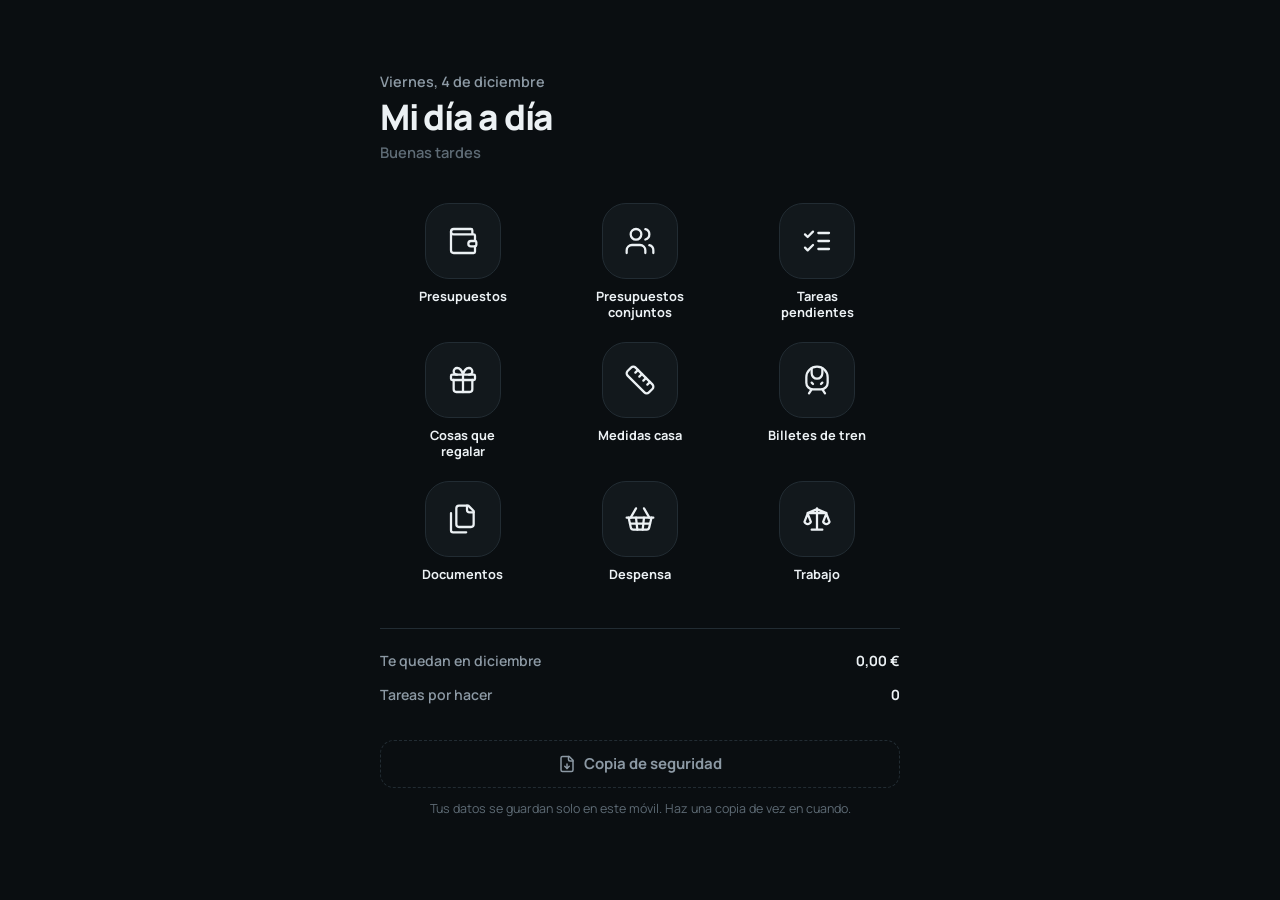
<file: index.html>
<!doctype html>
<html lang="es"><head><meta charset="utf-8">
<meta name="viewport" content="width=device-width,initial-scale=1,viewport-fit=cover">
<title>Mi día a día</title>
<meta name="theme-color" content="#0A0E11">
<meta name="mobile-web-app-capable" content="yes">
<meta name="apple-mobile-web-app-capable" content="yes">
<meta name="apple-mobile-web-app-status-bar-style" content="black-translucent">
<link rel="manifest" href="manifest.webmanifest">
<link rel="icon" type="image/png" href="icon-192.png">
<link rel="apple-touch-icon" href="apple-touch-icon.png">
<style>:root{color-scheme:dark;padding-top:env(safe-area-inset-top,0px);padding-bottom:env(safe-area-inset-bottom,0px)}body{margin:0;font:14px system-ui,sans-serif}img{max-width:100%}[hidden]{display:none!important}</style>
</head><body>
<link rel="stylesheet" href="fonts.css">
<style>
/* Layout: app de banco oscura de una columna; tarjeta verde de saldo arriba, movimientos debajo, barra inferior con botón + central y hoja de apunte con iconos y teclado. */
:root{
  --bg:#0A0E11; --s1:#12181C; --s2:#1A2228; --s3:#243038; --line:#222C33;
  --fg:#ECF1F4; --muted:#8C99A4; --dim:#5E6B75;
  --mint:#7FE0C2; --mint-ink:#052A1F; --card:#185A4B; --card-hi:#23806A; --card-over:#5C2620; --card-over-hi:#8A3A30;
  --neg:#FF8A7A; --pos:#7FE0C2;
  --f:"Manrope","Avenir Next","Segoe UI",system-ui,sans-serif;
  --r:18px;
  color-scheme:dark;
}
*{box-sizing:border-box;-webkit-tap-highlight-color:transparent}
html{background:var(--bg)}
body{background:var(--bg);color:var(--fg);font-family:var(--f);font-size:15px;line-height:1.45;padding-inline:16px;padding-block:0 130px;font-variant-numeric:tabular-nums}
body.no-tabbar{padding-block:0 48px}
button,input{font:inherit;color:inherit}
button{cursor:pointer;border:0;background:none;padding:0}
:focus-visible{outline:2px solid var(--mint);outline-offset:2px}
svg.i{width:20px;height:20px;flex:none;display:block}
.wrap{max-width:520px;margin-inline:auto;display:flex;flex-direction:column;gap:18px;min-width:0;width:100%}
.wrap>*,.sec>*{min-width:0;max-width:100%}

/* Cabecera */
.top{position:sticky;top:env(safe-area-inset-top,0px);z-index:5;background:var(--bg);padding-block:14px 6px;display:flex;align-items:center;justify-content:space-between;gap:10px}
.period{display:flex;align-items:center;gap:2px}
.top .period{flex:1;min-width:0}
.top .back{background:transparent;border-color:transparent;color:var(--fg)}
.period .lbl{font-weight:800;font-size:1.15rem;white-space:nowrap;letter-spacing:-.02em;padding:4px 6px;border-radius:10px}
.round{width:38px;height:38px;border-radius:50%;display:grid;place-items:center;background:var(--s1);color:var(--muted);border:1px solid var(--line)}
.round:hover{color:var(--fg);background:var(--s2)}
.round[disabled]{opacity:.4;cursor:not-allowed}

/* Tarjeta de saldo */
.bal{position:relative;overflow:hidden;border-radius:24px;padding:20px 20px 18px;background:radial-gradient(120% 90% at 100% 0%,var(--card-hi),var(--card) 60%);display:flex;flex-direction:column;gap:14px}
.bal.over{background:radial-gradient(120% 90% at 100% 0%,var(--card-over-hi),var(--card-over) 60%)}
.bal::after{content:"";position:absolute;right:-40px;bottom:-60px;width:180px;height:180px;border-radius:50%;border:28px solid rgba(255,255,255,.05);pointer-events:none}
.bal .k{font-size:.82rem;font-weight:600;color:rgba(236,241,244,.72)}
.bal .big{font-size:clamp(2.3rem,11vw,3rem);font-weight:800;letter-spacing:-.035em;line-height:1;color:#fff}
.bal .big small{font-size:.5em;font-weight:700;opacity:.8;margin-left:2px}
.bar{height:6px;border-radius:9px;background:rgba(0,0,0,.25);overflow:hidden}
.bar b{display:block;height:100%;border-radius:9px;background:var(--mint);transition:width .5s}
.bal.over .bar b{background:var(--neg)}
.bal .note{font-size:.8rem;color:rgba(236,241,244,.72);margin-top:-6px}
.io{display:grid;grid-template-columns:1fr 1fr;gap:10px;position:relative;z-index:1}
.io button{background:rgba(0,0,0,.2);border-radius:14px;padding:10px 12px;text-align:left;display:flex;flex-direction:column;gap:2px}
.io button:hover{background:rgba(0,0,0,.3)}
.io span{font-size:.74rem;color:rgba(236,241,244,.7);font-weight:600;display:flex;align-items:center;gap:4px}
.io span svg{width:14px;height:14px}
.io b{font-size:1.05rem;font-weight:700;color:#fff}

/* Secciones */
.sec{display:flex;flex-direction:column;gap:10px;min-width:0}
.sec-h{display:flex;justify-content:space-between;align-items:baseline;gap:10px}
.sec-h h2{margin:0;font-size:1.02rem;font-weight:700;letter-spacing:-.01em}
.sec-h .aside{color:var(--muted);font-size:.86rem;font-weight:600}
.link{color:var(--mint);font-weight:700;font-size:.86rem}
.panel{background:var(--s1);border:1px solid var(--line);border-radius:var(--r);padding:6px 14px}
.strip{display:flex;gap:10px;overflow-x:auto;padding-bottom:4px;scrollbar-width:none;margin-inline:-16px;padding-inline:16px}
.strip::-webkit-scrollbar{display:none}
.ctile{flex:none;width:118px;background:var(--s1);border:1px solid var(--line);border-radius:16px;padding:12px;display:flex;flex-direction:column;gap:10px;text-align:left}
.ctile .nm{font-size:.72rem;font-weight:700;letter-spacing:.06em;color:var(--muted)}
.ctile .v{font-weight:800;font-size:1.02rem}
.ico{width:40px;height:40px;border-radius:13px;display:grid;place-items:center;flex:none}
.ico svg{width:20px;height:20px}
.row{display:grid;grid-template-columns:auto 1fr auto;gap:12px;align-items:center;padding:11px 0;border-top:1px solid var(--line);width:100%;text-align:left}
.panel .row:first-child,.day+.row{border-top:0}
.row .t{min-width:0}
.row .t b{display:block;font-weight:600;white-space:nowrap;overflow:hidden;text-overflow:ellipsis}
.row .t small{color:var(--muted);font-size:.74rem;font-weight:600;letter-spacing:.05em}
.row .amt{font-weight:700}
.row .amt.in{color:var(--pos)}
.row:hover .t b{color:#fff}
.day{display:flex;justify-content:space-between;font-size:.76rem;font-weight:700;color:var(--dim);text-transform:uppercase;letter-spacing:.06em;padding:12px 0 2px;border-top:1px solid var(--line)}
.panel .day:first-child{border-top:0;padding-top:8px}
.empty{color:var(--muted);font-size:.92rem;padding:14px 0;line-height:1.5}
.empty b{color:var(--fg)}
.btn{border-radius:14px;padding:12px 16px;font-weight:700;display:inline-flex;align-items:center;justify-content:center;gap:8px;background:var(--s2);border:1px solid var(--line)}
.btn:hover{background:var(--s3)}
.btn.mint{background:var(--mint);color:var(--mint-ink);border-color:var(--mint)}
.btn.mint:hover{filter:brightness(1.06)}
.btn.ghost{background:transparent;border-style:dashed;color:var(--muted)}
.btn.danger{color:var(--neg);background:transparent;border-color:color-mix(in srgb,var(--neg) 35%,var(--line))}
.btn.danger.armed{background:var(--neg);color:#2A0A05;border-color:var(--neg)}
.btn[disabled]{opacity:.45;cursor:not-allowed;filter:none}
.btn svg{width:18px;height:18px}
.full{width:100%}
.note{font-size:.78rem;color:var(--dim);text-align:center}

/* Categorías: rosco y barras */
.donut-box{display:grid;grid-template-columns:150px 1fr;gap:18px;align-items:center;background:var(--s1);border:1px solid var(--line);border-radius:var(--r);padding:16px}
.donut{width:150px;height:150px}
.legend{display:flex;flex-direction:column;gap:7px;min-width:0}
.legend div{display:flex;justify-content:space-between;gap:8px;font-size:.84rem}
.legend span{display:flex;gap:7px;align-items:center;min-width:0;overflow:hidden;text-overflow:ellipsis;white-space:nowrap;color:var(--muted);font-weight:600}
.legend i{width:9px;height:9px;border-radius:3px;flex:none}
@media (max-width:400px){.donut-box{grid-template-columns:1fr;justify-items:center}.legend{width:100%}}
.cbar{display:flex;flex-direction:column;gap:8px;padding:12px 0;border-top:1px solid var(--line);width:100%;text-align:left}
.panel .cbar:first-child{border-top:0}
.cbar .l1{display:grid;grid-template-columns:auto 1fr auto;gap:12px;align-items:center}
.cbar .nm{font-weight:700;font-size:.86rem;letter-spacing:.05em}
.cbar .nm small{display:block;color:var(--muted);font-weight:600;letter-spacing:0;font-size:.74rem}
.cbar .v{font-weight:800;text-align:right}
.cbar .v small{display:block;color:var(--muted);font-weight:600;font-size:.74rem}
.track{height:5px;border-radius:9px;background:var(--s3);overflow:hidden;margin-left:52px}
.track b{display:block;height:100%;border-radius:9px}
.sub{margin-left:52px;padding-bottom:6px}
.sub .row{padding:8px 0;font-size:.92rem}

/* Historial */
.chart{width:100%;height:auto;display:block}
.chart .gl{stroke:var(--line)}
.chart .tx{fill:var(--dim);font-size:9px;font-weight:700;font-family:var(--f)}
.chart .cur{fill:var(--s2)}
.tbl{overflow-x:auto}
table{width:100%;border-collapse:collapse;font-size:.84rem}
th{font-size:.68rem;letter-spacing:.1em;text-transform:uppercase;color:var(--dim);font-weight:700;text-align:right;padding:10px 6px 6px}
th:first-child,td:first-child{text-align:left}
td{padding:10px 6px;border-top:1px solid var(--line);text-align:right;white-space:nowrap;font-weight:600}
td:first-child{text-transform:capitalize}
tbody tr{cursor:pointer}
tbody tr:hover td{background:var(--s2)}
tr.muted td{color:var(--dim);font-weight:500}
tfoot td{font-weight:800;border-top:1px solid var(--muted)}
.pos{color:var(--pos)} .neg{color:var(--neg)}
.leg2{display:flex;gap:14px;font-size:.78rem;color:var(--muted);font-weight:600}
.leg2 i{display:inline-block;width:9px;height:9px;border-radius:3px;margin-right:5px}

/* Ajustes */
.mrow{display:grid;grid-template-columns:auto 1fr auto;gap:10px;align-items:center;padding:10px 0;border-top:1px solid var(--line)}
.panel .mrow:first-child{border-top:0}
.mrow input,.inp{background:var(--s2);border:1px solid var(--line);border-radius:12px;padding:10px 12px;min-width:0;width:100%;font-weight:600}
.mrow input{text-transform:uppercase;letter-spacing:.04em}
.mrow input:focus,.inp:focus{border-color:var(--mint);outline:none}
.mini{font-size:.82rem;padding:8px 12px;border-radius:11px}

/* Barra inferior */
.tabbar{position:fixed;left:0;right:0;bottom:0;z-index:10;padding-bottom:calc(14px + env(safe-area-inset-bottom,0px))!important;background:color-mix(in srgb,var(--bg) 88%,transparent);backdrop-filter:blur(14px);-webkit-backdrop-filter:blur(14px);border-top:1px solid var(--line);padding:8px 8px calc(8px + env(safe-area-inset-bottom,0px))}
.tabbar .in{max-width:520px;margin-inline:auto;display:grid;grid-template-columns:1fr 1fr 76px 1fr 1fr;align-items:center}
.tab{display:flex;flex-direction:column;align-items:center;gap:3px;color:var(--dim);font-size:.68rem;font-weight:700;padding:6px 0;border-radius:12px}
.tab[aria-current="page"]{color:var(--fg)}
.tab[aria-current="page"] svg{color:var(--mint)}
.add{justify-self:center;width:60px;height:60px;border-radius:50%;background:var(--mint);color:var(--mint-ink);display:grid;place-items:center;margin-top:-26px;box-shadow:0 0 0 6px var(--bg),0 10px 24px -8px rgba(127,224,194,.55)}
.add svg{width:28px;height:28px;stroke-width:2.6}
.add:active{transform:scale(.95)}

/* Hoja de apunte */
.scrim{position:fixed;inset:0;background:rgba(0,0,0,.6);z-index:20}
.sheet{position:fixed;left:0;right:0;bottom:0;z-index:21;max-width:520px;margin-inline:auto;background:var(--s1);border:1px solid var(--line);border-bottom:0;border-radius:26px 26px 0 0;padding:10px 16px calc(44px + env(safe-area-inset-bottom,0px));max-height:94vh;overflow-y:auto;animation:up .24s cubic-bezier(.2,.8,.2,1)}
@keyframes up{from{transform:translateY(40px);opacity:.3}to{transform:none;opacity:1}}
.grab{width:40px;height:4px;border-radius:9px;background:var(--s3);margin:0 auto 10px}
.sh{display:flex;justify-content:space-between;align-items:center;gap:10px}
.sh h2{margin:0;font-size:1.05rem;font-weight:700;color:var(--muted)}
.display{text-align:center;padding:10px 0 4px}
.display .amt{font-size:clamp(2.6rem,13vw,3.4rem);font-weight:800;letter-spacing:-.04em;line-height:1.05}
.display .amt.zero{color:var(--dim)}
.display .amt small{font-size:.5em;margin-left:4px;color:var(--muted)}
.display .sel{display:inline-flex;align-items:center;gap:6px;font-size:.8rem;font-weight:700;letter-spacing:.06em;color:var(--muted);margin-top:4px;min-height:1.4em}
.cats{display:grid;grid-template-columns:repeat(4,1fr);gap:8px;margin-top:10px}
.cat{display:flex;flex-direction:column;align-items:center;gap:6px;padding:10px 2px 8px;border-radius:16px;border:1.5px solid transparent;background:var(--s2)}
.cat .ico{width:38px;height:38px;border-radius:12px}
.cat span{font-size:.64rem;font-weight:800;letter-spacing:.05em;max-width:100%;overflow:hidden;text-overflow:ellipsis;white-space:nowrap;padding-inline:2px;color:var(--muted)}
.cat[aria-pressed="true"]{border-color:var(--c);background:color-mix(in srgb,var(--c) 16%,var(--s2))}
.cat[aria-pressed="true"] span{color:var(--fg)}
.meta{display:grid;grid-template-columns:1fr auto;gap:8px;margin-top:12px}
.meta input[type=date]{width:auto;max-width:150px}
.qchips{display:flex;gap:6px;flex-wrap:wrap;margin-top:10px;justify-content:center}
.qchip{padding:7px 12px;border-radius:99px;background:var(--s2);border:1px solid var(--line);font-size:.82rem;font-weight:700;color:var(--muted)}
.qchip[aria-pressed="true"]{border-color:var(--mint);color:var(--fg);background:color-mix(in srgb,var(--mint) 14%,var(--s2))}
.keys{display:grid;grid-template-columns:repeat(4,1fr);gap:8px;margin-top:12px}
.key.ok{grid-column:4;grid-row:1 / span 3;height:auto;background:var(--mint);color:var(--mint-ink);font-size:.95rem;font-weight:800;display:flex;flex-direction:column;align-items:center;justify-content:center;gap:4px}
.key.ok svg{width:28px;height:28px;stroke-width:2.8}
.key.zero{grid-column:span 2}
.key.del{color:var(--muted)}
.key{height:50px;border-radius:15px;background:var(--s2);font-size:1.45rem;font-weight:700;display:grid;place-items:center}
.key:active{background:var(--s3);transform:scale(.97)}
.key svg{width:24px;height:24px}
.err{color:var(--neg);font-size:.84rem;font-weight:600;text-align:center;margin:8px 0 0;min-height:1.2em}
.sacts{display:flex;gap:8px;margin-top:10px}
.sacts .mint{flex:1;padding:15px;font-size:1rem}
.icgrid{display:grid;grid-template-columns:repeat(6,1fr);gap:8px;margin-top:10px}
.icgrid button{aspect-ratio:1;border-radius:12px;background:var(--s2);display:grid;place-items:center;border:1.5px solid transparent;max-width:100%}
.icgrid button[aria-pressed="true"]{border-color:var(--mint)}
.colors{display:flex;flex-wrap:wrap;gap:8px;margin-top:10px}
.colors button{width:34px;height:34px;border-radius:50%;border:3px solid var(--s1);box-shadow:0 0 0 1.5px transparent}
.colors button[aria-pressed="true"]{box-shadow:0 0 0 2px var(--fg)}
.lab{font-size:.74rem;font-weight:700;letter-spacing:.08em;color:var(--dim);text-transform:uppercase;margin-top:14px}

.toast{position:fixed;left:50%;transform:translateX(-50%);bottom:calc(96px + env(safe-area-inset-bottom,0px));z-index:30;background:var(--fg);color:var(--bg);padding:11px 16px;border-radius:14px;font-size:.9rem;font-weight:700;max-width:calc(100% - 32px);text-align:center}

/* Inicio: iconos tipo móvil */
.screen{animation:screenIn .28s cubic-bezier(.2,.8,.2,1)}
@keyframes screenIn{from{opacity:0;transform:translateY(10px)}to{opacity:1;transform:none}}
.hub{padding-top:34px;display:flex;flex-direction:column;gap:6px}
.hub .date{color:var(--muted);font-weight:600;font-size:.9rem}
.hub h1{margin:0;font-size:2.2rem;font-weight:800;letter-spacing:-.035em;line-height:1.05}
.hub .greet{color:var(--dim);font-weight:600;font-size:.92rem}
.apps{display:grid;grid-template-columns:repeat(3,1fr);gap:22px 12px;margin-top:34px;justify-items:center}
.appbtn{display:flex;flex-direction:column;align-items:center;gap:9px;width:100%;max-width:110px;position:relative}
.appbtn .tile{width:76px;height:76px;border-radius:24px;background:var(--s1);border:1px solid var(--line);display:grid;place-items:center;color:var(--fg);transition:transform .15s,background .15s}
.appbtn .tile svg{width:32px;height:32px;stroke-width:1.7}
.appbtn:hover .tile{background:var(--s2)}
.appbtn:active .tile{transform:scale(.94)}
.appbtn .nm{font-size:.8rem;font-weight:700;text-align:center;line-height:1.25}
.appbtn .badge{position:absolute;top:-6px;left:calc(50% + 24px);min-width:24px;height:24px;padding:0 7px;border-radius:99px;background:var(--fg);color:var(--bg);font-size:.76rem;font-weight:800;display:grid;place-items:center;box-shadow:0 0 0 3px var(--bg)}
.appbtn.soon{opacity:.35;cursor:default}
.appbtn.soon .tile{background:transparent;border-style:dashed}
.hubnote{margin-top:40px;display:flex;flex-direction:column;gap:2px;border-top:1px solid var(--line);padding-top:16px}
.hubnote div{display:flex;justify-content:space-between;gap:10px;font-size:.88rem;color:var(--muted);font-weight:600;padding:6px 0}
.hubnote b{color:var(--fg);font-weight:700}

/* Tareas: lista con círculos, blanco y negro */
.ttitle{font-weight:800;font-size:1.15rem;letter-spacing:-.02em}
.seg{display:grid;grid-template-columns:1fr 1fr;background:var(--s1);border:1px solid var(--line);border-radius:14px;padding:4px;gap:4px}
.seg button{padding:9px;border-radius:10px;font-weight:700;color:var(--muted);font-size:.9rem}
.seg button[aria-pressed="true"]{background:var(--fg);color:var(--bg)}
.addbar{display:flex;gap:8px}
.ctxtag{align-self:flex-start;display:inline-flex;align-items:center;gap:7px;font-size:.78rem;font-weight:700;letter-spacing:.02em;color:var(--fg);background:var(--s2);border:1px solid var(--line);border-radius:999px;padding:6px 12px}
.ctxtag svg{width:15px;height:15px}
.addbar .inp{flex:1;padding:13px 14px;font-size:1rem;font-weight:500}
.addbar .inp:focus{border-color:var(--fg)}
.addbtn{width:50px;height:50px;border-radius:15px;background:var(--fg);color:var(--bg);display:grid;place-items:center;flex:none}
.addbtn svg{width:24px;height:24px;stroke-width:2.6}
.tlist{display:flex;flex-direction:column}
.task{border-top:1px solid var(--line)}
.tlist .task:first-child,.tday+.task{border-top:0}
.trow{display:grid;grid-template-columns:auto 1fr auto;gap:12px;align-items:center;padding:13px 0}
.chk{width:26px;height:26px;border-radius:50%;border:2px solid var(--dim);display:grid;place-items:center;flex:none;transition:background .2s,border-color .2s}
.chk:hover{border-color:var(--fg)}
.chk svg{width:15px;height:15px;stroke-width:3.2;opacity:0;transition:opacity .2s}
.chk.on{background:var(--fg);border-color:var(--fg);color:var(--bg)}
.chk.on svg{opacity:1}
.ttext{text-align:left;min-width:0;display:flex;flex-direction:column;gap:1px}
.ttext b{font-weight:600;font-size:1rem;overflow:hidden;text-overflow:ellipsis;white-space:nowrap}
.ttext small{color:var(--dim);font-size:.78rem;font-weight:600;display:flex;gap:6px;align-items:center}
.ttext small svg{width:13px;height:13px}
.task.done .ttext b{color:var(--muted);text-decoration:line-through;text-decoration-color:var(--dim)}
.tage{color:var(--dim);font-size:.8rem;font-weight:700;white-space:nowrap}
.task.open{background:var(--s1);border:1px solid var(--line);border-radius:18px;margin:6px -10px;padding:0 10px}
.task.open+.task{border-top:0}
.task.leaving{opacity:.35;transition:opacity .35s}
.tdet{display:flex;flex-direction:column;gap:12px;padding:0 0 14px 38px}
.since{display:flex;flex-direction:column;gap:2px}
.since .lb{font-size:.7rem;font-weight:800;letter-spacing:.1em;color:var(--dim);text-transform:uppercase}
.since .big{font-size:1.7rem;font-weight:800;letter-spacing:-.03em;line-height:1.1}
.facts{display:grid;grid-template-columns:auto 1fr;gap:4px 12px;font-size:.86rem}
.facts dt{color:var(--dim);font-weight:700}
.facts dd{margin:0;font-weight:600}
body.no-tabbar .toast{bottom:calc(24px + env(safe-area-inset-bottom,0px))}
.tdet .inp{font-weight:600}
.tdet textarea.inp{min-height:84px;resize:vertical;font-weight:500;line-height:1.45;font-family:var(--f)}
.tdet .inp:focus{border-color:var(--fg)}
.tdet .saved{font-size:.74rem;color:var(--dim);font-weight:600;min-height:1em;margin-top:-6px}
.tacts{display:flex;gap:8px;flex-wrap:wrap}
.tday{font-size:.72rem;font-weight:800;letter-spacing:.1em;color:var(--dim);text-transform:uppercase;padding:16px 0 4px;display:flex;justify-content:space-between}
.tlist .tday:first-child{padding-top:4px}
.tempty{color:var(--muted);text-align:center;padding:40px 10px;line-height:1.55}
.tempty svg{width:34px;height:34px;color:var(--dim);margin:0 auto 10px;stroke-width:1.5}

/* Cosas que regalar */
.gsum{display:grid;grid-template-columns:1fr 1fr;gap:10px}
.gsum div{background:var(--s1);border:1px solid var(--line);border-radius:16px;padding:12px 14px;min-width:0}
.gsum span{font-size:.68rem;font-weight:800;letter-spacing:.09em;color:var(--dim);text-transform:uppercase}
.gsum b{display:block;font-size:1.35rem;font-weight:800;letter-spacing:-.02em;margin-top:2px}
.plist{display:flex;flex-direction:column;gap:10px}
.pcard{background:var(--s1);border:1px solid var(--line);border-radius:18px;min-width:0}
.pcard.open{border-color:var(--s3)}
.phead{display:grid;grid-template-columns:auto 1fr auto;gap:12px;align-items:center;padding:12px 14px;width:100%;text-align:left}
.avatar{width:42px;height:42px;border-radius:50%;background:var(--s3);display:grid;place-items:center;font-weight:800;font-size:1.05rem;flex:none;text-transform:uppercase}
.avatar svg{width:20px;height:20px}
.pcard.me .avatar{background:var(--fg);color:var(--bg)}
.ptot{display:flex;align-items:center;gap:6px;font-weight:800;white-space:nowrap}
.ptot svg{width:18px;height:18px;color:var(--dim);transition:transform .2s}
.pcard.open .ptot svg{transform:rotate(180deg)}
.pbody{padding:4px 14px 14px;display:flex;flex-direction:column;gap:8px;border-top:1px solid var(--line)}
.pcard .task.open{background:var(--s2);border-color:var(--s3)}
.gprice{font-weight:800;white-space:nowrap;font-size:.92rem}
.gprice.none{color:var(--dim);font-weight:600;font-size:.8rem}
.pricebox{display:flex;flex-direction:column;gap:8px;padding:0 0 12px 38px}
.pricebox label{font-size:.8rem;font-weight:700;color:var(--muted)}
.pricebox .row2{display:flex;gap:8px;flex-wrap:wrap}
.pricebox .inp{flex:1;min-width:110px;font-size:1.1rem;font-weight:700}
.pricebox .inp:focus,.pfoot .inp:focus,.addbar .inp:focus{border-color:var(--fg)}
.pfoot{display:flex;gap:8px;padding-top:10px;border-top:1px dashed var(--line);align-items:center}
.pfoot .inp{flex:1;min-width:0}
.addbar.small .inp{padding:10px 12px;font-size:.95rem}
.addbar.small .addbtn{width:44px;height:44px;border-radius:13px}
.btn.white{background:var(--fg);color:var(--bg);border-color:var(--fg)}
.pempty{color:var(--dim);font-size:.88rem;padding:10px 0 2px}
.sh .acts{display:flex;gap:8px;align-items:center}
.sh .acts .btn{padding:9px 14px;border-radius:12px}
.field{display:flex;flex-direction:column;gap:6px;margin-top:12px}
.field>span{font-size:.72rem;font-weight:800;letter-spacing:.08em;color:var(--dim);text-transform:uppercase}
.field .inp{font-size:1rem}
.field textarea.inp{min-height:76px;resize:vertical;font-family:var(--f);font-weight:500}
.sheet .cats.small .cat{padding:8px 2px 6px}
.sheet .cats.small .cat .ico{width:32px;height:32px;border-radius:10px}
.sheet .cats.small .cat .ico svg{width:17px;height:17px}
/* Gastos anuales */
.ann-sum{background:var(--s1);border:1px solid var(--line);border-radius:22px;padding:18px;display:flex;flex-direction:column;gap:12px}
.ann-sum .k{font-size:.78rem;font-weight:700;color:var(--muted)}
.ann-sum .big{font-size:2.2rem;font-weight:800;letter-spacing:-.03em;line-height:1}
.ann-sum .row3{display:grid;grid-template-columns:1fr 1fr;gap:10px}
.ann-sum .row3 div{background:var(--s2);border-radius:14px;padding:10px 12px;min-width:0}
.ann-sum .row3 span{font-size:.72rem;font-weight:700;color:var(--muted);display:block}
.ann-sum .row3 b{font-weight:800;display:block;overflow:hidden;text-overflow:ellipsis;white-space:nowrap}
.dtile{width:46px;height:50px;border-radius:13px;display:flex;flex-direction:column;align-items:center;justify-content:center;flex:none;line-height:1.05}
.dtile b{font-size:1.15rem;font-weight:800}
.dtile span{font-size:.62rem;font-weight:800;letter-spacing:.08em;text-transform:uppercase}
.soon-tag{font-weight:700}
.soon-tag.hot{color:var(--neg)}
.charge{display:flex;gap:10px;align-items:center;background:var(--s1);border:1px solid var(--line);border-radius:16px;padding:12px;width:100%;text-align:left}
/* Fotos */
.thumb{width:40px;height:40px;border-radius:11px;object-fit:cover;flex:none;background:var(--s3);display:block}
.photo-big{width:100%;max-height:260px;object-fit:cover;border-radius:16px;display:block;background:var(--s2)}
.photo-add{display:flex;align-items:center;justify-content:center;gap:8px;border:1.5px dashed var(--s3);border-radius:16px;padding:16px;color:var(--muted);font-weight:700;cursor:pointer;text-align:center}
.photo-add:hover{border-color:var(--muted);color:var(--fg)}
.photo-add svg{width:20px;height:20px}
.photo-add input,.photo-btn input{position:absolute;width:1px;height:1px;opacity:0;pointer-events:none}
.photo-btn{position:relative;cursor:pointer}
.photo-acts{display:flex;gap:8px;flex-wrap:wrap;margin-top:8px}
.trow.has-thumb{grid-template-columns:auto 1fr auto auto}
.viewer{display:flex;flex-direction:column;gap:12px}
.viewer img{width:100%;border-radius:16px;max-height:70vh;object-fit:contain;background:#000}
/* Medidas casa */
.mlist{display:flex;flex-direction:column;gap:8px}
.mcard{display:grid;grid-template-columns:auto 1fr;gap:12px;align-items:center;background:var(--s1);border:1px solid var(--line);border-radius:18px;padding:10px;width:100%;text-align:left}
.mcard:hover{background:var(--s2)}
.mph{width:64px;height:64px;border-radius:14px;object-fit:cover;background:var(--s2);display:grid;place-items:center;color:var(--dim);flex:none}
.mph svg{width:26px;height:26px;stroke-width:1.6}
.mcard .t{min-width:0;display:flex;flex-direction:column;gap:4px}
.mcard .t b{font-weight:700;font-size:1rem;overflow:hidden;text-overflow:ellipsis;white-space:nowrap}
.dims{display:flex;gap:6px;flex-wrap:wrap}
.dim{font-size:.76rem;font-weight:700;background:var(--s2);border:1px solid var(--line);border-radius:8px;padding:3px 7px;white-space:nowrap}
.dim i{font-style:normal;color:var(--dim);margin-right:3px}
.mcard .t small{color:var(--dim);font-weight:600;font-size:.76rem}
.grp{font-size:.72rem;font-weight:800;letter-spacing:.1em;color:var(--dim);text-transform:uppercase;padding:10px 2px 0}
.dimin{display:grid;grid-template-columns:repeat(3,1fr);gap:8px}
.dimin label{display:flex;flex-direction:column;gap:5px;font-size:.72rem;font-weight:800;letter-spacing:.06em;color:var(--dim);text-transform:uppercase;min-width:0}
.dimin .inp{font-size:1.15rem;font-weight:800;text-align:center;padding:12px 6px}
.boxprev{display:flex;justify-content:center;margin-top:12px}
.boxprev svg{width:100%;max-width:260px;height:auto}
.qloc{display:flex;gap:6px;flex-wrap:wrap}
.qloc button{padding:5px 10px;border-radius:99px;background:var(--s2);border:1px solid var(--line);font-size:.78rem;font-weight:700;color:var(--muted)}

.toast button{margin-left:12px;font-weight:800;text-decoration:underline;color:inherit}
.loading{padding:60px 0;text-align:center;color:var(--muted)}
@media (prefers-reduced-motion: reduce){*{animation:none!important;transition:none!important}}
</style>
<style>
/* ===== Apartados nuevos: billetes, documentos y despensa (mismo sistema visual) ===== */
:root{--neg-ink:#2A0A05;--neg-soft:#F3B8AE;--neg-bg:#1F1412;--neg-line:#4A231E;--paper:#F6F6F2;--ink:#14181B;--ink-muted:#5F686F;--paper-line:#DEE0DC}
html.locked{overflow:hidden}
.vh{position:absolute;width:1px;height:1px;opacity:0;pointer-events:none;overflow:hidden}
.btn{position:relative}
.btn.big{padding:15px 16px;font-size:1rem;border-radius:16px}
.top>.btn.mini{flex:none;white-space:nowrap}
.spin{width:18px;height:18px;flex:none;border-radius:50%;border:2.5px solid var(--s3);border-top-color:var(--mint);animation:spin .8s linear infinite;display:inline-block}
@keyframes spin{to{transform:rotate(360deg)}}
.linkbtn{display:inline-flex;align-items:center;gap:6px;font-size:.84rem;font-weight:700;color:var(--mint);cursor:pointer;position:relative;padding:6px 0;margin-top:2px}
.field.bad .inp{border-color:var(--neg)}
.field .inp[type=date],.field .inp[type=time]{min-height:46px}
.tab{position:relative}
.tabbar .in.three{grid-template-columns:1fr 76px 1fr}
#layer{position:fixed;inset:0;z-index:40}
.appbtn .badge.red{background:var(--neg);color:var(--neg-ink)}
.hubnote b.neg{color:var(--neg)}
.tempty.b-empty{padding:30px 10px 6px}
.b-empty b{display:block;color:var(--fg);font-size:1.05rem;margin-bottom:4px}
.b-fold{display:flex;align-items:center;justify-content:space-between;width:100%;padding:6px 2px;font-size:.74rem;font-weight:800;letter-spacing:.1em;color:var(--dim);text-transform:uppercase}
.b-fold svg{width:16px;height:16px}
.b-busy{display:flex;flex-direction:column;align-items:center;gap:14px;padding:54px 10px;color:var(--muted);font-weight:600;text-align:center}
.b-busy .spin{width:30px;height:30px;border-width:3px}

/* ---- Billetes ---- */
.b-next{background:var(--s1);border:1px solid var(--line);border-radius:22px;padding:16px 16px 14px;display:flex;flex-direction:column;gap:12px}
.b-next .k{font-size:.8rem;font-weight:700;color:var(--muted)}
.b-nrow{display:flex;align-items:flex-end;gap:14px;min-width:0}
.b-next .big{font-size:2.7rem;font-weight:800;letter-spacing:-.045em;line-height:.9}
.b-next .to{font-size:.86rem;color:var(--muted);font-weight:600;line-height:1.35;min-width:0}
.b-next .to b{color:var(--fg);font-weight:700}
.b-next .to svg{width:14px;height:14px;display:inline;vertical-align:-2px}
.b-nfacts{display:flex;flex-wrap:wrap;gap:6px}
.b-nfacts:empty{display:none}
.b-nfacts span{font-size:.78rem;font-weight:700;background:var(--s2);border:1px solid var(--line);border-radius:8px;padding:4px 8px}
.b-next .btn{padding:13px}
.b-days{display:flex;flex-direction:column;gap:10px}
.b-day{background:var(--s1);border:1px solid var(--line);border-radius:18px;overflow:hidden}
.b-day.past{opacity:.75}
.b-dhead{display:grid;grid-template-columns:50px minmax(0,1fr) auto;gap:14px;align-items:center;width:100%;padding:12px 12px 12px 10px;text-align:left}
.b-date{display:flex;flex-direction:column;align-items:center;line-height:1;padding-right:12px;border-right:1px solid var(--line)}
.b-date span{font-size:.62rem;font-weight:800;letter-spacing:.1em;text-transform:uppercase;color:var(--muted)}
.b-date b{font-size:1.75rem;font-weight:800;margin:3px 0 2px;letter-spacing:-.03em}
.b-sum{min-width:0;display:flex;flex-direction:column;gap:4px}
.b-r{font-weight:700;line-height:1.3;display:-webkit-box;-webkit-line-clamp:2;-webkit-box-orient:vertical;overflow:hidden}
.b-r .arr svg{width:14px;height:14px;display:inline;vertical-align:-2px;color:var(--muted)}
.b-meta{color:var(--muted);font-size:.8rem;font-weight:600;display:flex;flex-wrap:wrap;gap:2px 10px}
.b-meta b{color:var(--fg);font-weight:800}
.b-side{display:flex;flex-direction:column;align-items:flex-end;gap:8px;color:var(--muted)}
.b-side>svg{width:18px;height:18px;transition:transform .2s}
.b-day.open .b-side>svg{transform:rotate(180deg)}
.b-chip{font-size:.7rem;font-weight:800;padding:4px 8px;border-radius:99px;border:1px solid var(--line);color:var(--muted);white-space:nowrap}
.b-chip.hot{background:var(--fg);border-color:var(--fg);color:var(--bg)}
.b-tickets{display:flex;flex-direction:column;gap:12px;padding:0 10px 12px}
.b-ticket{--notch:var(--s1);background:var(--paper);color:var(--ink);border-radius:14px}
.b-main{padding:14px 16px 4px}
.b-top{display:flex;justify-content:space-between;align-items:baseline;gap:10px;font-size:.76rem;font-weight:700;color:var(--ink-muted)}
.b-top b{color:var(--ink);font-weight:800;margin-right:4px}
.b-route{display:grid;grid-template-columns:auto minmax(0,1fr) auto;gap:10px;margin-top:10px}
.b-route .end{text-align:right}
.b-time{font-size:2.15rem;font-weight:800;letter-spacing:-.045em;line-height:1}
.b-st{margin-top:5px;font-size:.84rem;font-weight:700;line-height:1.25;max-width:13ch;overflow-wrap:anywhere}
.b-route .end .b-st{margin-left:auto}
.b-line{position:relative;height:34px;display:flex;align-items:center;justify-content:center}
.b-line::before{content:"";position:absolute;left:0;right:4px;top:50%;height:2px;background:var(--ink);border-radius:2px}
.b-line::after{content:"";position:absolute;right:0;top:calc(50% - 4px);width:8px;height:8px;border-radius:50%;background:var(--ink)}
.b-line span{position:relative;background:var(--paper);padding:0 6px;font-size:.74rem;font-weight:700;color:var(--ink-muted);white-space:nowrap}
.b-grid{display:grid;grid-template-columns:repeat(4,minmax(0,1fr));grid-auto-flow:row dense;gap:10px 12px;margin:14px 0 10px}
.b-grid div{min-width:0}
.b-grid .w2{grid-column:span 2}
.b-grid dt{font-size:.68rem;font-weight:700;color:var(--ink-muted)}
.b-grid dd{margin:2px 0 0;font-weight:800;font-size:1.25rem;line-height:1.1;letter-spacing:-.02em;overflow-wrap:anywhere}
.b-grid dd small{font-size:.62em}
.b-grid dd.txt{font-size:.92rem;font-weight:700;letter-spacing:0}
.b-grid dd.loc{font-size:1.05rem;letter-spacing:.05em}
.b-copy{display:inline-flex;align-items:center;gap:6px;text-align:left;font-weight:800}
.b-copy svg{width:14px;height:14px;color:var(--ink-muted)}
.b-note{font-size:.84rem;font-weight:600;background:color-mix(in srgb,var(--ink) 6%,transparent);border-radius:8px;padding:8px 10px;margin:0 0 10px;white-space:pre-wrap}
.b-perf{position:relative;height:20px}
.b-perf::before{content:"";position:absolute;left:16px;right:16px;top:50%;border-top:2px dashed var(--paper-line)}
.b-perf::after{content:"";position:absolute;inset:0;background:radial-gradient(circle at 0 50%,var(--notch) 9.5px,transparent 10px),radial-gradient(circle at 100% 50%,var(--notch) 9.5px,transparent 10px)}
.b-code{display:flex;flex-direction:column;align-items:center;gap:8px;width:100%;padding:6px 16px 14px;color:var(--ink-muted);font-size:.78rem;font-weight:700}
.b-code img{width:min(220px,66%);height:auto;background:#fff;image-rendering:pixelated;border-radius:4px}
.b-code.wide img{width:100%;max-width:340px}
.b-code span{display:inline-flex;align-items:center;gap:6px}
.b-code svg{width:14px;height:14px}
.b-nocode{display:flex;align-items:center;gap:12px;width:calc(100% - 32px);margin:6px 16px 14px;padding:12px;border-radius:10px;border:1.5px dashed var(--paper-line);text-align:left;color:var(--ink)}
.b-nocode img{width:46px;height:62px;object-fit:cover;object-position:top;border-radius:3px;border:1px solid var(--paper-line);flex:none}
.b-nocode b{display:block;font-size:.9rem}
.b-nocode small{display:block;color:var(--ink-muted);font-size:.78rem;margin-top:2px;font-weight:600}
.b-acts{display:flex;border-top:1px solid var(--paper-line);padding:4px 6px}
.b-acts button{flex:1;padding:11px 4px;border-radius:8px;font-size:.82rem;font-weight:800;color:var(--ink)}
.b-acts button:active{background:color-mix(in srgb,var(--ink) 7%,transparent)}
.b-acts .del{color:#B4362C}
.b-confirm{display:flex;align-items:center;gap:8px;border-top:1px solid var(--paper-line);padding:8px 10px 8px 16px;font-size:.86rem;font-weight:700}
.b-confirm span{flex:1;min-width:0}
.b-confirm button{border-radius:9px;padding:9px 13px;font-weight:800;font-size:.84rem;background:color-mix(in srgb,var(--ink) 8%,transparent);color:var(--ink)}
.b-confirm .yes{background:#B4362C;color:#fff}
.b-confirm.dark{border:1px solid var(--neg);border-radius:14px;padding:10px 10px 10px 14px;background:var(--s1);color:var(--fg)}
.b-confirm.dark button{background:var(--s2);color:var(--fg)}
.b-confirm.dark .yes{background:var(--neg);color:var(--neg-ink)}
.b-pick{position:relative;display:flex;flex-direction:column;align-items:center;gap:8px;text-align:center;margin-top:12px;padding:28px 18px;border:1.5px dashed var(--s3);border-radius:20px;background:var(--s2);cursor:pointer}
.b-pick>svg{width:40px;height:40px;stroke-width:1.6;color:var(--fg)}
.b-pick b{font-size:1.05rem}
.b-pick>span:not(.btn){color:var(--muted);font-size:.86rem;font-weight:600;max-width:32ch;line-height:1.45}
.b-pick .btn{margin-top:6px}
.b-draft{background:var(--s2);border:1px solid var(--line);border-radius:18px;padding:14px;margin-top:12px}
.b-draft .inp{background:var(--s1)}
.b-dn{font-size:.72rem;font-weight:800;letter-spacing:.08em;text-transform:uppercase;color:var(--dim);margin-bottom:10px}
.b-dcode{display:flex;gap:14px;align-items:center}
.b-dcode b{display:block;font-size:.92rem}
.b-dcode small{display:block;color:var(--muted);font-size:.8rem;font-weight:600;margin-top:2px}
.b-qthumb{width:76px;height:76px;flex:none;border-radius:10px;background:#fff;display:grid;place-items:center;overflow:hidden}
.b-qthumb img{max-width:100%;max-height:100%;image-rendering:pixelated}
.b-qthumb.none{background:var(--s3);color:var(--dim)}
.b-qthumb.none svg{width:28px;height:28px}
.b-fgrid{display:grid;grid-template-columns:repeat(2,minmax(0,1fr));gap:0 10px}
.b-fgrid .s2{grid-column:1/-1}
.b-fgrid .field{min-width:0}
.b-seg{display:flex;gap:6px;flex-wrap:wrap}
.b-seg button,.o-chip,.d-chip{flex:none;padding:8px 13px;border-radius:99px;background:var(--s2);border:1px solid var(--line);font-weight:700;font-size:.86rem;color:var(--muted)}
.b-seg button{background:var(--s1)}
.b-seg button[aria-pressed="true"],.o-chip[aria-pressed="true"],.d-chip[aria-pressed="true"]{background:var(--fg);color:var(--bg);border-color:var(--fg)}
.b-fs{position:absolute;inset:0;background:#fff;color:#111;display:flex;flex-direction:column;padding:env(safe-area-inset-top,0px) 16px env(safe-area-inset-bottom,0px)}
.b-fsbar{display:flex;align-items:center;justify-content:space-between;padding-block:12px;font-weight:800;font-size:1rem}
.b-fsx{width:44px;height:44px;border-radius:50%;border:1.5px solid rgba(17,17,17,.2);display:grid;place-items:center;color:#111}
.b-fsx svg{width:20px;height:20px}
.b-fsbody{flex:1;display:flex;flex-direction:column;align-items:center;justify-content:center;gap:16px;min-height:0;text-align:center}
.b-fsbody img{width:min(90vw,60vh);height:auto;max-height:62vh;object-fit:contain;image-rendering:pixelated}
.b-fsbody img.page{width:auto;max-width:100%;image-rendering:auto}
.b-fsroute{font-weight:800;font-size:1.3rem;line-height:1.2;letter-spacing:-.02em}
.b-fsroute svg{width:18px;height:18px;display:inline;vertical-align:-3px}
.b-fsinfo{font-size:.95rem;font-weight:600;display:flex;flex-wrap:wrap;justify-content:center;gap:4px 14px}
.b-fstip{font-size:.8rem;color:#666;font-weight:600}
.b-fsalt{font-weight:800;font-size:.86rem;text-decoration:underline;text-underline-offset:3px;padding:6px;color:#111}
.b-fsnav{display:flex;gap:10px;padding-block:10px 16px}
.b-fsnav button{flex:1;border:1.5px solid rgba(17,17,17,.18);border-radius:12px;padding:13px;font-weight:800;color:#111}
.b-fsnav button:disabled{opacity:.3}
.b-orig{position:absolute;inset:0;background:var(--bg);overflow:auto;padding-top:env(safe-area-inset-top,0px)}
.b-origbar{position:sticky;top:0;left:0;display:flex;justify-content:space-between;align-items:center;padding:10px 16px;background:var(--bg);z-index:2}
.b-orig img{display:block;width:100%;max-width:900px;margin:0 auto;background:#fff}
.b-orig.z img{width:220%;max-width:none}

/* ---- Documentos ---- */
.o-search{position:relative;display:block}
.o-search svg{position:absolute;left:13px;top:50%;width:18px;height:18px;transform:translateY(-50%);color:var(--dim);pointer-events:none}
.o-search .inp{padding:13px 14px 13px 40px;font-size:1rem;font-weight:500}
.o-chips{display:flex;gap:6px;overflow-x:auto;scrollbar-width:none;margin-inline:-16px;padding-inline:16px}
.o-chips::-webkit-scrollbar{display:none}
.o-chips.o-wrapc{flex-wrap:wrap;margin-inline:0;padding-inline:0;overflow:visible}
.o-chip{display:inline-flex;gap:6px;align-items:baseline}
.o-chip i{font-style:normal;font-size:.74rem;opacity:.6}
.o-list{display:flex;flex-direction:column}
.o-list .tday:first-child{padding-top:4px}
.o-grid{display:grid;grid-template-columns:repeat(2,minmax(0,1fr));gap:18px 14px;padding:8px 0 6px}
@media (min-width:560px){.o-grid{grid-template-columns:repeat(3,minmax(0,1fr))}}
.o-doc{display:flex;flex-direction:column;gap:8px;text-align:left;min-width:0}
.o-paper{position:relative;display:block;width:100%;aspect-ratio:3/4;background:var(--paper);border-radius:8px;overflow:hidden;box-shadow:0 8px 18px rgba(0,0,0,.35)}
.o-paper img{width:100%;height:100%;object-fit:cover;object-position:top center;display:block}
.o-pages{position:absolute;right:6px;bottom:6px;background:rgba(18,21,23,.82);color:#fff;font-size:.7rem;font-weight:800;border-radius:6px;padding:2px 6px}
.o-name{font-weight:700;font-size:.92rem;line-height:1.25;display:-webkit-box;-webkit-line-clamp:2;-webkit-box-orient:vertical;overflow:hidden;overflow-wrap:anywhere}
.o-meta{color:var(--muted);font-size:.76rem;font-weight:600;display:flex;flex-wrap:wrap;gap:2px 8px;margin-top:-4px}
.o-meta b{color:var(--fg);font-weight:800}
.o-choose{display:grid;grid-template-columns:1fr 1fr;gap:10px;margin-top:12px}
.o-choose label{position:relative;display:flex;flex-direction:column;align-items:center;justify-content:center;gap:8px;text-align:center;padding:26px 10px;border:1.5px dashed var(--s3);border-radius:20px;background:var(--s2);cursor:pointer;min-height:150px}
.o-choose svg{width:32px;height:32px;stroke-width:1.7}
.o-choose b{font-size:1rem}
.o-choose span{color:var(--muted);font-size:.8rem;font-weight:600}
.o-strip{display:flex;gap:10px;overflow-x:auto;padding:10px 6px 6px 2px;margin-top:6px}
.o-pg{position:relative;flex:none;width:88px}
.o-pg .o-paper{border-radius:6px;box-shadow:none}
.o-pg small{display:block;text-align:center;font-size:.72rem;color:var(--muted);font-weight:700;margin-top:4px}
.o-rm{position:absolute;top:-6px;right:-6px;width:26px;height:26px;border-radius:50%;border:2px solid var(--s1);background:var(--fg);color:var(--bg);display:grid;place-items:center;z-index:2}
.o-rm svg{width:12px;height:12px;stroke-width:3}
.o-pgadd{position:relative;flex:none;width:88px;aspect-ratio:3/4;border:1.5px dashed var(--s3);border-radius:6px;display:flex;flex-direction:column;align-items:center;justify-content:center;gap:6px;color:var(--muted);font-size:.74rem;font-weight:700;text-align:center;cursor:pointer}
.o-pgadd svg{width:20px;height:20px}
.inp.o-big{font-size:1.1rem;font-weight:700}
.o-two{display:grid;grid-template-columns:1fr 1fr;gap:10px}
.o-two .field{min-width:0}
.o-viewer{position:absolute;inset:0;background:var(--bg);overflow-y:auto;overscroll-behavior:contain;padding-top:env(safe-area-inset-top,0px)}
.o-vhead{position:sticky;top:0;z-index:2;background:var(--bg);display:flex;align-items:center;gap:12px;padding:12px 16px 10px}
.o-vt{flex:1;min-width:0}
.o-vt b{display:block;font-size:1.05rem;font-weight:800;letter-spacing:-.01em;overflow:hidden;text-overflow:ellipsis;white-space:nowrap}
.o-vt span{display:block;color:var(--muted);font-size:.8rem;font-weight:600;margin-top:1px}
.o-vbody{max-width:720px;margin:0 auto;padding:4px 16px calc(40px + env(safe-area-inset-bottom,0px));display:flex;flex-direction:column;gap:14px}
.o-vpage{background:#fff;border-radius:6px;overflow:auto}
.o-vpage img{display:block;width:100%;cursor:zoom-in}
.o-viewer.z .o-vpage img{width:230%;max-width:none;cursor:zoom-out}
.o-info{display:grid;grid-template-columns:1fr 1fr;gap:12px;background:var(--s1);border:1px solid var(--line);border-radius:16px;padding:14px;margin:0}
.o-info dt{font-size:.72rem;font-weight:800;letter-spacing:.06em;color:var(--dim);text-transform:uppercase}
.o-info dd{margin:3px 0 0;font-weight:700;overflow-wrap:anywhere}
.o-info .s2{grid-column:1/-1}
.o-info dd.nt{font-weight:500;white-space:pre-wrap}
.o-viewer{display:flex;flex-direction:column}
.o-vbody{flex:1;width:100%}
.o-acts{position:sticky;bottom:0;z-index:2;display:flex;gap:4px;justify-content:center;background:color-mix(in srgb,var(--bg) 92%,transparent);backdrop-filter:blur(12px);-webkit-backdrop-filter:blur(12px);border-top:1px solid var(--line);padding:8px 8px calc(10px + env(safe-area-inset-bottom,0px))}
.o-acts button{flex:1;max-width:120px;display:flex;flex-direction:column;align-items:center;gap:4px;padding:8px 4px;border-radius:12px;font-size:.74rem;font-weight:700;color:var(--fg)}
.o-acts button svg{width:22px;height:22px}
.o-acts button:active{background:var(--s2)}
.o-acts button[disabled]{opacity:.4}
.o-acts .del{color:var(--neg)}

/* ---- Despensa ---- */
.d-bd{position:absolute;top:0;left:calc(50% + 6px);min-width:19px;height:19px;padding:0 5px;border-radius:99px;background:var(--fg);color:var(--bg);font-size:.68rem;font-weight:800;display:grid;place-items:center;box-shadow:0 0 0 2px var(--bg)}
.d-bd.red{background:var(--neg);color:var(--neg-ink)}
.d-alert{border-radius:22px;padding:16px 16px 4px;background:var(--neg-bg);border:1px solid var(--neg-line)}
.d-alert .ah{display:flex;align-items:flex-start;justify-content:space-between;gap:12px;padding-bottom:8px}
.d-alert .k{font-size:.8rem;font-weight:700;color:var(--neg-soft);display:flex;align-items:center;gap:6px}
.d-alert .k svg{width:15px;height:15px;color:var(--neg)}
.d-alert .big{font-size:2.1rem;font-weight:800;letter-spacing:-.035em;line-height:1.05;margin-top:4px}
.d-alert .big small{font-size:.46em;font-weight:700;color:var(--neg-soft);margin-left:6px;letter-spacing:0}
.d-alert .arow{display:grid;grid-template-columns:1fr auto;gap:10px;align-items:center;padding:11px 0;border-top:1px solid var(--neg-line);width:100%;text-align:left}
.d-alert .arow .t{min-width:0;display:flex;flex-direction:column;gap:1px}
.d-alert .arow b{font-weight:600;white-space:nowrap;overflow:hidden;text-overflow:ellipsis}
.d-alert .arow small{color:var(--neg-soft);font-size:.78rem;font-weight:600;opacity:.85}
.d-alert .amore{margin:0;padding:10px 0 12px;border-top:1px solid var(--neg-line);font-size:.82rem;font-weight:600;color:var(--neg-soft)}
.d-okline{display:flex;gap:10px;align-items:center;background:var(--s1);border:1px solid var(--line);border-radius:16px;padding:13px 14px;color:var(--muted);font-weight:600;font-size:.9rem}
.d-okline svg{color:var(--mint);width:18px;height:18px}
.d-tag{display:inline-flex;align-items:center;font-size:.74rem;font-weight:800;padding:3px 8px;border-radius:8px;white-space:nowrap;background:var(--s2);color:var(--muted);border:1px solid var(--line)}
.d-tag.soon{color:var(--neg);background:color-mix(in srgb,var(--neg) 11%,transparent);border-color:color-mix(in srgb,var(--neg) 38%,transparent)}
.d-tag.gone{background:var(--neg);color:var(--neg-ink);border-color:var(--neg)}
.d-tag.none{color:var(--dim);background:transparent}
.d-toolbar{display:flex;justify-content:space-between;align-items:center;gap:10px;margin-top:2px;color:var(--muted);font-weight:600;font-size:.88rem}
.d-toolbar b{color:var(--fg);font-weight:800}
.d-pill{display:inline-flex;align-items:center;gap:6px;font-size:.8rem;font-weight:700;color:var(--muted);padding:7px 11px;border-radius:99px;background:var(--s1);border:1px solid var(--line);white-space:nowrap}
.d-pill svg{width:15px;height:15px}
.d-plist{background:var(--s1);border:1px solid var(--line);border-radius:var(--r);padding:0 14px}
.d-prow{display:grid;grid-template-columns:auto 1fr auto;gap:12px;align-items:center;padding:12px 0;border-top:1px solid var(--line);width:100%;text-align:left}
.d-plist .d-prow:first-child{border-top:0}
.d-pth{width:44px;height:44px;border-radius:13px;background:var(--s2);display:grid;place-items:center;overflow:hidden;font-weight:800;color:var(--muted);flex:none;font-size:1.05rem;position:relative}
.d-pth img{width:100%;height:100%;object-fit:cover;display:block;background:#fff}
.d-pth.lg{width:68px;height:68px;border-radius:18px;font-size:1.5rem}
.d-pth.blank{border:1.5px dashed var(--s3);background:transparent}
.d-pth svg{width:24px;height:24px;color:var(--dim)}
.d-prow .pt{min-width:0;display:flex;flex-direction:column;gap:2px}
.d-prow .pt b{font-weight:600;white-space:nowrap;overflow:hidden;text-overflow:ellipsis}
.d-prow .pt small{color:var(--dim);font-size:.78rem;font-weight:600;white-space:nowrap;overflow:hidden;text-overflow:ellipsis}
.d-prow .pr{display:flex;flex-direction:column;align-items:flex-end;gap:5px}
.d-prow .pn{font-weight:800;font-size:1.2rem;line-height:1}
.d-prow .pn small{font-size:.66rem;color:var(--dim);font-weight:700;margin-left:3px}
.d-prow.out .pt b{color:var(--muted)}
.d-prow.out .d-pth{opacity:.45}
.d-cdel{width:34px;height:34px;border-radius:50%;display:grid;place-items:center;color:var(--dim)}
.d-cdel svg{width:18px;height:18px}
.d-clear{font-size:.78rem;letter-spacing:0;text-transform:none;color:var(--muted);font-weight:700}
.d-pick{display:grid;grid-template-columns:1fr 1fr;gap:10px;margin-top:8px}
.d-ptile{display:flex;flex-direction:column;align-items:flex-start;gap:14px;padding:16px;border-radius:20px;background:var(--s2);border:1px solid var(--line);min-height:150px;text-align:left}
.d-ptile .pi{width:46px;height:46px;border-radius:14px;display:grid;place-items:center}
.d-ptile .pi svg{width:24px;height:24px}
.d-ptile b{font-size:1.05rem;font-weight:800;letter-spacing:-.01em;line-height:1.2}
.d-ptile small{display:block;color:var(--muted);font-weight:600;font-size:.8rem;margin-top:3px;line-height:1.35}
.d-ptile.in .pi{background:var(--mint);color:var(--mint-ink)}
.d-ptile.out .pi{background:var(--neg);color:var(--neg-ink)}
.d-ptile:active{background:var(--s3)}
.d-pickrow{display:grid;grid-template-columns:1fr 1fr;gap:8px;margin-top:10px}
.d-reading{display:flex;flex-direction:column;align-items:center;gap:14px;padding:8px 0 4px;text-align:center}
.d-shot{width:100%;max-height:240px;object-fit:cover;border-radius:18px;background:var(--s2);display:block}
.d-status{display:flex;gap:10px;align-items:center;justify-content:center;font-weight:700}
.d-status.bad{color:var(--neg-soft)}
.d-status svg{width:18px;height:18px}
.d-reading p{margin:0;color:var(--muted);font-size:.88rem;line-height:1.5;max-width:34ch}
.d-rdacts{display:flex;flex-direction:column;gap:8px;width:100%}
.d-hero{display:grid;grid-template-columns:auto 1fr;gap:14px;align-items:center;margin-top:6px}
.d-hero .t{min-width:0;display:flex;flex-direction:column;gap:2px}
.d-hero .t b{font-size:1.15rem;font-weight:800;letter-spacing:-.015em;line-height:1.25}
.d-hero .t small{color:var(--muted);font-weight:600;font-size:.84rem}
.d-hero .t .have{color:var(--dim);font-size:.8rem}
.d-hero .fields{display:flex;flex-direction:column;gap:8px;min-width:0}
.d-hero .inp.name{font-size:1.02rem;font-weight:700}
.d-phbtn{position:relative;cursor:pointer;display:block}
.d-phbtn .cam{position:absolute;right:-4px;bottom:-4px;width:24px;height:24px;border-radius:50%;background:var(--fg);color:var(--bg);display:grid;place-items:center;box-shadow:0 0 0 3px var(--s1)}
.d-phbtn .cam svg{width:13px;height:13px;stroke-width:2.6}
.d-look{display:flex;gap:9px;align-items:flex-start;font-size:.84rem;font-weight:600;color:var(--muted);background:var(--s2);border:1px solid var(--line);border-radius:14px;padding:10px 12px;margin-top:10px;line-height:1.4}
.d-look svg{width:17px;height:17px;flex:none;margin-top:1px}
.d-look .spin{width:16px;height:16px;margin-top:1px;border-width:2px}
.d-look.found svg{color:var(--mint)}
.d-look.miss svg{color:var(--neg-soft)}
.d-code{margin:10px 0 0;color:var(--dim);font-size:.78rem;font-weight:700;letter-spacing:.04em}
.d-hint{margin:0;color:var(--dim);font-size:.8rem;font-weight:600;line-height:1.45}
.d-saved{font-size:.74rem;color:var(--dim);font-weight:600;min-height:1em;margin:6px 0 0}
.d-stepper{display:grid;grid-template-columns:54px 1fr 54px;align-items:center;background:var(--s2);border:1px solid var(--line);border-radius:16px;overflow:hidden}
.d-stepper button{height:52px;display:grid;place-items:center;color:var(--fg)}
.d-stepper button:active{background:var(--s3)}
.d-stepper button[disabled]{color:var(--dim)}
.d-stepper output{text-align:center;font-size:1.45rem;font-weight:800}
.d-stepper.sm{grid-template-columns:38px 30px 38px;border-radius:12px}
.d-stepper.sm button{height:38px}
.d-stepper.sm button svg{width:17px;height:17px}
.d-stepper.sm output{font-size:1rem}
.d-dp{display:flex;flex-direction:column;gap:10px}
.d-dpsum{display:flex;justify-content:space-between;align-items:baseline;gap:10px;background:var(--s2);border:1px solid var(--line);border-radius:14px;padding:12px 14px;min-height:50px}
.d-dpsum b{font-size:1.1rem;font-weight:800;letter-spacing:-.01em}
.d-dpsum b.soon{color:var(--neg)}
.d-dpsum b.faint{color:var(--dim);font-weight:700}
.d-dpsum small{color:var(--muted);font-weight:600;font-size:.8rem;text-align:right}
.d-chips{display:flex;gap:6px;overflow-x:auto;scrollbar-width:none;margin-inline:-16px;padding-inline:16px}
.d-chips::-webkit-scrollbar{display:none}
.d-months{display:grid;grid-template-columns:repeat(4,1fr);gap:6px}
.d-months button{padding:11px 0;border-radius:12px;background:var(--s2);border:1px solid var(--line);font-weight:700;font-size:.92rem;color:var(--muted);text-transform:capitalize}
.d-months button[aria-pressed="true"]{background:var(--fg);color:var(--bg);border-color:var(--fg)}
.d-dprow{display:grid;grid-template-columns:1fr auto;gap:8px;align-items:stretch}
.d-dprow .d-chip{border-radius:12px}
.d-dayin{display:flex;align-items:center;justify-content:space-between;gap:10px;background:var(--s2);border:1px solid var(--line);border-radius:12px;padding-left:12px}
.d-dayin span{font-size:.84rem;font-weight:700;color:var(--muted)}
.d-dayin span i{font-style:normal;color:var(--dim);font-weight:600}
.d-dayin input{width:70px;background:transparent;border:0;border-left:1px solid var(--line);padding:11px 8px;font-weight:800;font-size:1.05rem;text-align:center;color:var(--fg)}
.d-dayin input:focus{outline:none;background:var(--s3)}
.d-pstat{display:grid;grid-template-columns:auto 1fr;gap:12px;align-items:start;background:var(--s2);border:1px solid var(--line);border-radius:18px;padding:14px 16px;margin-top:16px}
.d-pstat .lb{font-size:.7rem;font-weight:800;letter-spacing:.08em;color:var(--dim);text-transform:uppercase}
.d-pstat .big{display:block;font-size:2rem;font-weight:800;letter-spacing:-.03em;line-height:1.05;margin-top:2px}
.d-pstat .big small{font-size:.45em;color:var(--muted);font-weight:700;margin-left:4px;letter-spacing:0}
.d-pstat .r{text-align:right;display:flex;flex-direction:column;align-items:flex-end;gap:4px}
.d-pstat .r small{color:var(--muted);font-weight:600;font-size:.8rem}
.d-pacts{display:grid;grid-template-columns:1fr 1fr;gap:8px;margin-top:10px}
.d-pacts .btn{padding:13px 10px}
.d-glist{display:flex;flex-direction:column;margin-top:6px}
.d-grow{display:grid;grid-template-columns:1fr auto;gap:10px;align-items:center;padding:10px 0;border-top:1px solid var(--line)}
.d-glist .d-grow:first-child{border-top:0}
.d-gdate{display:grid;grid-template-columns:auto 1fr;gap:12px;align-items:center;text-align:left;min-width:0}
.d-gdate .t{min-width:0;display:flex;flex-direction:column;gap:1px}
.d-gdate .t b{font-weight:700;white-space:nowrap;overflow:hidden;text-overflow:ellipsis}
.d-gdate .t small{color:var(--muted);font-size:.78rem;font-weight:600}
.d-grow.soon .d-gdate .t b,.d-grow.gone .d-gdate .t b{color:var(--neg)}
.d-dtile{width:46px;height:48px;border-radius:13px;display:flex;flex-direction:column;align-items:center;justify-content:center;flex:none;line-height:1.05;background:var(--s3);color:var(--fg)}
.d-dtile b{font-size:1.05rem;font-weight:800;text-transform:uppercase}
.d-dtile span{font-size:.6rem;font-weight:800;letter-spacing:.06em;text-transform:uppercase;color:var(--muted)}
.d-dtile.soon{background:color-mix(in srgb,var(--neg) 16%,var(--s2));color:var(--neg)}
.d-dtile.soon span{color:var(--neg-soft)}
.d-dtile.gone{background:var(--neg);color:var(--neg-ink)}
.d-dtile.gone span{color:var(--neg-ink)}
.d-dtile.none{background:transparent;border:1.5px dashed var(--s3);color:var(--dim)}
.d-gedit{padding:4px 0 14px;display:flex;flex-direction:column;gap:10px}
.d-minrow{display:grid;grid-template-columns:auto 1fr;gap:12px;align-items:center}
.inp.d-codein{font-size:1.3rem;font-weight:800;letter-spacing:.06em;padding:14px}
.d-scan{position:absolute;inset:0;background:#000;color:#fff;overflow:hidden}
.d-scan video{position:absolute;inset:0;width:100%;height:100%;object-fit:cover}
.d-shade{position:absolute;inset:0;pointer-events:none}
.d-frame{position:absolute;left:50%;top:44%;width:min(84vw,440px);aspect-ratio:16/9;transform:translate(-50%,-50%);border-radius:20px;border:2px solid rgba(255,255,255,.9);box-shadow:0 0 0 100vmax rgba(0,0,0,.5)}
.d-frame i{position:absolute;left:8%;right:8%;top:50%;height:2px;border-radius:2px;background:var(--mint);box-shadow:0 0 12px var(--mint);animation:dsweep 1.8s ease-in-out infinite alternate}
@keyframes dsweep{from{transform:translateY(-38px)}to{transform:translateY(38px)}}
.d-scan.nocam .d-frame{box-shadow:0 0 0 100vmax rgba(0,0,0,.85);border-style:dashed;opacity:.6}
.d-scan.nocam .d-frame i{display:none}
.d-sbar{position:absolute;left:0;right:0;top:0;display:flex;align-items:center;justify-content:space-between;gap:10px;padding:calc(12px + env(safe-area-inset-top,0px)) 16px 12px;font-weight:800}
.d-sround{width:44px;height:44px;border-radius:50%;display:grid;place-items:center;background:rgba(0,0,0,.45);border:1px solid rgba(255,255,255,.25);color:#fff}
.d-sround.on{background:#fff;color:#000}
.d-sround svg{width:20px;height:20px}
.d-sfoot{position:absolute;left:0;right:0;bottom:0;padding:16px 16px calc(22px + env(safe-area-inset-bottom,0px));display:flex;flex-direction:column;gap:14px;align-items:center;text-align:center}
.d-sfoot p{margin:0;font-weight:700;font-size:.95rem;max-width:30ch;text-shadow:0 1px 6px rgba(0,0,0,.6)}
.d-sacts{display:grid;grid-template-columns:1fr 1fr;gap:8px;width:100%;max-width:440px}
.d-sacts .btn{background:rgba(20,26,30,.8);border-color:rgba(255,255,255,.18);color:#fff;padding:13px 10px}
/* ---- Despensa: agua y equipo ---- */
.d-segs{display:grid;grid-template-columns:repeat(3,1fr);background:var(--s1);border:1px solid var(--line);border-radius:14px;padding:4px;gap:4px}
.d-segs.two{grid-template-columns:1fr 1fr;margin-top:6px}
.d-segs button{padding:10px 4px;border-radius:10px;font-weight:700;color:var(--muted);font-size:.9rem;display:flex;align-items:center;justify-content:center;gap:6px}
.d-segs button svg{width:17px;height:17px}
.d-segs button[aria-pressed="true"]{background:var(--fg);color:var(--bg)}
.d-segs .dot{width:7px;height:7px;border-radius:50%;background:var(--neg);flex:none}
.d-chipwrap{display:flex;flex-wrap:wrap;gap:6px}
.d-wsum{border-radius:22px;padding:18px 18px 14px;background:linear-gradient(165deg,color-mix(in srgb,var(--mint) 13%,var(--s1)),var(--s1) 65%);border:1px solid var(--line);display:flex;flex-direction:column;gap:14px}
.d-wsum .wtop{display:flex;justify-content:space-between;align-items:flex-end;gap:12px}
.d-wsum .lb{font-size:.7rem;font-weight:800;letter-spacing:.08em;color:var(--dim);text-transform:uppercase}
.d-wsum .big{font-size:clamp(2.4rem,12vw,3rem);font-weight:800;letter-spacing:-.035em;line-height:1;margin-top:6px}
.d-wsum .big small{font-size:.4em;color:var(--muted);font-weight:700;margin-left:6px;letter-spacing:0}
.d-wsum .wcount{display:flex;flex-direction:column;align-items:flex-end;gap:2px;color:var(--muted);font-weight:600;font-size:.86rem;white-space:nowrap}
.d-wsum .wcount b{color:var(--fg);font-weight:800}
.d-wsum .wdays{display:grid;grid-template-columns:1fr auto;gap:12px;align-items:center;border-top:1px solid var(--line);padding-top:12px}
.d-wsum .wdl{display:flex;flex-direction:column;gap:1px;min-width:0}
.d-wsum .wdl b{font-weight:700;line-height:1.3}
.d-wsum .wdl small{color:var(--dim);font-weight:600;font-size:.78rem}
.d-wsum .wbar{height:8px;border-radius:9px;background:var(--s3);position:relative}
.d-wsum .wbar b{display:block;height:100%;border-radius:9px;background:var(--mint);transition:width .4s}
.d-wsum .wbar i{position:absolute;top:-3px;bottom:-3px;width:2px;margin-left:-1px;background:var(--fg);border-radius:2px}
.d-wsum .wleg{position:relative;height:16px;margin-top:6px;font-size:.7rem;font-weight:700;color:var(--dim)}
.d-wsum .wleg span{position:absolute;top:0;white-space:nowrap}
.d-wsum .wleg span.m{transform:translateX(-50%)}
.d-wrow{display:grid;grid-template-columns:1fr auto;gap:10px;align-items:center;padding:12px 0;border-top:1px solid var(--line)}
.d-plist .d-wrow:first-child{border-top:0}
.d-wrow .wopen{display:grid;grid-template-columns:auto 1fr;gap:12px;align-items:center;text-align:left;min-width:0}
.d-wrow .pt{min-width:0;display:flex;flex-direction:column;gap:2px}
.d-wrow .pt b{font-weight:600;white-space:nowrap;overflow:hidden;text-overflow:ellipsis}
.d-wrow .pt small{color:var(--dim);font-size:.78rem;font-weight:600;white-space:nowrap;overflow:hidden;text-overflow:ellipsis}
.d-wrow .wtag{display:flex;margin-top:4px}
.d-wrow.out .pt b{color:var(--muted)}
.d-wrow.out .d-pth{opacity:.5}
.d-pth.wico svg{color:var(--mint)}
.d-kgrp{display:flex;flex-direction:column;gap:8px}
.d-kgrp .grp{font-size:.72rem;font-weight:800;letter-spacing:.1em;color:var(--dim);text-transform:uppercase;padding:6px 2px 0}
.d-kcard{display:grid;grid-template-columns:auto 1fr auto;gap:12px;align-items:center;background:var(--s1);border:1px solid var(--line);border-radius:18px;padding:10px 14px 10px 10px;width:100%;text-align:left}
.d-kcard:active{background:var(--s2)}
.d-kph{width:64px;height:64px;border-radius:14px;object-fit:cover;background:var(--s2);display:grid;place-items:center;color:var(--mint);flex:none}
.d-kph svg{width:26px;height:26px;stroke-width:1.7}
.d-kcard .t{min-width:0;display:flex;flex-direction:column;gap:6px}
.d-kcard .t b{font-weight:700;font-size:1rem;overflow:hidden;text-overflow:ellipsis;white-space:nowrap}
.d-kcard .t small{color:var(--dim);font-weight:600;font-size:.78rem;overflow:hidden;text-overflow:ellipsis;white-space:nowrap}
.d-kcard .wtag{display:flex}
.d-kparts{display:flex;gap:6px;flex-wrap:wrap}
.d-kp{font-size:.76rem;font-weight:600;color:var(--muted);background:var(--s2);border:1px solid var(--line);border-radius:8px;padding:3px 7px;white-space:nowrap;max-width:100%;overflow:hidden;text-overflow:ellipsis}
.d-kp b{color:var(--fg);font-weight:800}
.d-kp.zero{color:var(--neg-soft);border-color:var(--neg-line)}
.d-kp.zero b{color:var(--neg)}
.d-kn{font-weight:800;font-size:1.1rem;color:var(--muted)}
.d-kphoto img{width:100%;max-height:280px;object-fit:cover;border-radius:16px;display:block;background:var(--s2)}
.d-photoadd{display:flex;align-items:center;justify-content:center;gap:8px;border:1.5px dashed var(--s3);border-radius:16px;padding:22px 16px;color:var(--muted);font-weight:700;cursor:pointer;position:relative}
.d-photoadd svg{width:20px;height:20px}
.d-photoacts{display:flex;gap:8px;flex-wrap:wrap;margin-top:8px}
.d-parts{display:flex;flex-direction:column;gap:8px}
.d-part{display:grid;grid-template-columns:1fr auto auto;gap:6px;align-items:center}
.d-part .inp{padding:9px 10px}
.d-linkbtn{display:inline-flex;align-items:center;gap:8px;color:var(--muted);font-weight:700;padding:8px 2px;align-self:flex-start}
.d-linkbtn svg{width:17px;height:17px}

/* ---- Documentos: elegir de la galería y editar páginas ---- */
.o-choose.three{grid-template-columns:repeat(3,minmax(0,1fr));gap:8px}
.o-choose.three label{padding:20px 6px;min-height:128px}
.o-choose.three svg{width:28px}
.o-choose.three b{font-size:.94rem}
.o-choose.three span{font-size:.74rem;line-height:1.3}
.o-pgb img{object-fit:contain;object-position:center;background:#fff}
.o-pgb{cursor:pointer}
.o-pen{position:absolute;left:5px;bottom:5px;width:24px;height:24px;border-radius:50%;background:rgba(18,21,23,.85);color:#fff;display:grid;place-items:center}
.o-pen svg{width:13px;height:13px}
.o-rot{position:absolute;right:5px;bottom:25px;width:26px;height:26px;border-radius:50%;background:rgba(18,21,23,.85);color:#fff;display:grid;place-items:center;border:1px solid rgba(255,255,255,.25)}
.o-rot svg{width:14px;height:14px}
.o-hint{margin:2px 0 0;color:var(--dim);font-size:.78rem;font-weight:600;line-height:1.4}
.e-ed{position:absolute;inset:0;background:#0b0d0e;color:#fff;display:flex;flex-direction:column;padding-top:env(safe-area-inset-top,0px)}
.e-top{display:flex;align-items:center;gap:12px;padding:10px 14px}
.e-top b{flex:1;font-weight:800;font-size:1rem;letter-spacing:-.01em}
.e-top .round{background:rgba(255,255,255,.1);border-color:rgba(255,255,255,.18);color:#fff}
.e-stage{flex:1;min-height:0;display:grid;place-items:center;padding:6px 14px;overflow:hidden}
.e-wrap{position:relative;line-height:0;touch-action:none}
.e-wrap canvas{display:block;background:#fff;box-shadow:0 10px 30px rgba(0,0,0,.55)}
.e-crop{position:absolute;border:2px solid #fff;box-shadow:0 0 0 100vmax rgba(0,0,0,.6);touch-action:none;cursor:move}
.e-crop i{position:absolute;width:38px;height:38px;margin:-19px 0 0 -19px;display:grid;place-items:center;touch-action:none}
.e-crop i::after{content:'';width:15px;height:15px;border-radius:50%;background:#fff;box-shadow:0 0 0 2px rgba(0,0,0,.45)}
.e-crop .h-tl{left:0;top:0}.e-crop .h-t{left:50%;top:0}.e-crop .h-tr{left:100%;top:0}
.e-crop .h-r{left:100%;top:50%}.e-crop .h-br{left:100%;top:100%}.e-crop .h-b{left:50%;top:100%}
.e-crop .h-bl{left:0;top:100%}.e-crop .h-l{left:0;top:50%}
.e-panel{background:var(--s1);border-top:1px solid var(--line);padding:10px 16px calc(14px + env(safe-area-inset-bottom,0px));display:flex;flex-direction:column;gap:12px;color:var(--fg)}
.e-tabs{display:grid;grid-template-columns:repeat(4,1fr);gap:4px}
.e-tabs button{display:flex;flex-direction:column;align-items:center;gap:4px;padding:8px 2px;border-radius:12px;font-size:.74rem;font-weight:700;color:var(--muted)}
.e-tabs button svg{width:21px;height:21px}
.e-tabs button[aria-pressed="true"]{background:var(--fg);color:var(--bg)}
.e-pb{display:flex;flex-direction:column;gap:12px;min-height:96px;justify-content:center}
.e-pair{display:grid;grid-template-columns:1fr 1fr;gap:8px}
.e-sl{display:grid;grid-template-columns:78px 1fr 44px;gap:10px;align-items:center;font-weight:700;font-size:.86rem;color:var(--muted)}
.e-sl input{width:100%;accent-color:var(--mint);height:28px}
.e-sl output{text-align:right;color:var(--fg);font-variant-numeric:tabular-nums}
.e-hint{margin:0;color:var(--muted);font-size:.84rem;font-weight:600;line-height:1.45}
.e-flts{display:flex;flex-wrap:wrap;gap:6px}
.e-reset{align-self:flex-end;color:var(--dim);font-weight:700;font-size:.8rem;padding:2px 2px}
</style>

<div class="wrap">
  <header class="top" id="top"></header>
  <main id="view" class="wrap" aria-live="polite"><div class="loading">Abriendo Mi día a día…</div></main>
</div>
<nav class="tabbar" aria-label="Secciones"><div class="in" id="tabbar"></div></nav>
<div class="scrim" id="scrim" data-act="close" hidden></div>
<section class="sheet" id="sheet" role="dialog" aria-modal="true" hidden></section>
<div class="toast" id="toast" role="status" hidden></div>
<div id="layer" hidden></div>

<script src="jspdf.umd.min.js"></script>
<script src="jspdf.plugin.autotable.min.js"></script>
<script>
(function(){
"use strict";
const ICONS={"law":"<path d=\"M12 4v16M8 20h8M5 7.5h14M12 4.6l-7 2.9M12 4.6l7 2.9\"/><path d=\"M2.6 14.2L5 8l2.4 6.2a2.6 2.6 0 0 1-4.8 0zM16.6 14.2L19 8l2.4 6.2a2.6 2.6 0 0 1-4.8 0z\"/>","utensils":"<path d=\"M3 2v7c0 1.1.9 2 2 2h4a2 2 0 0 0 2-2V2\"/><path d=\"M7 2v20\"/><path d=\"M21 15V2a5 5 0 0 0-5 5v6c0 1.1.9 2 2 2h3Zm0 0v7\"/>","train":"<path d=\"M8 3.1V7a4 4 0 0 0 8 0V3.1\"/><path d=\"m9 15-1-1\"/><path d=\"m15 15 1-1\"/><path d=\"M9 19c-2.8 0-5-2.2-5-5v-4a8 8 0 0 1 16 0v4c0 2.8-2.2 5-5 5Z\"/><path d=\"m8 19-2 3\"/><path d=\"m16 19 2 3\"/>","house":"<path d=\"M15 21v-8a1 1 0 0 0-1-1h-4a1 1 0 0 0-1 1v8\"/><path d=\"M3 10a2 2 0 0 1 .709-1.528l7-5.999a2 2 0 0 1 2.582 0l7 5.999A2 2 0 0 1 21 10v9a2 2 0 0 1-2 2H5a2 2 0 0 1-2-2z\"/>","fuel":"<line x1=\"3\" x2=\"15\" y1=\"22\" y2=\"22\"/><line x1=\"4\" x2=\"14\" y1=\"9\" y2=\"9\"/><path d=\"M14 22V4a2 2 0 0 0-2-2H6a2 2 0 0 0-2 2v18\"/><path d=\"M14 13h2a2 2 0 0 1 2 2v2a2 2 0 0 0 2 2a2 2 0 0 0 2-2V9.83a2 2 0 0 0-.59-1.42L18 5\"/>","car":"<path d=\"M19 17h2c.6 0 1-.4 1-1v-3c0-.9-.7-1.7-1.5-1.9C18.7 10.6 16 10 16 10s-1.3-1.4-2.2-2.3c-.5-.4-1.1-.7-1.8-.7H5c-.6 0-1.1.4-1.4.9l-1.4 2.9A3.7 3.7 0 0 0 2 12v4c0 .6.4 1 1 1h2\"/><circle cx=\"7\" cy=\"17\" r=\"2\"/><path d=\"M9 17h6\"/><circle cx=\"17\" cy=\"17\" r=\"2\"/>","party":"<path d=\"M5.8 11.3 2 22l10.7-3.79\"/><path d=\"M4 3h.01\"/><path d=\"M22 8h.01\"/><path d=\"M15 2h.01\"/><path d=\"M22 20h.01\"/><path d=\"m22 2-2.24.75a2.9 2.9 0 0 0-1.96 3.12c.1.86-.57 1.63-1.45 1.63h-.38c-.86 0-1.6.6-1.76 1.44L14 10\"/><path d=\"m22 13-.82-.33c-.86-.34-1.82.2-1.98 1.11c-.11.7-.72 1.22-1.43 1.22H17\"/><path d=\"m11 2 .33.82c.34.86-.2 1.82-1.11 1.98C9.52 4.9 9 5.52 9 6.23V7\"/><path d=\"M11 13c1.93 1.93 2.83 4.17 2 5-.83.83-3.07-.07-5-2-1.93-1.93-2.83-4.17-2-5 .83-.83 3.07.07 5 2Z\"/>","health":"<path d=\"M19 14c1.49-1.46 3-3.21 3-5.5A5.5 5.5 0 0 0 16.5 3c-1.76 0-3 .5-4.5 2-1.5-1.5-2.74-2-4.5-2A5.5 5.5 0 0 0 2 8.5c0 2.3 1.5 4.05 3 5.5l7 7Z\"/><path d=\"M3.22 12H9.5l.5-1 2 4.5 2-7 1.5 3.5h5.27\"/>","bag":"<path d=\"M6 2 3 6v14a2 2 0 0 0 2 2h14a2 2 0 0 0 2-2V6l-3-4Z\"/><path d=\"M3 6h18\"/><path d=\"M16 10a4 4 0 0 1-8 0\"/>","more":"<circle cx=\"12\" cy=\"12\" r=\"1\"/><circle cx=\"19\" cy=\"12\" r=\"1\"/><circle cx=\"5\" cy=\"12\" r=\"1\"/>","coffee":"<path d=\"M10 2v2\"/><path d=\"M14 2v2\"/><path d=\"M16 8a1 1 0 0 1 1 1v8a4 4 0 0 1-4 4H7a4 4 0 0 1-4-4V9a1 1 0 0 1 1-1h14a4 4 0 1 1 0 8h-1\"/><path d=\"M6 2v2\"/>","plane":"<path d=\"M17.8 19.2 16 11l3.5-3.5C21 6 21.5 4 21 3c-1-.5-3 0-4.5 1.5L13 8 4.8 6.2c-.5-.1-.9.1-1.1.5l-.3.5c-.2.5-.1 1 .3 1.3L9 12l-2 3H4l-1 1 3 2 2 3 1-1v-3l3-2 3.5 5.3c.3.4.8.5 1.3.3l.5-.2c.4-.3.6-.7.5-1.2z\"/>","shirt":"<path d=\"M20.38 3.46 16 2a4 4 0 0 1-8 0L3.62 3.46a2 2 0 0 0-1.34 2.23l.58 3.47a1 1 0 0 0 .99.84H6v10c0 1.1.9 2 2 2h8a2 2 0 0 0 2-2V10h2.15a1 1 0 0 0 .99-.84l.58-3.47a2 2 0 0 0-1.34-2.23z\"/>","gift":"<rect x=\"3\" y=\"8\" width=\"18\" height=\"4\" rx=\"1\"/><path d=\"M12 8v13\"/><path d=\"M19 12v7a2 2 0 0 1-2 2H7a2 2 0 0 1-2-2v-7\"/><path d=\"M7.5 8a2.5 2.5 0 0 1 0-5A4.8 8 0 0 1 12 8a4.8 8 0 0 1 4.5-5 2.5 2.5 0 0 1 0 5\"/>","gym":"<path d=\"M14.4 14.4 9.6 9.6\"/><path d=\"M18.657 21.485a2 2 0 1 1-2.829-2.828l-1.767 1.768a2 2 0 1 1-2.829-2.829l6.364-6.364a2 2 0 1 1 2.829 2.829l-1.768 1.767a2 2 0 1 1 2.828 2.829z\"/><path d=\"m21.5 21.5-1.4-1.4\"/><path d=\"M3.9 3.9 2.5 2.5\"/><path d=\"M6.404 12.768a2 2 0 1 1-2.829-2.829l1.768-1.767a2 2 0 1 1-2.828-2.829l2.828-2.828a2 2 0 1 1 2.829 2.828l1.767-1.768a2 2 0 1 1 2.829 2.829z\"/>","paw":"<circle cx=\"11\" cy=\"4\" r=\"2\"/><circle cx=\"18\" cy=\"8\" r=\"2\"/><circle cx=\"20\" cy=\"16\" r=\"2\"/><path d=\"M9 10a5 5 0 0 1 5 5v3.5a3.5 3.5 0 0 1-6.84 1.045Q6.52 17.48 4.46 16.84A3.5 3.5 0 0 1 5.5 10Z\"/>","phone":"<rect width=\"14\" height=\"20\" x=\"5\" y=\"2\" rx=\"2\" ry=\"2\"/><path d=\"M12 18h.01\"/>","study":"<path d=\"M21.42 10.922a1 1 0 0 0-.019-1.838L12.83 5.18a2 2 0 0 0-1.66 0L2.6 9.08a1 1 0 0 0 0 1.832l8.57 3.908a2 2 0 0 0 1.66 0z\"/><path d=\"M22 10v6\"/><path d=\"M6 12.5V16a6 3 0 0 0 12 0v-3.5\"/>","tools":"<path d=\"M14.7 6.3a1 1 0 0 0 0 1.4l1.6 1.6a1 1 0 0 0 1.4 0l3.77-3.77a6 6 0 0 1-7.94 7.94l-6.91 6.91a2.12 2.12 0 0 1-3-3l6.91-6.91a6 6 0 0 1 7.94-7.94l-3.76 3.76z\"/>","baby":"<path d=\"M9 12h.01\"/><path d=\"M15 12h.01\"/><path d=\"M10 16c.5.3 1.2.5 2 .5s1.5-.2 2-.5\"/><path d=\"M19 6.3a9 9 0 0 1 1.8 3.9 2 2 0 0 1 0 3.6 9 9 0 0 1-17.6 0 2 2 0 0 1 0-3.6A9 9 0 0 1 12 3c2 0 3.5 1.1 3.5 2.5s-.9 2.5-2 2.5c-.8 0-1.5-.4-1.5-1\"/>","beer":"<path d=\"M17 11h1a3 3 0 0 1 0 6h-1\"/><path d=\"M9 12v6\"/><path d=\"M13 12v6\"/><path d=\"M14 7.5c-1 0-1.44.5-3 .5s-2-.5-3-.5-1.72.5-2.5.5a2.5 2.5 0 0 1 0-5c.78 0 1.57.5 2.5.5S9.44 2 11 2s2 1.5 3 1.5 1.72-.5 2.5-.5a2.5 2.5 0 0 1 0 5c-.78 0-1.5-.5-2.5-.5Z\"/><path d=\"M5 8v12a2 2 0 0 0 2 2h8a2 2 0 0 0 2-2V8\"/>","bus":"<path d=\"M8 6v6\"/><path d=\"M15 6v6\"/><path d=\"M2 12h19.6\"/><path d=\"M18 18h3s.5-1.7.8-2.8c.1-.4.2-.8.2-1.2 0-.4-.1-.8-.2-1.2l-1.4-5C20.1 6.8 19.1 6 18 6H4a2 2 0 0 0-2 2v10h3\"/><circle cx=\"7\" cy=\"18\" r=\"2\"/><path d=\"M9 18h5\"/><circle cx=\"16\" cy=\"18\" r=\"2\"/>","work":"<path d=\"M16 20V4a2 2 0 0 0-2-2h-4a2 2 0 0 0-2 2v16\"/><rect width=\"20\" height=\"14\" x=\"2\" y=\"6\" rx=\"2\"/>","wallet":"<path d=\"M19 7V4a1 1 0 0 0-1-1H5a2 2 0 0 0 0 4h15a1 1 0 0 1 1 1v4h-3a2 2 0 0 0 0 4h3a1 1 0 0 0 1-1v-2a1 1 0 0 0-1-1\"/><path d=\"M3 5v14a2 2 0 0 0 2 2h15a1 1 0 0 0 1-1v-4\"/>","plus":"<path d=\"M5 12h14\"/><path d=\"M12 5v14\"/>","left":"<path d=\"m15 18-6-6 6-6\"/>","right":"<path d=\"m9 18 6-6-6-6\"/>","back":"<path d=\"M10 5a2 2 0 0 0-1.344.519l-6.328 5.74a1 1 0 0 0 0 1.481l6.328 5.741A2 2 0 0 0 10 19h10a2 2 0 0 0 2-2V7a2 2 0 0 0-2-2z\"/><path d=\"m12 9 6 6\"/><path d=\"m18 9-6 6\"/>","cal":"<path d=\"M8 2v4\"/><path d=\"M16 2v4\"/><rect width=\"18\" height=\"18\" x=\"3\" y=\"4\" rx=\"2\"/><path d=\"M3 10h18\"/>","chart":"<path d=\"M3 3v16a2 2 0 0 0 2 2h16\"/><path d=\"M18 17V9\"/><path d=\"M13 17V5\"/><path d=\"M8 17v-3\"/>","grid":"<rect width=\"7\" height=\"7\" x=\"3\" y=\"3\" rx=\"1\"/><rect width=\"7\" height=\"7\" x=\"14\" y=\"3\" rx=\"1\"/><rect width=\"7\" height=\"7\" x=\"14\" y=\"14\" rx=\"1\"/><rect width=\"7\" height=\"7\" x=\"3\" y=\"14\" rx=\"1\"/>","settings":"<path d=\"M12.22 2h-.44a2 2 0 0 0-2 2v.18a2 2 0 0 1-1 1.73l-.43.25a2 2 0 0 1-2 0l-.15-.08a2 2 0 0 0-2.73.73l-.22.38a2 2 0 0 0 .73 2.73l.15.1a2 2 0 0 1 1 1.72v.51a2 2 0 0 1-1 1.74l-.15.09a2 2 0 0 0-.73 2.73l.22.38a2 2 0 0 0 2.73.73l.15-.08a2 2 0 0 1 2 0l.43.25a2 2 0 0 1 1 1.73V20a2 2 0 0 0 2 2h.44a2 2 0 0 0 2-2v-.18a2 2 0 0 1 1-1.73l.43-.25a2 2 0 0 1 2 0l.15.08a2 2 0 0 0 2.73-.73l.22-.39a2 2 0 0 0-.73-2.73l-.15-.08a2 2 0 0 1-1-1.74v-.5a2 2 0 0 1 1-1.74l.15-.09a2 2 0 0 0 .73-2.73l-.22-.38a2 2 0 0 0-2.73-.73l-.15.08a2 2 0 0 1-2 0l-.43-.25a2 2 0 0 1-1-1.73V4a2 2 0 0 0-2-2z\"/><circle cx=\"12\" cy=\"12\" r=\"3\"/>","pdf":"<path d=\"M15 2H6a2 2 0 0 0-2 2v16a2 2 0 0 0 2 2h12a2 2 0 0 0 2-2V7Z\"/><path d=\"M14 2v4a2 2 0 0 0 2 2h4\"/><path d=\"M12 18v-6\"/><path d=\"m9 15 3 3 3-3\"/>","check":"<path d=\"M20 6 9 17l-5-5\"/>","x":"<path d=\"M18 6 6 18\"/><path d=\"m6 6 12 12\"/>","trash":"<path d=\"M3 6h18\"/><path d=\"M19 6v14c0 1-1 2-2 2H7c-1 0-2-1-2-2V6\"/><path d=\"M8 6V4c0-1 1-2 2-2h4c1 0 2 1 2 2v2\"/><line x1=\"10\" x2=\"10\" y1=\"11\" y2=\"17\"/><line x1=\"14\" x2=\"14\" y1=\"11\" y2=\"17\"/>","pencil":"<path d=\"M21.174 6.812a1 1 0 0 0-3.986-3.987L3.842 16.174a2 2 0 0 0-.5.83l-1.321 4.352a.5.5 0 0 0 .623.622l4.353-1.32a2 2 0 0 0 .83-.497z\"/><path d=\"m15 5 4 4\"/>","piggy":"<path d=\"M19 5c-1.5 0-2.8 1.4-3 2-3.5-1.5-11-.3-11 5 0 1.8 0 3 2 4.5V20h4v-2h3v2h4v-4c1-.5 1.7-1 2-2h2v-4h-2c0-1-.5-1.5-1-2V5z\"/><path d=\"M2 9v1c0 1.1.9 2 2 2h1\"/><path d=\"M16 11h.01\"/>","cash":"<rect width=\"20\" height=\"12\" x=\"2\" y=\"6\" rx=\"2\"/><circle cx=\"12\" cy=\"12\" r=\"2\"/><path d=\"M6 12h.01M18 12h.01\"/>","cine":"<path d=\"M20.2 6 3 11l-.9-2.4c-.3-1.1.3-2.2 1.3-2.5l13.5-4c1.1-.3 2.2.3 2.5 1.3Z\"/><path d=\"m6.2 5.3 3.1 3.9\"/><path d=\"m12.4 3.4 3.1 4\"/><path d=\"M3 11h18v8a2 2 0 0 1-2 2H5a2 2 0 0 1-2-2Z\"/>","pizza":"<path d=\"m12 14-1 1\"/><path d=\"m13.75 18.25-1.25 1.42\"/><path d=\"M17.775 5.654a15.68 15.68 0 0 0-12.121 12.12\"/><path d=\"M18.8 9.3a1 1 0 0 0 2.1 7.7\"/><path d=\"M21.964 20.732a1 1 0 0 1-1.232 1.232l-18-5a1 1 0 0 1-.695-1.232A19.68 19.68 0 0 1 15.732 2.037a1 1 0 0 1 1.232.695z\"/>","bike":"<circle cx=\"18.5\" cy=\"17.5\" r=\"3.5\"/><circle cx=\"5.5\" cy=\"17.5\" r=\"3.5\"/><circle cx=\"15\" cy=\"5\" r=\"1\"/><path d=\"M12 17.5V14l-3-3 4-3 2 3h2\"/>","tv":"<rect width=\"20\" height=\"15\" x=\"2\" y=\"7\" rx=\"2\" ry=\"2\"/><polyline points=\"17 2 12 7 7 2\"/>","zap":"<path d=\"M4 14a1 1 0 0 1-.78-1.63l9.9-10.2a.5.5 0 0 1 .86.46l-1.92 6.02A1 1 0 0 0 13 10h7a1 1 0 0 1 .78 1.63l-9.9 10.2a.5.5 0 0 1-.86-.46l1.92-6.02A1 1 0 0 0 11 14z\"/>","drop":"<path d=\"M12 22a7 7 0 0 0 7-7c0-2-1-3.9-3-5.5s-3.5-4-4-6.5c-.5 2.5-2 4.9-4 6.5C6 11.1 5 13 5 15a7 7 0 0 0 7 7z\"/>","home2":"<rect width=\"7\" height=\"9\" x=\"3\" y=\"3\" rx=\"1\"/><rect width=\"7\" height=\"5\" x=\"14\" y=\"3\" rx=\"1\"/><rect width=\"7\" height=\"9\" x=\"14\" y=\"12\" rx=\"1\"/><rect width=\"7\" height=\"5\" x=\"3\" y=\"16\" rx=\"1\"/>","down":"<path d=\"m6 9 6 6 6-6\"/>","up":"<path d=\"M7 7h10v10\"/><path d=\"M7 17 17 7\"/>","dn":"<path d=\"m7 7 10 10\"/><path d=\"M17 7v10H7\"/>","back2":"<path d=\"m12 19-7-7 7-7\"/><path d=\"M19 12H5\"/>","tasks":"<path d=\"m3 17 2 2 4-4\"/><path d=\"m3 7 2 2 4-4\"/><path d=\"M13 6h8\"/><path d=\"M13 12h8\"/><path d=\"M13 18h8\"/>","note":"<path d=\"M16 3H5a2 2 0 0 0-2 2v14a2 2 0 0 0 2 2h14a2 2 0 0 0 2-2V8Z\"/><path d=\"M15 3v4a2 2 0 0 0 2 2h4\"/>","undo":"<path d=\"M3 12a9 9 0 1 0 9-9 9.75 9.75 0 0 0-6.74 2.74L3 8\"/><path d=\"M3 3v5h5\"/>","clock":"<circle cx=\"12\" cy=\"12\" r=\"10\"/><polyline points=\"12 6 12 12 16 14\"/>","user":"<path d=\"M19 21v-2a4 4 0 0 0-4-4H9a4 4 0 0 0-4 4v2\"/><circle cx=\"12\" cy=\"7\" r=\"4\"/>","users":"<path d=\"M16 21v-2a4 4 0 0 0-4-4H6a4 4 0 0 0-4 4v2\"/><circle cx=\"9\" cy=\"7\" r=\"4\"/><path d=\"M22 21v-2a4 4 0 0 0-3-3.87\"/><path d=\"M16 3.13a4 4 0 0 1 0 7.75\"/>","star":"<path d=\"M11.525 2.295a.53.53 0 0 1 .95 0l2.31 4.679a2.123 2.123 0 0 0 1.595 1.16l5.166.756a.53.53 0 0 1 .294.904l-3.736 3.638a2.123 2.123 0 0 0-.611 1.878l.882 5.14a.53.53 0 0 1-.771.56l-4.618-2.428a2.122 2.122 0 0 0-1.973 0L6.396 21.01a.53.53 0 0 1-.77-.56l.881-5.139a2.122 2.122 0 0 0-.611-1.879L2.16 9.795a.53.53 0 0 1 .294-.906l5.165-.755a2.122 2.122 0 0 0 1.597-1.16z\"/>","userplus":"<path d=\"M16 21v-2a4 4 0 0 0-4-4H6a4 4 0 0 0-4 4v2\"/><circle cx=\"9\" cy=\"7\" r=\"4\"/><line x1=\"19\" x2=\"19\" y1=\"8\" y2=\"14\"/><line x1=\"22\" x2=\"16\" y1=\"11\" y2=\"11\"/>","ruler":"<path d=\"M21.3 15.3a2.4 2.4 0 0 1 0 3.4l-2.6 2.6a2.4 2.4 0 0 1-3.4 0L2.7 8.7a2.41 2.41 0 0 1 0-3.4l2.6-2.6a2.41 2.41 0 0 1 3.4 0Z\"/><path d=\"m14.5 12.5 2-2\"/><path d=\"m11.5 9.5 2-2\"/><path d=\"m8.5 6.5 2-2\"/><path d=\"m17.5 15.5 2-2\"/>","camera":"<path d=\"M14.5 4h-5L7 7H4a2 2 0 0 0-2 2v9a2 2 0 0 0 2 2h16a2 2 0 0 0 2-2V9a2 2 0 0 0-2-2h-3l-2.5-3z\"/><circle cx=\"12\" cy=\"13\" r=\"3\"/>","calclock":"<path d=\"M21 7.5V6a2 2 0 0 0-2-2H5a2 2 0 0 0-2 2v14a2 2 0 0 0 2 2h3.5\"/><path d=\"M16 2v4\"/><path d=\"M8 2v4\"/><path d=\"M3 10h5\"/><path d=\"M17.5 17.5 16 16.3V14\"/><circle cx=\"16\" cy=\"16\" r=\"6\"/>","image":"<rect width=\"18\" height=\"18\" x=\"3\" y=\"3\" rx=\"2\" ry=\"2\"/><circle cx=\"9\" cy=\"9\" r=\"2\"/><path d=\"m21 15-3.086-3.086a2 2 0 0 0-2.828 0L6 21\"/>","box":"<path d=\"M21 8a2 2 0 0 0-1-1.73l-7-4a2 2 0 0 0-2 0l-7 4A2 2 0 0 0 3 8v8a2 2 0 0 0 1 1.73l7 4a2 2 0 0 0 2 0l7-4A2 2 0 0 0 21 16Z\"/><path d=\"m3.3 7 8.7 5 8.7-5\"/><path d=\"M12 22V12\"/>","search":"<circle cx=\"11\" cy=\"11\" r=\"8\"/><path d=\"m21 21-4.3-4.3\"/>","repeat":"<path d=\"m17 2 4 4-4 4\"/><path d=\"M3 11v-1a4 4 0 0 1 4-4h14\"/><path d=\"m7 22-4-4 4-4\"/><path d=\"M21 13v1a4 4 0 0 1-4 4H3\"/>"};
const ic=(n,cls)=>`<svg class="i ${cls||''}" viewBox="0 0 24 24" fill="none" stroke="currentColor" stroke-width="2" stroke-linecap="round" stroke-linejoin="round" aria-hidden="true">${ICONS[n]||ICONS.more}</svg>`;
const $=s=>document.querySelector(s);
const esc=s=>String(s==null?'':s).replace(/[&<>"']/g,c=>({'&':'&amp;','<':'&lt;','>':'&gt;','"':'&quot;',"'":'&#39;'}[c]));
const pad=n=>String(n).padStart(2,'0');
const MESES=['enero','febrero','marzo','abril','mayo','junio','julio','agosto','septiembre','octubre','noviembre','diciembre'];
const cap=s=>s.charAt(0).toUpperCase()+s.slice(1);
let NF; try{NF=new Intl.NumberFormat('es-ES',{style:'currency',currency:'EUR',useGrouping:'always'});NF.format(1)}catch(e){NF=new Intl.NumberFormat('es-ES',{style:'currency',currency:'EUR'})}
const r2=n=>Math.round((+n||0)*100)/100;
const eur=n=>NF.format(r2(n));
const sum=a=>r2(a.reduce((s,x)=>s+(+x.importe||0),0));
const todayISO=()=>{const d=new Date();return d.getFullYear()+'-'+pad(d.getMonth()+1)+'-'+pad(d.getDate())};
const CUR=todayISO().slice(0,7);
const ymAdd=(ym,n)=>{let y=+ym.slice(0,4),m=+ym.slice(5)+n;while(m>12){m-=12;y++}while(m<1){m+=12;y--}return y+'-'+pad(m)};
const ymLabel=ym=>cap(MESES[+ym.slice(5)-1])+' '+ym.slice(0,4);
const mName=ym=>MESES[+ym.slice(5)-1];
const newId=()=>Math.random().toString(36).slice(2,8)+Date.now().toString(36);
function parseAmt(s){s=String(s).trim().replace(/[\s€]/g,'');if(!s)return NaN;if(s.includes(',')){s=s.replace(/\./g,'').replace(',','.')}const n=Number(s);return isFinite(n)?r2(n):NaN}
function dayLabel(f){const t=todayISO();if(f===t)return 'Hoy';const y=new Date();y.setDate(y.getDate()-1);if(f===y.getFullYear()+'-'+pad(y.getMonth()+1)+'-'+pad(y.getDate()))return 'Ayer';return new Date(f+'T12:00:00').toLocaleDateString('es-ES',{weekday:'long',day:'numeric',month:'short'})}
const tint=c=>`background:color-mix(in srgb,${c} 18%,transparent);color:${c}`;

const PALETTE=['#F4A259','#6CA8FF','#B49CFF','#4FD1C5','#FF7EB6','#7BD88F','#E9C46A','#FF8A7A','#7CC6E8','#9AA7B1'];
const OLD2NEW={'#D9822B':'#F4A259','#2F6FD6':'#6CA8FF','#7A5BC7':'#B49CFF','#0F9488':'#4FD1C5','#D6457A':'#FF7EB6','#3E9B4F':'#7BD88F','#B5852A':'#E9C46A','#C2412D':'#FF8A7A','#4C8DA8':'#7CC6E8','#7D8A86':'#9AA7B1'};
const ICON_CHOICES=['utensils','coffee','pizza','beer','train','bus','plane','car','fuel','bike','house','zap','drop','phone','tv','party','cine','health','gym','bag','shirt','gift','paw','baby','study','tools','work','piggy','cash','more'];
const DEF_ICON={comida:'utensils',viajes:'train',casa:'house',transporte:'fuel',ocio:'party',salud:'health',compras:'bag',otros:'more'};
const CATS_DEFAULT=[
  {id:'comida',nombre:'COMIDA',color:'#F4A259',icon:'utensils'},{id:'viajes',nombre:'VIAJES',color:'#6CA8FF',icon:'train'},
  {id:'casa',nombre:'CASA',color:'#B49CFF',icon:'house'},{id:'transporte',nombre:'TRANSPORTE',color:'#4FD1C5',icon:'fuel'},
  {id:'ocio',nombre:'OCIO',color:'#FF7EB6',icon:'party'},{id:'salud',nombre:'SALUD',color:'#7BD88F',icon:'health'},
  {id:'compras',nombre:'COMPRAS',color:'#E9C46A',icon:'bag'},{id:'otros',nombre:'OTROS',color:'#9AA7B1',icon:'more'}];
const KEYWORDS={
  comida:['desayuno','almuerzo','comida','cena','merienda','cafe','bocadillo','menu','super','supermercado','mercadona','carrefour','lidl','aldi','eroski','consum','restaurante','bar','pan','panaderia','fruteria','pizza','kebab','hamburguesa','tapas','compra'],
  viajes:['tren','renfe','ave','avlo','ouigo','iryo','rodalies','cercanias','bus','autobus','flixbus','alsa','avion','vuelo','ryanair','vueling','hotel','airbnb','billete','taxi','uber','cabify','bolt','hostal'],
  transporte:['gasolina','gasoil','diesel','combustible','repostar','parking','aparcamiento','metro','peaje','taller','itv','moto','coche','neumatico','lavado'],
  casa:['alquiler','luz','agua','gas','internet','fibra','movil','telefono','comunidad','hipoteca','ikea','leroy','limpieza'],
  salud:['farmacia','medico','dentista','gimnasio','gym','fisio','optica'],
  ocio:['cine','netflix','spotify','hbo','disney','concierto','cerveza','cervezas','copas','copa','entrada','juego','videojuego','steam','teatro'],
  compras:['amazon','ropa','zapatillas','regalo','aliexpress','decathlon','zara','primark','electronica']};

/* ---------- estado ---------- */
const S={months:{},cats:CATS_DEFAULT.map(c=>({...c})),ym:CUR,year:+CUR.slice(0,4),tab:'inicio',app:'hub',anuales:[],ready:false,mode:null,open:{},confirm:null};
let col=null,dl=null;
const D={main:{months:S.months,cats:S.cats,anuales:S.anuales},cj:{months:{},cats:CATS_DEFAULT.map(c=>({...c})),anuales:[]}};S.ctx='main';
for(const k of ['months','cats','anuales'])Object.defineProperty(S,k,{get(){return D[S.ctx][k]},set(v){D[S.ctx][k]=v},enumerable:true,configurable:true});
const px=()=>S.ctx==='cj'?'c':'';
/* ---------- almacenamiento en el dispositivo (IndexedDB, con localStorage de reserva) ---------- */
const KV={m:{},db:null};
function kvGet(k){return Object.prototype.hasOwnProperty.call(KV.m,k)?KV.m[k]:null}
function kvSet(k,v){KV.m[k]=v;
  if(KV.db){try{const tx=KV.db.transaction('kv','readwrite');tx.objectStore('kv').put(v,k);tx.onerror=()=>toast('No se ha podido guardar en el móvil.')}catch(e){toast('No se ha podido guardar en el móvil.')}}
  else{try{localStorage.setItem(k,v)}catch(e){toast('No se ha podido guardar en este navegador.')}}}
function kvInit(){return new Promise(res=>{
  const fromLS=()=>{try{for(let i=0;i<localStorage.length;i++){const k=localStorage.key(i);KV.m[k]=localStorage.getItem(k)}}catch(e){}};
  let r;try{r=indexedDB.open('mi-dia-a-dia',1)}catch(e){fromLS();return res()}
  r.onupgradeneeded=()=>r.result.createObjectStore('kv');
  r.onerror=()=>{fromLS();res()};
  r.onsuccess=()=>{KV.db=r.result;try{const st=KV.db.transaction('kv').objectStore('kv'),q=st.openCursor();
    q.onsuccess=()=>{const c=q.result;if(c){KV.m[c.key]=c.value;c.continue()}else{
      try{for(let i=0;i<localStorage.length;i++){const k=localStorage.key(i);if(!(k in KV.m)){KV.m[k]=localStorage.getItem(k);kvSet(k,KV.m[k])}}}catch(e){}
      res()}};q.onerror=()=>{fromLS();res()}}catch(e){fromLS();res()}};
  setTimeout(res,3000);
})}

const month=ym=>S.months[ym]||(S.months[ym]={ing:[],gas:[]});
const peek=ym=>S.months[ym]||{ing:[],gas:[]};
const catOf=id=>S.cats.find(c=>c.id===id)||S.cats.find(c=>c.id==='otros')||{id:'otros',nombre:'OTROS',color:'#9AA7B1',icon:'more'};
function fixCats(cats){return cats.map(c=>({...c,color:OLD2NEW[c.color]||c.color,icon:c.icon||DEF_ICON[c.id]||'more'}))}

/* ---------- guardado ---------- */
const LS='libreta-gastos-v1';
const LSC='mi-dia-conjuntos-v1';
function loadLocal(){
  for(const [c,k] of [['main',LS],['cj',LSC]])try{const d=JSON.parse(kvGet(k)||'null');if(d){const T=D[c];T.months=d.months||{};if(Array.isArray(d.anuales))T.anuales=d.anuales;if(d.cats&&d.cats.length)T.cats=fixCats(d.cats)}}catch(e){}}
function saveLocal(){try{kvSet(LS,JSON.stringify(D.main));kvSet(LSC,JSON.stringify(D.cj))}catch(e){toast('No se ha podido guardar en este navegador.')}}
const pend={},busy={};
function writeDoc(key,data){
  if(S.mode!=='db'){if(key.startsWith('t-'))saveTasksLocal();else if(key.startsWith('g-'))saveGiftsLocal();else if(key.startsWith('h-'))saveHouseLocal();else saveLocal();return}
  pend[key]=data; if(busy[key])return; busy[key]=true;
  (async()=>{while(pend[key]){const d=pend[key];pend[key]=null;
    try{if(d.__del)await col.doc(key).delete();else await col.doc(key).set(d)}catch(e){toast('No se ha guardado el cambio ('+((e&&e.code)||'error')+'). Repítelo con conexión.')}}
    busy[key]=false})();
}
const APO='__apo',apoOf=m=>m.apo||[];
function inCj(fn){const prev=S.ctx;S.ctx='cj';try{return fn()}finally{S.ctx=prev}}
function apoUnlink(id,ym){inCj(()=>{const m=peek(ym);if(m.ing.some(i=>i.apo===id)){m.ing=m.ing.filter(i=>i.apo!==id);D.cj.months[ym]=m;saveMonth(ym)}})}
function apoLink(a,ym){inCj(()=>{const m=month(ym);m.ing.push({id:newId(),concepto:'Aportación mensual',importe:a.importe,apo:a.id,fecha:a.fecha,t:Date.now()});saveMonth(ym)})}
function apoRemove(ym,id){const m=peek(ym);let it=null;
  if(m.apo&&m.apo.some(x=>x.id===id)){it=m.apo.find(x=>x.id===id);m.apo=m.apo.filter(x=>x.id!==id);apoUnlink(id,ym)}
  else if(m.gas.some(x=>x.id===id)){it=m.gas.find(x=>x.id===id);m.gas=m.gas.filter(x=>x.id!==id)}
  return it}
function saveMonth(ym){const m=peek(ym);writeDoc(px()+'m-'+ym,{ym,ing:m.ing,gas:m.gas,apo:m.apo||[],t:Date.now()})}
function saveCats(){writeDoc(px()+'ajustes',{cats:S.cats,t:Date.now()})}
function saveAnuales(){writeDoc(px()+'anuales',{items:S.anuales,t:Date.now()})}
function snapCtx(snap,c,p){
  const T=D[c],months={};let cats=null,L=p.length+2;
  for(const d of snap.docs){const v=plain(d);
    if(d.id===p+'ajustes'){if(!busy[d.id]&&Array.isArray(v.cats)&&v.cats.length)cats=v.cats}
    else if(d.id===p+'anuales'){if(!busy[d.id]&&Array.isArray(v.items))T.anuales=v.items}
    else if(d.id.startsWith(p+'m-')){const ym=d.id.slice(L);months[ym]=busy[d.id]?(T.months[ym]||{ing:[],gas:[]}):{ing:Array.isArray(v.ing)?v.ing:[],gas:Array.isArray(v.gas)?v.gas:[],apo:Array.isArray(v.apo)?v.apo:[]}}}
  for(const k in busy){if(busy[k]&&k.startsWith(p+'m-'))months[k.slice(L)]=T.months[k.slice(L)]||{ing:[],gas:[]}}
  T.months=months;if(cats)T.cats=fixCats(cats);
}
function applySnap(snap){snapCtx(snap,'main','');snapCtx(snap,'cj','c')}

function plain(d){try{return JSON.parse(JSON.stringify(d.data()||{}))}catch(e){return {}}}
/* ---------- categoría sugerida ---------- */
const norm=s=>s.toLowerCase().normalize('NFD').replace(/[̀-ͯ]/g,'').trim();
function suggestCat(concepto){
  const c=norm(concepto); if(!c)return null;
  let best=null,bt=0;
  for(const ym in S.months)for(const g of S.months[ym].gas){if(norm(g.concepto)===c&&(g.t||0)>=bt&&S.cats.some(x=>x.id===g.cat)){best=g.cat;bt=g.t||0}}
  if(best)return best;
  const words=c.split(/[^a-z0-9ñ]+/).filter(Boolean);
  for(const id in KEYWORDS){if(!S.cats.some(x=>x.id===id))continue;
    for(const k of KEYWORDS[id]){if(words.some(w=>w===k||(k.length>3&&w.startsWith(k))))return id}}
  for(const x of S.cats){if(words.includes(norm(x.nombre)))return x.id}
  return null;
}
const defaultDate=ym=>ym===CUR?todayISO():ym+'-01';

/* ---------- render general ---------- */
function renderGastos(){
  const top=$('#top');
  const backBtn=`<button class="round back" data-act="home" aria-label="Volver a Mi día a día">${ic('back2')}</button>`;
  const pdfBtn=`<button class="round" data-act="${S.tab==='historial'?'pdfAno':'pdfMes'}" aria-label="Descargar PDF" title="Descargar PDF" ${dl?'':'disabled'}>${ic('pdf')}</button><button class="round" data-act="tab" data-tab="ajustes" aria-label="Ajustes">${ic('settings')}</button>`;
  if(S.tab==='ajustes')top.innerHTML=backBtn+`<div class="period"><span class="lbl">Ajustes</span></div>`;
  else if(S.tab==='anuales')top.innerHTML=backBtn+`<div class="period"><span class="lbl">Gastos anuales</span></div>`;
  else if(S.tab==='historial')top.innerHTML=backBtn+`<div class="period"><button class="round" data-act="prevY" aria-label="Año anterior">${ic('left')}</button><button class="lbl" data-act="thisY">${S.year}</button><button class="round" data-act="nextY" aria-label="Año siguiente">${ic('right')}</button></div>${pdfBtn}`;
  else top.innerHTML=backBtn+`<div class="period"><button class="round" data-act="prevM" aria-label="Mes anterior">${ic('left')}</button><button class="lbl" data-act="thisM" title="Ir al mes actual">${ymLabel(S.ym)}</button><button class="round" data-act="nextM" aria-label="Mes siguiente">${ic('right')}</button></div>${pdfBtn}`;
  const T=(id,icon,l)=>`<button class="tab" data-act="tab" data-tab="${id}" ${S.tab===id?'aria-current="page"':''}>${ic(icon)}${l}</button>`;
  $('#tabbar').innerHTML=T('inicio','home2','Inicio')+T('categorias','grid','Categorías')+`<button class="add" data-act="addGasto" aria-label="Apuntar gasto">${ic('plus')}</button>`+T('anuales','calclock','Anuales')+T('historial','chart','Historial');
  const v=$('#view');
  if(!S.ready){v.innerHTML='<div class="loading">Abriendo tu libreta…</div>';return}
  v.innerHTML=S.tab==='inicio'?viewInicio():S.tab==='categorias'?viewCats():S.tab==='historial'?viewHist():S.tab==='anuales'?viewAnuales():viewAjustes();
  if(S.ctx==='cj'){v.insertAdjacentHTML('afterbegin',`<div class="ctxtag">${ic('users')} Presupuestos conjuntos</div>`)}
}

function balanceCard(label,ti,tg,ioActs,ta){
  ta=ta||0;const saldo=r2(ti-tg-ta),pct=ti>0?tg/ti:null,over=saldo<0,bp=ti>0?(tg+ta)/ti:null;
  const [ent,dec]=eur(Math.abs(saldo)).replace(/\s?€/,'').split(',');
  let note;
  if(pct===null)note=tg>0?'Sin ingresos apuntados todavía.':'Apunta tus ingresos para ver lo que te queda.';
  else if(over)note=`Te has pasado ${eur(-saldo)}.`;
  else note=`Llevas gastado el ${Math.round(pct*100)} % de lo ingresado.`;
  return `<section class="bal ${over?'over':''}">
    <div><div class="k">${esc(label)}</div><div class="big">${over?'−':''}${ent}<small>,${dec||'00'} €</small></div></div>
    <div class="bar" aria-hidden="true"><b style="width:${bp===null?(tg+ta>0?100:0):Math.min(100,bp*100)}%"></b></div>
    <div class="note">${note}</div>${ta>0?`<div class="note">${eur(ta)} aportados a la cuenta conjunta (no es gasto).</div>`:''}
    <div class="io">
      <button ${ioActs?'data-act="openIngresos"':'tabindex="-1"'}><span>${ic('up')} Ingresos</span><b>${eur(ti)}</b></button>
      <button ${ioActs?'data-act="goCats"':'tabindex="-1"'}><span>${ic('dn')} Gastos</span><b>${eur(tg)}</b></button>
    </div></section>`;
}
function catTotals(gastos){
  const t={};for(const g of gastos){const id=catOf(g.cat).id;t[id]=r2((t[id]||0)+(+g.importe||0))}
  return S.cats.map(c=>({c,v:t[c.id]||0,items:gastos.filter(g=>catOf(g.cat).id===c.id)})).sort((a,b)=>b.v-a.v);
}
function gRow(g,ym,sub){const c=catOf(g.cat);return `<button class="row" data-act="editG" data-ym="${ym}" data-id="${esc(g.id)}"><span class="ico" style="${tint(c.color)}">${ic(c.icon)}</span><span class="t"><b>${esc(g.concepto)}</b><small>${esc(sub||c.nombre)}</small></span><span class="amt">−${eur(g.importe)}</span></button>`}

function viewInicio(){
  const m=peek(S.ym),ti=sum(m.ing),tg=sum(m.gas),ta=sum(apoOf(m));
  let h=balanceCard(S.ym===CUR?'Te quedan este mes':'Saldo de '+mName(S.ym),ti,tg,true,ta);
  if(!m.ing.length){
    const p0=peek(ymAdd(S.ym,-1)),p={ing:p0.ing.filter(i=>!i.apo)};
    h+=`<div class="actions" style="display:flex;gap:8px;flex-wrap:wrap"><button class="btn mint" data-act="addIngreso" style="flex:1">${ic('plus')} Añadir ingreso</button>${p.ing.length?`<button class="btn" data-act="copyIng" style="flex:1">Copiar los de ${mName(ymAdd(S.ym,-1))}</button>`:''}</div>`;
  }
  const rows=catTotals(m.gas).filter(r=>r.v>0);
  if(rows.length){
    h+=`<section class="sec"><div class="sec-h"><h2>Por categoría</h2><button class="link" data-act="goCats">Ver todo</button></div><div class="strip">`+
      rows.map(r=>`<button class="ctile" data-act="catDetail" data-id="${esc(r.c.id)}"><span class="ico" style="${tint(r.c.color)}">${ic(r.c.icon)}</span><span><span class="nm">${esc(r.c.nombre)}</span><br><span class="v">${eur(r.v)}</span></span></button>`).join('')+`</div></section>`;
  }
  const ch=chargesIn(S.ym);
  if(ch.length)h+=`<section class="sec"><div class="sec-h"><h2>Cargos anuales este mes</h2><button class="link" data-act="tab" data-tab="anuales">Ver todos</button></div>`+ch.map(a=>annRow(a,a._d)).join('')+`</section>`;
  if(apoOf(m).length)h+=`<section class="sec"><div class="sec-h"><h2>Cuenta conjunta</h2><span class="aside">no es gasto</span></div><div class="panel">`+apoOf(m).slice().sort((a,b)=>b.fecha.localeCompare(a.fecha)).map(a=>`<button class="row" data-act="editA" data-ym="${S.ym}" data-id="${esc(a.id)}"><span class="ico" style="${tint('#7FE0C2')}">${ic('users')}</span><span class="t"><b>${esc(a.concepto)}</b><small>${esc(dayLabel(a.fecha))} · va a conjuntos</small></span><span class="amt">${eur(a.importe)}</span></button>`).join('')+`</div></section>`;
  h+=`<section class="sec"><div class="sec-h"><h2>Movimientos</h2><span class="aside">${m.gas.length} gasto${m.gas.length===1?'':'s'}</span></div>`;
  if(m.gas.length){
    const by={};for(const g of m.gas)(by[g.fecha]=by[g.fecha]||[]).push(g);
    h+='<div class="panel">';
    for(const f of Object.keys(by).sort().reverse()){const arr=by[f].sort((a,b)=>(b.t||0)-(a.t||0));
      h+=`<div class="day"><span>${esc(dayLabel(f))}</span><span>−${eur(sum(arr))}</span></div>`+arr.map(g=>gRow(g,S.ym)).join('')}
    h+='</div>';
  }else h+=`<div class="panel"><p class="empty">Sin gastos en ${mName(S.ym)}. Pulsa el botón <b>+</b> de abajo, elige la categoría y escribe el importe.</p></div>`;
  h+='</section>';
  if(S.mode==='local')h+=`<p class="note">Estos datos se guardan solo en este navegador.</p>`;
  return h;
}

function donut(rows,total,center,sub){
  const R=52,C=2*Math.PI*R;let off=0,segs='';
  if(total>0)for(const r of rows){const len=r.v/total*C,gap=rows.length>1?2:0;segs+=`<circle cx="70" cy="70" r="${R}" fill="none" stroke="${esc(r.c.color)}" stroke-width="16" stroke-dasharray="${Math.max(0,len-gap)} ${C}" stroke-dashoffset="${-off}" transform="rotate(-90 70 70)"/>`;off+=len}
  return `<svg class="donut" viewBox="0 0 140 140" role="img" aria-label="Reparto de gastos"><circle cx="70" cy="70" r="${R}" fill="none" stroke="var(--s3)" stroke-width="16"/>${segs}
  <text x="70" y="64" text-anchor="middle" fill="var(--muted)" font-size="10" font-weight="700" font-family="Manrope,sans-serif">${esc(sub)}</text>
  <text x="70" y="82" text-anchor="middle" fill="var(--fg)" font-size="${center.length>9?13:16}" font-weight="800" font-family="Manrope,sans-serif">${esc(center)}</text></svg>`;
}
function catList(rows,total,ym,expandable){
  return '<div class="panel">'+rows.map(r=>{const open=expandable&&S.open[r.c.id];
    let h=`<button class="cbar" ${expandable?`data-act="toggleCat" data-id="${esc(r.c.id)}" aria-expanded="${!!open}"`:'tabindex="-1"'}>
      <span class="l1"><span class="ico" style="${tint(r.c.color)}">${ic(r.c.icon)}</span><span class="nm">${esc(r.c.nombre)}<small>${r.items.length} gasto${r.items.length===1?'':'s'}</small></span><span class="v">${eur(r.v)}<small>${total?Math.round(r.v/total*100):0} %</small></span></span>
      <span class="track"><b style="width:${total?r.v/total*100:0}%;background:${esc(r.c.color)}"></b></span></button>`;
    if(open)h+='<div class="sub">'+r.items.slice().sort((a,b)=>b.fecha.localeCompare(a.fecha)).map(g=>gRow(g,ym,dayLabel(g.fecha))).join('')+'</div>';
    return h}).join('')+'</div>';
}
function viewCats(){
  const m=peek(S.ym),tg=sum(m.gas),rows=catTotals(m.gas).filter(r=>r.v>0);
  if(!rows.length)return `<div class="panel"><p class="empty">En ${mName(S.ym)} todavía no hay gastos. Cuando apuntes, aquí verás cuánto llevas en COMIDA, VIAJES y el resto.</p></div>`;
  let h=`<div class="donut-box">${donut(rows,tg,eur(tg),'GASTADO')}<div class="legend">${rows.slice(0,6).map(r=>`<div><span><i style="background:${esc(r.c.color)}"></i>${esc(r.c.nombre)}</span><b>${tg?Math.round(r.v/tg*100):0} %</b></div>`).join('')}</div></div>`;
  h+=`<section class="sec"><div class="sec-h"><h2>Detalle</h2><span class="aside">Toca para ver los gastos</span></div>${catList(rows,tg,S.ym,true)}</section>`;
  return h;
}

function niceMax(v){if(v<=0)return 100;const p=10**Math.floor(Math.log10(v));for(const k of [1,2,2.5,5,10])if(k*p>=v)return k*p;return 10*p}
const shortEur=v=>v>=1000?(v/1000).toLocaleString('es-ES',{maximumFractionDigits:1})+'k':String(Math.round(v));
function viewHist(){
  const Y=S.year,rows=[];let TI=0,TG=0,TA=0;const all=[];
  for(let i=1;i<=12;i++){const ym=Y+'-'+pad(i),m=peek(ym),ti=sum(m.ing),tg=sum(m.gas),ta=sum(apoOf(m));rows.push({ym,i,ti,tg,ta});TI+=ti;TG+=tg;TA+=ta;all.push(...m.gas)}
  TI=r2(TI);TG=r2(TG);TA=r2(TA);
  let h=balanceCard('Balance de '+Y,TI,TG,false,TA);
  const mx=niceMax(Math.max(...rows.map(r=>Math.max(r.ti,r.tg)))),x0=30,x1=356,y0=10,y1=150,gw=(x1-x0)/12,bw=Math.min(9,gw/2-2),y=v=>y1-(v/mx)*(y1-y0);
  let svg=`<svg class="chart" viewBox="0 0 360 170" role="img" aria-label="Ingresos y gastos por mes de ${Y}">`;
  for(const f of [0,.5,1]){const v=mx*f;svg+=`<line class="gl" x1="${x0}" x2="${x1}" y1="${y(v)}" y2="${y(v)}"/><text class="tx" x="${x0-5}" y="${y(v)+3}" text-anchor="end">${shortEur(v)}</text>`}
  rows.forEach((r,k)=>{const cx=x0+gw*k+gw/2;
    if(r.ym===CUR)svg+=`<rect class="cur" x="${x0+gw*k+1}" y="${y0-6}" width="${gw-2}" height="${y1-y0+6}" rx="6"/>`;
    if(r.ti>0)svg+=`<rect fill="var(--pos)" x="${cx-bw-1}" y="${y(r.ti)}" width="${bw}" height="${y1-y(r.ti)}" rx="2.5"/>`;
    if(r.tg>0)svg+=`<rect fill="var(--neg)" x="${cx+1}" y="${y(r.tg)}" width="${bw}" height="${y1-y(r.tg)}" rx="2.5"/>`;
    svg+=`<text class="tx" x="${cx}" y="165" text-anchor="middle">${MESES[k].charAt(0).toUpperCase()}</text>`});
  svg+='</svg>';
  h+=`<section class="sec"><div class="sec-h"><h2>Mes a mes</h2><div class="leg2"><span><i style="background:var(--pos)"></i>Ingresos</span><span><i style="background:var(--neg)"></i>Gastos</span></div></div>
  <div class="panel" style="padding-block:14px">${svg}</div>
  <div class="panel tbl"><table><thead><tr><th>Mes</th><th>Ingresos</th><th>Gastos</th><th>Saldo</th></tr></thead><tbody>`+
  rows.map(r=>{const s=r2(r.ti-r.tg-r.ta),e=!r.ti&&!r.tg&&!r.ta;return `<tr class="${e?'muted':''}" data-act="goMonth" data-ym="${r.ym}" tabindex="0"><td>${MESES[r.i-1]}</td><td>${e?'—':eur(r.ti)}</td><td>${e?'—':eur(r.tg)}</td><td class="${e?'':s<0?'neg':'pos'}">${e?'—':eur(s)}</td></tr>`}).join('')+
  `</tbody><tfoot><tr><td>Total</td><td>${eur(TI)}</td><td>${eur(TG)}</td><td class="${TI-TG-TA<0?'neg':'pos'}">${eur(TI-TG-TA)}</td></tr></tfoot></table></div></section>`;
  const crow=catTotals(all).filter(r=>r.v>0);
  h+=`<section class="sec"><div class="sec-h"><h2>Categorías en ${Y}</h2><span class="aside">${eur(TG)}</span></div>${crow.length?catList(crow,TG,null,false):`<div class="panel"><p class="empty">Aún no hay gastos en ${Y}.</p></div>`}</section>`;
  h+=`<button class="btn full" data-act="pdfAno" ${dl?'':'disabled'}>${ic('pdf')} Descargar PDF de ${Y}</button>`;
  return h;
}

function viewAjustes(){
  let h=`<section class="sec"><div class="sec-h"><h2>Tus categorías</h2><span class="aside">Toca el icono para cambiarlo</span></div><div class="panel">`;
  h+=S.cats.map(c=>{const armed=S.confirm==='cat:'+c.id;
    return `<div class="mrow"><button class="ico" style="${tint(c.color)}" data-act="catStyle" data-id="${esc(c.id)}" aria-label="Cambiar icono y color de ${esc(c.nombre)}">${ic(c.icon)}</button>
    <input id="cat-${esc(c.id)}" value="${esc(c.nombre)}" data-cat="${esc(c.id)}" aria-label="Nombre de la categoría" maxlength="20">
    ${c.id==='otros'?'<span style="width:72px"></span>':`<button class="btn danger mini ${armed?'armed':''}" data-act="catDel" data-id="${esc(c.id)}">${armed?'¿Seguro?':'Quitar'}</button>`}</div>`}).join('');
  h+=`</div><button class="btn ghost full" data-act="catNew">${ic('plus')} Nueva categoría</button><p class="note">Si quitas una categoría, sus gastos pasan a OTROS.</p></section>`;
  h+=`<section class="sec"><div class="sec-h"><h2>PDF</h2></div><div style="display:flex;gap:8px;flex-wrap:wrap">
    <button class="btn" style="flex:1" data-act="pdfMes" ${dl?'':'disabled'}>${ic('pdf')} ${ymLabel(S.ym)}</button>
    <button class="btn" style="flex:1" data-act="pdfAno" ${dl?'':'disabled'}>${ic('pdf')} Año ${S.year}</button></div></section>`;
  h+=`<p class="note">${S.mode==='db'?'Tus datos se guardan en tu cuenta y solo tú puedes verlos.':'Tus datos se guardan solo en este navegador.'}</p>`;
  return h;
}

/* ---------- hoja: apunte con iconos y teclado ---------- */
let SH=null;
function openSheet(){$('#sheet').hidden=false;$('#scrim').hidden=false;document.body.style.overflow='hidden'}
function closeSheet(){if(SH&&SH.kind==='medida'&&AS&&SH.newPhotos&&SH.newPhotos.length)for(const id of SH.newPhotos)AS.delete(id).catch(()=>{});
  $('#sheet').hidden=true;$('#scrim').hidden=true;$('#sheet').innerHTML='';SH=null;document.body.style.overflow=''}
const fmtEntry=s=>{if(!s)return '0';const [a,b]=s.split(',');return Number(a||0).toLocaleString('es-ES')+(b!==undefined?','+b:'')};
function amtHTML(){const z=!SH.amt||parseAmt(SH.amt)===0;return `<span class="amt ${z?'zero':''}">${fmtEntry(SH.amt)}<small>€</small></span>`}
function selHTML(){if(SH.kind!=='gasto')return '';if(!SH.cat)return 'Elige una categoría';if(SH.cat===APO)return `<span style="color:#7FE0C2">●</span> Cuenta conjunta · no es gasto`;const c=catOf(SH.cat);return `<span style="color:${esc(c.color)}">●</span> ${esc(c.nombre)}`}
function catsHTML(){return S.cats.map(c=>`<button type="button" class="cat" style="--c:${esc(c.color)}" data-act="pickCat" data-id="${esc(c.id)}" aria-pressed="${c.id===SH.cat}"><span class="ico" style="${tint(c.color)}">${ic(c.icon)}</span><span>${esc(c.nombre)}</span></button>`).join('')+(S.ctx==='main'?`<button type="button" class="cat" style="--c:#7FE0C2" data-act="pickCat" data-id="${APO}" aria-pressed="${SH.cat===APO}"><span class="ico" style="${tint('#7FE0C2')}">${ic('users')}</span><span>CONJUNTA</span></button>`:'')}
function keysHTML(){const K=k=>`<button type="button" class="key ${k==='0'?'zero':''} ${k==='back'?'del':''}" data-act="key" data-k="${k}" aria-label="${k==='back'?'Borrar':k}">${k==='back'?ic('back'):k}</button>`;
  return ['1','2','3'].map(K).join('')+`<button type="button" class="key ok" id="shSubmit" data-act="submitSheet"></button>`+['4','5','6','7','8','9',',','0','back'].map(K).join('')}
function submitLabel(){const v=parseAmt(SH.amt);const what=SH.kind==='gasto'?(SH.id?'Guardar':'Apuntar'):(SH.id?'Guardar':'Añadir');return v>0?`${what} ${eur(v)}`:(SH.kind==='gasto'?'Apuntar gasto':'Añadir ingreso')}
function refreshSheet(){
  const d=$('#shDisplay');if(d)d.innerHTML=amtHTML()+`<div class="sel">${selHTML()}</div>`;
  const c=$('#shCats');if(c)c.innerHTML=catsHTML();
  const s=$('#shSubmit');if(s)s.innerHTML=ic('check')+'<span>'+(SH.id?'Guardar':SH.kind==='gasto'?'Apuntar':'Añadir')+'</span>';
}
function openGasto(ym,id,apo){
  const g=id?(apo?apoOf(peek(ym)).find(x=>x.id===id):peek(ym).gas.find(x=>x.id===id)):null;
  SH={kind:'gasto',ym,id:g?g.id:null,cat:g?(apo?APO:g.cat):null,amt:g?String(g.importe).replace('.',','):'',manualCat:!!g,armed:false};
  $('#sheet').innerHTML=`<div data-form="sheet"><div class="grab"></div>
  <div class="sh"><h2>${g?(apo?'Editar aportación':'Editar gasto'):'Nuevo gasto'}</h2><div class="acts">${g?`<button type="button" class="btn danger mini" data-act="delItem">${ic('trash')}</button>`:''}<button type="button" class="round" data-act="close" aria-label="Cerrar">${ic('x')}</button></div></div>
  <div class="display" id="shDisplay"></div>
  <div class="cats" id="shCats"></div>
  <div class="meta"><input class="inp" id="shConcepto" maxlength="60" autocomplete="off" placeholder="¿En qué? (opcional)" value="${g?esc(g.concepto):''}" aria-label="Concepto">
  <input class="inp" id="shFecha" type="date" value="${g?esc(g.fecha):defaultDate(ym)}" aria-label="Fecha"></div>
  <div class="keys">${keysHTML()}</div>
  <p class="err" id="shErr"></p>
</div>`;
  refreshSheet();openSheet();
  $('#shConcepto').addEventListener('input',e=>{if(SH.manualCat)return;const s=suggestCat(e.target.value);if(s&&s!==SH.cat){SH.cat=s;refreshSheet()}});
}
function openIngreso(id){
  const it=id?peek(S.ym).ing.find(x=>x.id===id):null;
  if(it&&it.apo){toast('Viene de tu cuenta personal: edítala allí.');return}
  SH={kind:'ingreso',ym:S.ym,id:it?it.id:null,amt:it?String(it.importe).replace('.',','):'',armed:false};
  const qs=['Nómina','Paga extra','Horas extra','Otro'];
  $('#sheet').innerHTML=`<div data-form="sheet"><div class="grab"></div>
  <div class="sh"><h2>${it?'Editar ingreso':'Nuevo ingreso'}</h2><div class="acts">${it?`<button type="button" class="btn danger mini" data-act="delItem">${ic('trash')}</button>`:''}<button type="button" class="round" data-act="close" aria-label="Cerrar">${ic('x')}</button></div></div>
  <div class="display" id="shDisplay"></div>
  <div class="qchips">${qs.map(q=>`<button type="button" class="qchip" data-act="qchip" data-v="${q}" aria-pressed="${it&&it.concepto===q}">${q}</button>`).join('')}</div>
  <div class="meta" style="grid-template-columns:1fr"><input class="inp" id="shConcepto" maxlength="60" autocomplete="off" placeholder="Concepto, por ejemplo Nómina" value="${it?esc(it.concepto):''}" aria-label="Concepto"></div>
  <div class="keys">${keysHTML()}</div>
  <p class="err" id="shErr"></p>
</div>`;
  refreshSheet();openSheet();
}
function openIngresos(){
  const m=peek(S.ym);
  $('#sheet').innerHTML=`<div class="grab"></div><div class="sh"><h2>Ingresos de ${mName(S.ym)}</h2><button type="button" class="round" data-act="close" aria-label="Cerrar">${ic('x')}</button></div>
  <div class="display"><span class="amt" style="color:var(--pos)">${eur(sum(m.ing))}</span></div>
  <div class="sacts" style="margin-bottom:10px"><button class="btn mint" data-act="addIngreso">${ic('plus')} Añadir ingreso</button></div>
  <div class="panel">${m.ing.length?m.ing.map(i=>`<button class="row" data-act="editI" data-id="${esc(i.id)}"><span class="ico" style="${tint('#7FE0C2')}">${ic('cash')}</span><span class="t"><b>${esc(i.concepto)}</b><small>${i.apo?'Desde tu cuenta personal':'Toca para editar'}</small></span><span class="amt in">+${eur(i.importe)}</span></button>`).join(''):`<p class="empty">Todavía no hay ingresos este mes.</p>`}</div>`;
  SH=null;openSheet();
}
function pressKey(k){
  if(!SH)return;let a=SH.amt||'';
  if(k==='back')a=a.slice(0,-1);
  else if(k===','){if(!a.includes(','))a=(a||'0')+','}
  else{const [i,d]=a.split(',');if(d!==undefined){if(d.length>=2)return}else if((i||'').replace(/^0+/,'').length>=6)return;
    a=(a==='0'?'':a)+k}
  SH.amt=a;$('#shErr').textContent='';refreshSheet();
}
function submitSheet(){
  const v=parseAmt(SH.amt),err=$('#shErr');
  if(SH.kind==='gasto'){
    if(!SH.cat){err.textContent='Elige una categoría tocando su icono.';return}
    if(!(v>0)){err.textContent='Escribe el importe con el teclado.';return}
    let fecha=($('#shFecha')&&$('#shFecha').value)||'';if(!/^\d{4}-\d{2}-\d{2}$/.test(fecha))fecha=defaultDate(SH.ym);
    const cat=SH.cat,concepto=$('#shConcepto').value.trim()||(cat===APO?'Aportación conjunta':cap(catOf(SH.cat).nombre.toLowerCase())),ym=fecha.slice(0,7);
    const isApo=cat===APO;let id=SH.id,t=Date.now();
    if(SH.id){const o=apoRemove(SH.ym,SH.id);if(o){t=o.t||t}if(ym!==SH.ym)saveMonth(SH.ym);else saveMonth(SH.ym)}
    else id=newId();
    if(isApo){const m=month(ym);if(!m.apo)m.apo=[];const a={id,concepto:SH.id&&concepto!==cap(catOf(SH.cat).nombre.toLowerCase())?concepto:concepto,importe:v,fecha,t};m.apo.push(a);apoLink(a,ym)}
    else month(ym).gas.push({id,concepto,importe:v,cat,fecha,t});
    saveMonth(ym);const edit=!!SH.id;closeSheet();render();
    toast(cat===APO?`Aportación ${eur(v)} · ya es ingreso en conjuntos`:ym!==S.ym?`Guardado en ${ymLabel(ym).toLowerCase()}`:edit?'Cambios guardados':`${catOf(cat).nombre} · −${eur(v)}`);
  }else{
    const concepto=$('#shConcepto').value.trim();
    if(!concepto){err.textContent='Escribe o elige de dónde viene el ingreso.';return}
    if(!(v>0)){err.textContent='Escribe el importe con el teclado.';return}
    const m=month(SH.ym);
    if(SH.id){const it=m.ing.find(x=>x.id===SH.id);if(it)Object.assign(it,{concepto,importe:v})}
    else m.ing.push({id:newId(),concepto,importe:v,t:Date.now()});
    saveMonth(SH.ym);closeSheet();render();toast('Ingreso guardado · +'+eur(v));
  }
}
function delItem(btn){
  if(!SH.armed){SH.armed=true;btn.classList.add('armed');btn.innerHTML='Toca otra vez';return}
  const m=month(SH.ym);
  if(SH.kind==='gasto')apoRemove(SH.ym,SH.id);else m.ing=m.ing.filter(x=>x.id!==SH.id);
  saveMonth(SH.ym);closeSheet();render();toast('Eliminado');
}

/* ---------- categorías: icono y color ---------- */
function openCatStyle(id){
  const isNew=!id,c=id?S.cats.find(x=>x.id===id):null;if(!isNew&&!c)return;
  const used=S.cats.map(x=>x.color);
  SH={kind:'cat',id,icon:c?c.icon:'more',color:c?c.color:(PALETTE.find(p=>!used.includes(p))||PALETTE[0])};
  const draw=()=>{
    $('#sheet').innerHTML=`<div data-form="cat"><div class="grab"></div><div class="sh"><h2>${isNew?'Nueva categoría':'Editar '+esc(c.nombre)}</h2><div class="acts"><button type="button" class="btn mint" data-act="submitCat">${isNew?'Crear':'Guardar'}</button><button type="button" class="round" data-act="close" aria-label="Cerrar">${ic('x')}</button></div></div>
    <div class="display"><span class="ico" style="width:64px;height:64px;border-radius:20px;margin:0 auto;${tint(SH.color)}">${ic(SH.icon).replace('class="i ','style="width:30px;height:30px" class="i ')}</span></div>
    ${isNew?`<div class="lab">Nombre</div><input class="inp" id="catName" maxlength="20" placeholder="Por ejemplo GASOLINA" style="text-transform:uppercase;margin-top:8px" value="${esc(SH.name||'')}">`:''}
    <div class="lab">Icono</div><div class="icgrid">${ICON_CHOICES.map(n=>`<button type="button" data-act="pickIcon" data-v="${n}" aria-pressed="${n===SH.icon}" aria-label="${n}" style="color:${esc(SH.color)}">${ic(n)}</button>`).join('')}</div>
    <div class="lab">Color</div><div class="colors">${PALETTE.map(p=>`<button type="button" data-act="pickColor" data-v="${p}" aria-pressed="${p===SH.color}" style="background:${p}" aria-label="Color ${p}"></button>`).join('')}</div>
    <p class="err" id="shErr"></p></div>`;
  };
  SH.draw=()=>{const n=$('#catName');if(n)SH.name=n.value;draw()};draw();openSheet();
}
function submitCat(){
  if(SH.id){const c=S.cats.find(x=>x.id===SH.id);if(c){c.icon=SH.icon;c.color=SH.color;saveCats()}closeSheet();render();toast('Categoría actualizada');return}
  const v=($('#catName').value||'').trim().toUpperCase();
  if(!v){$('#shErr').textContent='Ponle un nombre a la categoría.';return}
  if(S.cats.some(x=>x.nombre===v)){$('#shErr').textContent='Ya tienes una categoría '+v+'.';return}
  const ix=S.cats.findIndex(c=>c.id==='otros');S.cats.splice(ix<0?S.cats.length:ix,0,{id:'c'+newId(),nombre:v,color:SH.color,icon:SH.icon});
  saveCats();closeSheet();render();toast('Categoría '+v+' creada');
}
function renameCat(id,val){const c=S.cats.find(x=>x.id===id);const v=val.trim().toUpperCase();if(!c)return;
  if(!v){render();return}if(S.cats.some(x=>x.id!==id&&x.nombre===v)){toast('Ya tienes una categoría con ese nombre.');render();return}
  if(c.nombre!==v){c.nombre=v;saveCats();toast('Categoría renombrada')}}
function delCat(id){
  if(S.confirm!=='cat:'+id){S.confirm='cat:'+id;render();return}
  S.confirm=null;
  for(const ym in S.months){let ch=false;for(const g of S.months[ym].gas)if(g.cat===id){g.cat='otros';ch=true}if(ch)saveMonth(ym)}
  const n=S.cats.find(c=>c.id===id);S.cats=S.cats.filter(c=>c.id!==id);saveCats();render();toast((n?n.nombre:'Categoría')+' quitada');
}

/* ---------- PDF ---------- */
const P=s=>String(s).replace(/[  ]/g,' ');
function hexRgb(h){h=h.replace('#','');return[parseInt(h.slice(0,2),16),parseInt(h.slice(2,4),16),parseInt(h.slice(4,6),16)]}
function pdfFrame(doc,title,sub){
  doc.setFillColor(10,14,17);doc.rect(0,0,210,44,'F');
  doc.setFont('helvetica','bold');doc.setFontSize(9);doc.setTextColor(127,224,194);doc.text(S.ctx==='cj'?'PRESUPUESTOS CONJUNTOS':'LIBRETA DE GASTOS',14,15);
  doc.setFontSize(22);doc.setTextColor(255,255,255);doc.text(P(title),14,27);
  doc.setFont('helvetica','normal');doc.setFontSize(9);doc.setTextColor(140,153,164);doc.text(P(sub),14,35);
}
function pdfSummary(doc,y,ti,tg,ta){
  ta=ta||0;const boxes=[['INGRESOS',ti,[24,128,90]],['GASTOS',tg,[200,70,55]],['SALDO',r2(ti-tg-ta),ti-tg-ta<0?[200,70,55]:[24,90,75]]];
  boxes.forEach((b,i)=>{const x=14+i*61;doc.setDrawColor(220,226,230);doc.setFillColor(246,248,249);doc.roundedRect(x,y,58,20,2,2,'FD');
    doc.setFont('helvetica','bold');doc.setFontSize(7.5);doc.setTextColor(110,120,130);doc.text(b[0],x+4,y+6.5);
    doc.setFontSize(13);doc.setTextColor(...b[2]);doc.text(P(eur(b[1])),x+4,y+15)});
  if(ta>0){doc.setFont('helvetica','normal');doc.setFontSize(8.5);doc.setTextColor(110,120,130);doc.text(P('Aportado a la cuenta conjunta (no es gasto): '+eur(ta)),14,y+26);return y+34}
  return y+28;
}
function pdfH(doc,y,t){if(y>262){doc.addPage();y=20}doc.setFont('helvetica','bold');doc.setFontSize(11);doc.setTextColor(18,24,28);doc.text(P(t),14,y);return y+3}
const TBL={theme:'grid',margin:{left:14,right:14},styles:{font:'helvetica',fontSize:9,cellPadding:2.2,lineColor:[220,226,230],lineWidth:.2,textColor:[18,24,28]},headStyles:{fillColor:[18,24,28],textColor:[255,255,255],fontStyle:'bold'},footStyles:{fillColor:[232,240,237],textColor:[18,24,28],fontStyle:'bold'},alternateRowStyles:{fillColor:[247,249,250]}};
function pdfFooter(doc){const n=doc.getNumberOfPages(),gen='Generado el '+new Date().toLocaleDateString('es-ES',{day:'numeric',month:'long',year:'numeric'});
  for(let i=1;i<=n;i++){doc.setPage(i);doc.setFont('helvetica','normal');doc.setFontSize(8);doc.setTextColor(140,150,156);doc.text(P(gen),14,289);doc.text('Página '+i+' de '+n,196,289,{align:'right'})}}
function catTable(doc,y,rows,total,count){
  doc.autoTable({...TBL,startY:y,head:[['Categoría','Nº','%','Importe']],body:rows.length?rows.map(r=>[r.c.nombre,String(r.items.length),(total?Math.round(r.v/total*100):0)+' %',P(eur(r.v))]):[['Sin gastos','','','']],foot:[['Total',String(count),'100 %',P(eur(total))]],
    columnStyles:{1:{halign:'right',cellWidth:16},2:{halign:'right',cellWidth:18},3:{halign:'right',cellWidth:40}},
    didDrawCell:d=>{if(d.section==='body'&&d.column.index===0&&rows[d.row.index]){doc.setFillColor(...hexRgb(rows[d.row.index].c.color));doc.rect(d.cell.x,d.cell.y,1.6,d.cell.height,'F')}}});
}
function buildMonthPDF(ym){
  const {jsPDF}=window.jspdf,doc=new jsPDF({unit:'mm',format:'a4'}),m=peek(ym),ti=sum(m.ing),tg=sum(m.gas),ta=sum(apoOf(m));
  pdfFrame(doc,ymLabel(ym),`${m.ing.length} ingreso${m.ing.length===1?'':'s'} · ${m.gas.length} gasto${m.gas.length===1?'':'s'}`);
  let y=pdfSummary(doc,52,ti,tg,ta);
  y=pdfH(doc,y,'Ingresos');
  doc.autoTable({...TBL,startY:y,head:[['Concepto','Importe']],body:m.ing.length?m.ing.map(i=>[P(i.concepto),P(eur(i.importe))]):[['Sin ingresos','']],foot:[['Total',P(eur(ti))]],columnStyles:{1:{halign:'right',cellWidth:40}}});
  y=pdfH(doc,doc.lastAutoTable.finalY+10,'Gastos por categoría');
  catTable(doc,y,catTotals(m.gas).filter(r=>r.v>0),tg,m.gas.length);
  y=pdfH(doc,doc.lastAutoTable.finalY+10,'Detalle de gastos');
  const det=m.gas.slice().sort((a,b)=>a.fecha.localeCompare(b.fecha)||(a.t||0)-(b.t||0));
  doc.autoTable({...TBL,startY:y,head:[['Fecha','Concepto','Categoría','Importe']],body:det.length?det.map(g=>[g.fecha.slice(8)+'/'+g.fecha.slice(5,7),P(g.concepto),catOf(g.cat).nombre,P(eur(g.importe))]):[['','Sin gastos','','']],foot:[['','','Total',P(eur(tg))]],
    columnStyles:{0:{cellWidth:18},2:{cellWidth:36},3:{halign:'right',cellWidth:32}}});
  pdfFooter(doc);return doc;
}
function buildYearPDF(Y){
  const {jsPDF}=window.jspdf,doc=new jsPDF({unit:'mm',format:'a4'});let TI=0,TG=0,TA=0;const all=[],body=[];
  for(let i=1;i<=12;i++){const m=peek(Y+'-'+pad(i)),ti=sum(m.ing),tg=sum(m.gas),ta=sum(apoOf(m));TI+=ti;TG+=tg;TA+=ta;all.push(...m.gas);body.push([cap(MESES[i-1]),P(eur(ti)),P(eur(tg)),P(eur(ti-tg-ta))])}
  TI=r2(TI);TG=r2(TG);TA=r2(TA);
  pdfFrame(doc,'Resumen anual '+Y,`${all.length} gastos apuntados`);
  let y=pdfSummary(doc,52,TI,TG,TA);
  y=pdfH(doc,y,'Mes a mes');
  doc.autoTable({...TBL,startY:y,head:[['Mes','Ingresos','Gastos','Saldo']],body,foot:[['Total',P(eur(TI)),P(eur(TG)),P(eur(TI-TG-TA))]],columnStyles:{1:{halign:'right'},2:{halign:'right'},3:{halign:'right'}},
    didParseCell:d=>{if(d.section==='body'&&d.column.index===3&&String(d.cell.raw).includes('-'))d.cell.styles.textColor=[200,70,55]}});
  y=pdfH(doc,doc.lastAutoTable.finalY+10,'Gastos por categoría en '+Y);
  catTable(doc,y,catTotals(all).filter(r=>r.v>0),TG,all.length);
  pdfFooter(doc);return doc;
}
async function exportPDF(kind){
  if(!dl){toast('Las descargas no están disponibles en esta vista.');return}
  if(!window.jspdf||!window.jspdf.jsPDF){toast('El generador de PDF no ha cargado. Recarga la página.');return}
  let doc,name;
  try{if(kind==='mes'){doc=buildMonthPDF(S.ym);name=(S.ctx==='cj'?'conjuntos-':'gastos-')+S.ym+'.pdf'}else{doc=buildYearPDF(S.year);name=(S.ctx==='cj'?'conjuntos-':'gastos-')+S.year+'.pdf'}}
  catch(e){toast('No se ha podido crear el PDF.');return}
  try{await dl.save({filename:name,data:doc.output('blob')});toast('PDF guardado')}
  catch(e){const c=e&&e.code;if(c==='declined')return;if(c==='rate_limited'){toast('Ya hay una descarga pendiente.');return}toast('No se ha podido descargar el PDF ('+(c||'error')+').')}
}


/* ================= MI DÍA A DÍA: inicio y tareas ================= */
const TK={list:[],view:'pend',open:null,confirm:null,dirty:false};
const LST='mi-dia-tareas-v1';
function loadTasksLocal(){try{const d=JSON.parse(kvGet(LST)||'null');if(Array.isArray(d))TK.list=d}catch(e){}}
function saveTasksLocal(){try{kvSet(LST,JSON.stringify(TK.list))}catch(e){toast('No se ha podido guardar en este navegador.')}}
const delPend=new Set();
function saveTask(t){t.t=Date.now();writeDoc('t-'+t.id,{id:t.id,texto:t.texto,nota:t.nota||'',creada:t.creada,hecha:t.hecha||null,t:t.t})}
function removeTask(id){TK.list=TK.list.filter(x=>x.id!==id);if(S.mode==='db'){delPend.add('t-'+id);writeDoc('t-'+id,{__del:true});setTimeout(()=>delPend.delete('t-'+id),15000)}else saveTasksLocal()}
function applyTasks(snap){
  const keep={};for(const t of TK.list)keep['t-'+t.id]=t;
  const out=[];
  for(const d of snap.docs){if(!d.id.startsWith('t-')||delPend.has(d.id))continue;
    if(busy[d.id]&&keep[d.id]){out.push(keep[d.id]);continue}
    const v=plain(d);if(typeof v.texto!=='string')continue;
    out.push({id:v.id||d.id.slice(2),texto:v.texto,nota:v.nota||'',creada:+v.creada||Date.now(),hecha:v.hecha?+v.hecha:null,t:v.t||0})}
  for(const k in busy){if(busy[k]&&k.startsWith('t-')&&keep[k]&&!out.includes(keep[k])&&!delPend.has(k))out.push(keep[k])}
  TK.list=out;
}
const pendTasks=()=>TK.list.filter(t=>!t.hecha).sort((a,b)=>b.creada-a.creada);
const doneTasks=()=>TK.list.filter(t=>t.hecha).sort((a,b)=>b.hecha-a.hecha);
function fmtWhen(ms){const d=new Date(ms);return cap(d.toLocaleDateString('es-ES',{weekday:'long',day:'numeric',month:'long'}))+' · '+pad(d.getHours())+':'+pad(d.getMinutes())}
const hhmm=ms=>{const d=new Date(ms);return pad(d.getHours())+':'+pad(d.getMinutes())};
function dur(ms,long){ms=Math.max(0,ms);const m=Math.floor(ms/60000),h=Math.floor(m/60),d=Math.floor(h/24);
  if(m<1)return long?'Menos de 1 minuto':'ahora';
  if(h<1)return long?m+(m===1?' minuto':' minutos'):m+' min';
  if(d<1)return long?h+' h '+(m%60)+' min':h+' h';
  return long?d+(d===1?' día ':' días ')+(h%24)+' h':d+' d';}
function isoDay(ms){const d=new Date(ms);return d.getFullYear()+'-'+pad(d.getMonth()+1)+'-'+pad(d.getDate())}

function go(app){if(LY.kind)layerClose();if(app==='despensa')DS.tab='despensa';BI.confirm=null;S.ctx=app==='conjuntos'?'cj':'main';S.app=app==='conjuntos'?'gastos':app;TK.open=null;TK.confirm=null;closeSheet();render();window.scrollTo(0,0)}
function render(){
  const tb=S.app==='gastos'||S.app==='despensa';
  document.body.classList.toggle('no-tabbar',!tb);
  document.querySelector('.tabbar').hidden=!tb;
  $('#tabbar').className='in'+(S.app==='despensa'?' three':'');
  if(S.app==='gastos'){renderGastos();return}
  if(S.app==='billetes'){renderBilletes();return}
  if(S.app==='documentos'){renderDocs();return}
  if(S.app==='despensa'){renderDespensa();return}
  if(S.app==='medidas'){renderMedidas();return}
  if(S.app==='tareas'||S.app==='regalos'){const a=document.activeElement;if(a&&a.closest&&a.closest('#view')&&a.matches('input,textarea')){TK.dirty=true;return}TK.dirty=false;if(S.app==='tareas')renderTareas();else renderRegalos();return}
  renderHub();
}
function renderHub(){
  $('#top').innerHTML='';
  const d=new Date(),h=d.getHours(),greet=h<6?'Buenas noches':h<14?'Buenos días':h<21?'Buenas tardes':'Buenas noches';
  const np=pendTasks().length,m=peek(CUR),saldo=r2(sum(m.ing)-sum(m.gas)-sum(apoOf(m)));
  const oldest=pendTasks().slice(-1)[0];
  const soon=dSoon(),nx=bNext();
  $('#view').innerHTML=`<div class="hub screen">
    <div class="date">${esc(cap(d.toLocaleDateString('es-ES',{weekday:'long',day:'numeric',month:'long'})))}</div>
    <h1>Mi día a día</h1><div class="greet">${greet}</div>
    <div class="apps">
      <button class="appbtn" data-act="open" data-app="gastos"><span class="tile">${ic('wallet')}</span><span class="nm">Presupuestos</span></button>
      <button class="appbtn" data-act="open" data-app="conjuntos"><span class="tile">${ic('users')}</span><span class="nm">Presupuestos conjuntos</span></button>
      <button class="appbtn" data-act="open" data-app="tareas"><span class="tile">${ic('tasks')}</span>${np?`<span class="badge">${np}</span>`:''}<span class="nm">Tareas pendientes</span></button>
      <button class="appbtn" data-act="open" data-app="regalos"><span class="tile">${ic('gift')}</span><span class="nm">Cosas que regalar</span></button>
      <button class="appbtn" data-act="open" data-app="medidas"><span class="tile">${ic('ruler')}</span><span class="nm">Medidas casa</span></button>
      <button class="appbtn" data-act="open" data-app="billetes"><span class="tile">${ic('train')}</span><span class="nm">Billetes de tren</span></button>
      <button class="appbtn" data-act="open" data-app="documentos"><span class="tile">${ic('files')}</span><span class="nm">Documentos</span></button>
      <button class="appbtn" data-act="open" data-app="despensa"><span class="tile">${ic('basket')}</span>${soon?`<span class="badge red">${soon}</span>`:''}<span class="nm">Despensa</span></button>
      <button class="appbtn" data-act="open" data-app="trabajo"><span class="tile">${ic('law')}</span><span class="nm">Trabajo</span></button>
    </div>
    ${S.ready?`<div class="hubnote">
      <div><span>Te quedan en ${MESES[+CUR.slice(5)-1]}</span><b class="${saldo<0?'neg':''}">${eur(saldo)}</b></div>
      <div><span>Tareas por hacer</span><b>${np}</b></div>
      ${nx?`<div><span>Próximo tren</span><b>${esc(bHubWhen(nx))}</b></div>`:''}
      ${soon?`<div><span>Caducan pronto en la despensa</span><b class="neg">${soon}</b></div>`:''}
      ${giftSpent()>0?`<div><span>Gastado en regalos</span><b>${eur(giftSpent())}</b></div>`:''}
      ${oldest?`<div><span>La más antigua</span><b data-since="${oldest.creada}" data-short="1">hace ${dur(Date.now()-oldest.creada)}</b></div>`:''}
    </div>
    <button class="btn ghost full" style="margin-top:22px" data-act="backup">${ic('pdf')} Copia de seguridad</button>
    <p class="note" style="margin-top:6px">${S.mode==='db'?'Tus datos se guardan en tu cuenta de Claude.':'Tus datos se guardan solo en este móvil. Haz una copia de vez en cuando.'}</p>`:''}
  </div>`;
}
function renderTareas(){
  const P=pendTasks(),D=doneTasks();
  $('#top').innerHTML=`<button class="round back" data-act="home" aria-label="Volver a Mi día a día">${ic('back2')}</button><div class="period"><span class="ttitle">Tareas pendientes</span></div>`;
  let h=`<div class="seg" role="group" aria-label="Ver"><button data-act="tView" data-v="pend" aria-pressed="${TK.view==='pend'}">Pendientes${P.length?' · '+P.length:''}</button><button data-act="tView" data-v="done" aria-pressed="${TK.view==='done'}">Hechas${D.length?' · '+D.length:''}</button></div>`;
  if(!S.ready){$('#view').innerHTML=h+'<div class="loading">Cargando tus tareas…</div>';return}
  if(TK.view==='pend'){
    h+=`<div class="addbar"><input class="inp" id="tNew" maxlength="120" autocomplete="off" placeholder="Añadir tarea…" aria-label="Nueva tarea" enterkeyhint="done"><button class="addbtn" data-act="tAdd" aria-label="Añadir tarea">${ic('plus')}</button></div>`;
    h+=P.length?`<div class="tlist">${P.map(taskHTML).join('')}</div>`:`<div class="tempty">${ic('check')}No tienes nada pendiente.<br>Escribe arriba tu primera tarea.</div>`;
  }else{
    if(!D.length)h+=`<div class="tempty">${ic('clock')}Aquí aparecerán las tareas que marques,<br>con el día y la hora en que las hiciste.</div>`;
    else{h+='<div class="tlist">';let cur='';
      for(const t of D){const k=isoDay(t.hecha);if(k!==cur){cur=k;const n=D.filter(x=>isoDay(x.hecha)===k).length;h+=`<div class="tday"><span>${esc(dayLabel(k))}</span><span>${n} hecha${n===1?'':'s'}</span></div>`}h+=taskHTML(t)}
      h+='</div>'}
  }
  $('#view').innerHTML=`<div class="wrap screen" style="gap:14px">${h}</div>`;
}
function taskHTML(t){
  const open=TK.open===t.id,done=!!t.hecha,now=Date.now(),armed=TK.confirm===t.id;
  const sub=done?`Hecha a las ${hhmm(t.hecha)}`:`Apuntada ${esc(dayLabel(isoDay(t.creada)).toLowerCase())} · ${hhmm(t.creada)}`;
  let h=`<div class="task ${done?'done':''} ${open?'open':''}" data-task="${esc(t.id)}">
   <div class="trow"><button class="chk ${done?'on':''}" data-act="${done?'tOpen':'tDone'}" data-id="${esc(t.id)}" aria-label="${done?'Tarea hecha':'Marcar como hecha'}">${ic('check')}</button>
   <button class="ttext" data-act="tOpen" data-id="${esc(t.id)}" aria-expanded="${open}"><b>${esc(t.texto)}</b><small>${sub}${t.nota?` · ${ic('note')} nota`:''}</small></button>
   <span class="tage" ${done?'':`data-since="${t.creada}" data-short="1"`}>${done?'':dur(now-t.creada)}</span></div>`;
  if(open){
    h+=`<div class="tdet">
      <div class="since"><span class="lb">${done?'Tardaste':'Tiempo desde que la apuntaste'}</span><span class="big" ${done?'':`data-since="${t.creada}"`}>${dur((done?t.hecha:now)-t.creada,true)}</span></div>
      <dl class="facts"><dt>Apuntada</dt><dd>${esc(fmtWhen(t.creada))}</dd>${done?`<dt>Hecha</dt><dd>${esc(fmtWhen(t.hecha))}</dd>`:''}</dl>
      <input class="inp" id="tEdit-${esc(t.id)}" data-tedit="${esc(t.id)}" value="${esc(t.texto)}" maxlength="120" aria-label="Texto de la tarea">
      <textarea class="inp" id="tNote-${esc(t.id)}" data-tnote="${esc(t.id)}" placeholder="Notas: teléfono, dirección, lo que necesites recordar…" aria-label="Notas">${esc(t.nota||'')}</textarea>
      <div class="saved" id="tSaved-${esc(t.id)}"></div>
      <div class="tacts">${done?`<button class="btn mini" data-act="tUndone" data-id="${esc(t.id)}">${ic('undo')} Volver a pendientes</button>`:`<button class="btn mini" style="background:var(--fg);color:var(--bg);border-color:var(--fg)" data-act="tDone" data-id="${esc(t.id)}">${ic('check')} Marcar como hecha</button>`}
      <button class="btn danger mini ${armed?'armed':''}" data-act="tDel" data-id="${esc(t.id)}">${armed?'Toca otra vez para borrar':ic('trash')+' Borrar'}</button></div>
    </div>`;
  }
  return h+'</div>';
}
function tAdd(){
  const inp=$('#tNew');const v=(inp.value||'').trim();if(!v){inp.focus();return}
  const t={id:newId(),texto:v,nota:'',creada:Date.now(),hecha:null};TK.list.push(t);saveTask(t);
  inp.value='';renderTareas();const n=$('#tNew');if(n)n.focus();toast('Tarea apuntada');
}
let lastDone=null;
function tDone(id){
  const t=TK.list.find(x=>x.id===id);if(!t||t.hecha)return;
  const el=document.querySelector(`.task[data-task="${CSS.escape(id)}"]`);
  if(el){el.querySelector('.chk').classList.add('on');el.classList.add('leaving')}
  setTimeout(()=>{t.hecha=Date.now();saveTask(t);if(TK.open===id)TK.open=null;lastDone=id;renderTareas();
    toastAction('Hecha a las '+hhmm(t.hecha),'Deshacer','tUndoLast')},380);
}
function tUndone(id){const t=TK.list.find(x=>x.id===id);if(!t)return;t.hecha=null;saveTask(t);TK.open=null;renderTareas();toast('Vuelve a estar pendiente')}
function tDel(id){if(TK.confirm!==id){TK.confirm=id;renderTareas();return}TK.confirm=null;TK.open=null;removeTask(id);renderTareas();toast('Tarea borrada')}
const noteTimers={};
function tEditField(el){
  const id=el.dataset.tedit||el.dataset.tnote,t=TK.list.find(x=>x.id===id);if(!t)return;
  if(el.dataset.tedit){const v=el.value.trim();if(!v)return;t.texto=v}else t.nota=el.value;
  const s=$('#tSaved-'+CSS.escape(id));if(s)s.textContent='Guardando…';
  clearTimeout(noteTimers[id]);noteTimers[id]=setTimeout(()=>{saveTask(t);const s2=$('#tSaved-'+CSS.escape(id));if(s2)s2.textContent='Guardado'},500);
}
function tickSince(){const now=Date.now();document.querySelectorAll('[data-since]').forEach(el=>{const ms=now-(+el.dataset.since);el.textContent=el.dataset.short?(el.closest('.hubnote')?'hace ':'')+dur(ms):dur(ms,true)})}
setInterval(tickSince,30000);
let tA;function toastAction(msg,label,act){const t=$('#toast');t.innerHTML=`${esc(msg)}<button data-act="${act}">${esc(label)}</button>`;t.hidden=false;clearTimeout(tT);clearTimeout(tA);tA=setTimeout(()=>{t.hidden=true},4500)}
document.addEventListener('input',e=>{if(e.target.dataset&&(e.target.dataset.tnote||e.target.dataset.tedit))tEditField(e.target)});
document.addEventListener('focusout',e=>{if(e.target.dataset&&e.target.dataset.tedit&&!e.target.value.trim()){const t=TK.list.find(x=>x.id===e.target.dataset.tedit);if(t)e.target.value=t.texto}
  if(TK.dirty)setTimeout(()=>{const a=document.activeElement;if(TK.dirty&&!(a&&a.matches&&a.matches('#view input,#view textarea')))render()},450)});


/* ================= COSAS QUE REGALAR ================= */
const GK={people:[],open:{},gopen:null,price:null,confirm:null,bulk:false,bulkText:''};
const LSG='mi-dia-regalos-v1';
function ensureYo(){if(!GK.people.some(p=>p.yo))GK.people.unshift({id:'yo',nombre:'Yo',yo:true,creada:0,regalos:[]})}
function loadGiftsLocal(){try{const d=JSON.parse(kvGet(LSG)||'null');if(Array.isArray(d))GK.people=d}catch(e){}ensureYo()}
function saveGiftsLocal(){try{kvSet(LSG,JSON.stringify(GK.people))}catch(e){toast('No se ha podido guardar en este navegador.')}}
function savePerson(pp){pp.t=Date.now();writeDoc('g-'+pp.id,{id:pp.id,nombre:pp.nombre,yo:!!pp.yo,creada:pp.creada||0,regalos:pp.regalos,t:pp.t})}
function applyGifts(snap){
  const keep={};for(const p of GK.people)keep['g-'+p.id]=p;
  const out=[];
  for(const d of snap.docs){if(!d.id.startsWith('g-')||delPend.has(d.id))continue;
    if(busy[d.id]&&keep[d.id]){out.push(keep[d.id]);continue}
    const v=plain(d);if(typeof v.nombre!=='string')continue;
    out.push({id:v.id||d.id.slice(2),nombre:v.nombre,yo:!!v.yo,creada:+v.creada||0,regalos:Array.isArray(v.regalos)?v.regalos:[],t:v.t||0})}
  for(const k in busy)if(busy[k]&&k.startsWith('g-')&&keep[k]&&!out.includes(keep[k])&&!delPend.has(k))out.push(keep[k]);
  GK.people=out;ensureYo();
}
const person=id=>GK.people.find(p=>p.id===id);
const peopleSorted=()=>GK.people.slice().sort((a,b)=>(b.yo?1:0)-(a.yo?1:0)||(a.creada||0)-(b.creada||0));
const pTotal=p=>r2(p.regalos.reduce((s,g)=>s+(g.hecho&&+g.precio>0?+g.precio:0),0));
const giftSpent=()=>r2(GK.people.filter(p=>!p.yo).reduce((s,p)=>s+pTotal(p),0));
const pName=p=>p.yo?'Yo':p.nombre;

function renderRegalos(){
  $('#top').innerHTML=`<button class="round back" data-act="home" aria-label="Volver a Mi día a día">${ic('back2')}</button><div class="period"><span class="ttitle">Cosas que regalar</span></div>`;
  if(!S.ready){$('#view').innerHTML='<div class="loading">Cargando…</div>';return}
  const all=GK.people.flatMap(p=>p.yo?[]:p.regalos),pend=all.filter(g=>!g.hecho).length;
  let h=`<div class="gsum"><div><span>Gastado</span><b>${eur(giftSpent())}</b></div><div><span>Por regalar</span><b>${pend}</b></div></div>`;
  h+=`<div class="addbar"><input class="inp" id="gNewP" maxlength="40" autocomplete="off" placeholder="Añadir persona…" aria-label="Nueva persona" enterkeyhint="done"><button class="addbtn" data-act="gAddP" aria-label="Añadir persona">${ic('userplus')}</button></div>`;
  h+=GK.bulk?bulkHTML():`<button class="btn mini" data-act="gBulk" style="align-self:flex-start">${ic('plus')} Añadir varios de golpe</button>`;
  h+='<div class="plist">'+peopleSorted().map(personHTML).join('')+'</div>';
  if(GK.people.length===1)h+=`<p class="note">Escribe arriba el nombre de alguien para empezar a apuntarle ideas.</p>`;
  $('#view').innerHTML=`<div class="wrap screen" style="gap:14px">${h}</div>`;
}
function personHTML(p){
  const open=!!GK.open[p.id],n=p.regalos.length,d=p.regalos.filter(g=>g.hecho).length,tot=pTotal(p),armed=GK.confirm==='p:'+p.id;
  const sub=n?`${n} ${p.yo?(n===1?'cosa':'cosas'):(n===1?'idea':'ideas')} · ${d} ${p.yo?(d===1?'conseguida':'conseguidas'):(d===1?'comprado':'comprados')}`:(p.yo?'Nada apuntado todavía':'Sin ideas todavía');
  let h=`<div class="pcard ${p.yo?'me':''} ${open?'open':''}"><button class="phead" data-act="gToggle" data-id="${esc(p.id)}" aria-expanded="${open}">
    <span class="avatar">${p.yo?ic('star'):esc((p.nombre.trim()[0]||'?'))}</span>
    <span class="ttext"><b>${p.yo?'Yo · lo que quiero':esc(p.nombre)}</b><small>${sub}</small></span>
    <span class="ptot">${tot>0?eur(tot):''}${ic('down')}</span></button>`;
  if(open){
    const gs=p.regalos.slice().sort((a,b)=>(a.hecho?1:0)-(b.hecho?1:0)||(a.creado||0)-(b.creado||0));
    h+=`<div class="pbody">`;
    h+=gs.length?`<div class="tlist">${gs.map(g=>giftHTML(p,g)).join('')}</div>`:`<p class="pempty">${p.yo?'Apunta abajo las cosas que te gustaría tener.':'Apunta abajo lo que quieres o puedes regalarle.'}</p>`;
    h+=`<div class="addbar small"><input class="inp" id="gNew-${esc(p.id)}" data-gnew="${esc(p.id)}" maxlength="80" autocomplete="off" placeholder="${p.yo?'Algo que quiero…':'Regalo para '+esc(p.nombre)+'…'}" aria-label="Nuevo regalo" enterkeyhint="done"><button class="addbtn" data-act="gAddG" data-p="${esc(p.id)}" aria-label="Añadir regalo">${ic('plus')}</button></div>`;
    if(!p.yo)h+=`<div class="pfoot"><input class="inp" id="pName-${esc(p.id)}" data-pname="${esc(p.id)}" value="${esc(p.nombre)}" maxlength="40" aria-label="Nombre de la persona"><button class="btn danger mini ${armed?'armed':''}" data-act="pDel" data-id="${esc(p.id)}">${armed?'¿Borrar todo?':ic('trash')}</button></div>`;
    h+='</div>';
  }
  return h+'</div>';
}
function giftHTML(p,g){
  const open=GK.gopen===g.id,armed=GK.confirm==='g:'+g.id,has=+g.precio>0;
  const sub=g.hecho?(p.yo?'Conseguido':'Comprado')+(g.hechoEn?' · '+esc(dayLabel(isoDay(g.hechoEn)).toLowerCase()):''):'';
  let h=`<div class="task ${g.hecho?'done':''} ${open?'open':''}"><div class="trow ${photoSrc(g)?'has-thumb':''}">
    <button class="chk ${g.hecho?'on':''}" data-act="gTick" data-p="${esc(p.id)}" data-id="${esc(g.id)}" aria-label="${g.hecho?'Desmarcar':'Marcar como '+(p.yo?'conseguido':'comprado')}">${ic('check')}</button>
    <button class="ttext" data-act="gOpen" data-id="${esc(g.id)}" aria-expanded="${open}"><b>${esc(g.texto)}</b>${sub||g.nota?`<small>${sub}${sub&&g.nota?' · ':''}${g.nota?ic('note')+' nota':''}</small>`:''}</button>
    ${photoSrc(g)?`<img class="thumb" src="${esc(photoSrc(g))}" alt="" data-act="gOpen" data-id="${esc(g.id)}">`:''}
    <span class="gprice ${g.hecho&&!has?'none':''}">${g.hecho?(has?eur(g.precio):'sin precio'):''}</span></div>`;
  if(GK.price===g.id)h+=`<div class="pricebox"><label for="gPrice">¿Cuánto ${p.yo?'ha costado':'te ha costado'}?</label><div class="row2"><input class="inp" id="gPrice" inputmode="decimal" autocomplete="off" placeholder="0,00 €"><button class="btn white mini" data-act="gPriceSave">Guardar</button><button class="btn mini" data-act="gPriceSkip">Ahora no</button></div></div>`;
  if(open){
    h+=`<div class="tdet">
      <input class="inp" id="gEdit-${esc(g.id)}" data-gedit="${esc(g.id)}" data-p="${esc(p.id)}" value="${esc(g.texto)}" maxlength="80" aria-label="Regalo">
      ${g.hecho?`<input class="inp" id="gPr-${esc(g.id)}" data-gprice="${esc(g.id)}" data-p="${esc(p.id)}" inputmode="decimal" value="${has?esc(String(g.precio).replace('.',',')):''}" placeholder="Precio, por ejemplo 25,90" aria-label="Precio">`:''}
      ${photoBlock(photoSrc(g),'g:'+p.id+':'+g.id)}
      <textarea class="inp" id="gNote-${esc(g.id)}" data-gnote="${esc(g.id)}" data-p="${esc(p.id)}" placeholder="Notas: talla, color, tienda, enlace…" aria-label="Notas">${esc(g.nota||'')}</textarea>
      <div class="saved" id="gSaved-${esc(g.id)}"></div>
      <div class="tacts"><button class="btn danger mini ${armed?'armed':''}" data-act="gDel" data-p="${esc(p.id)}" data-id="${esc(g.id)}">${armed?'Toca otra vez para borrar':ic('trash')+' Borrar'}</button></div>
    </div>`;
  }
  return h+'</div>';
}
function gAddP(){
  const inp=$('#gNewP'),v=(inp.value||'').trim();if(!v){inp.focus();return}
  if(GK.people.some(p=>!p.yo&&p.nombre.toLowerCase()===v.toLowerCase())){toast('Ya tienes a '+v+' en la lista.');return}
  const p={id:newId(),nombre:v,yo:false,creada:Date.now(),regalos:[]};GK.people.push(p);savePerson(p);
  GK.open={[p.id]:true};GK.gopen=null;GK.price=null;renderRegalos();const g=$('#gNew-'+CSS.escape(p.id));if(g)g.focus();
}
function gAddG(pid){
  const p=person(pid),inp=$('#gNew-'+CSS.escape(pid));if(!p||!inp)return;const v=inp.value.trim();if(!v){inp.focus();return}
  p.regalos.push({id:newId(),texto:v,nota:'',hecho:false,precio:null,creado:Date.now(),hechoEn:null});savePerson(p);
  renderRegalos();const n=$('#gNew-'+CSS.escape(pid));if(n)n.focus();
}
function gTick(pid,gid){
  const p=person(pid),g=p&&p.regalos.find(x=>x.id===gid);if(!g)return;GK.confirm=null;
  if(g.hecho){g.hecho=false;g.precio=null;g.hechoEn=null;GK.price=null;savePerson(p);renderRegalos();toast('Desmarcado');return}
  g.hecho=true;g.hechoEn=Date.now();GK.price=gid;GK.priceP=pid;GK.gopen=null;savePerson(p);renderRegalos();
  const i=$('#gPrice');if(i)i.focus();
}
function gPriceSave(){
  const p=person(GK.priceP),g=p&&p.regalos.find(x=>x.id===GK.price),inp=$('#gPrice');if(!g||!inp)return;
  const raw=inp.value.trim();
  if(raw){const v=parseAmt(raw);if(!(v>=0)){toast('Escribe un importe como 25 o 19,99.');inp.focus();return}g.precio=v}else g.precio=null;
  GK.price=null;savePerson(p);renderRegalos();
  toast(g.precio>0?`${eur(g.precio)} · total de ${pName(p)}: ${eur(pTotal(p))}`:'Marcado sin precio');
}
function gDel(pid,gid){const p=person(pid);if(!p)return;if(GK.confirm!=='g:'+gid){GK.confirm='g:'+gid;renderRegalos();return}
  GK.confirm=null;GK.gopen=null;{const g=p.regalos.find(x=>x.id===gid);if(g&&g.foto&&AS)AS.delete(g.foto).catch(()=>{})}p.regalos=p.regalos.filter(x=>x.id!==gid);savePerson(p);renderRegalos();toast('Regalo borrado')}
function pDel(id){const p=person(id);if(!p||p.yo)return;if(GK.confirm!=='p:'+id){GK.confirm='p:'+id;renderRegalos();return}
  GK.confirm=null;if(AS)for(const g of p.regalos)if(g.foto)AS.delete(g.foto).catch(()=>{});GK.people=GK.people.filter(x=>x.id!==id);delete GK.open[id];
  if(S.mode==='db'){delPend.add('g-'+id);writeDoc('g-'+id,{__del:true});setTimeout(()=>delPend.delete('g-'+id),15000)}else saveGiftsLocal();
  renderRegalos();toast(p.nombre+' borrado de la lista')}

/* --- Añadir varios --- */
const BULK_PRELOAD="Yo:\nDrones\nUpgreen smart finder\nEscalada\nRafting\nFunda safariland\nGuantes mechanic\nCinturón paisano safariland\nFiltro de agua\nSubmarinismo\nCartera para placa policía\nRocodromo\nMaquinilla de afeitar\nPala\nPendrive con código\nCascos cancelación de ruido\n\nEnrique y Maricarmen:\nMolinillo viento\nAlfombrillas coche\nManta coche para perro\n\nGorda:\nManta coche para perro\nSujetador Victoria's Secret\nIr al ACTION\nCepillo para mover matcha\nEquipo música coche\nFiguras de Disney\nACEITE DEL RICO!!!\nColores para pintar\nAceite El Corte Inglés bueno\nFigura novia cadáver\nPlacas suelo para pilates\nTapacubos\nAlfombrillas\nSilvanian\nJuguete x\nSet de lápices de colores gigante Costco\nReloj de Xiaomi S4\nMINERALES\nJOSE LUIS\nSwitch\nEsqueje planta cara\nFerreros\nInvernadero\nAlgo para plantar esquejes\nHuerto urbano\nTintado lunas\nNintendo DS\nPlantas (monstera)\nRopa Duki\nMatrículas\nAlgo personalizado con nuestra fecha\nBarbie\nAbrigo\nChaqueta Levis oversize\nColonia Britney Spears\nCharms Pandora\nMonster High\nAlfombrillas coche\nFundas móvil\nAnillo para pasar vídeos TikTok\nAuriculares Vieta\n\nYeray:\nCargador automático BBs\n\nÁlvaro:\nCapitán Calzoncillos\nCamiseta fútbol\n\nPapa y mamá:\nAparato para pasar de cinta a DVD";
function parseBulk(txt){
  const out=[];let cur=null;
  const person=n=>{const k=n.trim();let o=out.find(x=>x.n.toLowerCase()===k.toLowerCase());if(!o){o={n:k,items:[]};out.push(o)}return o};
  for(let raw of String(txt||'').split(/\r?\n/)){
    let l=raw.trim();if(!l)continue;
    l=l.replace(/^#+\s*/,'');
    const m=l.match(/^([^:]{1,40}):\s*(.*)$/);
    if(m){cur=person(m[1]);l=m[2].trim();if(!l)continue}
    else if(/^#/.test(raw.trim())){cur=person(l);continue}
    if(!cur)cur=person('Yo');
    l=l.slice(0,80);if(l)cur.items.push({texto:l});
  }
  return out.filter(x=>x.items.length);
}
function bulkSummary(){const r=parseBulk(GK.bulkText);const n=r.reduce((a,x)=>a+x.items.length,0);
  return r.length?`${n} ${n===1?'regalo':'regalos'} para ${r.length} ${r.length===1?'persona':'personas'}: `+r.map(x=>`${esc(x.n)} (${x.items.length})`).join(', '):'Escribe o pega la lista.'}
function bulkHTML(){
  return `<div class="panel" style="padding:14px;display:flex;flex-direction:column;gap:10px">
    <b>Añadir varios de golpe</b>
    <p class="empty" style="padding:0;margin:0;text-align:left">Una línea por regalo. Pon el nombre de la persona en una línea con dos puntos (<i>Mamá:</i>) y debajo sus regalos. «Yo» es tu lista.</p>
    <textarea class="inp" id="bulkTxt" style="min-height:220px;font-weight:500;line-height:1.5;font-family:var(--f)" placeholder="Yo:&#10;Drones&#10;Cascos&#10;&#10;Mamá:&#10;Perfume&#10;Bufanda" aria-label="Lista de regalos">${esc(GK.bulkText)}</textarea>
    <div class="note" id="bulkSum" style="margin:0">${bulkSummary()}</div>
    <div class="row2" style="display:flex;gap:8px;flex-wrap:wrap"><button class="btn white mini" data-act="gBulkOk">Añadir todo</button><button class="btn mini" data-act="gBulk">Cancelar</button>${BULK_PRELOAD?`<button class="btn mini" data-act="gBulkFill">Rellenar con mi lista de cumpleaños</button>`:''}</div>
  </div>`;
}
function gBulkOk(){
  const r=parseBulk(GK.bulkText);if(!r.length){toast('No hay nada que añadir.');return}
  let nP=0,nG=0,t=Date.now();const touched=new Set();
  for(const x of r){
    let p=/^(yo|m[ií])$/i.test(x.n)?GK.people.find(q=>q.yo):GK.people.find(q=>!q.yo&&q.nombre.toLowerCase()===x.n.toLowerCase());
    if(!p){p={id:newId(),nombre:x.n,yo:false,creada:t++,regalos:[]};GK.people.push(p);nP++}
    for(const it of x.items){
      if(p.regalos.some(g=>g.texto.toLowerCase()===it.texto.toLowerCase()))continue;
      p.regalos.push({id:newId(),texto:it.texto,nota:'',hecho:false,precio:null,creado:t++,hechoEn:null});nG++;
    }
    touched.add(p);
  }
  for(const p of touched)savePerson(p);
  GK.bulk=false;GK.bulkText='';renderRegalos();window.scrollTo(0,0);
  toast(nG?`Añadidos ${nG} regalos`+(nP?` y ${nP} personas nuevas`:''):'Todo estaba ya en la lista');
}
document.addEventListener('input',e=>{if(e.target.id!=='bulkTxt')return;GK.bulkText=e.target.value;const s=$('#bulkSum');if(s)s.innerHTML=bulkSummary()});
const gTimers={};
document.addEventListener('input',e=>{const ds=e.target.dataset;if(!ds||!(ds.gedit||ds.gnote||ds.gprice||ds.pname))return;
  const p=person(ds.p||ds.pname);if(!p)return;
  if(ds.pname){const v=e.target.value.trim();if(!v)return;p.nombre=v}
  else{const g=p.regalos.find(x=>x.id===(ds.gedit||ds.gnote||ds.gprice));if(!g)return;
    if(ds.gedit){const v=e.target.value.trim();if(!v)return;g.texto=v}
    else if(ds.gnote)g.nota=e.target.value;
    else{const raw=e.target.value.trim();if(!raw)g.precio=null;else{const v=parseAmt(raw);if(!(v>=0))return;g.precio=v}}
    const s=$('#gSaved-'+CSS.escape(g.id));if(s)s.textContent='Guardando…'}
  clearTimeout(gTimers[p.id]);gTimers[p.id]=setTimeout(()=>{savePerson(p);document.querySelectorAll('.tdet .saved').forEach(x=>{if(x.textContent)x.textContent='Guardado'})},500);
});
document.addEventListener('focusout',e=>{const ds=e.target.dataset;if(!ds)return;
  if((ds.gedit||ds.pname)&&!e.target.value.trim()){const p=person(ds.p||ds.pname);if(p){const g=ds.gedit&&p.regalos.find(x=>x.id===ds.gedit);e.target.value=g?g.texto:p.nombre}}
  if((ds.gprice||ds.pname)&&S.app==='regalos')setTimeout(()=>{const a=document.activeElement;if(!(a&&a.matches&&a.matches('#view input,#view textarea')))renderRegalos()},300);
});


/* ================= FOTOS ================= */
let AS=null;
function photoSrc(o){return o&&o.foto?'/_blob/'+o.foto:(o&&o.fotoData)||''}
function photoBlock(src,key){
  if(src)return `<div><img class="photo-big" src="${esc(src)}" alt="Foto" data-act="photoView" data-src="${esc(src)}">
    <div class="photo-acts"><label class="btn mini photo-btn">${ic('camera')} Cambiar foto<input type="file" accept="image/*" data-photo="${esc(key)}"></label><button type="button" class="btn danger mini" data-act="photoDel" data-photo="${esc(key)}">${ic('trash')} Quitar foto</button></div></div>`;
  return `<label class="photo-add">${ic('camera')} Añadir foto<input type="file" accept="image/*" data-photo="${esc(key)}"></label>`;
}
function openPhoto(src){$('#sheet').innerHTML=`<div class="grab"></div><div class="sh"><h2>Foto</h2><button type="button" class="round" data-act="close" aria-label="Cerrar">${ic('x')}</button></div><div class="viewer"><img src="${esc(src)}" alt="Foto"></div>`;SH={kind:'photo'};openSheet()}
function shrink(file,max,q){return new Promise((res,rej)=>{const url=URL.createObjectURL(file),img=new Image();
  img.onload=()=>{const k=Math.min(1,max/Math.max(img.width,img.height)),c=document.createElement('canvas');c.width=Math.round(img.width*k);c.height=Math.round(img.height*k);
    c.getContext('2d').drawImage(img,0,0,c.width,c.height);URL.revokeObjectURL(url);c.toBlob(b=>b?res({blob:b,canvas:c}):rej(new Error('no blob')),'image/jpeg',q)};
  img.onerror=()=>{URL.revokeObjectURL(url);rej(new Error('No se puede leer esa imagen'))};img.src=url})}
function photoTarget(key){const [k,a,b]=key.split(':');
  if(k==='g'){const p=person(a),g=p&&p.regalos.find(x=>x.id===b);return g?{obj:g,save:()=>savePerson(p),redraw:renderRegalos}:null}
  if(k==='h'){return SH&&SH.kind==='medida'?{obj:SH.draft,save:()=>{},redraw:()=>drawMedida()}:null}
  return null}
async function photoPick(input){
  const file=input.files&&input.files[0],key=input.dataset.photo;input.value='';if(!file)return;
  const t=photoTarget(key);if(!t)return;
  if(key[0]==='h'&&!SH)return;
  toast('Preparando la foto…');
  try{
    if(AS){const {blob}=await shrink(file,1400,.82);const r=await AS.upload(blob,{type:'image/jpeg'});
      const old=t.obj.foto;t.obj.foto=r.id;delete t.obj.fotoData;if(old&&key[0]==='g')AS.delete(old).catch(()=>{});
      if(key[0]==='h'&&SH){if(old){if((SH.newPhotos||[]).includes(old))AS.delete(old).catch(()=>{});else SH.removed=(SH.removed||[]).concat(old)}SH.newPhotos=(SH.newPhotos||[]).concat(r.id)}}
    else{const {canvas}=await shrink(file,1200,.8);t.obj.fotoData=canvas.toDataURL('image/jpeg',.8);delete t.obj.foto}
    t.save();t.redraw();toast('Foto guardada');
  }catch(e){const c=e&&e.code;toast(c==='too_large'?'La foto es demasiado grande.':c==='quota_or_state'?'No queda espacio para más fotos.':'No se ha podido subir la foto'+(c?' ('+c+')':'')+'.')}
}
function photoRemove(key){const t=photoTarget(key);if(!t)return;const old=t.obj.foto;delete t.obj.foto;delete t.obj.fotoData;
  if(old&&AS&&key[0]==='g')AS.delete(old).catch(()=>{});
  if(old&&key[0]==='h'){SH.removed=(SH.removed||[]).concat(old)}
  t.save();t.redraw();toast('Foto quitada')}
document.addEventListener('change',e=>{if(e.target.dataset&&e.target.dataset.photo)photoPick(e.target)});

/* ================= GASTOS ANUALES ================= */
const MES3=['ene','feb','mar','abr','may','jun','jul','ago','sep','oct','nov','dic'];
function occIn(a,y){const m=+a.fecha.slice(5,7),d=+a.fecha.slice(8,10);const last=new Date(y,m,0).getDate();return y+'-'+pad(m)+'-'+pad(Math.min(d,last))}
function nextDate(a){const t=todayISO();if(a.fecha>=t)return a.fecha;const y=+t.slice(0,4);const o=occIn(a,y);return o>=t?o:occIn(a,y+1)}
const daysTo=iso=>Math.round((new Date(iso+'T12:00:00')-new Date(todayISO()+'T12:00:00'))/864e5);
function whenTxt(n){return n===0?'Hoy':n===1?'Mañana':n<0?'Hace '+(-n)+' días':n<45?'En '+n+' días':'En '+Math.round(n/30)+' meses'}
function chargesIn(ym){const y=+ym.slice(0,4);return S.anuales.filter(a=>a.fecha&&a.fecha.slice(0,4)<=String(y)&&occIn(a,y).slice(0,7)===ym).map(a=>({...a,_d:occIn(a,y)})).sort((a,b)=>a._d.localeCompare(b._d))}
function annRow(a,d){const c=catOf(a.cat),n=daysTo(d);
  return `<button class="charge" data-act="aEdit" data-id="${esc(a.id)}"><span class="dtile" style="${tint(c.color)}"><b>${+d.slice(8)}</b><span>${MES3[+d.slice(5,7)-1]}</span></span>
    <span class="t" style="flex:1;min-width:0"><b style="display:block;font-weight:700;overflow:hidden;text-overflow:ellipsis;white-space:nowrap">${esc(a.concepto)}</b><small style="color:var(--muted);font-weight:600;font-size:.78rem"><span class="soon-tag ${n>=0&&n<=7?'hot':''}">${whenTxt(n)}</span> · ${esc(c.nombre)}</small></span>
    <span class="amt" style="font-weight:800">${eur(a.importe)}</span></button>`}
function viewAnuales(){
  const L=S.anuales.map(a=>({...a,_d:nextDate(a)})).sort((a,b)=>a._d.localeCompare(b._d)),tot=r2(L.reduce((s,a)=>s+(+a.importe||0),0));
  let h=`<section class="ann-sum"><div><div class="k">Total de gastos anuales</div><div class="big">${eur(tot)}</div></div>
    <div class="row3"><div><span>Al mes, de media</span><b>${eur(tot/12)}</b></div><div><span>Próximo cargo</span><b>${L.length?esc(L[0].concepto)+' · '+(+L[0]._d.slice(8))+' '+MES3[+L[0]._d.slice(5,7)-1]:'—'}</b></div></div></section>
    <button class="btn mint full" data-act="aNew">${ic('plus')} Añadir gasto anual</button>`;
  if(!L.length)h+=`<div class="panel"><p class="empty">Apunta aquí lo que pagas una vez al año: <b>seguro del coche</b>, <b>seguro de casa</b>, IBI, ITV… con el día en que te lo cobran en la cuenta. Te avisaré en Inicio el mes que toque.</p></div>`;
  else h+=`<section class="sec"><div class="sec-h"><h2>Próximos cargos</h2><span class="aside">${L.length}</span></div>${L.map(a=>annRow(a,a._d)).join('')}<p class="note">Se repiten cada año en la misma fecha.</p></section>`;
  return h;
}
function openAnual(id){
  const a=id?S.anuales.find(x=>x.id===id):null;
  SH={kind:'anual',id:a?a.id:null,cat:a?a.cat:'casa',armed:false};
  $('#sheet').innerHTML=`<div class="grab"></div><div class="sh"><h2>${a?'Editar gasto anual':'Nuevo gasto anual'}</h2><div class="acts"><button type="button" class="btn mint" data-act="aSave">Guardar</button><button type="button" class="round" data-act="close" aria-label="Cerrar">${ic('x')}</button></div></div>
  <label class="field"><span>Concepto</span><input class="inp" id="aConcepto" maxlength="60" autocomplete="off" placeholder="Seguro del coche" value="${a?esc(a.concepto):''}"></label>
  <div style="display:grid;grid-template-columns:1fr 1fr;gap:8px"><label class="field"><span>Importe (€)</span><input class="inp" id="aImporte" inputmode="decimal" autocomplete="off" placeholder="0,00" value="${a?esc(String(a.importe).replace('.',',')):''}"></label>
  <label class="field"><span>Día del cargo</span><input class="inp" id="aFecha" type="date" value="${a?esc(a.fecha):''}"></label></div>
  <div class="field"><span>Categoría</span><div class="cats small" id="shCats"></div></div>
  <label class="field"><span>Nota</span><textarea class="inp" id="aNota" placeholder="Compañía, nº de póliza, cuenta de cargo…">${a?esc(a.nota||''):''}</textarea></label>
  <p class="err" id="shErr"></p>
  ${a?`<div class="tacts" style="margin-top:6px"><button type="button" class="btn mini" data-act="aToGasto">${ic('plus')} Apuntarlo en los gastos de ${MESES[+occIn(a,+todayISO().slice(0,4)).slice(5,7)-1]}</button><button type="button" class="btn danger mini" data-act="aDel">${ic('trash')} Borrar</button></div>`:''}`;
  $('#shCats').innerHTML=catsHTML();openSheet();
}
function saveAnual(){
  const concepto=$('#aConcepto').value.trim(),importe=parseAmt($('#aImporte').value),fecha=$('#aFecha').value,nota=$('#aNota').value.trim(),err=$('#shErr');
  if(!concepto){err.textContent='Escribe qué es, por ejemplo Seguro del coche.';return}
  if(!(importe>0)){err.textContent='Escribe el importe, por ejemplo 320 o 289,50.';return}
  if(!/^\d{4}-\d{2}-\d{2}$/.test(fecha)){err.textContent='Elige el día en que te lo cobran.';return}
  const cat=SH.cat||'otros';
  if(SH.id){const a=S.anuales.find(x=>x.id===SH.id);if(a)Object.assign(a,{concepto,importe,fecha,nota,cat})}
  else S.anuales.push({id:newId(),concepto,importe,fecha,nota,cat,t:Date.now()});
  saveAnuales();closeSheet();render();toast('Guardado · '+whenTxt(daysTo(nextDate({fecha}))).toLowerCase());
}
function delAnual(btn){if(!SH.armed){SH.armed=true;btn.classList.add('armed');btn.textContent='Toca otra vez para borrar';return}
  S.anuales=S.anuales.filter(x=>x.id!==SH.id);saveAnuales();closeSheet();render();toast('Gasto anual borrado')}
function anualToGasto(){const a=S.anuales.find(x=>x.id===SH.id);if(!a)return;const f=occIn(a,+todayISO().slice(0,4)),ym=f.slice(0,7);
  month(ym).gas.push({id:newId(),concepto:a.concepto,importe:a.importe,cat:a.cat||'otros',fecha:f,t:Date.now()});saveMonth(ym);closeSheet();render();toast('Apuntado en los gastos de '+MESES[+ym.slice(5)-1])}

/* ================= MEDIDAS CASA ================= */
const HK={items:[],q:''};
const LSH='mi-dia-medidas-v1';
function loadHouseLocal(){try{const d=JSON.parse(kvGet(LSH)||'null');if(Array.isArray(d))HK.items=d}catch(e){}}
function saveHouseLocal(){try{kvSet(LSH,JSON.stringify(HK.items))}catch(e){toast('No se ha podido guardar en este navegador (¿foto muy grande?).')}}
function saveHouse(it){it.t=Date.now();const d={...it};writeDoc('h-'+it.id,d)}
function applyHouse(snap){
  const keep={};for(const t of HK.items)keep['h-'+t.id]=t;const out=[];
  for(const d of snap.docs){if(!d.id.startsWith('h-')||delPend.has(d.id))continue;
    if(busy[d.id]&&keep[d.id]){out.push(keep[d.id]);continue}
    const v=plain(d);if(typeof v.nombre!=='string')continue;out.push({...v,id:v.id||d.id.slice(2)})}
  for(const k in busy)if(busy[k]&&k.startsWith('h-')&&keep[k]&&!out.includes(keep[k])&&!delPend.has(k))out.push(keep[k]);
  HK.items=out;
}
const fmtCm=v=>v==null||v===''?'—':String(v).replace('.',',');
function dimsHTML(it){const D=[['Alto',it.alto],['Ancho',it.ancho],['Fondo',it.fondo]].filter(x=>x[1]!=null&&x[1]!=='');
  return D.length?`<span class="dims">${D.map(([k,v])=>`<span class="dim"><i>${k}</i>${fmtCm(v)} cm</span>`).join('')}</span>`:'<small>Sin medidas todavía</small>'}
function renderMedidas(){
  $('#top').innerHTML=`<button class="round back" data-act="home" aria-label="Volver a Mi día a día">${ic('back2')}</button><div class="period"><span class="ttitle">Medidas casa</span></div>`;
  if(!S.ready){$('#view').innerHTML='<div class="loading">Cargando…</div>';return}
  let h=`<button class="btn white full" data-act="hNew">${ic('plus')} Añadir medida</button>`;
  if(HK.items.length>5)h+=`<input class="inp" id="hSearch" placeholder="Buscar mueble o estancia…" value="${esc(HK.q)}" autocomplete="off" aria-label="Buscar">`;
  const q=norm(HK.q||''),L=HK.items.filter(it=>!q||norm(it.nombre+' '+(it.lugar||'')).includes(q)).sort((a,b)=>(a.lugar||'~').localeCompare(b.lugar||'~')||a.nombre.localeCompare(b.nombre));
  if(!HK.items.length)h+=`<div class="tempty">${ic('ruler')}Apunta aquí las medidas de muebles y huecos de casa:<br>alto, ancho y fondo, con una foto si la tienes.</div>`;
  else{h+='<div class="mlist" id="hList">';let g=null;
    for(const it of L){const lg=it.lugar||'Sin estancia';if(lg!==g){g=lg;h+=`<div class="grp">${esc(lg)}</div>`}
      h+=`<button class="mcard" data-act="hEdit" data-id="${esc(it.id)}">${photoSrc(it)?`<img class="mph" src="${esc(photoSrc(it))}" alt="">`:`<span class="mph">${ic('box')}</span>`}<span class="t"><b>${esc(it.nombre)}</b>${dimsHTML(it)}${it.nota?`<small>${ic('note').replace('class="i ','style="width:12px;height:12px;display:inline;vertical-align:-1px" class="i ')} ${esc(it.nota.slice(0,60))}</small>`:''}</span></button>`}
    h+='</div>';if(!L.length)h+=`<p class="note">Nada coincide con «${esc(HK.q)}».</p>`}
  $('#view').innerHTML=`<div class="wrap screen" style="gap:12px">${h}</div>`;
}
function boxSVG(al,an,fo){
  const A=+al||0,W=+an||0,F=+fo||0,mx=Math.max(A,W,F,1),s=v=>v>0?18+70*(v/mx):40;
  const w=s(W),hh=s(A),d=s(F)*.55,x0=40,y0=24+d;
  const P=(pts)=>pts.map(p=>p.join(',')).join(' ');
  return `<svg viewBox="0 0 ${x0+w+d+60} ${y0+hh+30}" aria-hidden="true">
    <polygon points="${P([[x0,y0],[x0+d,y0-d],[x0+d+w,y0-d],[x0+w,y0]])}" fill="var(--s3)" stroke="var(--muted)" stroke-width="1.2"/>
    <polygon points="${P([[x0+w,y0],[x0+w+d,y0-d],[x0+w+d,y0-d+hh],[x0+w,y0+hh]])}" fill="var(--s2)" stroke="var(--muted)" stroke-width="1.2"/>
    <rect x="${x0}" y="${y0}" width="${w}" height="${hh}" fill="var(--s1)" stroke="var(--fg)" stroke-width="1.4"/>
    <text x="${x0+w/2}" y="${y0+hh+18}" text-anchor="middle" fill="var(--fg)" font-size="12" font-weight="700" font-family="Manrope,sans-serif">${W?fmtCm(an)+' ancho':'ancho'}</text>
    <text x="${x0-6}" y="${y0+hh/2+4}" text-anchor="end" fill="var(--fg)" font-size="12" font-weight="700" font-family="Manrope,sans-serif">${A?fmtCm(al):'alto'}</text>
    <text x="${x0+w+d/2+6}" y="${y0-d/2-4}" fill="var(--muted)" font-size="11" font-weight="700" font-family="Manrope,sans-serif">${F?fmtCm(fo)+' fondo':'fondo'}</text></svg>`;
}
function openMedida(id){
  const it=id?HK.items.find(x=>x.id===id):null;
  SH={kind:'medida',id:it?it.id:null,draft:it?{...it}:{id:newId(),nombre:'',lugar:'',alto:'',ancho:'',fondo:'',nota:'',creada:Date.now()},armed:false,newPhotos:[],removed:[]};
  drawMedida(true);openSheet();
}
function drawMedida(first){
  if(!SH||SH.kind!=='medida')return;const d=SH.draft;
  if(!first){for(const [k,sel] of [['nombre','#hNombre'],['lugar','#hLugar'],['nota','#hNota']]){const e=$(sel);if(e)d[k]=e.value}
    for(const k of ['alto','ancho','fondo']){const e=$('#h_'+k);if(e)d[k]=e.value}}
  const LOC=['Cocina','Salón','Dormitorio','Baño','Entrada','Terraza','Garaje','Trastero'];
  $('#sheet').innerHTML=`<div class="grab"></div><div class="sh"><h2>${SH.id?'Editar medida':'Nueva medida'}</h2><div class="acts"><button type="button" class="btn white" data-act="hSave">Guardar</button><button type="button" class="round" data-act="close" aria-label="Cerrar">${ic('x')}</button></div></div>
  <div class="field">${photoBlock(photoSrc(d),'h:'+d.id)}</div>
  <label class="field"><span>Qué es</span><input class="inp" id="hNombre" maxlength="60" autocomplete="off" placeholder="Mueble de la cocina, hueco lavadora…" value="${esc(d.nombre||'')}"></label>
  <label class="field"><span>Estancia</span><input class="inp" id="hLugar" maxlength="30" autocomplete="off" placeholder="Cocina" value="${esc(d.lugar||'')}"></label>
  <div class="qloc" style="margin-top:8px">${LOC.map(l=>`<button type="button" data-act="hLoc" data-v="${l}">${l}</button>`).join('')}</div>
  <div class="field"><span>Medidas en centímetros</span><div class="dimin">${['alto','ancho','fondo'].map(k=>`<label>${k}<input class="inp" id="h_${k}" data-hdim="1" inputmode="decimal" autocomplete="off" placeholder="0" value="${esc(d[k]==null?'':String(d[k]).replace('.',','))}"></label>`).join('')}</div></div>
  <div class="boxprev" id="hBox">${boxSVG(parseAmt(d.alto),parseAmt(d.ancho),parseAmt(d.fondo))}</div>
  <label class="field"><span>Nota</span><textarea class="inp" id="hNota" placeholder="Material, color, dónde lo compraste…">${esc(d.nota||'')}</textarea></label>
  <p class="err" id="shErr"></p>
  ${SH.id?`<div class="tacts"><button type="button" class="btn danger mini" data-act="hDel">${ic('trash')} Borrar</button></div>`:''}`;
}
document.addEventListener('input',e=>{if(e.target.dataset&&e.target.dataset.hdim){const v=k=>parseAmt(($('#h_'+k)||{}).value||'');const b=$('#hBox');if(b)b.innerHTML=boxSVG(v('alto'),v('ancho'),v('fondo'))}
  if(e.target.id==='hSearch'){HK.q=e.target.value;const pos=e.target.selectionStart;renderMedidas();const n=$('#hSearch');if(n){n.focus();try{n.setSelectionRange(pos,pos)}catch(_){}}}});
function saveMedida(){
  const d=SH.draft,err=$('#shErr');d.nombre=$('#hNombre').value.trim();d.lugar=$('#hLugar').value.trim();d.nota=$('#hNota').value.trim();
  if(!d.nombre){err.textContent='Escribe qué es, por ejemplo Mueble de la cocina.';return}
  for(const k of ['alto','ancho','fondo']){const raw=$('#h_'+k).value.trim();if(!raw){d[k]=null;continue}const v=parseAmt(raw);if(!(v>0)){err.textContent='Escribe las medidas en centímetros, por ejemplo 72 o 59,5.';return}d[k]=v}
  if(SH.id){const it=HK.items.find(x=>x.id===SH.id);if(it){for(const k of Object.keys(it))if(!(k in d))delete it[k];Object.assign(it,d);saveHouse(it)}}
  else{HK.items.push(d);saveHouse(d)}
  if(AS)for(const id of (SH.removed||[]))if(id!==d.foto)AS.delete(id).catch(()=>{});
  SH.newPhotos=[];closeSheet();render();toast('Medidas guardadas');
}
function delMedida(btn){if(!SH.armed){SH.armed=true;btn.classList.add('armed');btn.textContent='Toca otra vez para borrar';return}
  const it=HK.items.find(x=>x.id===SH.id);HK.items=HK.items.filter(x=>x.id!==SH.id);
  if(it&&it.foto&&AS)AS.delete(it.foto).catch(()=>{});
  if(S.mode==='db'){delPend.add('h-'+SH.id);writeDoc('h-'+SH.id,{__del:true});const k='h-'+SH.id;setTimeout(()=>delPend.delete(k),15000)}else saveHouseLocal();
  SH.newPhotos=[];closeSheet();render();toast('Borrado')}


/* ================= BASE DE LOS APARTADOS NUEVOS (billetes, documentos, despensa) ================= */
Object.assign(ICONS,{
  "ticket":"<path d=\"M2 9a3 3 0 0 1 0 6v2a2 2 0 0 0 2 2h16a2 2 0 0 0 2-2v-2a3 3 0 0 1 0-6V7a2 2 0 0 0-2-2H4a2 2 0 0 0-2 2Z\"/><path d=\"M13 5v2\"/><path d=\"M13 17v2\"/><path d=\"M13 11v2\"/>",
  "qr":"<rect width=\"5\" height=\"5\" x=\"3\" y=\"3\" rx=\"1\"/><rect width=\"5\" height=\"5\" x=\"16\" y=\"3\" rx=\"1\"/><rect width=\"5\" height=\"5\" x=\"3\" y=\"16\" rx=\"1\"/><path d=\"M21 16h-3a2 2 0 0 0-2 2v3\"/><path d=\"M21 21v.01\"/><path d=\"M12 7v3a2 2 0 0 1-2 2H7\"/><path d=\"M3 12h.01\"/><path d=\"M12 3h.01\"/><path d=\"M12 16v.01\"/><path d=\"M16 12h1\"/><path d=\"M21 12v.01\"/><path d=\"M12 21v-1\"/>",
  "folder":"<path d=\"m6 14 1.5-2.9A2 2 0 0 1 9.24 10H20a2 2 0 0 1 1.94 2.5l-1.54 6a2 2 0 0 1-1.95 1.5H4a2 2 0 0 1-2-2V5a2 2 0 0 1 2-2h3.9a2 2 0 0 1 1.69.9l.81 1.2a2 2 0 0 0 1.67.9H18a2 2 0 0 1 2 2v2\"/>",
  "basket":"<path d=\"m15 11-1 9\"/><path d=\"m19 11-4-7\"/><path d=\"M2 11h20\"/><path d=\"m3.5 11 1.6 7.4a2 2 0 0 0 2 1.6h9.8a2 2 0 0 0 2-1.6l1.7-7.4\"/><path d=\"M4.5 15.5h15\"/><path d=\"m5 11 4-7\"/><path d=\"m9 11 1 9\"/>",
  "scan":"<path d=\"M3 7V5a2 2 0 0 1 2-2h2\"/><path d=\"M17 3h2a2 2 0 0 1 2 2v2\"/><path d=\"M21 17v2a2 2 0 0 1-2 2h-2\"/><path d=\"M7 21H5a2 2 0 0 1-2-2v-2\"/><path d=\"M8 7v10\"/><path d=\"M12 7v10\"/><path d=\"M17 7v10\"/>",
  "cart":"<circle cx=\"8\" cy=\"21\" r=\"1\"/><circle cx=\"19\" cy=\"21\" r=\"1\"/><path d=\"M2.05 2.05h2l2.66 12.42a2 2 0 0 0 2 1.58h9.78a2 2 0 0 0 1.95-1.57l1.65-7.43H5.12\"/>",
  "minus":"<path d=\"M5 12h14\"/>",
  "alert":"<path d=\"m21.73 18-8-14a2 2 0 0 0-3.48 0l-8 14A2 2 0 0 0 4 21h16a2 2 0 0 0 1.73-3\"/><path d=\"M12 9v4\"/><path d=\"M12 17h.01\"/>",
  "keyboard":"<path d=\"M10 8h.01\"/><path d=\"M12 12h.01\"/><path d=\"M14 8h.01\"/><path d=\"M16 12h.01\"/><path d=\"M18 8h.01\"/><path d=\"M6 8h.01\"/><path d=\"M7 16h10\"/><path d=\"M8 12h.01\"/><rect width=\"20\" height=\"16\" x=\"2\" y=\"4\" rx=\"2\"/>",
  "pkgout":"<path d=\"M16 16h6\"/><path d=\"M21 10V8a2 2 0 0 0-1-1.73l-7-4a2 2 0 0 0-2 0l-7 4A2 2 0 0 0 3 8v8a2 2 0 0 0 1 1.73l7 4a2 2 0 0 0 2 0l2-1.14\"/><path d=\"m7.5 4.27 9 5.15\"/><path d=\"M3.29 7 12 12l8.71-5\"/><path d=\"M12 22V12\"/>",
  "pkgin":"<path d=\"M16 16h6\"/><path d=\"M19 13v6\"/><path d=\"M21 10V8a2 2 0 0 0-1-1.73l-7-4a2 2 0 0 0-2 0l-7 4A2 2 0 0 0 3 8v8a2 2 0 0 0 1 1.73l7 4a2 2 0 0 0 2 0l2-1.14\"/><path d=\"m7.5 4.27 9 5.15\"/><path d=\"M3.29 7 12 12l8.71-5\"/><path d=\"M12 22V12\"/>",
  "download":"<path d=\"M21 15v4a2 2 0 0 1-2 2H5a2 2 0 0 1-2-2v-4\"/><path d=\"m7 10 5 5 5-5\"/><path d=\"M12 15V3\"/>",
  "share":"<circle cx=\"18\" cy=\"5\" r=\"3\"/><circle cx=\"6\" cy=\"12\" r=\"3\"/><circle cx=\"18\" cy=\"19\" r=\"3\"/><line x1=\"8.59\" x2=\"15.42\" y1=\"13.51\" y2=\"17.49\"/><line x1=\"15.41\" x2=\"8.59\" y1=\"6.51\" y2=\"10.49\"/>",
  "copy":"<rect width=\"14\" height=\"14\" x=\"8\" y=\"8\" rx=\"2\" ry=\"2\"/><path d=\"M4 16c-1.1 0-2-.9-2-2V4c0-1.1.9-2 2-2h10c1.1 0 2 .9 2 2\"/>",
  "sort":"<path d=\"m3 16 4 4 4-4\"/><path d=\"M7 20V4\"/><path d=\"M11 4h10\"/><path d=\"M11 8h7\"/><path d=\"M11 12h4\"/>",
  "filetext":"<path d=\"M15 2H6a2 2 0 0 0-2 2v16a2 2 0 0 0 2 2h12a2 2 0 0 0 2-2V7Z\"/><path d=\"M14 2v4a2 2 0 0 0 2 2h4\"/><path d=\"M10 9H8\"/><path d=\"M16 13H8\"/><path d=\"M16 17H8\"/>",
  "files":"<path d=\"M20 7h-3a2 2 0 0 1-2-2V2\"/><path d=\"M9 18a2 2 0 0 1-2-2V4a2 2 0 0 1 2-2h7l4 4v10a2 2 0 0 1-2 2Z\"/><path d=\"M3 7.6v12.8A1.6 1.6 0 0 0 4.6 22h9.8\"/>",
  "expand":"<path d=\"m15 15 6 6\"/><path d=\"m15 9 6-6\"/><path d=\"M21 16v5h-5\"/><path d=\"M21 8V3h-5\"/><path d=\"M3 16v5h5\"/><path d=\"m3 21 6-6\"/><path d=\"M3 8V3h5\"/><path d=\"M9 9 3 3\"/>",
  "arrow":"<path d=\"M5 12h14\"/><path d=\"m12 5 7 7-7 7\"/>",
  "swap":"<path d=\"m16 3 4 4-4 4\"/><path d=\"M20 7H4\"/><path d=\"m8 21-4-4 4-4\"/><path d=\"M4 17h16\"/>"
});
Object.assign(ICONS,{
  "flame":"<path d=\"M8.5 14.5A2.5 2.5 0 0 0 11 12c0-1.38-.5-2-1-3-1.072-2.143-.224-4.054 2-6 .5 2.5 2 4.9 4 6.5 2 1.6 3 3.5 3 5.5a7 7 0 1 1-14 0c0-1.153.433-2.294 1-3a2.5 2.5 0 0 0 2.5 2.5z\"/>",
  "medkit":"<rect x=\"3\" y=\"7\" width=\"18\" height=\"14\" rx=\"2\"/><path d=\"M8 7V5a2 2 0 0 1 2-2h4a2 2 0 0 1 2 2v2\"/><path d=\"M12 11v6\"/><path d=\"M9 14h6\"/>",
  "radio":"<path d=\"M4.9 19.1C1 15.2 1 8.8 4.9 4.9\"/><path d=\"M7.8 16.2c-2.3-2.3-2.3-6.1 0-8.5\"/><circle cx=\"12\" cy=\"12\" r=\"2\"/><path d=\"M16.2 7.8c2.3 2.3 2.3 6.1 0 8.5\"/><path d=\"M19.1 4.9C23 8.8 23 15.1 19.1 19\"/>",
  "tent":"<path d=\"M3.5 21 14 3\"/><path d=\"M20.5 21 10 3\"/><path d=\"M15.5 21 12 15l-3.5 6\"/><path d=\"M2 21h20\"/>",
  "shield":"<path d=\"M20 13c0 5-3.5 7.5-7.66 8.95a1 1 0 0 1-.67-.01C7.5 20.5 4 18 4 13V6a1 1 0 0 1 1-1c2 0 4.5-1.2 6.24-2.72a1.17 1.17 0 0 1 1.52 0C14.51 3.81 17 5 19 5a1 1 0 0 1 1 1z\"/>",
  "jug":"<path d=\"M10 2h4v3h-4z\"/><path d=\"M7 5h10a3 3 0 0 1 3 3v11a3 3 0 0 1-3 3H7a3 3 0 0 1-3-3V8a3 3 0 0 1 3-3z\"/><path d=\"M15 9h2v4h-2\"/><path d=\"M4 15h16\"/>",
  "bottle":"<path d=\"M10 2h4\"/><path d=\"M10 2v3.5c0 .8-.4 1.3-1 1.8-.7.6-1 1.4-1 2.3V20a2 2 0 0 0 2 2h4a2 2 0 0 0 2-2V9.6c0-.9-.3-1.7-1-2.3-.6-.5-1-1-1-1.8V2\"/><path d=\"M8 13h8\"/>",
  "rotcw":"<path d=\"M21 12a9 9 0 1 1-9-9c2.52 0 4.93 1 6.74 2.74L21 8\"/><path d=\"M21 3v5h-5\"/>",
  "rotccw":"<path d=\"M3 12a9 9 0 1 0 9-9 9.75 9.75 0 0 0-6.74 2.74L3 8\"/><path d=\"M3 3v5h5\"/>",
  "crop":"<path d=\"M6 2v14a2 2 0 0 0 2 2h14\"/><path d=\"M18 22V8a2 2 0 0 0-2-2H2\"/>",
  "sun":"<circle cx=\"12\" cy=\"12\" r=\"4\"/><path d=\"M12 2v2\"/><path d=\"M12 20v2\"/><path d=\"m4.93 4.93 1.41 1.41\"/><path d=\"m17.66 17.66 1.41 1.41\"/><path d=\"M2 12h2\"/><path d=\"M20 12h2\"/><path d=\"m6.34 17.66-1.41 1.41\"/><path d=\"m19.07 4.93-1.41 1.41\"/>",
  "contrast":"<circle cx=\"12\" cy=\"12\" r=\"10\"/><path d=\"M12 18a6 6 0 0 0 0-12v12z\"/>"
});
const pad2=pad;
const tickMs=(ms)=>new Promise(r=>setTimeout(r,ms||0));
const plural=(n,a,b)=>n===1?a:b;
const fmtMB=b=>(b/1048576).toFixed(1).replace('.',',')+' MB';

/* Base de datos de archivos: billetes, documentos y sus páginas (aparte de la de los datos de siempre) */
const FDB={db:null,mem:{billetes:new Map(),docs:new Map(),pages:new Map()}};
function fdbInit(){return new Promise(res=>{
  let done=false;const fin=()=>{if(!done){done=true;res()}};
  let r;try{r=indexedDB.open('mi-dia-a-dia-archivos',1)}catch(e){return fin()}
  r.onupgradeneeded=()=>{const d=r.result;for(const n of ['billetes','docs','pages'])if(!d.objectStoreNames.contains(n))d.createObjectStore(n,{keyPath:'id'})};
  r.onsuccess=()=>{FDB.db=r.result;fin()};r.onerror=fin;r.onblocked=fin;setTimeout(fin,4000);
})}
function ftx(stores,mode,fn){return new Promise((res,rej)=>{
  try{const t=FDB.db.transaction(stores,mode);const r=fn(t);t.oncomplete=()=>res(r&&'result' in r?r.result:undefined);t.onerror=()=>rej(t.error);t.onabort=()=>rej(t.error)}catch(e){rej(e)}})}
const fdb={
  all:s=>FDB.db?ftx([s],'readonly',t=>t.objectStore(s).getAll()).then(a=>a||[]):Promise.resolve([...FDB.mem[s].values()]),
  get:(s,id)=>FDB.db?ftx([s],'readonly',t=>t.objectStore(s).get(id)):Promise.resolve(FDB.mem[s].get(id)),
  put:(s,v)=>FDB.db?ftx([s],'readwrite',t=>t.objectStore(s).put(v)):Promise.resolve(FDB.mem[s].set(v.id,v)),
  del:(s,id)=>FDB.db?ftx([s],'readwrite',t=>t.objectStore(s).delete(id)):Promise.resolve(FDB.mem[s].delete(id)),
  clear:s=>FDB.db?ftx([s],'readwrite',t=>t.objectStore(s).clear()):Promise.resolve(FDB.mem[s].clear()),
  putDoc:(doc,body)=>FDB.db?ftx(['docs','pages'],'readwrite',t=>{t.objectStore('docs').put(doc);if(body)t.objectStore('pages').put({id:doc.id,...body})}):Promise.resolve((FDB.mem.docs.set(doc.id,doc),body&&FDB.mem.pages.set(doc.id,{id:doc.id,...body}))),
  delDoc:id=>FDB.db?ftx(['docs','pages'],'readwrite',t=>{t.objectStore('docs').delete(id);t.objectStore('pages').delete(id)}):Promise.resolve((FDB.mem.docs.delete(id),FDB.mem.pages.delete(id))),
};

/* Capa a pantalla completa (código del billete, documento abierto, cámara) */
const LY={kind:null,onclose:null};
function layerShow(html,kind,onclose){const L=$('#layer');if(LY.kind!==kind&&LY.onclose){const f=LY.onclose;LY.onclose=null;try{f()}catch(e){}}
  L.innerHTML=html;L.hidden=false;LY.kind=kind;if(onclose!==undefined)LY.onclose=onclose;document.documentElement.classList.add('locked')}
function layerClose(){const f=LY.onclose;LY.onclose=null;LY.kind=null;const L=$('#layer');L.hidden=true;L.innerHTML='';
  if($('#sheet').hidden)document.documentElement.classList.remove('locked');if(f)try{f()}catch(e){}}

/* Librerías locales: solo se cargan cuando hacen falta */
const LIBP={};
function loadLib(src){return LIBP[src]||(LIBP[src]=new Promise((res,rej)=>{const s=document.createElement('script');s.src=src;s.async=true;s.onload=res;s.onerror=()=>{delete LIBP[src];rej(new Error('lib'))};document.head.appendChild(s)}))}
async function ensurePdf(){await loadLib('pdf.min.js');window.pdfjsLib.GlobalWorkerOptions.workerSrc='pdf.worker.min.js'}
const loadZX=()=>loadLib('zxing.min.js').then(()=>window.ZXing);

function makeCanvas(w,h){const c=document.createElement('canvas');c.width=Math.max(1,Math.round(w));c.height=Math.max(1,Math.round(h));return c}
function fitCanvas(src,maxSide){const w=src.naturalWidth||src.videoWidth||src.width,h=src.naturalHeight||src.videoHeight||src.height;const k=Math.min(1,maxSide/Math.max(w,h));
  const c=makeCanvas(w*k,h*k),x=c.getContext('2d');x.fillStyle='#fff';x.fillRect(0,0,c.width,c.height);x.imageSmoothingQuality='high';x.drawImage(src,0,0,c.width,c.height);return c}
function imgFromURL(src){return new Promise((res,rej)=>{const i=new Image();i.onload=()=>res(i);i.onerror=()=>rej(new Error('img'));i.src=src})}
async function imgFromFile(file){const u=URL.createObjectURL(file);try{return await imgFromURL(u)}finally{setTimeout(()=>URL.revokeObjectURL(u),0)}}
const readDataURL=f=>new Promise((res,rej)=>{const r=new FileReader();r.onload=()=>res(r.result);r.onerror=rej;r.readAsDataURL(f)});
function dataURLtoBlob(u){const i=u.indexOf(',');const meta=u.slice(5,i),b64=/;base64/.test(meta),type=meta.split(';')[0]||'application/octet-stream';
  const raw=b64?atob(u.slice(i+1)):decodeURIComponent(u.slice(i+1));const a=new Uint8Array(raw.length);for(let k=0;k<raw.length;k++)a[k]=raw.charCodeAt(k);return new Blob([a],{type})}
const safeName=s=>(s||'documento').replace(/[\\/:*?"<>|]+/g,'').replace(/\s+/g,' ').trim().slice(0,80)||'documento';
async function saveBlob(blob,filename){
  if(dl){try{await dl.save({filename,data:blob});return true}catch(e){if(e&&e.code==='declined')return false}}
  try{const a=document.createElement('a');a.href=URL.createObjectURL(blob);a.download=filename;document.body.appendChild(a);a.click();setTimeout(()=>{URL.revokeObjectURL(a.href);a.remove()},2000);return true}catch(e){toast('No se ha podido descargar.');return false}}
const canShareFiles=()=>{try{return !!(navigator.canShare&&navigator.canShare({files:[new File(['x'],'x.pdf',{type:'application/pdf'})]}))}catch(e){return false}};
async function shareFiles(files,title){try{await navigator.share({files,title});return true}catch(e){if(e&&e.name!=='AbortError')toast('No se ha podido compartir.');return false}}

/* Botón atrás del móvil: cierra lo que esté abierto antes de salir de la app */
function appBack(){
  if(LY.kind){const c=document.querySelector('#layer [data-back]');if(c)c.click();else layerClose();return true}
  if(!$('#sheet').hidden){const c=document.querySelector('#sheet [data-act="close"],#sheet [data-act$=":close"]');if(c)c.click();else closeSheet();return true}
  if(S.app!=='hub'){if(S.app==='gastos'&&S.tab!=='inicio'){S.tab='inicio';render();window.scrollTo(0,0);return true}go('hub');return true}
  return false;
}
function backInit(){
  try{if(!(history.state&&history.state.mddGuard)){history.replaceState({mddBase:1},'');history.pushState({mddGuard:1},'')}}catch(e){return}
  window.addEventListener('popstate',e=>{if(e.state&&e.state.mddGuard)return;
    if(appBack()){try{history.pushState({mddGuard:1},'')}catch(_){}}else{try{history.back()}catch(_){}}});
}
const SECT={};

/* ---- Lectura de billetes (PDF o captura): misma lógica que la app de prueba, con el arreglo de horas ---- */
const BLX=(()=>{
'use strict';
const tick=(ms=0)=>new Promise(r=>setTimeout(r,ms));
const toMin=t=>{const [h,m]=t.split(':').map(Number);return h*60+m};
/* ───────── estaciones (para leer el billete y autocompletar) ───────── */
const STATIONS = [
  ['Madrid Puerta de Atocha','MAD',['PUERTA DE ATOCHA','MADRID P ATOCHA','PTA DE ATOCHA','PTA ATOCHA','MADRID ATOCHA','ATOCHA']],
  ['Madrid Chamartín','MAD',['CHAMARTIN']],
  ['Madrid','MAD',['MADRID'],1],
  ['Barcelona Sants','BCN',['BARCELONA SANTS','BCN SANTS','SANTS']],
  ['Barcelona Passeig de Gràcia','BCN',['PASSEIG DE GRACIA']],
  ['Barcelona','BCN',['BARCELONA'],1],
  ['Figueres Vilafant','FIG',['FIGUERES VILAFANT','VILAFANT']],
  ['Figueres','FIG',['FIGUERES','FIGUERAS']],
  ['Girona','GRO',['GIRONA','GERONA']],
  ['Camp de Tarragona','TGN',['CAMP DE TARRAGONA','CAMP TARRAGONA']],
  ['Tarragona','TGN2',['TARRAGONA']],
  ['Lleida Pirineus','LLE',['LLEIDA','LERIDA']],
  ['Zaragoza Delicias','ZAZ',['ZARAGOZA']],
  ['Calatayud','CAL',['CALATAYUD']],
  ['Guadalajara-Yebes','GUA',['GUADALAJARA']],
  ['Valencia Joaquín Sorolla','VLC',['JOAQUIN SOROLLA','VALENCIA']],
  ['Cuenca Fernando Zóbel','CUE',['CUENCA']],
  ['Albacete Los Llanos','ALB',['ALBACETE']],
  ['Alicante','ALC',['ALICANTE','ALACANT']],
  ['Elche','ELX',['ELCHE','ELX']],
  ['Murcia del Carmen','MUR',['MURCIA']],
  ['Castellón','CAS',['CASTELLON','CASTELLO']],
  ['Sevilla Santa Justa','SVQ',['SANTA JUSTA','SEVILLA']],
  ['Córdoba','ODB',['CORDOBA']],
  ['Málaga María Zambrano','AGP',['MARIA ZAMBRANO','MALAGA']],
  ['Antequera Santa Ana','ANT',['ANTEQUERA']],
  ['Granada','GRX',['GRANADA']],
  ['Ciudad Real','CRE',['CIUDAD REAL']],
  ['Puertollano','PTL',['PUERTOLLANO']],
  ['Toledo','TOL',['TOLEDO']],
  ['Segovia Guiomar','SEG',['SEGOVIA']],
  ['Valladolid Campo Grande','VLL',['VALLADOLID']],
  ['Palencia','PAL',['PALENCIA']],
  ['León','LEN',['LEON']],
  ['Burgos Rosa Manzano','BUR',['BURGOS']],
  ['Zamora','ZAM',['ZAMORA']],
  ['Ourense','OUR',['OURENSE','ORENSE']],
  ['Santiago de Compostela','SCQ',['SANTIAGO DE COMPOSTELA']],
  ['A Coruña','LCG',['A CORUNA','LA CORUNA']],
  ['Vigo Urzáiz','VGO',['VIGO']],
  ['Salamanca','SLM',['SALAMANCA']],
  ['Huesca','HSK',['HUESCA']],
  ['Pamplona','PNA',['PAMPLONA']],
  ['Logroño','RJL',['LOGRONO']],
  ['Bilbao Abando','BIO',['BILBAO']],
  ['Vitoria-Gasteiz','VIT',['VITORIA']],
  ['Donostia-San Sebastián','EAS',['DONOSTIA','SAN SEBASTIAN']],
  ['Oviedo','OVD',['OVIEDO']],
  ['Gijón','GIJ',['GIJON']],
  ['Santander','SDR',['SANTANDER']],
  ['Badajoz','BJZ',['BADAJOZ']],
  ['Mérida','MER',['MERIDA']],
  ['Cáceres','CAC',['CACERES']],
  ['Cádiz','CDZ',['CADIZ']],
  ['Jerez de la Frontera','XRY',['JEREZ']],
  ['Huelva','HEV',['HUELVA']],
  ['Perpignan','PGF',['PERPIGNAN','PERPINYA','PERPINAN']],
  ['Narbonne','NAR',['NARBONNE']],
  ['Montpellier','MPL',['MONTPELLIER']],
  ['Nîmes','NIM',['NIMES']],
  ['Avignon','AVN',['AVIGNON','AVINON']],
  ['Marseille','MRS',['MARSEILLE','MARSELLA']],
  ['Lyon','LYS',['LYON']],
  ['París','PAR',['PARIS']],
].map(([name, city, pats, generic]) => ({ name, city, generic: !!generic,
  res: pats.map(p => { const w = p.split(' '); const last = w.pop(); const tail = last.length > 6 ? last.slice(0, 6) + '[A-Z]*' : last;
    return new RegExp('(?<![A-Z])' + [...w, tail].join('\\s*') + '(?![A-Z])', 'g'); }) }));

const CLASES = [['ELIGE CONFORT','Elige Confort'],['INFINITA BISTRO','Infinita Bistró'],['TURISTA PLUS','Turista Plus'],['OUIGO PLUS','Ouigo Plus'],
  ['PREMIUM','Prémium'],['ELIGE','Elige'],['BASICO','Básico'],['ESTANDAR','Estándar'],['CONFORT','Confort'],['TURISTA','Turista'],
  ['PREFERENTE','Preferente'],['INFINITA','Infinita'],['SINGULAR','Singular'],['INICIAL','Inicial'],['ESENCIAL','Esencial']];

/* Un tren no llega antes de salir: si las horas vienen al revés, se cambian */
function fixOrder(o) {
  if (o.salida && o.llegada && toMin(o.llegada) < toMin(o.salida)) { const t = o.salida; o.salida = o.llegada; o.llegada = t; }
}
/* Texto del billete → campos. Todo se hace en el propio dispositivo. */
function upNorm(s) {
  return s.toUpperCase().replace(/[^\x00-\x7F]/g, c => {
    if (c === '€') return '€';
    const b = c.normalize('NFD')[0];
    return /[A-Z]/.test(b) ? b : ' ';
  });
}
function lastPos(re, s) { let p = -1, m; const g = new RegExp(re.source, 'g'); while ((m = g.exec(s))) { p = m.index; if (!m[0]) g.lastIndex++; } return p; }
const BAD_CTX = /(EMISI|EMITID|COMPRA|EXPEDI|VENTA|FACTUR|NACIM|CADUC|VALID|GENERAD|IMPRES|OPERACI|PAGO|RESERVAD|FECHA DE RESERVA|EMITTED|ISSUED)/;
const GOOD_CTX = /(SALIDA|VIAJE|IDA(?![A-Z])|VUELTA|FECHA|DEPART|TRAYECTO|EMBARQUE|OUTBOUND)/;

function parseTicketText(raw) {
  const R = raw || '';
  const N = upNorm(R);
  const out = {};
  const now = new Date();

  // Fecha del viaje
  const MON = {ENE:1,FEB:2,MAR:3,ABR:4,MAY:5,JUN:6,JUL:7,AGO:8,SEP:9,SET:9,OCT:10,NOV:11,DIC:12};
  const dates = [];
  const pushD = (y, mo, d, i) => {
    if (mo < 1 || mo > 12 || d < 1 || d > 31) return;
    if (y < 100) y += 2000;
    if (y < 2000 || y > 2100) return;
    dates.push({ s: `${y}-${pad2(mo)}-${pad2(d)}`, i });
  };
  let m;
  const re1 = /(^|[^\d])(\d{1,2})[\/.\-](\d{1,2})[\/.\-](\d{4}|\d{2})(?!\d)/g;
  while ((m = re1.exec(N))) pushD(+m[4], +m[3], +m[2], m.index + m[1].length);
  const re2 = /(^|[^\d])(\d{4})-(\d{2})-(\d{2})(?!\d)/g;
  if (!dates.length) while ((m = re2.exec(N))) pushD(+m[2], +m[3], +m[4], m.index + m[1].length);
  const re3 = /(^|[^\dA-Z])(\d{1,2})\s*(?:DE\s+)?(ENERO|ENE|FEBRERO|FEB|MARZO|MAR|ABRIL|ABR|MAYO|MAY|JUNIO|JUN|JULIO|JUL|AGOSTO|AGO|SEPTIEMBRE|SETIEMBRE|SEPT|SEP|SET|OCTUBRE|OCT|NOVIEMBRE|NOV|DICIEMBRE|DIC)(?![A-Z])\.?(?:\s*(?:DE\s+|,\s*)?(\d{4}))?/g;
  while ((m = re3.exec(N))) {
    let y = m[4] ? +m[4] : now.getFullYear();
    const mo = MON[m[3].slice(0, 3)], d = +m[2];
    if (!m[4]) { const cand = new Date(y, mo - 1, d); if ((now - cand) / 86400000 > 60) y++; }
    pushD(y, mo, d, m.index + m[1].length);
  }
  if (dates.length) {
    const freq = {};
    dates.forEach(d => freq[d.s] = (freq[d.s] || 0) + 1);
    dates.forEach(d => {
      const ctx = N.slice(Math.max(0, d.i - 45), d.i);
      const b = lastPos(BAD_CTX, ctx), g = lastPos(GOOD_CTX, ctx);
      d.score = (b > g ? -6 : 0) + (g > b ? 3 : 0) + freq[d.s];
    });
    dates.sort((a, b) => b.score - a.score || a.i - b.i);
    out.fecha = dates[0].s;
  }

  // Horas
  const lab = (word) => {
    const r = new RegExp('(?<![A-Z])' + word + '(?![A-Z])[^0-9]{0,45}?(?:\\d{1,2}[\\/.\\-]\\d{1,2}[\\/.\\-]\\d{2,4}\\s*)?(?:[^0-9]{0,6})([01]?\\d|2[0-3]):([0-5]\\d)(?![\\d:])');
    const x = r.exec(N); return x ? `${pad2(x[1])}:${x[2]}` : '';
  };
  out.salida = lab('(?:SALIDA|SALE|DEPARTURE|SORTIDA)');
  out.llegada = lab('(?:LLEGADA|LLEGA|ARRIVAL|ARRIBADA)');
  const times = [];
  const reT = /(^|[^\d:])([01]?\d|2[0-3]):([0-5]\d)(?![\d:])/g;
  while ((m = reT.exec(N))) {
    const i = m.index + m[1].length;
    const ctx = N.slice(Math.max(0, i - 32), i);
    if (BAD_CTX.test(ctx) || /DURACI/.test(ctx)) continue;
    times.push(`${pad2(m[2])}:${m[3]}`);
  }
  if (!out.salida && times.length) out.salida = times[0];
  if (!out.llegada) { const nx = times.find(t => t !== out.salida && times.indexOf(t) > times.indexOf(out.salida)); if (nx) out.llegada = nx; }

  // Estaciones
  const T = N.replace(/[-–_\/.,]/g, ' ');
  let hits = [];
  STATIONS.forEach(st => st.res.forEach(re => { re.lastIndex = 0; let h; while ((h = re.exec(T))) hits.push({ st, i: h.index, len: h[0].length }); }));
  hits.sort((a, b) => a.i - b.i || b.len - a.len);
  const kept = [];
  hits.forEach(h => { const prev = kept[kept.length - 1]; if (prev && h.i < prev.i + prev.len) return; kept.push(h); });
  const specific = kept.filter(h => !h.st.generic);
  const use = specific.length >= 2 ? specific : kept;
  const labeled = (word) => {
    const p = lastPos(new RegExp('(?<![A-Z])' + word + '(?![A-Z])'), T);
    if (p < 0) return null;
    return use.find(h => h.i > p && h.i - p < 50) || null;
  };
  const o = labeled('(?:ORIGEN|DESDE|FROM)'), dd = labeled('(?:DESTINO|HASTA|TO)');
  const seq = [];
  use.forEach(h => { if (!seq.length || seq[seq.length - 1].st.name !== h.st.name) seq.push(h); });
  const uniq = []; seq.forEach(h => { if (!uniq.find(u => u.st.city === h.st.city)) uniq.push(h); });
  out.origen = (o || uniq[0])?.st.name || '';
  out.destino = (dd && dd.st.name !== out.origen ? dd : uniq.find(u => u.st.name !== out.origen && u.st.city !== (o || uniq[0])?.st.city))?.st.name || '';

  // Compañía
  out.operador = /(?<![A-Z])IRYO(?![A-Z])/.test(N) ? 'Iryo' : /(?<![A-Z])OUIGO(?![A-Z])/.test(N) ? 'Ouigo'
    : /(RENFE|AVLO|ALVIA|AVANT|RODALIES|CERCANIAS)/.test(N) ? 'Renfe' : '';

  // Tren
  const trRe = /(?<![A-Z])(AVE|AVLO|ALVIA|AVANT|EUROMED|INTERCITY|IRYO|OUIGO|MD|TGV INOUI|TGV|REGIONAL EXPRES|REGIONAL|R\d{1,2})(?![A-Z])\s*(?:N\s*O?\s*|NUM\s*)?[:#]?\s*(\d{3,5})(?!\d)/;
  m = trRe.exec(N);
  if (m) out.tren = `${m[1] === 'IRYO' ? 'iryo' : m[1] === 'OUIGO' ? 'Ouigo' : m[1]} ${m[2]}`;
  else {
    m = /(?<![A-Z])(?:TREN|TRAIN|N TREN)(?![A-Z])\s*(?:N\s*O?\s*|NUM\s*)?[:#]?\s*(\d{3,5})(?!\d)/.exec(N);
    if (m) { const ty = /(?<![A-Z])(AVE|AVLO|ALVIA|AVANT|EUROMED|INTERCITY|MD)(?![A-Z])/.exec(N); out.tren = `${ty ? ty[1] : (out.operador || 'Tren')} ${m[1]}`; }
  }

  // Coche y plaza
  m = /(?<![A-Z])(?:COCHE|COCH|VAGON|COACH|CAR)(?![A-Z])\s*(?:N\s*O?\s*)?[:.]?\s*(\d{1,2})(?!\d)/.exec(N);
  if (m) out.coche = String(+m[1]);
  m = /(?<![A-Z])(?:PLAZA|PLAZ|ASIENTO|SEAT|PZA)(?![A-Z])\s*(?:N\s*O?\s*)?[:.]?\s*(\d{1,3}\s?[A-F]?)(?![\dA-Z])/.exec(N);
  if (m) out.plaza = m[1].replace(/\s/g, '');

  // Localizador
  m = /(?<![A-Z])(LOCALIZADOR|LOCALIZ|CODIGO\s+DE\s+RESERVA|CODIGO\s+RESERVA|COD\s*RESERVA|PNR|BOOKING\s+REF(?:ERENCE)?|REFERENCIA)(?![A-Z])\s*[:.]?\s*([A-Z0-9]{5,10})(?![A-Z0-9])/.exec(N);
  if (m && (/\d/.test(m[2]) || (/^LOCALIZ/.test(m[1]) && m[2].length <= 8))) out.localizador = m[2];

  // Precio
  const prices = [];
  const reP = /(\d{1,4}[.,]\d{2})\s*(?:€|EUR(?![A-Z]))|(?:€|EUR(?![A-Z]))\s*(\d{1,4}[.,]\d{2})/g;
  while ((m = reP.exec(N))) {
    const v = parseFloat((m[1] || m[2]).replace(',', '.'));
    const ctx = N.slice(Math.max(0, m.index - 35), m.index);
    prices.push({ v, pr: /(TOTAL|IMPORTE|PRECIO)/.test(ctx) ? 1 : 0 });
  }
  if (prices.length) { prices.sort((a, b) => b.pr - a.pr || b.v - a.v); out.precio = prices[0].v.toFixed(2).replace('.', ','); }

  // Tarifa / clase
  let tarifaAt = lastPos(/(?<![A-Z])(TARIFA|FARE)(?![A-Z])/, N);
  if (tarifaAt < 0) tarifaAt = lastPos(/(?<![A-Z])CLASE(?![A-Z])/, N);
  let best = null;
  CLASES.forEach(([k, label]) => {
    const r = new RegExp('(?<![A-Z])' + k.replace(' ', '\\s+') + '(?![A-Z])', 'g'); let x;
    while ((x = r.exec(N))) {
      const near = tarifaAt >= 0 && x.index > tarifaAt && x.index - tarifaAt < 40;
      const sc = near ? 10 - (x.index - tarifaAt) / 10 : k.length / 100;
      if (!best || sc > best.sc) best = { sc, label };
    }
  });
  if (best) out.clase = best.label;

  // Viajero
  m = /(?<![A-Z])(?:VIAJERO|PASAJERO|NOMBRE Y APELLIDOS|NOMBRE|TITULAR|PASSENGER)(?![A-Z])\s*[:.]?\s*([A-Z][A-Z' ]{2,40}?)(?=\s*(?:\n|$|DNI|NIF|NIE|PASAPORTE|DOC|COCHE|PLAZA|TARIFA|CLASE|LOCALIZ|TREN|SALIDA|LLEGADA|FECHA|TIPO|ADULTO|IDA|VUELTA|PRECIO|TOTAL|IMPORTE|CODIGO|BILLETE|ASIENTO))/.exec(N);
  if (m && /[A-Z]{2,}\s+[A-Z]{2,}/.test(m[1])) {
    let name = m[1].trim();
    if (R.length === N.length) { const st = m.index + m[0].indexOf(m[1]); name = R.slice(st, st + m[1].trim().length); }
    out.viajero = name.toLowerCase().replace(/(^|\s)\S/g, c => c.toUpperCase());
  }
  fixOrder(out);
  Object.keys(out).forEach(k => { if (!out[k]) delete out[k]; });
  return out;
}

/* ───────── lectura de los códigos (QR, Aztec…) ───────── */
function makeCanvas(w, h) { const c = document.createElement('canvas'); c.width = Math.max(1, Math.round(w)); c.height = Math.max(1, Math.round(h)); return c; }
function scaled(src, maxW) {
  if (src.width <= maxW) return { c: src, f: 1 };
  const k = maxW / src.width, c = makeCanvas(src.width * k, src.height * k);
  const x = c.getContext('2d'); x.imageSmoothingQuality = 'high'; x.drawImage(src, 0, 0, c.width, c.height);
  return { c, f: 1 / k };
}
function cloneCanvas(src) { const c = makeCanvas(src.width, src.height); c.getContext('2d').drawImage(src, 0, 0); return c; }
function bbox(pts, mFrac, square, W, H) {
  let x0 = Math.min(...pts.map(p => p.x)), x1 = Math.max(...pts.map(p => p.x));
  let y0 = Math.min(...pts.map(p => p.y)), y1 = Math.max(...pts.map(p => p.y));
  const span = Math.max(x1 - x0, y1 - y0, 24), mg = span * mFrac;
  x0 -= mg; x1 += mg; y0 -= mg; y1 += mg;
  if (square) { const cx = (x0 + x1) / 2, cy = (y0 + y1) / 2, s = Math.max(x1 - x0, y1 - y0) / 2; x0 = cx - s; x1 = cx + s; y0 = cy - s; y1 = cy + s; }
  return { x0: Math.max(0, x0), y0: Math.max(0, y0), x1: Math.min(W, x1), y1: Math.min(H, y1) };
}
function cropBox(src, b) {
  const w = b.x1 - b.x0, h = b.y1 - b.y0, pad = Math.round(Math.max(w, h) * 0.06);
  const c = makeCanvas(w + pad * 2, h + pad * 2), x = c.getContext('2d');
  x.fillStyle = '#fff'; x.fillRect(0, 0, c.width, c.height);
  x.drawImage(src, b.x0, b.y0, w, h, pad, pad, w, h);
  return c;
}
// Blanco y negro puro: el código se ve nítido aunque en el PDF venga borroso o con marca de agua
function binarize(src) {
  const c = cloneCanvas(src), x = c.getContext('2d'), d = x.getImageData(0, 0, c.width, c.height), a = d.data;
  const hist = new Array(256).fill(0); const L = new Uint8Array(a.length / 4);
  for (let i = 0, j = 0; i < a.length; i += 4, j++) { const l = (a[i] * 299 + a[i + 1] * 587 + a[i + 2] * 114) / 1000 | 0; L[j] = l; hist[l]++; }
  // Otsu
  const tot = L.length; let sum = 0; for (let t = 0; t < 256; t++) sum += t * hist[t];
  let sB = 0, wB = 0, best = 0, thr = 128;
  for (let t = 0; t < 256; t++) { wB += hist[t]; if (!wB) continue; const wF = tot - wB; if (!wF) break; sB += t * hist[t]; const mB = sB / wB, mF = (sum - sB) / wF, v = wB * wF * (mB - mF) * (mB - mF); if (v > best) { best = v; thr = t; } }
  for (let i = 0, j = 0; i < a.length; i += 4, j++) { const v = L[j] > thr ? 255 : 0; a[i] = a[i + 1] = a[i + 2] = v; a[i + 3] = 255; }
  x.putImageData(d, 0, 0);
  return c;
}
function zxDecode(cnv) {
  const Z = window.ZXing; if (!Z) return null;
  const hints = new Map();
  hints.set(Z.DecodeHintType.POSSIBLE_FORMATS, [Z.BarcodeFormat.QR_CODE, Z.BarcodeFormat.AZTEC, Z.BarcodeFormat.DATA_MATRIX, Z.BarcodeFormat.PDF_417]);
  hints.set(Z.DecodeHintType.TRY_HARDER, true);
  const reader = new Z.MultiFormatReader(); reader.setHints(hints);
  let src; try { src = new Z.HTMLCanvasElementLuminanceSource(cnv); } catch { return null; }
  for (const Bin of [Z.HybridBinarizer, Z.GlobalHistogramBinarizer]) {
    try { return reader.decodeWithState(new Z.BinaryBitmap(new Bin(src))); } catch {}
  }
  return null;
}
const isLink = t => /^\s*(https?:|www\.)|:\/\//i.test(t || '');

// Encuentra TODOS los códigos de la página (para descartar los de anuncios)
async function findCodes(cnv) {
  const found = [];
  if ('BarcodeDetector' in window) {
    try {
      const sup = await window.BarcodeDetector.getSupportedFormats();
      const want = ['qr_code', 'aztec', 'data_matrix', 'pdf417'].filter(f => sup.includes(f));
      if (want.length) {
        const res = await new window.BarcodeDetector({ formats: want }).detect(cnv);
        res.forEach(r => found.push({ pts: r.cornerPoints.map(p => ({ x: p.x, y: p.y })), text: r.rawValue || '', format: r.format, kind: 'corners' }));
      }
    } catch {}
  }
  await loadZX();
  if (found.length) return found;
  const Z = window.ZXing;
  const work = cloneCanvas(cnv), wx = work.getContext('2d');
  for (let round = 0; round < 6; round++) {
    let hit = null;
    for (const w of [1200, 1800, 2400]) {
      if (w > work.width * 1.01 && w !== 1200) continue;
      const v = scaled(work, w);
      const r = zxDecode(v.c);
      await tick();
      if (r) { hit = { r, f: v.f }; break; }
    }
    if (!hit) break;
    const r = hit.r, fmt = r.getBarcodeFormat();
    const pts = (r.getResultPoints() || []).filter(Boolean).map(p => ({ x: p.getX() * hit.f, y: p.getY() * hit.f }));
    const isQR = fmt === Z.BarcodeFormat.QR_CODE;
    const rec = { pts, text: r.getText(), format: Z.BarcodeFormat[fmt] || '', kind: isQR ? 'finders' : 'corners', sq: fmt !== Z.BarcodeFormat.PDF_417 };
    found.push(rec);
    if (pts.length < 2) break;
    const b = bbox(pts, isQR ? 0.5 : 0.25, rec.sq, work.width, work.height);
    wx.fillStyle = '#fff'; wx.fillRect(b.x0, b.y0, b.x1 - b.x0, b.y1 - b.y0);
  }
  return found;
}
function codeCenter(c) { const xs = c.pts.map(p => p.x), ys = c.pts.map(p => p.y); return { x: (Math.min(...xs) + Math.max(...xs)) / 2, y: (Math.min(...ys) + Math.max(...ys)) / 2, a: (Math.max(...xs) - Math.min(...xs)) * (Math.max(...ys) - Math.min(...ys)) }; }
// De todos los códigos: fuera los enlaces (publicidad); el más cercano al localizador o, si no, el más grande
function pickCodes(codes, anchor) {
  const ok = codes.filter(c => c.text && !isLink(c.text) && c.pts.length >= 2);
  if (!ok.length) return [];
  ok.forEach(c => { const m = codeCenter(c); c.cx = m.x; c.cy = m.y; c.area = m.a; });
  if (anchor) ok.sort((a, b) => Math.hypot(a.cx - anchor.x, a.cy - anchor.y) - Math.hypot(b.cx - anchor.x, b.cy - anchor.y));
  else ok.sort((a, b) => b.area - a.area);
  return ok;
}
function codeImage(cnv, c) {
  const margins = c.kind === 'finders' ? [0.22, 0.32, 0.46] : [0.08, 0.16, 0.28];
  const sq = c.sq !== false && c.format !== 'pdf417' && c.format !== 'PDF_417';
  let fallback = null;
  for (const mg of margins) {
    const crop = cropBox(cnv, bbox(c.pts, mg, sq, cnv.width, cnv.height));
    const big = crop.width < 500 ? (() => { const k = Math.ceil(500 / crop.width), u = makeCanvas(crop.width * k, crop.height * k), ux = u.getContext('2d'); ux.imageSmoothingEnabled = true; ux.drawImage(crop, 0, 0, u.width, u.height); return u; })() : crop;
    const bw = binarize(big);
    const t1 = zxDecode(bw.width > 1400 ? scaled(bw, 1400).c : bw);
    if (t1 && t1.getText() === c.text) return scaled(bw, 1000).c.toDataURL('image/png');
    const t2 = zxDecode(crop.width > 1400 ? scaled(crop, 1400).c : crop);
    if (t2 && !fallback) fallback = scaled(crop, 1000).c.toDataURL('image/png');
  }
  return fallback || scaled(cropBox(cnv, bbox(c.pts, margins[1], sq, cnv.width, cnv.height)), 1000).c.toDataURL('image/png');
}

/* ───────── billetes de Renfe: trayectos en columnas ───────── */
function stationIn(raw) {
  const T = upNorm(raw).replace(/[-–_\/.,]/g, ' ');
  let best = null;
  const better = (a, b) => a.st.generic !== b.st.generic ? !a.st.generic : a.i !== b.i ? a.i < b.i : a.len > b.len;
  STATIONS.forEach(st => st.res.forEach(re => { re.lastIndex = 0; const h = re.exec(T); if (h) { const c = { st, i: h.index, len: h[0].length }; if (!best || better(c, best)) best = c; } }));
  if (best) return best.st.name;
  const s = raw.trim().replace(/\s+/g, ' ');
  return s.toLowerCase().replace(/(^|[\s\-.])\S/g, c => c.toUpperCase());
}
function pageItems(tc, vp) {
  return tc.items.filter(it => it.str && it.str.trim()).map(it => {
    const [x, y] = vp.convertToViewportPoint(it.transform[4], it.transform[5]);
    return { s: it.str, n: upNorm(it.str), x, y, w: (it.width || 0) * vp.scale, h: Math.max(4, Math.hypot(it.transform[2], it.transform[3]) * vp.scale) };
  });
}
function linesIn(items, x0, x1, y0, y1) {
  const sel = items.filter(i => i.x >= x0 && i.x < x1 && i.y >= y0 && i.y <= y1).sort((a, b) => a.y - b.y || a.x - b.x);
  const lines = [];
  sel.forEach(i => { const L = lines[lines.length - 1]; if (L && Math.abs(L.y - i.y) <= Math.max(3, i.h * 0.45)) L.items.push(i); else lines.push({ y: i.y, items: [i] }); });
  return lines.map(L => L.items.sort((a, b) => a.x - b.x).map(i => i.s).join(' '));
}
function parseLeg(text, col) {
  const N = upNorm(text);
  const DT = '(\\d{1,2})[\\/.\\-](\\d{1,2})[\\/.\\-](\\d{2,4})', TM = '([01]?\\d|2[0-3]):([0-5]\\d)';
  const grab = w => new RegExp('(?<![A-Z])' + w + '(?![A-Z])\\s*:?\\s*(.*?)\\s*' + DT + '[^\\d]{0,8}?' + TM).exec(N);
  const o = grab('ORIGEN'), d = grab('DESTINO');
  if (!o) return null;
  const y = +o[4] < 100 ? 2000 + +o[4] : +o[4];
  const leg = { fecha: `${y}-${pad2(o[3])}-${pad2(o[2])}`, salida: `${pad2(o[5])}:${o[6]}`, origen: stationIn(o[1]) };
  if (d) { leg.destino = stationIn(d[1]); leg.llegada = `${pad2(d[5])}:${d[6]}`; }
  let m = /(?<![A-Z])(?:COCHE|COCH|VAGON)(?![A-Z])\s*:?\s*(\d{1,2})(?!\d)/.exec(N); if (m) leg.coche = String(+m[1]);
  m = /(?<![A-Z])(?:PLAZA|ASIENTO)(?![A-Z])\s*:?\s*(\d{1,3}\s?[A-F]?)(?![\dA-Z])/.exec(N); if (m) leg.plaza = m[1].replace(/\s/g, '');
  m = /(?<![A-Z])(AVE|AVLO|ALVIA|AVANT|EUROMED|INTERCITY|MD|REGIONAL EXPRES|REGIONAL|IRYO|OUIGO|R\d{1,2})(?![A-Z])\s*(\d{3,5})(?!\d)(?:\s+([A-Z]+(?:\s+[A-Z]+)?))?/.exec(N);
  if (m) {
    leg.tren = `${m[1]} ${m[2]}`;
    if (m[3]) { const w = m[3].trim(); const k = CLASES.find(([key]) => w.startsWith(key)); if (k) leg.clase = k[1]; }
  }
  if (!leg.clase) { const k = CLASES.find(([key]) => new RegExp('(?<![A-Z])' + key + '(?![A-Z])').test(N)); if (k) leg.clase = k[1]; }
  if (/(?<![A-Z])SILENCIO(?![A-Z])/.test(N)) leg.notas = 'Coche silencio';
  // Horas por posición: la hora que está a la altura de «Origen» es la salida; la de «Destino», la llegada
  if (col && col.length) {
    const TMr = /(?<!\d)([01]?\d|2[0-3]):([0-5]\d)(?![\d:])/;
    const near = L => {
      const c = col.filter(i => TMr.test(i.n) && i.x >= L.x - 1 && Math.abs(i.y - L.y) < L.h * 0.9)
        .sort((a, b) => Math.abs(a.y - L.y) - Math.abs(b.y - L.y) || a.x - b.x)[0];
      if (!c) return '';
      const src = c === L ? c.n.slice(c.n.search(/ORIGEN|DESTINO/)) : c.n;
      const m = TMr.exec(src); return m ? `${pad2(m[1])}:${m[2]}` : '';
    };
    const oL = col.find(i => /(?<![A-Z])ORIGEN(?![A-Z])/.test(i.n)), dL = col.find(i => /(?<![A-Z])DESTINO(?![A-Z])/.test(i.n));
    const so = oL && near(oL), ll = dL && near(dL);
    if (so) leg.salida = so;
    if (ll) leg.llegada = ll;
  }
  fixOrder(leg);
  return leg;
}
function parseLegs(items, pageW) {
  const anchors = items.filter(i => /^\s*TRAYECTO(?![A-Z])/.test(i.n)).sort((a, b) => a.y - b.y || a.x - b.x);
  if (!anchors.length) return [];
  const stops = items.filter(i => /(^|\s)(TOTAL|S O V|N\s*BILLETE|IMPORTE)(?![A-Z])|S\.O\.V/.test(i.n));
  const legs = [];
  anchors.forEach(a => {
    const row = anchors.filter(b => Math.abs(b.y - a.y) < a.h * 1.5).sort((p, q) => p.x - q.x);
    const k = row.indexOf(a);
    const x0 = a.x - a.h * 1.5, x1 = k < row.length - 1 ? row[k + 1].x - a.h * 0.8 : pageW;
    const lows = [a.y + a.h * 16];
    anchors.forEach(b => { if (b.y > a.y + a.h * 1.5) lows.push(b.y - a.h * 0.5); });
    stops.forEach(s => { if (s.y > a.y + a.h * 1.2) lows.push(s.y - s.h * 0.4); });
    const y0 = a.y - a.h * 0.6, y1 = Math.min(...lows);
    const col = items.filter(i => i.x >= x0 && i.x < x1 && i.y >= y0 && i.y <= y1);
    const leg = parseLeg(linesIn(items, x0, x1, y0, y1).join('\n'), col);
    if (leg) legs.push(leg);
  });
  return legs;
}

/* ───────── archivo → borradores de billete ───────── */
function toJpeg(c, maxW = 1400) { return scaled(c, maxW).c.toDataURL('image/jpeg', 0.86); }
async function renderPdfPage(page) {
  const base = page.getViewport({ scale: 1 });
  const scale = Math.min(4, Math.max(1.5, 2000 / base.width));
  const vp = page.getViewport({ scale });
  const c = makeCanvas(vp.width, vp.height), x = c.getContext('2d');
  x.fillStyle = '#fff'; x.fillRect(0, 0, c.width, c.height);
  await page.render({ canvasContext: x, viewport: vp }).promise;
  return { c, vp };
}
async function fileToCanvas(file) {
  const url = URL.createObjectURL(file);
  try {
    const img = await new Promise((res, rej) => { const i = new Image(); i.onload = () => res(i); i.onerror = rej; i.src = url; });
    const k = Math.min(1, 2600 / Math.max(img.naturalWidth, img.naturalHeight));
    const c = makeCanvas(img.naturalWidth * k, img.naturalHeight * k), x = c.getContext('2d');
    x.fillStyle = '#fff'; x.fillRect(0, 0, c.width, c.height); x.drawImage(img, 0, 0, c.width, c.height);
    return c;
  } finally { URL.revokeObjectURL(url); }
}
const RECEIPT = /(COPIA PARA CLIENTE|CONCEPTOS FACTURADOS|CARGO POR VENTAS|JUSTIFICANTE DE (PAGO|COMPRA)|FACTURA SIMPLIFICADA)/;
async function processFile(file, progress) {
  const isPdf = file.type === 'application/pdf' || /\.pdf$/i.test(file.name || '');
  const drafts = [];
  if (isPdf) {
    progress('Abriendo el PDF…');
    try { await ensurePdf(); } catch { throw new Error('No se ha podido abrir el lector de PDF. Abre la app una vez con conexión para que se guarde y vuelve a probar, o usa una captura del billete.'); }
    let pdf;
    try { pdf = await window.pdfjsLib.getDocument({ data: new Uint8Array(await file.arrayBuffer()) }).promise; }
    catch { throw new Error('No he podido abrir este PDF. Prueba con una captura de pantalla del billete.'); }
    const n = Math.min(pdf.numPages, 8);
    let first = null;
    for (let p = 1; p <= n; p++) {
      progress(n > 1 ? `Leyendo la página ${p} de ${n}…` : 'Leyendo el billete…');
      await tick(20);
      const page = await pdf.getPage(p);
      const tc = await page.getTextContent();
      const text = tc.items.map(it => (it.str || '') + (it.hasEOL ? '\n' : ' ')).join('');
      const N = upNorm(text);
      const { c: cnv, vp } = await renderPdfPage(page);
      const items = pageItems(tc, vp);
      const legs = parseLegs(items, cnv.width);
      // El justificante de compra no es un billete
      if (!legs.length && RECEIPT.test(N)) continue;
      progress(n > 1 ? `Buscando el código en la página ${p} de ${n}…` : 'Buscando el código QR…');
      await tick(20);
      const loc = items.find(i => /LOCALIZADOR/.test(i.n));
      let codes = [];
      try { codes = pickCodes(await findCodes(cnv), loc ? { x: loc.x, y: loc.y } : null); } catch {}
      let codeImg = '', alt = [];
      try {
        if (codes[0]) codeImg = codeImage(cnv, codes[0]);
        alt = codes.slice(1, 3).map(c => codeImage(cnv, c));
      } catch {}
      const pageImg = toJpeg(cnv);
      const shared = { codeImg, codeText: codes[0]?.text || '', codeFormat: codes[0]?.format || '', altCodes: alt, pageImg };
      const general = parseTicketText(text);
      if (legs.length) {
        legs.forEach((leg, k) => {
          const d = { ...leg, ...shared };
          if (general.localizador) d.localizador = general.localizador;
          d.operador = general.operador || (/RENFE/.test(N) ? 'Renfe' : '');
          if (k === 0 && general.precio) { d.precio = general.precio; if (legs.length > 1) d.notas = [d.notas, `Precio total de los ${legs.length} trayectos`].filter(Boolean).join(' · '); }
          drafts.push(d);
        });
      } else {
        const d = { ...general, ...shared };
        if (!first) first = d;
        const strong = ['fecha', 'salida', 'origen', 'destino'].filter(k => general[k]).length;
        if (codeImg || strong >= 4) drafts.push(d);
      }
    }
    if (!drafts.length && first) drafts.push(first);
  } else if (/^image\//.test(file.type) || /\.(png|jpe?g|webp|gif|bmp)$/i.test(file.name || '')) {
    progress('Buscando el código QR…');
    await tick(20);
    let cnv;
    try { cnv = await fileToCanvas(file); } catch { throw new Error('No he podido abrir esta imagen.'); }
    let codes = [];
    try { codes = pickCodes(await findCodes(cnv), null); } catch {}
    let codeImg = '', alt = [];
    try { if (codes[0]) codeImg = codeImage(cnv, codes[0]); alt = codes.slice(1, 3).map(c => codeImage(cnv, c)); } catch {}
    drafts.push({ codeImg, codeText: codes[0]?.text || '', codeFormat: codes[0]?.format || '', altCodes: alt, pageImg: toJpeg(cnv) });
  } else {
    throw new Error('Elige un PDF o una imagen (captura de pantalla o foto del billete).');
  }
  if (!drafts.length) throw new Error('No he encontrado ningún billete en este archivo.');
  return drafts;
}


return {processFile,parseTicketText,STATIONS,CLASES};
})();

/* ================= BILLETES DE TREN ================= */
const BI={tickets:[],open:new Set(),pastOpen:false,confirm:null,fs:null,orig:null};
const B_FIELDS=['fecha','salida','llegada','origen','destino','operador','tren','clase','coche','plaza','localizador','precio','viajero','notas'];
const WD3=['dom','lun','mar','mié','jue','vie','sáb'],MO3=['ene','feb','mar','abr','may','jun','jul','ago','sep','oct','nov','dic'];
const bDate=s=>{const [y,m,d]=s.split('-').map(Number);return new Date(y,m-1,d)};
const bDiff=s=>Math.round((bDate(s)-bDate(todayISO()))/864e5);
const bMin=t=>{const [h,m]=String(t).split(':').map(Number);return h*60+m};
function bDur(a,b){if(!a||!b)return '';let m=bMin(b)-bMin(a);if(m<0)m+=1440;if(!m)return '';const h=Math.floor(m/60),r=m%60;return h?`${h} h${r?' '+pad(r):''}`:`${r} min`}
function bRel(s){const d=bDiff(s);if(d===0)return 'Hoy';if(d===1)return 'Mañana';if(d>1&&d<7)return `En ${d} días`;if(d===-1)return 'Ayer';return ''}
const bLong=s=>bDate(s).toLocaleDateString('es-ES',{weekday:'long',day:'numeric',month:'long'});
const bId=()=>'b'+Date.now().toString(36)+Math.random().toString(36).slice(2,7);
const bById=id=>BI.tickets.find(t=>t.id===id);

async function bLoad(){
  BI.tickets=(await fdb.all('billetes').catch(()=>[])).filter(t=>t&&typeof t.id==='string'&&/^\d{4}-\d{2}-\d{2}$/.test(t.fecha||''));
  const t0=todayISO();if(BI.tickets.some(t=>t.fecha===t0))BI.open.add(t0);
}
function bGrouped(){
  const g={};for(const t of BI.tickets)(g[t.fecha]=g[t.fecha]||[]).push(t);
  for(const k in g)g[k].sort((x,y)=>(x.salida||'99').localeCompare(y.salida||'99'));
  const t0=todayISO(),keys=Object.keys(g);
  return {g,up:keys.filter(k=>k>=t0).sort(),past:keys.filter(k=>k<t0).sort().reverse()};
}
/* El próximo tren que aún no ha salido (o salió hace menos de media hora) */
function bNext(){
  const t0=todayISO(),n=new Date(),cut=n.getHours()*60+n.getMinutes()-30;
  return BI.tickets.filter(t=>t.fecha>t0||(t.fecha===t0&&(!t.salida||bMin(t.salida)>=cut)))
    .sort((a,b)=>(a.fecha+(a.salida||'99')).localeCompare(b.fecha+(b.salida||'99')))[0]||null;
}

function bHubWhen(t){const r=bRel(t.fecha);return (r||cap(bLong(t.fecha)))+(t.salida?', '+t.salida:'')}
function bTicketHTML(t){
  const top=(t.operador&&t.operador!=='Otra'?`<b>${esc(t.operador)}</b>`:'')+(t.tren?esc(t.tren):'');
  const cells=[];
  if(t.coche)cells.push(`<div><dt>Coche</dt><dd>${esc(t.coche)}</dd></div>`);
  if(t.plaza)cells.push(`<div><dt>Plaza</dt><dd>${esc(t.plaza)}</dd></div>`);
  if(t.localizador)cells.push(`<div class="w2"><dt>Localizador</dt><dd class="loc"><button class="b-copy" data-act="b:copy" data-text="${esc(t.localizador)}" aria-label="Copiar localizador">${esc(t.localizador)}${ic('copy')}</button></dd></div>`);
  if(t.precio)cells.push(`<div><dt>Precio</dt><dd>${esc(t.precio)}<small> €</small></dd></div>`);
  if(t.viajero)cells.push(`<div class="w2"><dt>Viajero</dt><dd class="txt">${esc(t.viajero)}</dd></div>`);
  const d=bDur(t.salida,t.llegada);
  const code=t.codeImg
    ?`<button class="b-code${/pdf/i.test(t.codeFormat||'')?' wide':''}" data-act="b:fs" data-id="${esc(t.id)}" aria-label="Ver el código a pantalla completa"><img src="${t.codeImg}" alt="Código del billete"><span>${ic('expand')} Toca para enseñarlo en grande</span></button>`
    :t.pageImg
      ?`<button class="b-nocode" data-act="b:orig" data-id="${esc(t.id)}"><img src="${t.pageImg}" alt=""><span><b>Ver el billete completo</b><small>No encontré el código en el archivo: enséñalo entero.</small></span></button>`
      :`<div class="b-nocode"><span><b>Sin imagen del billete</b><small>Toca Editar para añadir el PDF o una captura.</small></span></div>`;
  const acts=BI.confirm===t.id
    ?`<div class="b-confirm"><span>¿Borrar este billete?</span><button data-act="b:delNo">No</button><button class="yes" data-act="b:delYes" data-id="${esc(t.id)}">Borrar</button></div>`
    :`<div class="b-acts">${t.pageImg?`<button data-act="b:orig" data-id="${esc(t.id)}">Billete original</button>`:''}<button data-act="b:edit" data-id="${esc(t.id)}">Editar</button><button class="del" data-act="b:del" data-id="${esc(t.id)}">Borrar</button></div>`;
  return `<article class="b-ticket" id="bt-${esc(t.id)}">
    <div class="b-main">
      <div class="b-top"><span>${top||'Billete de tren'}</span><span>${esc(t.clase||'')}</span></div>
      <div class="b-route">
        <div><div class="b-time">${esc(t.salida||'--:--')}</div><div class="b-st">${esc(t.origen||'Origen')}</div></div>
        <div class="b-line">${d?`<span>${d}</span>`:''}</div>
        <div class="end"><div class="b-time">${esc(t.llegada||'--:--')}</div><div class="b-st">${esc(t.destino||'Destino')}</div></div>
      </div>
      ${cells.length?`<dl class="b-grid">${cells.join('')}</dl>`:'<div style="height:10px"></div>'}
      ${t.notas?`<div class="b-note">${esc(t.notas)}</div>`:''}
    </div>
    <div class="b-perf" aria-hidden="true"></div>
    ${code}${acts}
  </article>`;
}
function bDayHTML(key,items,past){
  const d=bDate(key),f=items[0],l=items[items.length-1],open=BI.open.has(key);
  const round=items.length>1&&l.destino&&l.destino===f.origen;
  const route=round?`${esc(f.origen||'')} <span class="arr">${ic('swap')}</span> ${esc(f.destino||'')}`:`${esc(f.origen||'Origen')} <span class="arr">${ic('arrow')}</span> ${esc(l.destino||'Destino')}`;
  const via=!round&&items.length>1?[...new Set(items.slice(0,-1).map(t=>t.destino).filter(Boolean))]:[];
  const meta=[];
  if(f.salida)meta.push(`<span><b>${esc(f.salida)}</b>${l.llegada&&!round?` – <b>${esc(l.llegada)}</b>`:''}</span>`);
  if(via.length)meta.push(`<span>por ${esc(via.join(', '))}</span>`);
  if(items.length>1)meta.push(`<span>${items.length} billetes</span>`);else if(f.tren)meta.push(`<span>${esc(f.tren)}</span>`);
  const r=bRel(key);
  return `<section class="b-day${open?' open':''}${past?' past':''}">
    <button class="b-dhead" data-act="b:toggle" data-day="${key}" aria-expanded="${open}">
      <span class="b-date"><span>${WD3[d.getDay()]}</span><b>${d.getDate()}</b><span>${MO3[d.getMonth()]}</span></span>
      <span class="b-sum"><span class="b-r">${route}</span><span class="b-meta">${meta.join('')}</span></span>
      <span class="b-side">${r?`<span class="b-chip${r==='Hoy'||r==='Mañana'?' hot':''}">${r}</span>`:''}${ic('down')}</span>
    </button>
    ${open?`<div class="b-tickets">${items.map(bTicketHTML).join('')}</div>`:''}
  </section>`;
}
function renderBilletes(){
  $('#top').innerHTML=`<button class="round back" data-act="home" aria-label="Volver a Mi día a día">${ic('back2')}</button><div class="period"><span class="ttitle">Billetes de tren</span></div>${BI.tickets.length?`<button class="btn white mini" data-act="b:add">${ic('plus')} Añadir</button>`:''}`;
  if(!S.ready){$('#view').innerHTML='<div class="loading">Cargando…</div>';return}
  let h='';
  if(!BI.tickets.length){
    h=`<div class="tempty b-empty">${ic('ticket')}<b>Aún no tienes billetes guardados</b>Añade el PDF que te manda Renfe, Iryo u Ouigo,<br>o una captura con el código QR.</div>
      <button class="btn white full" data-act="b:add">${ic('plus')} Añadir billete</button>
      <p class="note">Si ya los tenías en la app de prueba, guarda allí una copia y cárgala en Copia de seguridad, en el inicio.</p>`;
    $('#view').innerHTML=`<div class="wrap screen" style="gap:14px">${h}</div>`;return;
  }
  const {g,up,past}=bGrouped(),nx=bNext();
  if(nx){const r=bRel(nx.fecha);
    h+=`<section class="b-next"><div class="k">${r?`Próximo tren · ${r.toLowerCase()}`:'Próximo tren · '+esc(bLong(nx.fecha))}</div>
      <div class="b-nrow"><span class="big">${esc(nx.salida||'--:--')}</span><span class="to">${esc(nx.origen||'')}<br><b>${ic('arrow')} ${esc(nx.destino||'')}</b></span></div>
      <div class="b-nfacts">${[nx.tren&&esc(nx.tren),nx.coche&&'Coche '+esc(nx.coche),nx.plaza&&'Plaza '+esc(nx.plaza)].filter(Boolean).map(x=>`<span>${x}</span>`).join('')}</div>
      ${nx.codeImg||nx.pageImg?`<button class="btn white full" data-act="${nx.codeImg?'b:fs':'b:orig'}" data-id="${esc(nx.id)}">${ic('qr')} Enseñar el billete</button>`:''}</section>`}
  const nUp=up.reduce((a,k)=>a+g[k].length,0),nPast=past.reduce((a,k)=>a+g[k].length,0);
  h+=`<section class="sec"><div class="sec-h"><h2>Próximos</h2><span class="aside">${nUp} ${plural(nUp,'billete','billetes')}</span></div>`;
  h+=up.length?`<div class="b-days">${up.map(k=>bDayHTML(k,g[k],false)).join('')}</div>`:`<div class="panel"><p class="empty">No tienes billetes para los próximos días.</p></div>`;
  h+='</section>';
  if(past.length){
    h+=`<button class="b-fold" data-act="b:past" aria-expanded="${BI.pastOpen}"><span>Anteriores · ${nPast}</span>${ic(BI.pastOpen?'up':'down')}</button>`;
    if(BI.pastOpen)h+=`<div class="b-days">${past.map(k=>bDayHTML(k,g[k],true)).join('')}</div>`;
  }
  $('#view').innerHTML=`<div class="wrap screen" style="gap:14px">${h}</div>`;
}

/* ---------- añadir y editar (hoja inferior) ---------- */
const bFileIn=(attrs)=>`<input type="file" accept="application/pdf,image/*" class="vh" tabindex="-1" ${attrs}>`;
function bDraftHTML(d,i,n){
  const v=k=>esc(d[k]||'');
  const box=d.codeImg
    ?`<span class="b-qthumb"><img src="${d.codeImg}" alt=""></span><span><b>Código encontrado</b><small>Saldrá en grande al tocar el billete.</small><label class="linkbtn">Cambiar archivo${bFileIn(`data-bdraft="${i}"`)}</label></span>`
    :d.pageImg?`<span class="b-qthumb none">${ic('qr')}</span><span><b>No he encontrado el código</b><small>Se enseñará el billete completo.</small><label class="linkbtn">Probar con otro archivo${bFileIn(`data-bdraft="${i}"`)}</label></span>`
    :`<span class="b-qthumb none">${ic('qr')}</span><span><b>Sin imagen del billete</b><small>Añade el PDF o una captura para tener el código.</small><label class="linkbtn">Elegir archivo${bFileIn(`data-bdraft="${i}"`)}</label></span>`;
  const f=(k,label,type,cls,extra)=>`<label class="field ${cls||''}" id="bw-${i}-${k}"><span>${label}</span><input class="inp" id="bf-${i}-${k}" type="${type||'text'}" value="${v(k)}" ${extra||''}></label>`;
  const ops=['Renfe','Iryo','Ouigo','Otra'];
  return `<div class="b-draft">${n>1?`<div class="b-dn">Billete ${i+1} de ${n}</div>`:''}
    <div class="b-dcode">${box}</div>
    <div class="b-fgrid">
      ${f('fecha','Fecha del viaje','date','s2')}
      <div class="field s2"><span>Compañía</span><div class="b-seg">${ops.map(o=>`<button type="button" data-act="b:op" data-i="${i}" data-v="${o}" aria-pressed="${d.operador===o}">${o}</button>`).join('')}</div><input type="hidden" id="bf-${i}-operador" value="${v('operador')}"></div>
      ${f('salida','Salida','time')}${f('llegada','Llegada','time')}
      ${f('origen','Origen','text','s2','list="b-dl-est" autocomplete="off" placeholder="Figueres Vilafant"')}
      ${f('destino','Destino','text','s2','list="b-dl-est" autocomplete="off" placeholder="Madrid Puerta de Atocha"')}
      ${f('tren','Tren','text','','autocomplete="off" placeholder="AVE 03082"')}${f('clase','Tarifa','text','','list="b-dl-clase" autocomplete="off"')}
      ${f('coche','Coche','text','','inputmode="numeric" autocomplete="off"')}${f('plaza','Plaza','text','','autocomplete="off"')}
      ${f('localizador','Localizador','text','','autocapitalize="characters" autocomplete="off" spellcheck="false"')}${f('precio','Precio (€)','text','','inputmode="decimal" autocomplete="off"')}
      ${f('viajero','Viajero','text','s2','autocomplete="off"')}
      <label class="field s2"><span>Notas</span><textarea class="inp" id="bf-${i}-notas" rows="2" placeholder="Opcional">${v('notas')}</textarea></label>
    </div></div>`;
}
function bDrawSheet(){
  if(!SH||SH.kind!=='b-add')return;
  const n=SH.drafts.length,edit=SH.mode==='edit';
  const title=edit?'Editar billete':SH.step==='review'&&n>1?`${n} billetes`:'Nuevo billete';
  let h=`<div class="grab"></div><div class="sh"><h2>${title}</h2><div class="acts">${SH.step==='review'?`<button type="button" class="btn white" data-act="b:save">Guardar</button>`:''}<button type="button" class="round" data-act="b:close" aria-label="Cerrar">${ic('x')}</button></div></div>`;
  if(SH.step==='pick'){
    h+=`<label class="b-pick">${ic('ticket')}<b>Elige el PDF o la captura</b><span>El que te manda Renfe, Iryo u Ouigo por correo, o una captura de su app. El código QR se busca solo.</span><span class="btn white">Elegir archivo</span>${bFileIn('data-bpick="1"')}</label>
      ${SH.err?`<p class="err">${esc(SH.err)}</p>`:''}
      <button type="button" class="btn ghost full" data-act="b:manual" style="margin-top:10px">${ic('pencil')} Rellenar a mano</button>
      <p class="note" style="text-align:left;margin-top:12px">Si el PDF trae ida y vuelta, se crean los dos billetes a la vez. El archivo se lee en el móvil y no se sube a ningún sitio.</p>`;
  }else if(SH.step==='busy'){
    h+=`<div class="b-busy"><span class="spin"></span><span id="bBusy">${esc(SH.msg||'Leyendo…')}</span></div>`;
  }else{
    h+=`<p class="note" style="text-align:left;margin:4px 0 0">${n>1?`He encontrado ${n} billetes en el archivo. Revisa los datos y guarda.`:edit?'Cambia lo que necesites.':'Revisa que los datos estén bien. Lo que falte puedes ponerlo a mano.'}</p>`;
    h+=SH.drafts.map((d,i)=>bDraftHTML(d,i,n)).join('');
    h+=`<p class="err" id="shErr">${SH.err?esc(SH.err):''}</p><button type="button" class="btn white full" data-act="b:save" style="margin-top:6px;padding:15px">${edit?'Guardar cambios':n>1?`Guardar ${n} billetes`:'Guardar billete'}</button>`;
  }
  const sh=$('#sheet'),top=sh.scrollTop;sh.innerHTML=h;if(SH.step==='review')sh.scrollTop=top;
}
function bOpenAdd(){SH={kind:'b-add',mode:'add',step:'pick',drafts:[],err:''};bDrawSheet();openSheet()}
function bReadDrafts(){
  return SH.drafts.map((d,i)=>{const o={...d};
    for(const k of B_FIELDS){const el=document.getElementById(`bf-${i}-${k}`);if(el)o[k]=el.value.trim()}
    if(o.localizador)o.localizador=o.localizador.toUpperCase();
    if(o.precio){const p=parseAmt(o.precio);o.precio=isNaN(p)?o.precio:p.toFixed(2).replace('.',',')}
    return o});
}
async function bHandlePick(file){
  if(!file||!SH||SH.kind!=='b-add')return;
  const tok=SH;SH.step='busy';SH.msg='Abriendo…';SH.err='';bDrawSheet();
  try{const drafts=await BLX.processFile(file,m=>{if(SH===tok){SH.msg=m;const e=$('#bBusy');if(e)e.textContent=m}});
    if(SH!==tok)return;SH.drafts=drafts;SH.step='review';
  }catch(e){if(SH!==tok)return;SH.step='pick';SH.err=e&&e.message||'No he podido leer el archivo.'}
  bDrawSheet();
}
async function bHandleDraftFile(i,file){
  if(!file||!SH||SH.kind!=='b-add')return;
  const tok=SH;SH.drafts=bReadDrafts();SH.step='busy';SH.msg='Leyendo…';bDrawSheet();
  try{const res=await BLX.processFile(file,m=>{const e=$('#bBusy');if(e)e.textContent=m});
    if(SH!==tok)return;const r=res[0]||{},d=SH.drafts[i];
    d.codeImg=r.codeImg||'';d.codeText=r.codeText||'';d.codeFormat=r.codeFormat||'';d.pageImg=r.pageImg||'';d.altCodes=r.altCodes||[];
    for(const k of B_FIELDS)if(!d[k]&&r[k])d[k]=r[k];
    SH.err=r.codeImg?'':'No he encontrado el código en ese archivo; se guardará la imagen completa.';
  }catch(e){if(SH!==tok)return;SH.err=e&&e.message||'No he podido leer el archivo.'}
  SH.step='review';bDrawSheet();
}
async function bSave(){
  const ds=bReadDrafts();let bad=-1;
  ds.forEach((d,i)=>{const w=document.getElementById(`bw-${i}-fecha`);const miss=!/^\d{4}-\d{2}-\d{2}$/.test(d.fecha||'');if(w)w.classList.toggle('bad',miss);if(miss&&bad<0)bad=i});
  if(bad>=0){const e=$('#shErr');if(e)e.textContent='Pon la fecha del viaje para poder ordenarlo.';const f=document.getElementById(`bf-${bad}-fecha`);if(f)f.focus();return}
  const edit=SH.mode==='edit',editId=SH.editId;let fail=false;
  for(const d of ds){
    const t={...d,id:edit?editId:bId(),updated:Date.now()};if(!t.created)t.created=Date.now();
    try{await fdb.put('billetes',t)}catch(e){fail=true}
    const at=BI.tickets.findIndex(x=>x.id===t.id);if(at>=0)BI.tickets[at]=t;else BI.tickets.push(t);
    BI.open.add(t.fecha);if(t.fecha<todayISO())BI.pastOpen=true;
  }
  try{navigator.storage&&navigator.storage.persist&&navigator.storage.persist()}catch(e){}
  closeSheet();render();
  toast(fail?'No se ha podido guardar en el móvil.':edit?'Cambios guardados':ds.length>1?`${ds.length} billetes guardados`:'Billete guardado');
  const el=document.getElementById('bt-'+(edit?editId:''));if(el)el.scrollIntoView({block:'center',behavior:'smooth'});
}

/* ---------- código en grande y billete original (pantalla completa) ---------- */
let bWake=null;
async function bAwake(on){try{if(on&&!bWake&&navigator.wakeLock)bWake=await navigator.wakeLock.request('screen');if(!on&&bWake){await bWake.release();bWake=null}}catch(e){bWake=null}}
document.addEventListener('visibilitychange',()=>{if(document.visibilityState==='visible'&&LY.kind==='b-fs'){bWake=null;bAwake(true)}});
function bFsOpen(id){const t=bById(id);if(!t)return;
  const ids=bGrouped().g[t.fecha].filter(x=>x.codeImg||x.pageImg).map(x=>x.id);
  BI.fs={ids,i:Math.max(0,ids.indexOf(id)),alt:0};bFsDraw();bAwake(true)}
function bFsDraw(){
  const F=BI.fs,t=F&&bById(F.ids[F.i]);if(!t){layerClose();return}
  const n=F.ids.length,src=t.codeImg?(F.alt&&t.altCodes&&t.altCodes[F.alt-1]?t.altCodes[F.alt-1]:t.codeImg):t.pageImg;
  const info=[t.coche&&`Coche <b>${esc(t.coche)}</b>`,t.plaza&&`Plaza <b>${esc(t.plaza)}</b>`,t.tren&&esc(t.tren)].filter(Boolean).map(s=>`<span>${s}</span>`).join('');
  layerShow(`<div class="b-fs" role="dialog" aria-modal="true" aria-label="Código del billete">
    <div class="b-fsbar"><span>${n>1?`${F.i+1} de ${n}`:''}</span><button class="b-fsx" data-act="b:fsClose" data-back aria-label="Cerrar">${ic('x')}</button></div>
    <div class="b-fsbody"><img class="${t.codeImg?'':'page'}" src="${src}" alt="Código del billete">
      <div class="b-fsroute">${esc(t.salida||'')} ${esc(t.origen||'')} <span>${ic('arrow')}</span> ${esc(t.destino||'')}</div>
      <div class="b-fsinfo">${info}</div>
      <div class="b-fstip">Sube el brillo de la pantalla si el lector no lo coge.</div>
      ${t.codeImg&&t.altCodes&&t.altCodes.length?`<button class="b-fsalt" data-act="b:fsAlt">${F.alt?'Volver al código principal':'El billete tiene otro código: verlo'}</button>`:''}
    </div>
    ${n>1?`<div class="b-fsnav"><button data-act="b:fsPrev" ${F.i===0?'disabled':''}>Anterior</button><button data-act="b:fsNext" ${F.i===n-1?'disabled':''}>Siguiente</button></div>`:'<div style="height:18px"></div>'}
  </div>`,'b-fs',()=>{BI.fs=null;bAwake(false)});
}
function bOrigOpen(id,zoom){const t=bById(id);if(!t||!t.pageImg)return;BI.orig={id,zoom:!!zoom};
  layerShow(`<div class="b-orig${zoom?' z':''}" role="dialog" aria-modal="true" aria-label="Billete original">
    <div class="b-origbar"><button class="round" data-act="b:origClose" data-back aria-label="Cerrar">${ic('back2')}</button><button class="btn mini" data-act="b:origZoom">${zoom?'Ajustar a la pantalla':'Ampliar'}</button></div>
    <img src="${t.pageImg}" alt="Billete original"></div>`,'b-orig',()=>{BI.orig=null})}

/* ---------- copia ---------- */
function bClean(raw){
  if(!raw||typeof raw!=='object'||raw.sample||!/^\d{4}-\d{2}-\d{2}$/.test(raw.fecha||''))return null;
  const t={};for(const k of B_FIELDS)if(raw[k]!=null&&raw[k]!=='')t[k]=String(raw[k]);
  for(const k of ['codeImg','pageImg'])if(typeof raw[k]==='string'&&raw[k].startsWith('data:image/'))t[k]=raw[k];
  t.altCodes=Array.isArray(raw.altCodes)?raw.altCodes.filter(x=>typeof x==='string'&&x.startsWith('data:image/')).slice(0,3):[];
  t.codeText=typeof raw.codeText==='string'?raw.codeText:'';t.codeFormat=typeof raw.codeFormat==='string'?raw.codeFormat:'';
  t.id=typeof raw.id==='string'&&raw.id&&!raw.sample?raw.id:bId();t.created=+raw.created||Date.now();t.updated=+raw.updated||Date.now();
  return t;
}
async function bImport(arr,replace){
  const list=(Array.isArray(arr)?arr:[]).map(bClean).filter(Boolean);
  if(replace){try{await fdb.clear('billetes')}catch(e){}BI.tickets=[]}
  for(const t of list){try{await fdb.put('billetes',t)}catch(e){}const at=BI.tickets.findIndex(x=>x.id===t.id);if(at>=0)BI.tickets[at]=t;else BI.tickets.push(t)}
  return list.length;
}

/* ---------- eventos ---------- */
SECT.b={click(a,b){const id=b.dataset.id;
  switch(a){
    case 'add':bOpenAdd();break;
    case 'close':closeSheet();break;
    case 'manual':SH.drafts=[{fecha:todayISO()}];SH.step='review';SH.err='';bDrawSheet();break;
    case 'op':{const inp=document.getElementById(`bf-${b.dataset.i}-operador`),was=b.getAttribute('aria-pressed')==='true';
      b.parentElement.querySelectorAll('button').forEach(x=>x.setAttribute('aria-pressed','false'));if(!was)b.setAttribute('aria-pressed','true');if(inp)inp.value=was?'':b.dataset.v;break}
    case 'save':bSave();break;
    case 'toggle':{const k=b.dataset.day;if(BI.open.has(k))BI.open.delete(k);else BI.open.add(k);BI.confirm=null;renderBilletes();break}
    case 'past':BI.pastOpen=!BI.pastOpen;renderBilletes();break;
    case 'edit':{const t=bById(id);if(!t)break;BI.confirm=null;SH={kind:'b-add',mode:'edit',step:'review',editId:id,drafts:[{...t}],err:''};bDrawSheet();openSheet();break}
    case 'del':BI.confirm=id;renderBilletes();break;
    case 'delNo':BI.confirm=null;renderBilletes();break;
    case 'delYes':{fdb.del('billetes',id).catch(()=>{});BI.tickets=BI.tickets.filter(t=>t.id!==id);BI.confirm=null;renderBilletes();toast('Billete borrado');break}
    case 'copy':{const t=b.dataset.text;(navigator.clipboard?navigator.clipboard.writeText(t):Promise.reject()).then(()=>toast('Localizador copiado'),()=>toast(t));break}
    case 'fs':bFsOpen(id);break;
    case 'fsClose':layerClose();break;
    case 'fsPrev':if(BI.fs&&BI.fs.i>0){BI.fs.i--;BI.fs.alt=0;bFsDraw()}break;
    case 'fsNext':if(BI.fs&&BI.fs.i<BI.fs.ids.length-1){BI.fs.i++;BI.fs.alt=0;bFsDraw()}break;
    case 'fsAlt':{const t=bById(BI.fs.ids[BI.fs.i]);BI.fs.alt=BI.fs.alt?0:1;if(!t.altCodes||BI.fs.alt>t.altCodes.length)BI.fs.alt=0;bFsDraw();break}
    case 'orig':bOrigOpen(id,false);break;
    case 'origClose':layerClose();break;
    case 'origZoom':if(BI.orig)bOrigOpen(BI.orig.id,!BI.orig.zoom);break;
  }}};
document.addEventListener('change',e=>{const t=e.target;if(!t.dataset)return;
  if(t.dataset.bpick){const f=t.files&&t.files[0];t.value='';bHandlePick(f)}
  else if(t.dataset.bdraft!=null){const f=t.files&&t.files[0];t.value='';bHandleDraftFile(+t.dataset.bdraft,f)}});
function bInitLists(){
  const mk=(id,opts)=>{if(document.getElementById(id))return;const d=document.createElement('datalist');d.id=id;d.innerHTML=opts.map(o=>`<option value="${esc(o)}">`).join('');document.body.appendChild(d)};
  mk('b-dl-est',BLX.STATIONS.filter(s=>!s.generic).map(s=>s.name));
  mk('b-dl-clase',['Básico','Elige','Elige Confort','Prémium','Estándar','Confort','Turista','Turista Plus','Preferente','Inicial','Singular','Infinita','Infinita Bistró']);
}

/* ================= DOCUMENTOS ================= */
const DO={docs:[],q:'',cat:'Todos',view:null};
const O_CATS=['Facturas','Recibos','Garantías','Seguros','Contratos','Coche','Casa','Salud','Trabajo','Otros'];
const oId=()=>'d'+Date.now().toString(36)+Math.random().toString(36).slice(2,7);
const oById=id=>DO.docs.find(d=>d.id===id);
const oDate=s=>{if(!s)return '';const [y,m,d]=s.split('-').map(Number);return `${d} ${MES3[m-1]} ${y}`};
const oMoney=s=>{if(s===''||s==null)return '';const v=parseAmt(s);return isNaN(v)?'':v.toLocaleString('es-ES',{minimumFractionDigits:2,maximumFractionDigits:2})};

async function oLoad(){DO.docs=(await fdb.all('docs').catch(()=>[])).filter(d=>d&&typeof d.id==='string')}
function oFiltered(){
  const q=norm(DO.q||'');
  return DO.docs.filter(d=>(DO.cat==='Todos'||d.categoria===DO.cat)&&(!q||norm(`${d.nombre} ${d.notas||''} ${d.categoria}`).includes(q)))
    .sort((a,b)=>(b.fecha||'').localeCompare(a.fecha||'')||(b.created||0)-(a.created||0));
}
function oCard(d){
  return `<button class="o-doc" data-act="o:open" data-id="${esc(d.id)}">
    <span class="o-paper">${d.thumb?`<img src="${d.thumb}" alt="" loading="lazy">`:''}${d.npages>1?`<span class="o-pages">${d.npages} pág.</span>`:''}</span>
    <span class="o-name">${esc(d.nombre)}</span>
    <span class="o-meta"><span>${esc(d.categoria)} · ${oDate(d.fecha)}</span>${d.importe?`<b>${esc(oMoney(d.importe))} €</b>`:''}</span>
  </button>`;
}
function oListHTML(){
  const items=oFiltered();
  if(!items.length)return `<div class="panel"><p class="empty">${DO.q||DO.cat!=='Todos'?'No hay documentos que coincidan.':'Aún no hay documentos.'}</p></div>`;
  const groups=[];for(const d of items){const k=(d.fecha||'').slice(0,7);let g=groups[groups.length-1];if(!g||g.k!==k)groups.push(g={k,items:[]});g.items.push(d)}
  return groups.map(g=>`<div class="tday"><span>${g.k?esc(MESES[+g.k.slice(5)-1]+' '+g.k.slice(0,4)):'Sin fecha'}</span><span>${g.items.length}</span></div><div class="o-grid">${g.items.map(oCard).join('')}</div>`).join('');
}
function oChipsHTML(){
  const c={};for(const d of DO.docs)c[d.categoria]=(c[d.categoria]||0)+1;
  const cats=['Todos',...O_CATS.filter(x=>c[x])];if(!cats.includes(DO.cat))DO.cat='Todos';
  return cats.map(x=>`<button type="button" class="o-chip" data-act="o:cat" data-v="${esc(x)}" aria-pressed="${DO.cat===x}">${esc(x)}<i>${x==='Todos'?DO.docs.length:c[x]}</i></button>`).join('');
}
function renderDocs(){
  $('#top').innerHTML=`<button class="round back" data-act="home" aria-label="Volver a Mi día a día">${ic('back2')}</button><div class="period"><span class="ttitle">Documentos</span></div>${DO.docs.length?`<button class="btn white mini" data-act="o:add">${ic('plus')} Añadir</button>`:''}`;
  if(!S.ready){$('#view').innerHTML='<div class="loading">Cargando…</div>';return}
  let h='';
  if(!DO.docs.length){
    h=`<div class="tempty b-empty">${ic('files')}<b>Guarda aquí tus papeles</b>Facturas, garantías, recibos, seguros…<br>Haz una foto o elige un PDF y ponle nombre.</div>
      <button class="btn white full" data-act="o:add">${ic('plus')} Añadir documento</button>`;
  }else{
    h=`<label class="o-search">${ic('search')}<input class="inp" id="oQ" type="search" placeholder="Buscar por nombre o nota" value="${esc(DO.q)}" autocomplete="off" aria-label="Buscar documentos"></label>
      <div class="o-chips" id="oChips">${oChipsHTML()}</div><div id="oList" class="o-list">${oListHTML()}</div>`;
  }
  $('#view').innerHTML=`<div class="wrap screen" style="gap:14px">${h}</div>`;
}

/* ---------- páginas: fotos y PDF, todo en el móvil ---------- */
async function oImageFile(file){const img=await imgFromFile(file);return fitCanvas(img,2200).toDataURL('image/jpeg',.86)}
async function oPdfFile(file,progress){
  try{await ensurePdf()}catch(e){throw new Error('No se ha podido abrir el lector de PDF. Abre la app una vez con conexión para que se guarde y vuelve a probar.')}
  let pdf;try{pdf=await window.pdfjsLib.getDocument({data:new Uint8Array(await file.arrayBuffer())}).promise}catch(e){throw new Error('No he podido abrir este PDF.')}
  const n=Math.min(pdf.numPages,20),pages=[];
  for(let p=1;p<=n;p++){progress(`Preparando la página ${p} de ${n}…`);await tickMs(10);
    const page=await pdf.getPage(p),base=page.getViewport({scale:1}),vp=page.getViewport({scale:Math.min(3,1700/base.width)});
    const c=makeCanvas(vp.width,vp.height),x=c.getContext('2d');x.fillStyle='#fff';x.fillRect(0,0,c.width,c.height);
    await page.render({canvasContext:x,viewport:vp}).promise;pages.push(c.toDataURL('image/jpeg',.86))}
  return {pages,pdf:file.size<15e6?await readDataURL(file):''};
}
async function oFilesToPages(files,progress){
  const pages=[];let pdf='',pdfName='',name='',k=0;
  for(const f of files){k++;
    const isPdf=f.type==='application/pdf'||/\.pdf$/i.test(f.name||'');
    if(isPdf){const r=await oPdfFile(f,progress);pages.push(...r.pages);if(!pdf&&r.pdf){pdf=r.pdf;pdfName=f.name||'documento.pdf'}}
    else if(/^image\//.test(f.type)||/\.(jpe?g|png|webp|gif|bmp|heic)$/i.test(f.name||'')){
      progress(files.length>1?`Preparando la imagen ${k} de ${files.length}…`:'Preparando la imagen…');await tickMs(10);
      try{pages.push(await oImageFile(f))}catch(e){throw new Error(`No he podido abrir «${f.name||'la imagen'}».`)}}
    else throw new Error('Elige fotos o un PDF.');
    if(!name&&f.name&&!/^(IMG|PXL|DSC|Screenshot|Captura|image|photo|WhatsApp|\d)/i.test(f.name))name=cap(f.name.replace(/\.[a-z0-9]+$/i,'').replace(/[_-]+/g,' ').trim());
  }
  return {pages,pdf,pdfName,name};
}
async function oThumb(src){const img=await imgFromURL(src);return fitCanvas(img,480).toDataURL('image/jpeg',.72)}

/* ---------- añadir y editar (hoja inferior) ---------- */
const oIn=(attrs)=>`<input type="file" class="vh" tabindex="-1" ${attrs}>`;
function oDrawSheet(){
  if(!SH||SH.kind!=='o-add')return;
  const edit=SH.mode==='edit';
  let h=`<div class="grab"></div><div class="sh"><h2>${edit?'Editar documento':'Nuevo documento'}</h2><div class="acts">${SH.step==='form'?`<button type="button" class="btn white" data-act="o:save">Guardar</button>`:''}<button type="button" class="round" data-act="o:close" aria-label="Cerrar">${ic('x')}</button></div></div>`;
  if(SH.step==='pick'){
    h+=`<div class="o-choose three">
      <label>${ic('camera')}<b>Hacer foto</b><span>Con la cámara</span>${oIn('accept="image/*" capture="environment" data-ofiles="new"')}</label>
      <label>${ic('image')}<b>Galería</b><span>Elige una o varias fotos</span>${oIn('multiple accept="image/*" data-ofiles="new"')}</label>
      <label>${ic('filetext')}<b>Un PDF</b><span>Desde tus archivos</span>${oIn('multiple accept="application/pdf,.pdf" data-ofiles="new"')}</label></div>
      ${SH.err?`<p class="err">${esc(SH.err)}</p>`:''}
      <p class="note" style="text-align:left;margin-top:12px">Si tiene varias hojas, elige todas las fotos a la vez o añádelas después. Antes de guardar podrás girarlas, recortarlas y retocarlas. Se guarda en el móvil y no se sube a ningún sitio.</p>`;
  }else if(SH.step==='busy'){
    h+=`<div class="b-busy"><span class="spin"></span><span id="oBusy">${esc(SH.msg||'Preparando…')}</span></div>`;
  }else{
    const d=SH.draft;
    h+=`<div class="o-strip">${d.pages.map((p,i)=>`<div class="o-pg"><button type="button" class="o-paper o-pgb" data-act="o:pEdit" data-i="${i}" aria-label="Editar la página ${i+1}"><img src="${p}" alt="Página ${i+1}"><span class="o-pen">${ic('pencil')}</span></button>${d.pages.length>1?`<button type="button" class="o-rm" data-act="o:rmPage" data-i="${i}" aria-label="Quitar la página ${i+1}">${ic('x')}</button>`:''}<button type="button" class="o-rot" data-act="o:pRot" data-i="${i}" aria-label="Girar la página ${i+1}">${ic('rotcw')}</button><small>${i+1}</small></div>`).join('')}
      <label class="o-pgadd">${ic('image')}Galería${oIn('multiple accept="image/*" data-ofiles="more"')}</label>
      <label class="o-pgadd">${ic('camera')}Foto${oIn('accept="image/*" capture="environment" data-ofiles="more"')}</label>
      <label class="o-pgadd">${ic('filetext')}PDF${oIn('multiple accept="application/pdf,.pdf" data-ofiles="more"')}</label></div>
      <p class="o-hint">Toca una página para girarla, recortarla o retocarla. El botón de la esquina la gira al momento.</p>
      <label class="field" id="ow-nombre"><span>Nombre</span><input class="inp o-big" id="oNombre" maxlength="90" value="${esc(d.nombre||'')}" placeholder="Factura del agua, septiembre" autocomplete="off"></label>
      <div class="field"><span>Tipo</span><div class="o-chips o-wrapc">${O_CATS.map(c=>`<button type="button" class="o-chip" data-act="o:pickCat" data-v="${esc(c)}" aria-pressed="${d.categoria===c}">${esc(c)}</button>`).join('')}</div></div>
      <div class="o-two"><label class="field"><span>Fecha</span><input class="inp" id="oFecha" type="date" value="${esc(d.fecha||todayISO())}"></label>
      <label class="field"><span>Importe (€)</span><input class="inp" id="oImporte" inputmode="decimal" value="${esc(d.importe||'')}" placeholder="Opcional" autocomplete="off"></label></div>
      <label class="field"><span>Notas</span><textarea class="inp" id="oNotas" placeholder="Dónde está el original, nº de cliente…">${esc(d.notas||'')}</textarea></label>
      <p class="err" id="shErr">${SH.err?esc(SH.err):''}</p>
      <button type="button" class="btn white full" data-act="o:save" style="padding:15px">${edit?'Guardar cambios':'Guardar documento'}</button>`;
  }
  const sh=$('#sheet'),top=sh.scrollTop,st0=sh.querySelector('.o-strip'),sl=st0?st0.scrollLeft:0;sh.innerHTML=h;if(SH.step==='form'){sh.scrollTop=top;const st1=sh.querySelector('.o-strip');if(st1)st1.scrollLeft=sl}
}
function oReadForm(){if(!SH||!SH.draft)return;const d=SH.draft,g=id=>document.getElementById(id);
  if(g('oNombre'))d.nombre=g('oNombre').value.trim();if(g('oFecha'))d.fecha=g('oFecha').value||d.fecha;
  if(g('oImporte'))d.importe=g('oImporte').value.trim();if(g('oNotas'))d.notas=g('oNotas').value.trim()}
async function oAddFiles(files,more){
  if(!files||!files.length||!SH||SH.kind!=='o-add')return;
  const tok=SH;if(more)oReadForm();SH.step='busy';SH.msg='Preparando…';SH.err='';oDrawSheet();
  try{const r=await oFilesToPages([...files],m=>{const e=$('#oBusy');if(e)e.textContent=m});
    if(SH!==tok)return;if(!r.pages.length)throw new Error('No he podido leer nada de ese archivo.');
    if(more){const d=SH.draft;d.pages.push(...r.pages);if(d.pdf)d.pdf=''}
    else SH.draft={pages:r.pages,pdf:r.pdf,pdfName:r.pdfName,nombre:r.name,categoria:'Facturas',fecha:todayISO(),importe:'',notas:''};
    SH.step='form';
  }catch(e){if(SH!==tok)return;SH.err=e&&e.message||'No he podido leer ese archivo.';SH.step=more?'form':'pick'}
  oDrawSheet();if(!more&&SH&&SH.step==='form'&&!SH.draft.nombre)setTimeout(()=>{const n=$('#oNombre');if(n)n.focus()},80);
}
async function oSave(){
  oReadForm();const d=SH.draft,err=$('#shErr');
  if(!d.nombre){if(err)err.textContent='Ponle un nombre para encontrarlo luego.';const w=$('#ow-nombre');if(w)w.classList.add('bad');$('#oNombre').focus();return}
  if(!d.pages.length){if(err)err.textContent='Añade al menos una foto o un PDF.';return}
  const edit=SH.mode==='edit',id=edit?SH.id:oId(),old=oById(id);
  let thumb='';try{thumb=await oThumb(d.pages[0])}catch(e){}
  const doc={id,nombre:d.nombre,categoria:d.categoria||'Otros',fecha:d.fecha||todayISO(),importe:d.importe?oMoney(d.importe):'',notas:d.notas||'',
    npages:d.pages.length,thumb,hasPdf:!!d.pdf,created:old&&old.created||Date.now(),updated:Date.now()};
  const body={pages:d.pages,pdf:d.pdf||'',pdfName:d.pdfName||''};
  try{await fdb.putDoc(doc,body)}catch(e){toast('No se ha podido guardar: puede que el móvil no tenga espacio.');return}
  const at=DO.docs.findIndex(x=>x.id===id);if(at>=0)DO.docs[at]=doc;else DO.docs.push(doc);
  try{navigator.storage&&navigator.storage.persist&&navigator.storage.persist()}catch(e){}
  closeSheet();render();
  if(DO.view&&DO.view.id===id){DO.view.body=body;oViewDraw()}
  toast(edit?'Cambios guardados':'Documento guardado');
}

/* ---------- ver un documento (pantalla completa) ---------- */
async function oOpen(id){DO.view={id,body:null,zoom:false,confirm:false};oViewDraw();
  const b=await fdb.get('pages',id).catch(()=>null);if(DO.view&&DO.view.id===id){DO.view.body=b||{pages:[]};oViewDraw()}}
function oViewDraw(){
  const V=DO.view,d=V&&oById(V.id);if(!d){layerClose();return}
  const pages=V.body?V.body.pages||[]:null,share=canShareFiles();
  const sc=document.querySelector('.o-viewer'),top=sc?sc.scrollTop:0;
  layerShow(`<div class="o-viewer${V.zoom?' z':''}" role="dialog" aria-modal="true" aria-label="${esc(d.nombre)}">
    <div class="o-vhead"><button class="round" data-act="o:closeView" data-back aria-label="Volver">${ic('back2')}</button>
      <div class="o-vt"><b>${esc(d.nombre)}</b><span>${esc(d.categoria)} · ${oDate(d.fecha)}${d.npages>1?` · ${d.npages} páginas`:''}</span></div></div>
    <div class="o-vbody">
      ${pages?pages.map((p,i)=>`<div class="o-vpage"><img src="${p}" alt="Página ${i+1}" data-act="o:zoom"></div>`).join(''):'<div class="b-busy"><span class="spin"></span></div>'}
      ${d.importe||d.notas?`<dl class="o-info">${d.importe?`<div><dt>Importe</dt><dd>${esc(oMoney(d.importe))} €</dd></div>`:''}<div><dt>Fecha</dt><dd>${oDate(d.fecha)}</dd></div>${d.notas?`<div class="s2"><dt>Notas</dt><dd class="nt">${esc(d.notas)}</dd></div>`:''}</dl>`:''}
      ${V.confirm?`<div class="b-confirm dark"><span>¿Borrar «${esc(d.nombre)}»?</span><button data-act="o:delNo">No</button><button class="yes" data-act="o:delYes">Borrar</button></div>`
        :''}
    </div>
    ${V.confirm?'':`<div class="o-acts">${share?`<button data-act="o:share" ${pages?'':'disabled'}>${ic('share')}Compartir</button>`:''}<button data-act="o:download" ${pages?'':'disabled'}>${ic('download')}Descargar</button>
      <button data-act="o:edit" ${pages?'':'disabled'}>${ic('pencil')}Editar</button><button class="del" data-act="o:del">${ic('trash')}Borrar</button></div>`}
    </div>`,'o-view',()=>{DO.view=null});
  const sc2=document.querySelector('.o-viewer');if(sc2)sc2.scrollTop=top;
}
/* El PDF original si lo hay; si son fotos, se juntan en un PDF */
async function oPdfBlob(d,b){
  if(b.pdf)return dataURLtoBlob(b.pdf);
  const J=window.jspdf&&window.jspdf.jsPDF;if(!J)throw new Error('pdf');
  let doc=null;
  for(const p of b.pages){const img=await imgFromURL(p);const w=img.naturalWidth,h=img.naturalHeight,k=595/Math.max(1,w),W=595,H=Math.round(h*k);
    if(!doc)doc=new J({unit:'pt',format:[W,H],orientation:H>=W?'portrait':'landscape'});else doc.addPage([W,H],H>=W?'portrait':'landscape');
    doc.addImage(p,'JPEG',0,0,W,H)}
  return doc.output('blob');
}
async function oDownload(){const V=DO.view,d=V&&oById(V.id);if(!d||!V.body)return;
  try{const blob=await oPdfBlob(d,V.body);if(await saveBlob(blob,safeName(d.nombre)+'.pdf'))toast('Descargado en tu móvil')}catch(e){toast('No se ha podido preparar el PDF.')}}
async function oShare(){const V=DO.view,d=V&&oById(V.id);if(!d||!V.body)return;
  try{const blob=await oPdfBlob(d,V.body);await shareFiles([new File([blob],safeName(d.nombre)+'.pdf',{type:'application/pdf'})],d.nombre)}catch(e){toast('No se ha podido preparar el PDF.')}}

/* ---------- editor de páginas: girar, enderezar, recortar y retocar ---------- */
const OE={i:-1,img:null,base:null,st:null,mode:'rot',raf:0};
const oeNew=()=>({rot:0,fine:0,br:0,ct:0,flt:'orig',crop:null});
const oeSize=c=>[c.naturalWidth||c.width,c.naturalHeight||c.height];
function oeTurn(src,deg,maxSide){
  const [sw,sh]=oeSize(src),r=deg*Math.PI/180,cs=Math.abs(Math.cos(r)),sn=Math.abs(Math.sin(r)),w=sw*cs+sh*sn,h=sw*sn+sh*cs,k=Math.min(1,maxSide/Math.max(w,h));
  const c=makeCanvas(w*k,h*k),x=c.getContext('2d');x.fillStyle='#fff';x.fillRect(0,0,c.width,c.height);
  x.translate(c.width/2,c.height/2);x.rotate(r);x.imageSmoothingQuality='high';x.drawImage(src,-sw*k/2,-sh*k/2,sw*k,sh*k);return c}
function oeFilter(cv,st){
  const f=st.flt,bb=st.br*1.6,cc=1+st.ct/100;
  if(f==='orig'&&!st.br&&!st.ct)return;
  const x=cv.getContext('2d',{willReadFrequently:true}),im=x.getImageData(0,0,cv.width,cv.height),d=im.data,n=d.length;
  let lo=0,sc=1;
  if(f==='doc'||f==='bw'){
    const hist=new Uint32Array(256);let tot=0;
    for(let i=0;i<n;i+=16){hist[(d[i]*.299+d[i+1]*.587+d[i+2]*.114)|0]++;tot++}
    let acc=0,hi=255;for(let k=0;k<256;k++){acc+=hist[k];if(acc>=tot*.015){lo=k;break}}
    acc=0;for(let k=255;k>=0;k--){acc+=hist[k];if(acc>=tot*.4){hi=k;break}}
    if(hi-lo<40)hi=Math.min(255,lo+40);sc=255/(hi-lo)}
  for(let i=0;i<n;i+=4){
    let r=d[i],g=d[i+1],b=d[i+2];
    if(f==='gray'||f==='doc'||f==='bw'){let l=r*.299+g*.587+b*.114;
      if(f!=='gray'){l=(l-lo)*sc;l=l<0?0:l>255?255:l;const t=l/255;l=(f==='bw'?(t>.58?1:0):t*t*(3-2*t))*255}
      r=g=b=l}
    d[i]=(r-128)*cc+128+bb;d[i+1]=(g-128)*cc+128+bb;d[i+2]=(b-128)*cc+128+bb}
  x.putImageData(im,0,0)}
function oeBuild(src,st,maxSide,withCrop){
  let c=oeTurn(src,st.rot*90+st.fine,maxSide);
  const q=st.crop;
  if(withCrop&&q){const cx=Math.round(c.width*q.x),cy=Math.round(c.height*q.y),cw=Math.max(1,Math.round(c.width*q.w)),ch=Math.max(1,Math.round(c.height*q.h)),o=makeCanvas(cw,ch);
    o.getContext('2d').drawImage(c,cx,cy,cw,ch,0,0,cw,ch);c=o}
  oeFilter(c,st);return c}
const oeNoop=st=>!st.rot&&!st.fine&&!st.br&&!st.ct&&st.flt==='orig'&&!st.crop;
function oeRender(){OE.raf=0;const cv=$('#eCv');if(!OE.base||!cv)return;
  const c=oeBuild(OE.base,OE.st,1100,OE.mode!=='crop');cv.width=c.width;cv.height=c.height;cv.getContext('2d').drawImage(c,0,0);oeFit();oeCropPos()}
const oeQueue=()=>{if(!OE.raf)OE.raf=requestAnimationFrame(oeRender)};
function oeFit(){const cv=$('#eCv'),s=$('#eStage');if(!cv||!s||!cv.width)return;
  const k=Math.min((s.clientWidth-28)/cv.width,(s.clientHeight-12)/cv.height);cv.style.width=Math.max(40,Math.floor(cv.width*k))+'px';cv.style.height=Math.max(40,Math.floor(cv.height*k))+'px'}
function oeCropPos(){const e=$('#eCrop');if(!e)return;const q=OE.st&&OE.st.crop;
  if(OE.mode!=='crop'||!q){e.hidden=true;return}
  e.hidden=false;e.style.left=q.x*100+'%';e.style.top=q.y*100+'%';e.style.width=q.w*100+'%';e.style.height=q.h*100+'%'}
function oeCropDown(e){const t=e.target.closest('[data-h]');if(!t||OE.mode!=='crop'||!OE.st.crop)return;e.preventDefault();
  const cv=$('#eCv'),r=cv.getBoundingClientRect(),c0={...OE.st.crop},hd=t.dataset.h,sx=e.clientX,sy=e.clientY,M=.06;
  const move=ev=>{const dx=(ev.clientX-sx)/r.width,dy=(ev.clientY-sy)/r.height;let {x,y,w,h}=c0;
    if(hd==='m'){x=Math.min(1-w,Math.max(0,x+dx));y=Math.min(1-h,Math.max(0,y+dy))}
    else{
      if(hd.includes('l')){const nx=Math.min(x+w-M,Math.max(0,x+dx));w+=x-nx;x=nx}
      if(hd.includes('r'))w=Math.min(1-x,Math.max(M,w+dx));
      if(hd.includes('t')){const ny=Math.min(y+h-M,Math.max(0,y+dy));h+=y-ny;y=ny}
      if(hd.includes('b'))h=Math.min(1-y,Math.max(M,h+dy))}
    OE.st.crop={x,y,w,h};oeCropPos()};
  const up=()=>{window.removeEventListener('pointermove',move);window.removeEventListener('pointerup',up);window.removeEventListener('pointercancel',up)};
  window.addEventListener('pointermove',move);window.addEventListener('pointerup',up);window.addEventListener('pointercancel',up)}
document.addEventListener('pointerdown',e=>{if(e.target.closest&&e.target.closest('#eCrop'))oeCropDown(e)});
window.addEventListener('resize',()=>{if(OE.base)oeFit()});
const oeFlts=[['orig','Original'],['doc','Documento'],['gray','Grises'],['bw','Blanco y negro']];
function oePanel(){const s=OE.st,m=OE.mode;
  const tab=(id,icon,l)=>`<button type="button" data-act="o:eMode" data-v="${id}" aria-pressed="${m===id}">${ic(icon)}<span>${l}</span></button>`;
  const sl=(k,l,min,max,step)=>`<label class="e-sl"><span>${l}</span><input type="range" min="${min}" max="${max}" step="${step}" value="${s[k]}" data-er="${k}"><output id="eo-${k}">${k==='fine'?s[k]+'°':(s[k]>0?'+':'')+s[k]}</output></label>`;
  let b='';
  if(m==='rot')b=`<div class="e-pair"><button type="button" class="btn" data-act="o:eRot" data-d="-1">${ic('rotccw')} Izquierda</button><button type="button" class="btn" data-act="o:eRot" data-d="1">${ic('rotcw')} Derecha</button></div>${sl('fine','Enderezar',-15,15,.5)}`;
  else if(m==='crop')b=`<p class="e-hint">Arrastra las esquinas o los bordes para quedarte solo con la parte que importa. Mueve el recuadro desde dentro.</p><button type="button" class="btn" data-act="o:eCropClear">Quitar el recorte</button>`;
  else if(m==='luz')b=sl('br','Brillo',-60,60,1)+sl('ct','Contraste',-50,80,1);
  else b=`<div class="e-flts">${oeFlts.map(([id,l])=>`<button type="button" class="d-chip" data-act="o:eFlt" data-v="${id}" aria-pressed="${s.flt===id}">${l}</button>`).join('')}</div><p class="e-hint">«Documento» deja el fondo blanco y el texto nítido, como un escáner.</p>`;
  return `<div class="e-tabs">${tab('rot','rotcw','Girar')}${tab('crop','crop','Recortar')}${tab('luz','sun','Luz')}${tab('est','contrast','Estilo')}</div><div class="e-pb">${b}</div><button type="button" class="e-reset" data-act="o:eReset">Deshacer todos los cambios</button>`}
async function oeOpen(i){
  if(!SH||SH.kind!=='o-add'||!SH.draft)return;oReadForm();const src=SH.draft.pages[i];if(!src)return;
  let img;try{img=await imgFromURL(src)}catch(e){toast('No he podido abrir esa página.');return}
  OE.i=i;OE.img=img;OE.base=fitCanvas(img,1100);OE.st=oeNew();OE.mode='rot';
  layerShow(`<div class="e-ed" role="dialog" aria-modal="true" aria-label="Editar página ${i+1}">
    <div class="e-top"><button type="button" class="round" data-act="o:eCancel" data-back aria-label="Cancelar">${ic('x')}</button><b>Editar página ${i+1}</b><button type="button" class="btn white mini" data-act="o:eApply">Listo</button></div>
    <div class="e-stage" id="eStage"><div class="e-wrap"><canvas id="eCv"></canvas><div class="e-crop" id="eCrop" data-h="m" hidden>${['tl','t','tr','r','br','b','bl','l'].map(h=>`<i class="h-${h}" data-h="${h}"></i>`).join('')}</div></div></div>
    <div class="e-panel" id="ePanel">${oePanel()}</div></div>`,'o-edit',()=>{OE.img=null;OE.base=null;OE.i=-1;OE.st=null});
  oeQueue()}
function oeSetCrop(){const q=OE.st.crop;if(q&&q.w>.985&&q.h>.985)OE.st.crop=null}
function oeMode(m){if(OE.mode==='crop'&&m!=='crop')oeSetCrop();OE.mode=m;
  if(m==='crop'&&!OE.st.crop)OE.st.crop={x:0,y:0,w:1,h:1};
  const p=$('#ePanel');if(p)p.innerHTML=oePanel();oeQueue()}
const oeFreshCrop=()=>{OE.st.crop=OE.mode==='crop'?{x:0,y:0,w:1,h:1}:null};
async function oeApply(){
  if(OE.i<0||!OE.img||!SH||SH.kind!=='o-add')return;
  const i=OE.i,st=OE.st;oeSetCrop();
  if(oeNoop(st)){layerClose();return}
  const btn=document.querySelector('[data-act="o:eApply"]');if(btn){btn.disabled=true;btn.textContent='Guardando…'}
  await tickMs(40);
  let url;try{url=oeBuild(OE.img,st,2600,true).toDataURL('image/jpeg',.88)}catch(e){toast('No se ha podido aplicar el cambio.');if(btn){btn.disabled=false;btn.textContent='Listo'}return}
  const d=SH.draft;if(d&&d.pages[i]!==undefined){d.pages[i]=url;d.pdf=''}
  layerClose();oDrawSheet();toast('Página actualizada')}
async function oePageRot(i){
  oReadForm();const d=SH&&SH.draft;if(!d||!d.pages[i])return;
  try{const img=await imgFromURL(d.pages[i]),st=oeNew();st.rot=1;d.pages[i]=oeBuild(img,st,2600,false).toDataURL('image/jpeg',.88);d.pdf=''}catch(e){toast('No he podido girar la página.');return}
  oDrawSheet()}
document.addEventListener('input',e=>{const t=e.target;if(!t.dataset||!t.dataset.er||!OE.st)return;
  const k=t.dataset.er,v=+t.value;OE.st[k]=v;const o=document.getElementById('eo-'+k);if(o)o.textContent=k==='fine'?v+'°':(v>0?'+':'')+v;
  if(k==='fine')oeFreshCrop();oeQueue()});

/* ---------- copia ---------- */
async function oExport(){const out=[];for(const d of DO.docs){const b=await fdb.get('pages',d.id).catch(()=>null)||{};out.push({...d,pages:b.pages||[],pdf:b.pdf||'',pdfName:b.pdfName||''})}return out}
async function oImport(arr,replace){
  if(replace){try{await fdb.clear('docs');await fdb.clear('pages')}catch(e){}DO.docs=[]}
  let n=0;
  for(const r of Array.isArray(arr)?arr:[]){
    if(!r||typeof r!=='object'||r.sample||!Array.isArray(r.pages))continue;
    const pages=r.pages.filter(p=>typeof p==='string'&&p.startsWith('data:image/'));if(!pages.length)continue;
    const hasPdf=typeof r.pdf==='string'&&r.pdf.startsWith('data:application/pdf');
    let thumb=typeof r.thumb==='string'&&r.thumb.startsWith('data:image/')?r.thumb:'';if(!thumb){try{thumb=await oThumb(pages[0])}catch(e){}}
    const doc={id:typeof r.id==='string'&&r.id?r.id:oId(),nombre:String(r.nombre||'Documento'),categoria:O_CATS.includes(r.categoria)?r.categoria:'Otros',
      fecha:/^\d{4}-\d{2}-\d{2}$/.test(r.fecha||'')?r.fecha:todayISO(),importe:String(r.importe||''),notas:String(r.notas||''),npages:pages.length,thumb,hasPdf,
      created:+r.created||Date.now(),updated:+r.updated||Date.now()};
    try{await fdb.putDoc(doc,{pages,pdf:hasPdf?r.pdf:'',pdfName:String(r.pdfName||'')})}catch(e){continue}
    const at=DO.docs.findIndex(x=>x.id===doc.id);if(at>=0)DO.docs[at]=doc;else DO.docs.push(doc);n++;
  }
  return n;
}

/* ---------- eventos ---------- */
SECT.o={click(a,b){
  switch(a){
    case 'add':SH={kind:'o-add',mode:'add',step:'pick',err:''};oDrawSheet();openSheet();break;
    case 'close':{const back=SH&&SH.mode==='edit'&&DO.view;closeSheet();if(back)oViewDraw();break}
    case 'cat':DO.cat=b.dataset.v;$('#oChips').innerHTML=oChipsHTML();$('#oList').innerHTML=oListHTML();break;
    case 'pickCat':if(SH&&SH.draft){SH.draft.categoria=b.dataset.v;b.parentElement.querySelectorAll('button').forEach(x=>x.setAttribute('aria-pressed',String(x===b)))}break;
    case 'rmPage':oReadForm();SH.draft.pages.splice(+b.dataset.i,1);SH.draft.pdf='';oDrawSheet();break;
    case 'save':oSave();break;
    case 'open':oOpen(b.dataset.id);break;
    case 'closeView':layerClose();break;
    case 'zoom':if(DO.view){DO.view.zoom=!DO.view.zoom;oViewDraw()}break;
    case 'edit':{const V=DO.view,d=V&&oById(V.id);if(!d||!V.body)break;
      SH={kind:'o-add',mode:'edit',step:'form',id:d.id,err:'',draft:{...d,pages:[...(V.body.pages||[])],pdf:V.body.pdf||'',pdfName:V.body.pdfName||''}};
      layerClose();DO.view={id:d.id,body:V.body,zoom:false,confirm:false};oDrawSheet();openSheet();break}
    case 'pEdit':oeOpen(+b.dataset.i);break;
    case 'pRot':oePageRot(+b.dataset.i);break;
    case 'eMode':oeMode(b.dataset.v);break;
    case 'eRot':if(OE.st){OE.st.rot=((OE.st.rot+(+b.dataset.d))%4+4)%4;oeFreshCrop();oeQueue()}break;
    case 'eFlt':if(OE.st){OE.st.flt=b.dataset.v;const p=$('#ePanel');if(p)p.innerHTML=oePanel();oeQueue()}break;
    case 'eCropClear':if(OE.st){OE.st.crop={x:0,y:0,w:1,h:1};oeCropPos()}break;
    case 'eReset':if(OE.st){OE.st=oeNew();OE.mode=OE.mode==='crop'?'crop':OE.mode;oeFreshCrop();const p=$('#ePanel');if(p)p.innerHTML=oePanel();oeQueue()}break;
    case 'eCancel':layerClose();break;
    case 'eApply':oeApply();break;
    case 'download':oDownload();break;
    case 'share':oShare();break;
    case 'del':DO.view.confirm=true;oViewDraw();break;
    case 'delNo':DO.view.confirm=false;oViewDraw();break;
    case 'delYes':{const id=DO.view.id;fdb.delDoc(id).catch(()=>{});DO.docs=DO.docs.filter(d=>d.id!==id);layerClose();render();toast('Documento borrado');break}
  }}};
document.addEventListener('change',e=>{const t=e.target;if(!t.dataset||!t.dataset.ofiles)return;const fs=t.files?[...t.files]:[];t.value='';oAddFiles(fs,t.dataset.ofiles==='more')});
document.addEventListener('input',e=>{if(e.target.id==='oNombre'){const w=$('#ow-nombre');if(w)w.classList.remove('bad');const r=$('#shErr');if(r)r.textContent=''}
  if(e.target.id==='oQ'){DO.q=e.target.value;const l=$('#oList');if(l)l.innerHTML=oListHTML()}});

/* ================= DESPENSA ================= */
const DS={products:[],compra:[],agua:[],kit:[],prefs:{sort:'cad',personas:1},tab:'despensa',sec:'comida',showOut:false,pendingImport:null};
try{const v=localStorage.getItem('mdd-despensa-sec');if(['comida','agua','equipo'].includes(v))DS.sec=v}catch(e){}
const LSD='mi-dia-despensa-v1';
const dLast=(y,m)=>new Date(y,m,0).getDate();
const dIsoOf=d=>d.getFullYear()+'-'+pad(d.getMonth()+1)+'-'+pad(d.getDate());
function dAddMonths(s,n){const y=+s.slice(0,4),m=+s.slice(5,7),d=+s.slice(8,10);let mm=m-1+n;const yy=y+Math.floor(mm/12);mm=((mm%12)+12)%12;return yy+'-'+pad(mm+1)+'-'+pad(Math.min(d,dLast(yy,mm+1)))}
const dLimit=()=>dAddMonths(todayISO(),3);
const dDays=(a,b)=>Math.round((new Date(b+'T12:00:00')-new Date(a+'T12:00:00'))/864e5);
function dState(cad){if(!cad)return 'none';if(cad<todayISO())return 'gone';if(cad<dLimit())return 'soon';return 'ok'}
function dFmt(cad,dia){if(!cad)return 'Sin fecha';const y=cad.slice(0,4),m=+cad.slice(5,7),d=+cad.slice(8,10);return dia?`${d} ${MES3[m-1]} ${y}`:`${MES3[m-1]} ${y}`}
function dFmtLong(cad,dia){if(!cad)return 'Sin fecha';const y=cad.slice(0,4),m=+cad.slice(5,7),d=+cad.slice(8,10);return dia?`${d} de ${MESES[m-1]} de ${y}`:`${cap(MESES[m-1])} de ${y}`}
function dRel(cad){if(!cad)return '';const n=dDays(todayISO(),cad);
  if(n<0)return n===-1?'Caducó ayer':`Caducó hace ${-n<60?-n+' días':Math.round(-n/30.4)+' meses'}`;
  if(n===0)return 'Caduca hoy';if(n===1)return 'Caduca mañana';if(n<45)return `Caduca en ${n} días`;
  if(n<548)return `Caduca en ${Math.round(n/30.4)} meses`;const a=Math.round(n/365*2)/2;return `Caduca en ${String(a).replace('.',',')} años`}
function dTag(cad,dia){const s=dState(cad);return `<span class="d-tag ${s}">${s==='gone'?'Caducado':esc(dFmt(cad,dia))}</span>`}

/* ---------- datos (en el móvil, junto al resto de Mi día a día) ---------- */
const dClean=p=>({min:1,marca:'',cant:'',foto:'',fotoUrl:'',code:null,...p,units:Array.isArray(p.units)?p.units:[]});
function dApply(d){d=d||{};
  DS.products=(Array.isArray(d.products)?d.products:[]).filter(p=>p&&typeof p.nombre==='string').map(dClean);
  DS.compra=(Array.isArray(d.compra)?d.compra:[]).filter(c=>c&&typeof c.nombre==='string');
  DS.agua=(Array.isArray(d.agua)?d.agua:[]).filter(w=>w&&typeof w.id==='string').map(dwClean);
  DS.kit=(Array.isArray(d.kit)?d.kit:[]).filter(k=>k&&typeof k.nombre==='string').map(dkClean);
  DS.prefs={sort:'cad',personas:1,...(d.prefs||{})};}
function dLoad(){try{const d=JSON.parse(kvGet(LSD)||'null');if(d)dApply(d)}catch(e){}}
let dSaveT=null;
function dSave(){clearTimeout(dSaveT);dSaveT=setTimeout(dFlush,200)}
function dFlush(){clearTimeout(dSaveT);dSaveT=null;try{kvSet(LSD,JSON.stringify({products:DS.products,compra:DS.compra,agua:DS.agua,kit:DS.kit,prefs:DS.prefs}))}catch(e){toast('No se ha podido guardar en el móvil.')}}
window.addEventListener('pagehide',()=>{if(dSaveT)dFlush()});

/* ---------- productos ---------- */
const dById=id=>DS.products.find(p=>p.id===id);
const dByCode=c=>c?DS.products.find(p=>p.code===c):null;
const dKey=u=>u.cad||'9999-99-99';
const dSorted=p=>p.units.slice().sort((a,b)=>dKey(a)<dKey(b)?-1:dKey(a)>dKey(b)?1:(a.t||0)-(b.t||0));
const dNearest=p=>dSorted(p)[0]||null;
const dGKey=g=>(g.cad||'')+'|'+(g.dia?1:0);
function dGroups(p){const m=new Map();for(const u of dSorted(p)){const k=dGKey(u);if(!m.has(k))m.set(k,{cad:u.cad||null,dia:!!u.dia,units:[]});m.get(k).units.push(u)}return [...m.values()]}
const dSub=p=>[p.marca,p.cant].filter(Boolean).join(' · ');
function dThumb(p,lg){const src=p&&(p.foto||p.fotoUrl),l=cap((p&&p.nombre||'?').trim().charAt(0))||'?';
  return `<span class="d-pth ${lg?'lg':''}" data-l="${esc(l)}">${src?`<img src="${esc(src)}" alt="" onerror="this.parentNode.textContent=this.parentNode.dataset.l">`:esc(l)}</span>`}
const dIsSoon=c=>{const s=dState(c);return s==='soon'||s==='gone'};
function dSoon(){let n=0;for(const p of DS.products)for(const u of p.units)if(dIsSoon(u.cad))n++;for(const w of DS.agua)if(w.n>0&&dIsSoon(w.cad))n+=w.n;for(const k of DS.kit)if(dIsSoon(k.cad))n++;return n}

/* Lista de la compra automática: si quedan menos del mínimo se apunta sola; si vuelves a tener, se quita */
function dSyncCompra(p){
  const need=(p.min||0)>0&&p.units.length<p.min,items=DS.compra.filter(c=>c.pid===p.id&&c.auto);
  if(need){if(!items.some(c=>!c.hecha)){DS.compra.push({id:newId(),pid:p.id,nombre:p.nombre,auto:true,hecha:null,t:Date.now()});return 'added'}}
  else if(items.length){DS.compra=DS.compra.filter(c=>!items.includes(c));return 'removed'}
  for(const c of items)c.nombre=p.nombre;return null;
}
let dLastTake=null;
function dTakeOne(pid){
  const p=dById(pid);if(!p||!p.units.length)return null;
  const u=dSorted(p)[0];p.units.splice(p.units.indexOf(u),1);p.t=Date.now();
  const c=dSyncCompra(p);dSave();dLastTake={pid,u};
  toastAction(`Sacada 1 · ${p.nombre}`+(p.units.length?` · quedan ${p.units.length}`:' · se ha acabado')+(c==='added'?'. Apuntado en la compra':''),'Deshacer','d:undoTake');
  return u;
}
function dUndoTake(){if(!dLastTake)return;const p=dById(dLastTake.pid);if(p){p.units.push(dLastTake.u);dSyncCompra(p);dSave()}dLastTake=null;$('#toast').hidden=true;render();if(SH&&SH.kind==='d-prod')dDrawProduct()}

/* ---------- vistas ---------- */
function renderDespensa(){
  const pend=DS.compra.filter(c=>!c.hecha).length,soon=dSoon();
  $('#top').innerHTML=`<button class="round back" data-act="home" aria-label="Volver a Mi día a día">${ic('back2')}</button><div class="period"><span class="ttitle">${DS.tab==='compra'?'Lista de la compra':'Despensa'}</span></div>`;
  const T=(id,icon,l,bd)=>`<button class="tab" data-act="d:tab" data-tab="${id}" ${DS.tab===id?'aria-current="page"':''}>${ic(icon)}${l}${bd||''}</button>`;
  $('#tabbar').innerHTML=T('despensa','box','Despensa',soon?`<span class="d-bd red">${soon}</span>`:'')+(DS.tab==='despensa'&&DS.sec==='agua'?`<button class="add" data-act="d:wNew" aria-label="Añadir agua">${ic('plus')}</button>`:DS.tab==='despensa'&&DS.sec==='equipo'?`<button class="add" data-act="d:kNew" aria-label="Añadir equipo">${ic('plus')}</button>`:`<button class="add" data-act="d:scan" aria-label="Escanear un código de barras">${ic('scan')}</button>`)+T('compra','cart','Compra',pend?`<span class="d-bd">${pend}</span>`:'');
  const v=$('#view');
  if(!S.ready){v.innerHTML='<div class="loading">Abriendo la despensa…</div>';return}
  const a=document.activeElement;if(DS.tab==='compra'&&a&&a.id==='dNew'&&a.value)return;
  v.innerHTML=`<div class="wrap screen" style="gap:14px">${DS.tab==='compra'?dViewCompra():dViewDespensa()}</div>`;
}
function dViewDespensa(){return dSegsHTML()+(DS.sec==='agua'?dViewAgua():DS.sec==='equipo'?dViewKit():dViewComida())}
function dViewComida(){
  const P=DS.products;
  if(!P.length)return `<div class="tempty b-empty">${ic('scan')}<b>Tu despensa está vacía</b>Escanea el código de barras de un producto<br>para meterlo con su fecha de caducidad.</div>
    <button class="btn mint full big" data-act="d:scanIn">${ic('scan')} Escanear un producto</button>
    <button class="btn ghost full" data-act="d:manualNew">${ic('plus')} Añadir uno sin código</button>`;
  const inS=P.filter(p=>p.units.length),out=P.filter(p=>!p.units.length);
  let h=dAlertHTML(inS);
  const nu=inS.reduce((s,p)=>s+p.units.length,0),az=(a,b)=>a.nombre.localeCompare(b.nombre,'es',{sensitivity:'base'});
  const L=inS.slice().sort(DS.prefs.sort==='az'?az:(a,b)=>{const x=dKey(dNearest(a)),y=dKey(dNearest(b));return x<y?-1:x>y?1:az(a,b)});
  h+=`<div class="d-toolbar"><span><b>${inS.length}</b> ${plural(inS.length,'producto','productos')} · <b>${nu}</b> ${plural(nu,'unidad','unidades')}</span>
    ${inS.length>1?`<button class="d-pill" data-act="d:sort">${ic('sort')}${DS.prefs.sort==='az'?'De la A a la Z':'Por caducidad'}</button>`:''}</div>`;
  h+=L.length?`<div class="d-plist">${L.map(dRowHTML).join('')}</div>`:`<div class="d-okline">${ic('box')}No queda nada en la despensa.</div>`;
  if(out.length){h+=`<button class="b-fold" data-act="d:toggleOut" aria-expanded="${DS.showOut}"><span>Agotados · ${out.length}</span>${ic(DS.showOut?'up':'down')}</button>`;
    if(DS.showOut)h+=`<div class="d-plist">${out.slice().sort(az).map(dRowHTML).join('')}</div>`}
  h+=`<button class="btn ghost full" data-act="d:manualNew">${ic('plus')} Añadir producto sin código</button>`;
  return h;
}
function dAlertHTML(inS){
  const items=[];
  for(const p of inS){const su=p.units.filter(u=>{const s=dState(u.cad);return s==='soon'||s==='gone'});
    if(su.length){const f=su.slice().sort((a,b)=>dKey(a)<dKey(b)?-1:1)[0];items.push({p,n:su.length,cad:f.cad,dia:f.dia})}}
  if(!items.length)return `<div class="d-okline">${ic('check')}Nada caduca en los próximos 3 meses.</div>`;
  items.sort((a,b)=>a.cad<b.cad?-1:a.cad>b.cad?1:0);
  const units=items.reduce((s,x)=>s+x.n,0),gone=items.reduce((s,x)=>s+x.p.units.filter(u=>dState(u.cad)==='gone').length,0);
  return `<section class="d-alert"><div class="ah"><div><div class="k">${ic('alert')}Caducan en menos de 3 meses</div><div class="big">${units}<small>${plural(units,'unidad','unidades')}</small></div></div>${gone?`<span class="d-tag gone">${gone} ${plural(gone,'caducada','caducadas')}</span>`:''}</div>
    ${items.slice(0,5).map(x=>`<button class="arow" data-act="d:pOpen" data-id="${esc(x.p.id)}"><span class="t"><b>${esc(x.p.nombre)}</b><small>${x.n} ${plural(x.n,'ud','uds')} · ${esc(dRel(x.cad))}</small></span>${dTag(x.cad,x.dia)}</button>`).join('')}
    ${items.length>5?`<p class="amore">Y ${items.length-5} ${plural(items.length-5,'producto','productos')} más, marcados en rojo en la lista.</p>`:''}</section>`;
}
function dRowHTML(p){
  const u=dNearest(p),n=p.units.length,G=n?dGroups(p).length:0,sub=[dSub(p),G>1?`${G} fechas`:''].filter(Boolean).join(' · ');
  return `<button class="d-prow ${n?'':'out'}" data-act="d:pOpen" data-id="${esc(p.id)}">${dThumb(p)}<span class="pt"><b>${esc(p.nombre)}</b>${sub?`<small>${esc(sub)}</small>`:''}</span>
    <span class="pr">${n?`<span class="pn">${n}<small>${plural(n,'ud','uds')}</small></span>${u&&u.cad?dTag(u.cad,u.dia):'<span class="d-tag none">Sin fecha</span>'}`:'<span class="d-tag none">Agotado</span>'}</span></button>`;
}
function dViewCompra(){
  const pend=DS.compra.filter(c=>!c.hecha).sort((a,b)=>(b.t||0)-(a.t||0)),done=DS.compra.filter(c=>c.hecha).sort((a,b)=>b.hecha-a.hecha);
  let h=`<div class="addbar"><input class="inp" id="dNew" maxlength="80" autocomplete="off" placeholder="Añadir a la lista…" aria-label="Añadir a la lista de la compra" enterkeyhint="done"><button class="addbtn" data-act="d:cAdd" aria-label="Añadir">${ic('plus')}</button></div>`;
  if(!pend.length&&!done.length)return h+`<div class="tempty">${ic('cart')}La lista está vacía.<br>Cuando se te acabe algo de la despensa,<br>aparecerá aquí solo.</div>`;
  h+=pend.length?`<div class="tlist">${pend.map(dCRow).join('')}</div>`:`<div class="d-okline">${ic('check')}Ya lo tienes todo en el carro.</div>`;
  if(done.length)h+=`<div><div class="tday"><span>En el carro · ${done.length}</span><button class="d-clear" data-act="d:cClear">Quitar de la lista</button></div><div class="tlist">${done.map(dCRow).join('')}</div></div>`;
  return h;
}
function dCRow(c){
  const p=c.pid?dById(c.pid):null;let sub='';
  if(c.auto&&p)sub=p.units.length?`Quedan ${p.units.length} · quieres tener ${p.min}`:'Se ha acabado en la despensa';
  return `<div class="task ${c.hecha?'done':''}"><div class="trow"><button class="chk ${c.hecha?'on':''}" data-act="d:cTick" data-id="${esc(c.id)}" aria-label="${c.hecha?'Desmarcar':'Marcar como cogido'}">${ic('check')}</button>
    <button class="ttext" ${p?`data-act="d:pOpen" data-id="${esc(p.id)}"`:`data-act="d:cTick" data-id="${esc(c.id)}"`}><b>${esc(c.nombre)}</b>${sub?`<small>${esc(sub)}</small>`:''}</button>
    <button class="d-cdel" data-act="d:cDel" data-id="${esc(c.id)}" aria-label="Quitar de la lista">${ic('x')}</button></div></div>`;
}
function dCAdd(){const i=$('#dNew');const v=(i.value||'').trim();if(!v){i.focus();return}
  DS.compra.push({id:newId(),nombre:cap(v),auto:false,hecha:null,t:Date.now()});dSave();i.value='';render();const n=$('#dNew');if(n)n.focus()}

/* ---------- hojas ---------- */
const dHead=t=>`<div class="grab"></div><div class="sh"><h2>${t}</h2><button type="button" class="round" data-act="d:close" aria-label="Cerrar">${ic('x')}</button></div>`;
const dCam=purpose=>`<input type="file" accept="image/*" capture="environment" class="vh" data-dcam="${purpose}" tabindex="-1">`;
function dHide(){$('#sheet').hidden=true;$('#scrim').hidden=true;$('#sheet').innerHTML='';SH=null;document.body.style.overflow=''}
function dCloseSheet(){const prod=SH&&SH.kind==='d-add'&&SH.fromProd&&SH.pid;dHide();render();if(prod&&dById(prod))dOpenProduct(prod)}
function dOpenPick(){
  SH={kind:'d-pick'};
  $('#sheet').innerHTML=dHead('Escanear')+`<div class="d-pick">
    <button type="button" class="d-ptile in" data-act="d:scanIn"><span class="pi">${ic('pkgin')}</span><span><b>Meter</b><small>Lo que traes de la compra</small></span></button>
    <button type="button" class="d-ptile out" data-act="d:scanOut"><span class="pi">${ic('pkgout')}</span><span><b>Sacar</b><small>Lo que vas a gastar</small></span></button></div>
    <div class="d-pickrow"><button type="button" class="btn mini" data-act="d:typeCode">${ic('keyboard')} Escribir código</button><button type="button" class="btn mini" data-act="d:manualNew">${ic('plus')} Sin código</button></div>`;
  openSheet();
}

/* ---------- cámara en directo para leer el código de barras ---------- */
const D_FMT=['ean_13','ean_8','upc_a','upc_e'];
function dEanOk(c){if(!/^\d+$/.test(c)||![8,12,13,14].includes(c.length))return false;const d=c.split('').map(Number),k=d.pop();let s=0;d.reverse().forEach((x,i)=>{s+=x*(i%2===0?3:1)});return (10-s%10)%10===k}
function dNorm(c){c=String(c||'').replace(/\D/g,'');if(c.length===12)c='0'+c;if(c.length===14&&c[0]==='0')c=c.slice(1);return c}
function dPickNative(res){for(const b of res||[]){const raw=String(b.rawValue||'').trim();if(!/^\d{6,14}$/.test(raw))continue;if(b.format==='upc_e')return raw;if(dEanOk(raw))return dNorm(raw)}return null}
let dNativeP=null;
function dNative(){return dNativeP||(dNativeP=(async()=>{try{if(!('BarcodeDetector' in window))return null;const f=await window.BarcodeDetector.getSupportedFormats();const use=D_FMT.filter(x=>f.includes(x));return use.includes('ean_13')?new window.BarcodeDetector({formats:use}):null}catch(e){return null}})())}
async function dZxReader(){const Z=await loadZX();const h=new Map();h.set(Z.DecodeHintType.POSSIBLE_FORMATS,[Z.BarcodeFormat.EAN_13,Z.BarcodeFormat.EAN_8,Z.BarcodeFormat.UPC_A,Z.BarcodeFormat.UPC_E]);h.set(Z.DecodeHintType.TRY_HARDER,true);const r=new Z.MultiFormatReader();r.setHints(h);return {Z,r}}
function dZxRead(zx,cnv){try{const res=zx.r.decode(new zx.Z.BinaryBitmap(new zx.Z.HybridBinarizer(new zx.Z.HTMLCanvasElementLuminanceSource(cnv))));const t=String(res.getText()||'');if(/^\d{8,13}$/.test(t)){const c=dNorm(t);if(dEanOk(c)||t.length===8)return c}}catch(e){}finally{try{zx.r.reset()}catch(e){}}return null}
const SC={stream:null,raf:0,mode:'in',busy:false,det:null,zx:null,cnv:null,torch:false,last:'',hits:0};
async function dScanOpen(mode){
  if(SH)dHide();
  SC.mode=mode;SC.last='';SC.hits=0;SC.torch=false;
  layerShow(`<div class="d-scan" role="dialog" aria-modal="true" aria-label="Escanear">
    <video id="dVid" playsinline muted autoplay></video>
    <div class="d-shade"><div class="d-frame"><i></i></div></div>
    <div class="d-sbar"><button class="d-sround" data-act="d:scanClose" data-back aria-label="Cerrar">${ic('x')}</button><span>${mode==='out'?'Sacar de la despensa':'Meter en la despensa'}</span><button class="d-sround" id="dTorch" data-act="d:torch" aria-label="Linterna" hidden>${ic('zap')}</button></div>
    <div class="d-sfoot"><p id="dScanMsg">Encuadra el código de barras dentro del recuadro</p>
      <div class="d-sacts"><label class="btn">${ic('camera')} Hacer foto${dCam(mode)}</label><button class="btn" data-act="d:typeCode" data-mode="${mode}">${ic('keyboard')} Escribir código</button></div></div>
  </div>`,'d-scan',dScanStop);
  const msg=t=>{const m=$('#dScanMsg');if(m)m.textContent=t};
  try{
    if(!navigator.mediaDevices||!navigator.mediaDevices.getUserMedia)throw new Error('nocam');
    const st=await navigator.mediaDevices.getUserMedia({video:{facingMode:{ideal:'environment'},width:{ideal:1280},height:{ideal:720}},audio:false});
    if(LY.kind!=='d-scan'){st.getTracks().forEach(t=>t.stop());return}
    SC.stream=st;const v=$('#dVid');v.srcObject=st;try{await v.play()}catch(e){}
    try{const tr=st.getVideoTracks()[0],cap=tr.getCapabilities&&tr.getCapabilities();if(cap&&cap.torch){const b=$('#dTorch');if(b)b.hidden=false}}catch(e){}
    SC.det=await dNative();
    if(!SC.det){try{SC.zx=SC.zx||await dZxReader()}catch(e){msg('No se ha podido cargar el lector. Haz una foto o escribe el código.');return}}
    if(LY.kind!=='d-scan')return;
    dScanLoop();
  }catch(e){
    msg(e&&e.name==='NotAllowedError'?'No hay permiso para usar la cámara. Haz una foto o escribe el código.':'No se puede abrir la cámara aquí. Haz una foto o escribe el código.');
    const f=document.querySelector('.d-scan');if(f)f.classList.add('nocam');
  }
}
function dScanLoop(){
  let last=0;
  const step=async ts=>{
    if(LY.kind!=='d-scan'||!SC.stream)return;
    SC.raf=requestAnimationFrame(step);
    if(SC.busy||ts-last<(SC.det?120:260))return;last=ts;
    const v=$('#dVid');if(!v||v.readyState<2||!v.videoWidth)return;
    SC.busy=true;let code=null;
    try{
      if(SC.det)code=dPickNative(await SC.det.detect(v));
      else if(SC.zx){const W=v.videoWidth,H=v.videoHeight,cw=Math.round(W*.86),ch=Math.round(H*.5);
        const k=Math.min(1,960/cw);SC.cnv=SC.cnv||document.createElement('canvas');SC.cnv.width=Math.round(cw*k);SC.cnv.height=Math.round(ch*k);
        const x=SC.cnv.getContext('2d',{willReadFrequently:true});x.drawImage(v,(W-cw)/2,(H-ch)/2,cw,ch,0,0,SC.cnv.width,SC.cnv.height);code=dZxRead(SC.zx,SC.cnv)}
    }catch(e){}
    SC.busy=false;
    if(!code||LY.kind!=='d-scan')return;
    if(SC.det||code===SC.last){SC.hits=0;dScanHit(code)}else{SC.last=code}
  };
  SC.raf=requestAnimationFrame(step);
}
function dScanStop(){cancelAnimationFrame(SC.raf);SC.raf=0;if(SC.stream){SC.stream.getTracks().forEach(t=>{try{t.stop()}catch(e){}});SC.stream=null}SC.busy=false}
function dScanHit(code){try{navigator.vibrate&&navigator.vibrate(60)}catch(e){}const mode=SC.mode;layerClose();dGotCode(code,mode)}
async function dTorch(){const tr=SC.stream&&SC.stream.getVideoTracks()[0];if(!tr)return;try{await tr.applyConstraints({advanced:[{torch:!SC.torch}]});SC.torch=!SC.torch;const b=$('#dTorch');if(b)b.classList.toggle('on',SC.torch)}catch(e){}}
/* Qué hacer con un código leído */
function dGotCode(code,mode){
  const p=dByCode(code);
  if(mode==='out'){
    if(!p||!p.units.length){toastAction(p?`No te queda ${p.nombre}`:`El código ${code} no está en tu despensa`,p?'Escanear otro':'Meterlo',p?'d:scanOut':'d:inCode:'+code);render();return}
    dTakeOne(p.id);render();return;
  }
  if(p){dOpenAdd({pid:p.id,scan:true});return}
  dOpenAdd({code,scan:true});
}
/* Con una foto, si la cámara en directo no va */
async function dDecodeImage(file){
  let img;try{img=await imgFromFile(file)}catch(e){return null}
  const can=(s,rot)=>{const k=Math.min(1,s/Math.max(img.naturalWidth,img.naturalHeight)),w=Math.round(img.naturalWidth*k),h=Math.round(img.naturalHeight*k),c=document.createElement('canvas');
    if(rot){c.width=h;c.height=w}else{c.width=w;c.height=h}const x=c.getContext('2d',{willReadFrequently:true});
    if(rot){x.translate(h/2,w/2);x.rotate(Math.PI/2);x.drawImage(img,-w/2,-h/2,w,h)}else x.drawImage(img,0,0,w,h);return c};
  const det=await dNative();
  if(det){for(const s of [1600,1000,2400]){try{const r=dPickNative(await det.detect(can(s,0)));if(r)return r}catch(e){}}}
  let zx;try{zx=await dZxReader()}catch(e){return null}
  for(const [s,rot] of [[1400,0],[900,0],[2000,0],[1400,1],[700,0]]){await tickMs(16);const r=dZxRead(zx,can(s,rot));if(r)return r}
  return null;
}
async function dOnPhoto(file,purpose){
  if(!file)return;
  if(purpose==='in'||purpose==='out'){
    if(LY.kind==='d-scan')layerClose();
    const url=URL.createObjectURL(file),tok={};
    SH={kind:'d-read',purpose,url,tok};
    $('#sheet').innerHTML=dHead(purpose==='out'?'Sacar de la despensa':'Meter en la despensa')+`<div class="d-reading"><img class="d-shot" src="${url}" alt="Tu foto">
      <div class="d-status" id="dRdSt"><span class="spin"></span><span>Leyendo el código de barras…</span></div><p id="dRdTx"></p><div id="dRdActs" class="d-rdacts"></div></div>`;
    openSheet();
    const code=await dDecodeImage(file);
    if(!SH||SH.tok!==tok)return;
    if(!code){
      const s=$('#dRdSt');s.className='d-status bad';s.innerHTML=ic('alert')+'<span>No se ha podido leer el código</span>';
      $('#dRdTx').textContent='Repite la foto más cerca y con buena luz, o escribe los números.';
      $('#dRdActs').innerHTML=`<label class="btn white full">${ic('camera')} Repetir la foto${dCam(purpose)}</label><button type="button" class="btn full" data-act="d:typeCode" data-mode="${purpose}">${ic('keyboard')} Escribir el código</button>${purpose==='in'?`<button type="button" class="btn ghost full" data-act="d:manualNew">${ic('plus')} Meterlo sin código</button>`:''}`;
      return;
    }
    URL.revokeObjectURL(url);dHide();dGotCode(code,purpose);return;
  }
  if(purpose==='water'&&SH&&SH.kind==='d-water'){dwRead();try{SH.draft.foto=await dShrink(file,360,.8)}catch(e){toast('No se puede leer esa foto.');return}const ph=$('#dwPh');if(ph)ph.innerHTML=dPhBtn(SH.draft,'water',true);return}
  if(purpose==='kit'&&SH&&SH.kind==='d-kit'){dkRead();try{SH.draft.foto=await dShrink(file,720,.78)}catch(e){toast('No se puede leer esa foto.');return}dkDraw();return}
  if(purpose==='add'&&SH&&SH.kind==='d-add'&&SH.draft){dReadDraft();try{SH.draft.foto=await dShrink(file,320,.8);SH.draft.fotoUrl=''}catch(e){toast('No se puede leer esa foto.');return}const ph=$('#dAddPh');if(ph)ph.innerHTML=dPhBtn(SH.draft,'add');return}
  if(purpose==='prod'&&SH&&SH.kind==='d-prod'){const p=dById(SH.id);if(!p)return;try{p.foto=await dShrink(file,320,.8);p.fotoUrl=''}catch(e){toast('No se puede leer esa foto.');return}dSave();const ph=$('#dProdPh');if(ph)ph.innerHTML=dPhBtn(p,'prod');render();toast('Foto guardada');return}
}
async function dShrink(blob,max,q){const img=await imgFromFile(blob);return fitCanvas(img,max).toDataURL('image/jpeg',q)}

/* ---------- qué producto es: Open Food Facts (base de datos abierta), y si no, a mano ---------- */
async function dLookup(code){
  const ctl=typeof AbortController!=='undefined'?new AbortController():null,to=setTimeout(()=>ctl&&ctl.abort(),7000);
  try{
    const r=await fetch(`https://world.openfoodfacts.org/api/v2/product/${code}.json?fields=product_name,product_name_es,generic_name_es,brands,quantity,image_front_small_url,image_small_url`,{signal:ctl&&ctl.signal});
    if(r.status===404)return {miss:true};if(!r.ok)throw new Error('http');
    const j=await r.json();if(!j||j.status!==1||!j.product)return {miss:true};
    const p=j.product,nombre=String(p.product_name_es||p.product_name||p.generic_name_es||'').trim();
    if(!nombre)return {miss:true};
    return {nombre,marca:String(p.brands||'').split(',')[0].trim(),cant:String(p.quantity||'').trim(),img:p.image_front_small_url||p.image_small_url||''};
  }catch(e){return {fail:true,offline:navigator.onLine===false}}finally{clearTimeout(to)}
}
async function dImgToData(url){try{const r=await fetch(url,{mode:'cors'});if(!r.ok)return '';const b=await r.blob();return await dShrink(b,320,.8)}catch(e){return ''}}

/* ---------- selector de fecha: año y mes, día opcional ---------- */
function dNewDp(cad,dia){if(!cad)return {y:null,m:null,d:'',none:false};return {y:+cad.slice(0,4),m:+cad.slice(5,7),d:dia?String(+cad.slice(8,10)):'',none:false}}
function dDpCad(dp){if(dp.none||!dp.y||!dp.m)return null;const d=dp.d?+dp.d:dLast(dp.y,dp.m);return dp.y+'-'+pad(dp.m)+'-'+pad(Math.min(d,dLast(dp.y,dp.m)))}
function dDpSum(dp){
  if(dp.none)return `<b class="faint">Sin fecha de caducidad</b><small></small>`;
  if(!dp.y||!dp.m)return `<b class="faint">Elige el mes y el año</b><small></small>`;
  if(dp.d&&!(+dp.d>=1&&+dp.d<=dLast(dp.y,dp.m)))return `<b class="soon">Ese día no existe</b><small>${cap(MESES[dp.m-1])} tiene ${dLast(dp.y,dp.m)} días</small>`;
  const cad=dDpCad(dp),s=dState(cad);
  return `<b class="${s==='soon'||s==='gone'?'soon':''}">${esc(dFmtLong(cad,!!dp.d))}</b><small>${esc(dRel(cad))}</small>`;
}
function dDpHTML(dp){
  const y0=new Date().getFullYear(),Y=[];for(let y=y0-1;y<=y0+6;y++)Y.push(y);if(dp.y&&!Y.includes(dp.y))Y.push(dp.y);Y.sort();
  return `<div class="d-dp"><div class="d-dpsum" id="dDpSum" aria-live="polite">${dDpSum(dp)}</div>
    <div class="d-chips" role="group" aria-label="Año">${Y.map(y=>`<button type="button" class="d-chip" data-act="d:dpY" data-v="${y}" aria-pressed="${dp.y===y&&!dp.none}">${y}</button>`).join('')}</div>
    <div class="d-months" role="group" aria-label="Mes">${MES3.map((m,i)=>`<button type="button" data-act="d:dpM" data-v="${i+1}" aria-pressed="${dp.m===i+1&&!dp.none}" aria-label="${MESES[i]}">${m}</button>`).join('')}</div>
    <div class="d-dprow"><label class="d-dayin"><span>Día <i>(opcional)</i></span><input id="dDpDay" inputmode="numeric" pattern="[0-9]*" maxlength="2" placeholder="—" autocomplete="off" value="${esc(dp.d)}" aria-label="Día de caducidad (opcional)"></label>
    <button type="button" class="d-chip" data-act="d:dpNone" aria-pressed="${dp.none}">Sin fecha</button></div></div>`;
}
function dDpRedraw(){const b=$('#dDpBox');if(b&&SH&&SH.dp){const c0=b.querySelector('.d-chips'),sx=c0?c0.scrollLeft:0;b.innerHTML=dDpHTML(SH.dp);const c=b.querySelector('.d-chips');if(c)c.scrollLeft=sx}}
function dDpScroll(){const b=$('#dDpBox .d-chips');if(!b||!SH||!SH.dp)return;const on=b.querySelector('[aria-pressed="true"]')||b.querySelector(`[data-v="${new Date().getFullYear()}"]`);if(on)b.scrollLeft=Math.max(0,on.offsetLeft-b.clientWidth/2+on.clientWidth/2)}
function dDpValidate(){const dp=SH.dp;if(dp.none)return {cad:null,dia:false};
  if(!dp.y||!dp.m)return {err:'Elige el mes y el año de caducidad, o marca «Sin fecha».'};
  if(dp.d&&!(+dp.d>=1&&+dp.d<=dLast(dp.y,dp.m)))return {err:`${cap(MESES[dp.m-1])} de ${dp.y} no tiene día ${dp.d}.`};
  return {cad:dDpCad(dp),dia:!!dp.d}}

/* ---------- meter en la despensa ---------- */
function dOpenAdd(o){
  const p=o.pid?dById(o.pid):null;
  SH={kind:'d-add',fromProd:!!o.fromProd,scan:!!o.scan,pid:p?p.id:null,draft:p?null:{code:o.code||null,nombre:'',marca:'',cant:'',foto:'',fotoUrl:''},qty:1,dp:dNewDp(null),look:null};
  if(!p&&o.code)SH.look='search';
  dDrawAdd();openSheet();dDpScroll();
  if(!p&&o.code){const d=SH.draft;dLookup(o.code).then(async r=>{
    if(!SH||SH.draft!==d)return;dReadDraft();
    if(r.nombre){if(!d.nombre.trim())d.nombre=cap(r.nombre);if(!d.marca.trim())d.marca=r.marca;if(!d.cant)d.cant=r.cant;SH.look='found';
      const n=$('#dName'),b=$('#dBrand');if(n&&!n.value.trim())n.value=d.nombre;if(b&&!b.value.trim())b.value=d.marca;
      const c=$('#dCodeLine');if(c)c.textContent=`Código ${d.code}${d.cant?' · '+d.cant:''}`;
      if(r.img&&!d.foto){const data=await dImgToData(r.img);if(SH&&SH.draft===d&&!d.foto){if(data)d.foto=data;else d.fotoUrl=r.img;const ph=$('#dAddPh');if(ph)ph.innerHTML=dPhBtn(d,'add')}}
    }else{SH.look=r.fail?(r.offline?'offline':'fail'):'miss';const n=$('#dName');if(n&&!n.value)setTimeout(()=>n.focus({preventScroll:true}),60)}
    dUpdLook()})}
}
function dLookHTML(){const L=SH&&SH.look;if(!L)return '';
  if(L==='search')return `<div class="d-look"><span class="spin"></span><span>Buscando qué producto es…</span></div>`;
  if(L==='found')return `<div class="d-look found">${ic('check')}<span>Encontrado. Cambia el nombre si quieres: la próxima vez lo reconocerá con el código.</span></div>`;
  if(L==='offline')return `<div class="d-look miss">${ic('pencil')}<span>Sin conexión. Escribe el nombre: la próxima vez lo reconocerá solo.</span></div>`;
  return `<div class="d-look miss">${ic('pencil')}<span>Producto nuevo. Escribe el nombre: la próxima vez lo reconocerá solo.</span></div>`}
function dUpdLook(){const b=$('#dLookBox');if(b)b.innerHTML=dLookHTML()}
const dPick=purpose=>`<input type="file" accept="image/*" class="vh" data-dcam="${purpose}" tabindex="-1">`;
function dPhBtn(o,key,pick){const src=o.foto||o.fotoUrl;
  return `<label class="d-phbtn" aria-label="${src?'Cambiar foto':'Hacer foto'}">${src?dThumb(o,true):`<span class="d-pth lg blank">${ic('camera')}</span>`}${src?`<span class="cam">${ic('camera')}</span>`:''}${pick?dPick(key):dCam(key)}</label>`}
function dDrawAdd(){
  if(!SH||SH.kind!=='d-add')return;
  const p=SH.pid?dById(SH.pid):null;let h=dHead(p?'Meter en la despensa':'Producto nuevo');
  if(p){const u=dNearest(p),n=p.units.length;
    h+=`<div class="d-hero">${dThumb(p,true)}<div class="t"><b>${esc(p.nombre)}</b>${dSub(p)?`<small>${esc(dSub(p))}</small>`:''}<small class="have">${n?`Ya tienes ${n} · ${u&&u.cad?'la más próxima, '+esc(dFmt(u.cad,u.dia)):'sin fecha'}`:'Ahora no te queda ninguno'}</small></div></div>`;
  }else{const d=SH.draft;
    h+=`<div id="dLookBox">${dLookHTML()}</div>
    <div class="d-hero" style="margin-top:12px"><span id="dAddPh">${dPhBtn(d,'add')}</span><div class="fields">
      <input class="inp name" id="dName" maxlength="70" autocomplete="off" placeholder="Nombre del producto" aria-label="Nombre del producto" value="${esc(d.nombre)}">
      <input class="inp" id="dBrand" maxlength="40" autocomplete="off" placeholder="Marca (opcional)" aria-label="Marca" value="${esc(d.marca)}"></div></div>
    ${d.code?`<p class="d-code" id="dCodeLine">Código ${esc(d.code)}${d.cant?' · '+esc(d.cant):''}</p>`:''}`;
  }
  h+=`<div class="field"><span>Unidades</span><div class="d-stepper"><button type="button" data-act="d:qty" data-d="-1" aria-label="Una menos" ${SH.qty<=1?'disabled':''}>${ic('minus')}</button><output id="dQty">${SH.qty}</output><button type="button" data-act="d:qty" data-d="1" aria-label="Una más">${ic('plus')}</button></div></div>
  <div class="field"><span>Fecha de caducidad</span><div id="dDpBox">${dDpHTML(SH.dp)}</div></div>
  <p class="err" id="shErr"></p>
  <button type="button" class="btn mint full big" id="dAddBtn" data-act="d:addSave">${dAddLabel()}</button>`;
  $('#sheet').innerHTML=h;
}
const dAddLabel=()=>`${ic('pkgin')} Meter ${SH.qty} ${plural(SH.qty,'unidad','unidades')}`;
function dReadDraft(){if(!SH||!SH.draft)return;const n=$('#dName'),b=$('#dBrand');if(n)SH.draft.nombre=n.value;if(b)SH.draft.marca=b.value}
function dAddSave(){
  const err=$('#shErr');let p=SH.pid?dById(SH.pid):null;
  if(!p){dReadDraft();if(!SH.draft.nombre.trim()){err.textContent='Escribe el nombre del producto.';$('#dName').focus();return}}
  const v=dDpValidate();if(v.err){err.textContent=v.err;$('#dDpBox').scrollIntoView({block:'center',behavior:'smooth'});return}
  if(!p){const d=SH.draft,same=d.code?dByCode(d.code):null;
    if(same)p=same;else{p={id:newId(),code:d.code||null,nombre:cap(d.nombre.trim()),marca:d.marca.trim(),cant:d.cant||'',foto:d.foto||'',fotoUrl:d.fotoUrl||'',min:1,units:[],creada:Date.now()};DS.products.push(p)}}
  for(let i=0;i<SH.qty;i++)p.units.push({id:newId(),cad:v.cad,dia:v.dia,t:Date.now()+i});
  p.t=Date.now();const c=dSyncCompra(p);dSave();
  const q=SH.qty,prod=SH.fromProd,scan=SH.scan;
  dHide();render();
  const msg=`Metido${q>1?'s':''} ${q} · ${p.nombre}`+(c==='removed'?'. Quitado de la compra':'');
  if(prod)dOpenProduct(p.id);
  if(scan)toastAction(msg,'Escanear otro','d:scanIn');else toast(msg);
}

/* ---------- ficha de producto ---------- */
function dOpenProduct(id){if(!dById(id))return;SH={kind:'d-prod',id,confirm:false,edit:null,dp:null};dDrawProduct();openSheet()}
function dDrawProduct(){
  if(!SH||SH.kind!=='d-prod')return;const p=dById(SH.id);if(!p){dHide();render();return}
  const G=dGroups(p),n=p.units.length,u=dNearest(p);
  let h=dHead('Producto');
  h+=`<div class="d-hero"><span id="dProdPh">${dPhBtn(p,'prod')}</span><div class="fields">
    <input class="inp name" data-dpf="nombre" maxlength="70" autocomplete="off" value="${esc(p.nombre)}" aria-label="Nombre">
    <input class="inp" data-dpf="marca" maxlength="40" autocomplete="off" placeholder="Marca (opcional)" value="${esc(p.marca||'')}" aria-label="Marca"></div></div>
  <p class="d-saved" id="dSaved"></p>
  <div class="d-pstat"><div><span class="lb">En la despensa</span><span class="big">${n}<small>${plural(n,'unidad','unidades')}</small></span></div>
    ${n?`<div class="r"><span class="lb">La más próxima</span>${u&&u.cad?dTag(u.cad,u.dia)+`<small>${esc(dRel(u.cad))}</small>`:'<span class="d-tag none">Sin fecha</span>'}</div>`:'<div class="r"><span class="d-tag none">Agotado</span></div>'}</div>
  <div class="d-pacts"><button type="button" class="btn white" data-act="d:takeOne" ${n?'':'disabled'}>${ic('pkgout')} Sacar una</button><button type="button" class="btn mint" data-act="d:addMore">${ic('pkgin')} Meter más</button></div>`;
  if(G.length){
    h+=`<div class="sec-h" style="margin-top:18px"><h2>Fechas</h2><span class="aside">Toca una para cambiarla</span></div><div class="d-glist">`;
    for(const g of G){const k=dGKey(g),s=g.cad?dState(g.cad):'none',open=SH.edit===k,y=g.cad?g.cad.slice(0,4):'',m=g.cad?+g.cad.slice(5,7):0;
      h+=`<div class="d-grow ${s}"><button type="button" class="d-gdate" data-act="d:gEdit" data-k="${esc(k)}" aria-expanded="${open}">
        <span class="d-dtile ${s}">${g.cad?(g.dia?`<b>${+g.cad.slice(8,10)}</b><span>${MES3[m-1]} ${y.slice(2)}</span>`:`<b>${MES3[m-1]}</b><span>${y}</span>`):'<b>—</b><span>sin</span>'}</span>
        <span class="t"><b>${esc(dFmtLong(g.cad,g.dia))}</b><small>${g.cad?esc(dRel(g.cad)):'Toca para ponerle fecha'}</small></span></button>
        <div class="d-stepper sm"><button type="button" data-act="d:gMinus" data-k="${esc(k)}" aria-label="Sacar una de esta fecha">${ic('minus')}</button><output>${g.units.length}</output><button type="button" data-act="d:gPlus" data-k="${esc(k)}" aria-label="Meter una más con esta fecha">${ic('plus')}</button></div></div>`;
      if(open)h+=`<div class="d-gedit"><div id="dDpBox">${dDpHTML(SH.dp)}</div><p class="err" id="shErr" style="margin:0"></p>
        <div class="d-pacts" style="margin:0"><button type="button" class="btn" data-act="d:gEdit" data-k="${esc(k)}">Cancelar</button><button type="button" class="btn mint" data-act="d:gSave" data-k="${esc(k)}">${g.units.length>1?`Cambiar las ${g.units.length}`:'Cambiar fecha'}</button></div></div>`;
    }
    h+='</div>';
  }
  h+=`<div class="field"><span>Lista de la compra</span><div class="d-minrow"><div class="d-stepper sm"><button type="button" data-act="d:minD" data-d="-1" aria-label="Menos" ${p.min<=0?'disabled':''}>${ic('minus')}</button><output>${p.min}</output><button type="button" data-act="d:minD" data-d="1" aria-label="Más">${ic('plus')}</button></div>
    <p class="d-hint">${p.min===1?'Cuando se acabe, se apunta solo en la compra.':p.min>1?`Cuando te queden menos de ${p.min}, se apunta solo en la compra.`:'No se apunta en la compra aunque se acabe.'}</p></div></div>
  ${p.code?`<p class="d-code">Código ${esc(p.code)}${p.cant?' · '+esc(p.cant):''}</p>`:''}
  <div class="tacts" style="margin-top:16px"><button type="button" class="btn danger mini ${SH.confirm?'armed':''}" data-act="d:pDel">${SH.confirm?'Toca otra vez para borrarlo':ic('trash')+' Borrar producto'}</button></div>
  ${p.code?'<p class="d-hint" style="margin-top:8px">Si lo borras, la app olvidará este código de barras.</p>':''}`;
  const sh=$('#sheet'),top=sh.scrollTop;sh.innerHTML=h;sh.scrollTop=top;
}
const dGroupOf=(p,k)=>dGroups(p).find(g=>dGKey(g)===k);
let dPfT=null;
function dOnProdField(el){const p=SH&&SH.kind==='d-prod'&&dById(SH.id);if(!p)return;const f=el.dataset.dpf,v=el.value.trim();
  if(f==='nombre'){if(!v)return;p.nombre=cap(v)}else p.marca=v;
  const s=$('#dSaved');if(s)s.textContent='Guardando…';
  clearTimeout(dPfT);dPfT=setTimeout(()=>{dSyncCompra(p);dSave();const s2=$('#dSaved');if(s2)s2.textContent='Guardado'},600)}

/* ---------- escribir el código a mano ---------- */
function dOpenCode(mode){if(LY.kind==='d-scan')layerClose();SH={kind:'d-code',mode};
  $('#sheet').innerHTML=dHead(mode==='out'?'Sacar escribiendo el código':'Escribir el código')+`<label class="field"><span>Números del código de barras</span><input class="inp d-codein" id="dCodeIn" inputmode="numeric" pattern="[0-9]*" autocomplete="off" maxlength="14" placeholder="8 400000 000000"></label>
  <p class="d-hint" style="margin-top:8px">Son los números que hay justo debajo de las barras. Normalmente, 13 cifras.</p><p class="err" id="shErr"></p>
  <button type="button" class="btn mint full big" data-act="d:codeGo">${ic('search')} ${mode==='out'?'Sacar una unidad':'Buscar'}</button>`;
  openSheet();setTimeout(()=>{const i=$('#dCodeIn');if(i)i.focus()},80)}
function dCodeGo(){const v=($('#dCodeIn').value||'').replace(/\D/g,''),err=$('#shErr');
  if(!/^(\d{8}|\d{12,14})$/.test(v)){err.textContent='Revisa el número: suelen ser 13 cifras.';return}
  if(v.length!==12&&v.length!==14&&!dEanOk(v)){err.textContent='Ese número no cuadra. Revisa que esté bien copiado.';return}
  const mode=SH.mode;dHide();dGotCode(dNorm(v),mode)}

/* ---------- agua embotellada ---------- */
const DW_SIZES={garrafa:[5,6.25,8,10],botella:[0.33,0.5,1,1.5,2]};
const dwNum=n=>(Math.round((+n||0)*100)/100).toLocaleString('es-ES',{maximumFractionDigits:2});
const dwL=n=>dwNum(n)+' L';
const dwClean=w=>({tipo:'garrafa',marca:'',cad:null,dia:false,foto:'',...w,litros:+w.litros||0,n:Math.max(0,Math.round(+w.n||0))});
const dwName=(w,pl)=>cap(w.tipo==='botella'?(pl?'botellas':'botella'):(pl?'garrafas':'garrafa'))+' de '+dwL(w.litros);
const dwById=id=>DS.agua.find(w=>w.id===id);
function dwTotals(){let L=0,g=0,b=0;for(const w of DS.agua){L+=w.litros*w.n;if(w.tipo==='botella')b+=w.n;else g+=w.n}return {L:Math.round(L*100)/100,g,b}}
const dSecSoon=sec=>sec==='agua'?DS.agua.some(w=>w.n>0&&dIsSoon(w.cad)):sec==='equipo'?DS.kit.some(k=>dIsSoon(k.cad)):DS.products.some(p=>p.units.some(u=>dIsSoon(u.cad)));
function dSegsHTML(){const S=(id,l)=>`<button type="button" data-act="d:sec" data-v="${id}" aria-pressed="${DS.sec===id}">${l}${DS.sec!==id&&dSecSoon(id)?'<span class="dot" aria-label="algo caduca pronto"></span>':''}</button>`;
  return `<div class="d-segs" role="group" aria-label="Apartado">${S('comida','Comida')}${S('agua','Agua')}${S('equipo','Equipo')}</div>`}
function dViewAgua(){
  const T=dwTotals(),per=Math.max(1,DS.prefs.personas||1),days=T.L/(3*per),goal=14,dd=Math.floor(days);
  const dTxt=T.L<=0?'Todavía no tienes agua apuntada':days<1?`Da para menos de un día a ${per} ${plural(per,'persona','personas')}`:`Da para ${dd} ${plural(dd,'día','días')} a ${per} ${plural(per,'persona','personas')}`;
  const mk=3/goal*100;
  let h=`<section class="d-wsum" aria-label="Resumen del agua"><div class="wtop"><div><div class="lb">Agua embotellada</div><div class="big">${esc(dwNum(T.L))}<small>litros</small></div></div>
    <div class="wcount"><span><b>${T.g}</b> ${plural(T.g,'garrafa','garrafas')}</span><span><b>${T.b}</b> ${plural(T.b,'botella','botellas')}</span></div></div>
    <div class="wdays"><div class="wdl"><b>${esc(dTxt)}</b><small>Contando 3 litros por persona y día</small></div>
      <div class="d-stepper sm" role="group" aria-label="Personas"><button type="button" data-act="d:dwPer" data-d="-1" aria-label="Una persona menos" ${per<=1?'disabled':''}>${ic('minus')}</button><output>${per}</output><button type="button" data-act="d:dwPer" data-d="1" aria-label="Una persona más">${ic('plus')}</button></div></div>
    <div><div class="wbar" aria-hidden="true"><b style="width:${Math.min(100,days/goal*100)}%"></b><i style="left:${mk}%"></i></div>
    <div class="wleg" aria-hidden="true"><span class="m" style="left:${mk}%">3 días</span><span style="right:0">2 semanas</span></div></div></section>
    <button class="btn mint full" data-act="d:wNew">${ic('plus')} Añadir agua</button>`;
  const L=DS.agua.slice().sort((a,b)=>((b.n>0)-(a.n>0))||(a.tipo===b.tipo?0:a.tipo==='garrafa'?-1:1)||(b.litros-a.litros)||(a.cad||'9999-99-99').localeCompare(b.cad||'9999-99-99'));
  if(!L.length)h+=`<div class="tempty">${ic('drop')}Apunta tus garrafas y botellas:<br>cuántos litros tiene cada una, cuántas tienes<br>y cuándo caducan.</div>`;
  else h+=`<div class="d-plist">${L.map(dwRow).join('')}</div>`;
  return h;
}
function dwRow(w){
  const sub=[w.n?dwL(w.litros*w.n)+' en total':'No te queda ninguna',w.marca].filter(Boolean).join(' · ');
  return `<div class="d-wrow ${w.n?'':'out'}"><button type="button" class="wopen" data-act="d:wEdit" data-id="${esc(w.id)}">${w.foto?dThumb(w):`<span class="d-pth wico">${ic(w.tipo==='botella'?'bottle':'jug')}</span>`}
    <span class="pt"><b>${esc(dwName(w,w.n!==1))}</b><small>${esc(sub)}</small>${w.cad&&w.n?`<span class="wtag">${dTag(w.cad,w.dia)}</span>`:''}</span></button>
    <div class="d-stepper sm"><button type="button" data-act="d:wStep" data-id="${esc(w.id)}" data-d="-1" aria-label="Gastar una" ${w.n?'':'disabled'}>${ic('minus')}</button><output>${w.n}</output><button type="button" data-act="d:wStep" data-id="${esc(w.id)}" data-d="1" aria-label="Añadir una">${ic('plus')}</button></div></div>`;
}
function dwOpen(id){const w=id?dwById(id):null;
  SH={kind:'d-water',id:w?w.id:null,draft:w?{...w}:{id:newId(),tipo:'garrafa',litros:8,n:1,marca:'',foto:'',cad:null,dia:false},dp:w&&w.cad?dNewDp(w.cad,w.dia):{...dNewDp(null),none:true},armed:false,custom:!!(w&&!DW_SIZES[w.tipo].includes(w.litros))};
  dwDraw(true);openSheet();dDpScroll()}
function dwRead(){if(!SH||SH.kind!=='d-water')return;const d=SH.draft,m=$('#dwMarca'),c=$('#dwCustom');if(m)d.marca=m.value;if(c&&SH.custom){const v=parseFloat(String(c.value).replace(',','.'));d.litros=v>0?Math.round(v*100)/100:0}}
const dwTotTxt=d=>d.litros>0&&d.n?`${dwL(d.litros*d.n)} en total`:'';
function dwDraw(first){if(!SH||SH.kind!=='d-water')return;if(!first)dwRead();const d=SH.draft,top=$('#sheet').scrollTop;
  $('#sheet').innerHTML=dHead(SH.id?'Agua':'Añadir agua')+`
  <div class="d-segs two" role="group" aria-label="Tipo"><button type="button" data-act="d:wTipo" data-v="garrafa" aria-pressed="${d.tipo==='garrafa'}">${ic('jug')} Garrafas</button><button type="button" data-act="d:wTipo" data-v="botella" aria-pressed="${d.tipo==='botella'}">${ic('bottle')} Botellas</button></div>
  <div class="field"><span>Litros de cada una</span><div class="d-chipwrap">${DW_SIZES[d.tipo].map(v=>`<button type="button" class="d-chip" data-act="d:wSize" data-v="${v}" aria-pressed="${!SH.custom&&d.litros===v}">${esc(dwL(v))}</button>`).join('')}<button type="button" class="d-chip" data-act="d:wSize" data-v="otra" aria-pressed="${SH.custom}">Otra</button></div>
    ${SH.custom?`<label class="d-dayin" style="margin-top:6px"><span>Litros</span><input id="dwCustom" inputmode="decimal" autocomplete="off" placeholder="0" value="${d.litros?esc(String(d.litros).replace('.',',')):''}" aria-label="Litros de cada una" style="width:96px"></label>`:''}</div>
  <div class="field"><span>Cuántas tienes</span><div class="d-stepper"><button type="button" data-act="d:wQty" data-d="-1" aria-label="Una menos" ${d.n<=0?'disabled':''}>${ic('minus')}</button><output>${d.n}</output><button type="button" data-act="d:wQty" data-d="1" aria-label="Una más">${ic('plus')}</button></div><p class="d-hint" id="dwTot">${esc(dwTotTxt(d))}</p></div>
  <div class="field"><span>Marca y foto</span><div class="d-hero" style="margin:0"><span id="dwPh">${dPhBtn(d,'water',true)}</span><input class="inp" id="dwMarca" maxlength="40" autocomplete="off" placeholder="Opcional: Bezoya, Font Vella…" value="${esc(d.marca)}" aria-label="Marca"></div></div>
  <div class="field"><span>Consumo preferente</span><div id="dDpBox">${dDpHTML(SH.dp)}</div></div>
  <p class="err" id="shErr"></p>
  <button type="button" class="btn mint full big" data-act="d:wSave">${ic('check')} Guardar</button>
  ${SH.id?`<div class="tacts" style="margin-top:12px"><button type="button" class="btn danger mini" data-act="d:wDel">${ic('trash')} Borrar</button></div>`:''}`;
  if(!first)$('#sheet').scrollTop=top}
function dwSave(){dwRead();const d=SH.draft,err=$('#shErr');
  if(!(d.litros>0)){err.textContent='Elige los litros de cada una, o escríbelos en «Otra».';return}
  const v=dDpValidate();if(v.err){err.textContent=v.err;return}
  d.cad=v.cad;d.dia=v.dia;d.marca=d.marca.trim();d.t=Date.now();
  if(SH.id){const i=DS.agua.findIndex(x=>x.id===SH.id);if(i>=0)DS.agua[i]=dwClean(d)}
  else{const same=DS.agua.find(w=>w.tipo===d.tipo&&w.litros===d.litros&&(w.cad||'')===(d.cad||'')&&norm(w.marca||'')===norm(d.marca));
    if(same){same.n+=d.n;if(d.foto&&!same.foto)same.foto=d.foto}else DS.agua.push(dwClean(d))}
  dSave();dHide();render();toast(`Guardado · tienes ${dwL(dwTotals().L)} de agua`)}
function dArm(b){if(SH.armed)return true;SH.armed=true;b.classList.add('armed');b.textContent='Toca otra vez para borrar';return false}

/* ---------- equipo de preparacionismo ---------- */
const DK_CATS=[['cocina','Cocina','flame'],['agua','Agua y filtrado','drop'],['luz','Luz y energía','zap'],['botiquin','Botiquín','medkit'],['herram','Herramientas','tools'],['comunic','Comunicación','radio'],['refugio','Refugio y abrigo','tent'],['otros','Otros','shield']];
const dkCat=id=>DK_CATS.find(c=>c[0]===id)||DK_CATS[DK_CATS.length-1];
const dkClean=k=>({cat:'',n:1,foto:'',nota:'',cad:null,dia:false,...k,partes:Array.isArray(k.partes)?k.partes.filter(x=>x&&typeof x.nombre==='string').map(x=>({id:x.id||newId(),nombre:x.nombre,n:Math.max(0,Math.round(+x.n||0))})):[]});
function dViewKit(){
  let h=`<button class="btn mint full" data-act="d:kNew">${ic('plus')} Añadir equipo</button>`;
  if(!DS.kit.length)return h+`<div class="tempty">${ic('shield')}Apunta aquí tu equipo de preparacionismo:<br>el hornillo con sus bombonas, linternas y pilas,<br>el botiquín… Con foto si quieres.</div>`;
  for(const [id,label] of DK_CATS){const L=DS.kit.filter(k=>dkCat(k.cat)[0]===id).sort((a,b)=>a.nombre.localeCompare(b.nombre,'es',{sensitivity:'base'}));if(!L.length)continue;
    h+=`<div class="d-kgrp"><div class="grp">${esc(label)}</div>${L.map(dkCard).join('')}</div>`}
  return h}
function dkCard(k){const c=dkCat(k.cat);
  return `<button type="button" class="d-kcard" data-act="d:kEdit" data-id="${esc(k.id)}">${k.foto?`<img class="d-kph" src="${esc(k.foto)}" alt="">`:`<span class="d-kph">${ic(c[2])}</span>`}
   <span class="t"><b>${esc(k.nombre)}</b>${k.partes.length?`<span class="d-kparts">${k.partes.map(p=>`<span class="d-kp ${p.n?'':'zero'}"><b>${p.n}</b> ${esc(p.nombre)}</span>`).join('')}</span>`:''}${k.cad?`<span class="wtag">${dTag(k.cad,k.dia)}</span>`:''}${k.nota&&!k.partes.length?`<small>${esc(k.nota)}</small>`:''}</span>
   <span class="d-kn">${k.n!==1?`×${k.n}`:''}</span></button>`}
function dkOpen(id){const k=id?DS.kit.find(x=>x.id===id):null;
  SH={kind:'d-kit',id:k?k.id:null,draft:k?JSON.parse(JSON.stringify(k)):{id:newId(),nombre:'',cat:'',n:1,foto:'',nota:'',partes:[],cad:null,dia:false},dp:k&&k.cad?dNewDp(k.cad,k.dia):dNewDp(null),showCad:!!(k&&k.cad),armed:false};
  dkDraw(true);openSheet();if(!k)setTimeout(()=>{const n=$('#dkName');if(n)n.focus()},120)}
function dkRead(){if(!SH||SH.kind!=='d-kit')return;const d=SH.draft,n=$('#dkName'),t=$('#dkNota');if(n)d.nombre=n.value;if(t)d.nota=t.value;
  document.querySelectorAll('[data-dkpart]').forEach(i=>{const p=d.partes.find(x=>x.id===i.dataset.dkpart);if(p)p.nombre=i.value})}
function dkDraw(first){if(!SH||SH.kind!=='d-kit')return;if(!first)dkRead();const d=SH.draft,pn=$('#dkPartName'),pv=pn?pn.value:'',top=$('#sheet').scrollTop;
  $('#sheet').innerHTML=dHead(SH.id?'Equipo':'Añadir equipo')+`
  <div class="field" style="margin-top:6px">${d.foto?`<div class="d-kphoto"><img src="${esc(d.foto)}" alt="Foto"><div class="d-photoacts"><label class="btn mini">${ic('camera')} Cambiar foto${dPick('kit')}</label><button type="button" class="btn danger mini" data-act="d:kPhotoDel">${ic('trash')} Quitar foto</button></div></div>`:`<label class="d-photoadd">${ic('camera')} Añadir foto${dPick('kit')}</label>`}</div>
  <label class="field"><span>Qué es</span><input class="inp" id="dkName" maxlength="60" autocomplete="off" placeholder="Hornillo de gas, linterna frontal…" value="${esc(d.nombre)}"></label>
  <div class="field"><span>Tipo</span><div class="d-chipwrap">${DK_CATS.map(([id,l])=>`<button type="button" class="d-chip" data-act="d:kCat" data-v="${id}" aria-pressed="${d.cat===id}">${esc(l)}</button>`).join('')}</div></div>
  <div class="field"><span>Cuántos tienes</span><div class="d-stepper"><button type="button" data-act="d:kQty" data-d="-1" aria-label="Uno menos" ${d.n<=0?'disabled':''}>${ic('minus')}</button><output>${d.n}</output><button type="button" data-act="d:kQty" data-d="1" aria-label="Uno más">${ic('plus')}</button></div></div>
  <div class="field"><span>Recambios y consumibles</span>
    ${d.partes.length?`<div class="d-parts">${d.partes.map(p=>`<div class="d-part"><input class="inp" data-dkpart="${esc(p.id)}" maxlength="50" autocomplete="off" value="${esc(p.nombre)}" aria-label="Nombre del recambio"><div class="d-stepper sm"><button type="button" data-act="d:kPart" data-id="${esc(p.id)}" data-d="-1" aria-label="Uno menos" ${p.n<=0?'disabled':''}>${ic('minus')}</button><output>${p.n}</output><button type="button" data-act="d:kPart" data-id="${esc(p.id)}" data-d="1" aria-label="Uno más">${ic('plus')}</button></div><button type="button" class="d-cdel" data-act="d:kPartDel" data-id="${esc(p.id)}" aria-label="Quitar ${esc(p.nombre)}">${ic('x')}</button></div>`).join('')}</div>`:''}
    <div class="addbar small"><input class="inp" id="dkPartName" maxlength="50" autocomplete="off" placeholder="Bombonas de gas, pilas AA…" value="${esc(pv)}" enterkeyhint="done" aria-label="Añadir recambio"><button type="button" class="addbtn" data-act="d:kPartAdd" aria-label="Añadir recambio">${ic('plus')}</button></div>
    <p class="d-hint">Lo que va con esto y se gasta, y cuántos tienes de cada uno.</p></div>
  <div class="field"><span>Caducidad</span>${SH.showCad?`<div id="dDpBox">${dDpHTML(SH.dp)}</div><button type="button" class="d-linkbtn" data-act="d:kCadOff">${ic('x')} Quitar la fecha</button>`:`<button type="button" class="d-linkbtn" data-act="d:kCadOn">${ic('cal')} Ponerle fecha de caducidad</button>`}</div>
  <label class="field"><span>Notas</span><textarea class="inp" id="dkNota" rows="3" placeholder="Dónde está guardado, modelo, para qué sirve…">${esc(d.nota)}</textarea></label>
  <p class="err" id="shErr"></p>
  <button type="button" class="btn mint full big" data-act="d:kSave">${ic('check')} Guardar</button>
  ${SH.id?`<div class="tacts" style="margin-top:12px"><button type="button" class="btn danger mini" data-act="d:kDel">${ic('trash')} Borrar</button></div>`:''}`;
  if(!first)$('#sheet').scrollTop=top}
function dkPartAdd(){dkRead();const i=$('#dkPartName'),v=(i&&i.value||'').trim();if(!v){if(i)i.focus();return}
  SH.draft.partes.push({id:newId(),nombre:cap(v),n:1});i.value='';dkDraw();const n=$('#dkPartName');if(n)n.focus({preventScroll:true})}
function dkSave(){dkRead();const d=SH.draft,err=$('#shErr');d.nombre=d.nombre.trim();
  if(!d.nombre){err.textContent='Escribe qué es, por ejemplo Hornillo de gas.';$('#dkName').focus();return}
  const pn=$('#dkPartName');if(pn&&pn.value.trim())d.partes.push({id:newId(),nombre:cap(pn.value.trim()),n:1});
  d.partes=d.partes.map(p=>({...p,nombre:p.nombre.trim()})).filter(p=>p.nombre);
  if(SH.showCad){const v=dDpValidate();if(v.err){err.textContent=v.err;return}d.cad=v.cad;d.dia=v.dia}else{d.cad=null;d.dia=false}
  d.nombre=cap(d.nombre);d.nota=d.nota.trim();d.t=Date.now();
  if(SH.id){const i=DS.kit.findIndex(x=>x.id===SH.id);if(i>=0)DS.kit[i]=dkClean(d)}else DS.kit.push(dkClean(d));
  dSave();dHide();render();toast(`${d.nombre} guardado`)}

/* ---------- copia ---------- */
const dExport=()=>({products:DS.products,compra:DS.compra,agua:DS.agua,kit:DS.kit,prefs:DS.prefs});
function dImport(d){dApply(d);dFlush()}
function dMerge(d){const before=DS.products.length,ids=new Set(DS.products.map(p=>p.id)),codes=new Set(DS.products.map(p=>p.code).filter(Boolean));
  for(const p of Array.isArray(d.products)?d.products:[]){if(!p||typeof p.nombre!=='string'||ids.has(p.id)||(p.code&&codes.has(p.code)))continue;DS.products.push(dClean(p))}
  const cids=new Set(DS.compra.map(c=>c.id));for(const c of Array.isArray(d.compra)?d.compra:[])if(c&&typeof c.nombre==='string'&&!cids.has(c.id))DS.compra.push(c);
  const b2=DS.agua.length+DS.kit.length,wid=new Set(DS.agua.map(w=>w.id)),kid=new Set(DS.kit.map(k=>k.id));
  for(const w of Array.isArray(d.agua)?d.agua:[])if(w&&typeof w.id==='string'&&!wid.has(w.id))DS.agua.push(dwClean(w));
  for(const k of Array.isArray(d.kit)?d.kit:[])if(k&&typeof k.nombre==='string'&&!kid.has(k.id))DS.kit.push(dkClean(k));
  dFlush();return DS.products.length-before+DS.agua.length+DS.kit.length-b2}

/* ---------- eventos ---------- */
SECT.d={click(a,b){const id=b.dataset.id;
  if(SH&&SH.kind==='d-prod'&&SH.confirm&&a!=='pDel'){SH.confirm=false;const x=$('[data-act="d:pDel"]');if(x){x.classList.remove('armed');x.innerHTML=ic('trash')+' Borrar producto'}}
  if(a.startsWith('inCode:')){dOpenAdd({code:a.slice(7)});$('#toast').hidden=true;return}
  switch(a){
    case 'tab':DS.tab=b.dataset.tab;render();window.scrollTo(0,0);break;
    case 'scan':dOpenPick();break;
    case 'scanIn':$('#toast').hidden=true;dScanOpen('in');break;
    case 'scanOut':$('#toast').hidden=true;dScanOpen('out');break;
    case 'scanClose':layerClose();break;
    case 'torch':dTorch();break;
    case 'typeCode':dOpenCode(b.dataset.mode||'in');break;
    case 'manualNew':if(LY.kind)layerClose();dOpenAdd({});setTimeout(()=>{const n=$('#dName');if(n)n.focus()},120);break;
    case 'codeGo':dCodeGo();break;
    case 'close':dCloseSheet();break;
    case 'sort':DS.prefs.sort=DS.prefs.sort==='az'?'cad':'az';dSave();render();break;
    case 'toggleOut':DS.showOut=!DS.showOut;render();break;
    case 'pOpen':dOpenProduct(id);break;
    case 'qty':SH.qty=Math.max(1,Math.min(99,SH.qty+(+b.dataset.d)));$('#dQty').textContent=SH.qty;$('#dAddBtn').innerHTML=dAddLabel();document.querySelector('[data-act="d:qty"][data-d="-1"]').disabled=SH.qty<=1;break;
    case 'dpY':SH.dp.y=+b.dataset.v;SH.dp.none=false;dDpRedraw();break;
    case 'dpM':{const m=+b.dataset.v,now=new Date();SH.dp.m=m;SH.dp.none=false;if(!SH.dp.y)SH.dp.y=m>=now.getMonth()+1?now.getFullYear():now.getFullYear()+1;dDpRedraw();dDpScroll();break}
    case 'dpNone':SH.dp.none=!SH.dp.none;dDpRedraw();break;
    case 'addSave':dAddSave();break;
    case 'addMore':{const p=dById(SH.id);if(p)dOpenAdd({pid:p.id,fromProd:true});break}
    case 'takeOne':dTakeOne(SH.id);dDrawProduct();render();break;
    case 'undoTake':dUndoTake();break;
    case 'gEdit':{const p=dById(SH.id),k=b.dataset.k;if(!p)break;if(SH.edit===k){SH.edit=null;SH.dp=null}else{const g=dGroupOf(p,k);SH.edit=k;SH.dp=dNewDp(g&&g.cad,g&&g.dia)}dDrawProduct();if(SH.edit){dDpScroll();const e2=$('.d-gedit');if(e2)e2.scrollIntoView({block:'nearest',behavior:'smooth'})}break}
    case 'gSave':{const p=dById(SH.id),g=p&&dGroupOf(p,b.dataset.k);if(!g)break;const v=dDpValidate();if(v.err){$('#shErr').textContent=v.err;break}
      for(const u of g.units){u.cad=v.cad;u.dia=v.dia}dSave();SH.edit=null;SH.dp=null;dDrawProduct();render();toast('Fecha cambiada');break}
    case 'gMinus':{const p=dById(SH.id),g=p&&dGroupOf(p,b.dataset.k);if(!g)break;const u=g.units[0];p.units.splice(p.units.indexOf(u),1);dLastTake={pid:p.id,u};const c=dSyncCompra(p);dSave();
      if(SH.edit===b.dataset.k&&!dGroupOf(p,b.dataset.k)){SH.edit=null;SH.dp=null}dDrawProduct();render();toastAction(`Sacada 1 · ${p.nombre}`+(c==='added'?'. Apuntado en la compra':''),'Deshacer','d:undoTake');break}
    case 'gPlus':{const p=dById(SH.id),g=p&&dGroupOf(p,b.dataset.k);if(!g)break;p.units.push({id:newId(),cad:g.cad,dia:g.dia,t:Date.now()});dSyncCompra(p);dSave();dDrawProduct();render();break}
    case 'minD':{const p=dById(SH.id);if(!p)break;p.min=Math.max(0,Math.min(20,(p.min||0)+(+b.dataset.d)));const c=dSyncCompra(p);dSave();dDrawProduct();render();if(c==='added')toast('Apuntado en la compra');else if(c==='removed')toast('Quitado de la compra');break}
    case 'pDel':{if(!SH.confirm){SH.confirm=true;b.classList.add('armed');b.textContent='Toca otra vez para borrarlo';break}
      const p=dById(SH.id);DS.products=DS.products.filter(x=>x.id!==SH.id);DS.compra=DS.compra.filter(c=>c.pid!==SH.id||!c.auto);dSave();dHide();render();toast(p?`${p.nombre} borrado`:'Borrado');break}
    case 'cAdd':dCAdd();break;
    case 'cTick':{const c=DS.compra.find(x=>x.id===id);if(!c)break;c.hecha=c.hecha?null:Date.now();dSave();render();break}
    case 'cDel':DS.compra=DS.compra.filter(x=>x.id!==id);dSave();render();break;
    case 'cClear':DS.compra=DS.compra.filter(x=>!x.hecha);dSave();render();toast('Lista actualizada');break;
    case 'sec':DS.sec=b.dataset.v;try{localStorage.setItem('mdd-despensa-sec',DS.sec)}catch(e){}render();window.scrollTo(0,0);break;
    case 'dwPer':DS.prefs.personas=Math.max(1,Math.min(20,(DS.prefs.personas||1)+(+b.dataset.d)));dSave();render();break;
    case 'wNew':dwOpen(null);break;
    case 'wEdit':dwOpen(id);break;
    case 'wTipo':{dwRead();const d=SH.draft,v=b.dataset.v;if(d.tipo!==v){d.tipo=v;if(!SH.custom&&!DW_SIZES[v].includes(d.litros))d.litros=v==='garrafa'?8:1.5}dwDraw();break}
    case 'wSize':dwRead();if(b.dataset.v==='otra'){SH.custom=true;dwDraw();const c=$('#dwCustom');if(c)c.focus()}else{SH.custom=false;SH.draft.litros=+b.dataset.v;dwDraw()}break;
    case 'wQty':dwRead();SH.draft.n=Math.max(0,Math.min(999,SH.draft.n+(+b.dataset.d)));dwDraw();break;
    case 'wSave':dwSave();break;
    case 'wDel':if(dArm(b)){DS.agua=DS.agua.filter(x=>x.id!==SH.id);dSave();dHide();render();toast('Borrado')}break;
    case 'wStep':{const w=dwById(id);if(!w)break;w.n=Math.max(0,Math.min(999,w.n+(+b.dataset.d)));w.t=Date.now();dSave();render();if(+b.dataset.d<0)toast(`Gastada 1 · te quedan ${dwL(dwTotals().L)} de agua`);break}
    case 'kNew':dkOpen(null);break;
    case 'kEdit':dkOpen(id);break;
    case 'kCat':dkRead();SH.draft.cat=SH.draft.cat===b.dataset.v?'':b.dataset.v;dkDraw();break;
    case 'kQty':dkRead();SH.draft.n=Math.max(0,Math.min(999,SH.draft.n+(+b.dataset.d)));dkDraw();break;
    case 'kPart':{dkRead();const p=SH.draft.partes.find(x=>x.id===id);if(p)p.n=Math.max(0,Math.min(999,p.n+(+b.dataset.d)));dkDraw();break}
    case 'kPartDel':dkRead();SH.draft.partes=SH.draft.partes.filter(x=>x.id!==id);dkDraw();break;
    case 'kPartAdd':dkPartAdd();break;
    case 'kCadOn':dkRead();SH.showCad=true;dkDraw();dDpScroll();break;
    case 'kCadOff':dkRead();SH.showCad=false;SH.dp=dNewDp(null);dkDraw();break;
    case 'kPhotoDel':dkRead();SH.draft.foto='';dkDraw();break;
    case 'kSave':dkSave();break;
    case 'kDel':if(dArm(b)){const k=DS.kit.find(x=>x.id===SH.id);DS.kit=DS.kit.filter(x=>x.id!==SH.id);dSave();dHide();render();toast(k?`${k.nombre} borrado`:'Borrado')}break;
  }}};
document.addEventListener('input',e=>{const t=e.target;
  if(t.id==='dDpDay'&&SH&&SH.dp){const v=t.value.replace(/\D/g,'').slice(0,2);if(v!==t.value)t.value=v;SH.dp.d=v===''||+v===0?'':String(+v);if(v)SH.dp.none=false;const s=$('#dDpSum');if(s)s.innerHTML=dDpSum(SH.dp);
    const nb=document.querySelector('[data-act="d:dpNone"]');if(nb)nb.setAttribute('aria-pressed',String(SH.dp.none));return}
  if(t.dataset&&t.dataset.dpf){dOnProdField(t);return}
  if(t.id==='dName'||t.id==='dBrand'||t.id==='dkName'){const e2=$('#shErr');if(e2)e2.textContent=''}
  if(t.id==='dwCustom'&&SH&&SH.kind==='d-water'){dwRead();const w=$('#dwTot');if(w)w.textContent=dwTotTxt(SH.draft)}
});
document.addEventListener('focusout',e=>{const t=e.target;if(t.dataset&&t.dataset.dpf==='nombre'&&!t.value.trim()&&SH&&SH.kind==='d-prod'){const p=dById(SH.id);if(p)t.value=p.nombre}});
document.addEventListener('change',e=>{const t=e.target;if(!t.dataset||!t.dataset.dcam)return;const f=t.files&&t.files[0],purpose=t.dataset.dcam;t.value='';if(f){$('#toast').hidden=true;dOnPhoto(f,purpose)}});
document.addEventListener('keydown',e=>{if(e.key!=='Enter')return;const t=e.target;
  if(t.id==='dNew'){e.preventDefault();dCAdd();return}
  if(t.id==='dCodeIn'){e.preventDefault();dCodeGo();return}
  if(t.id==='dkPartName'){e.preventDefault();dkPartAdd();return}
  if(t.id==='dName'||t.id==='dBrand'||t.id==='dDpDay'||t.id==='dkName'||t.id==='dwMarca'||t.id==='dwCustom'||(t.dataset&&(t.dataset.dpf||t.dataset.dkpart))){e.preventDefault();t.blur()}});


/* ================= COPIA DE SEGURIDAD ================= */
function blobToDataURL(b){return new Promise((res,rej)=>{const r=new FileReader();r.onload=()=>res(r.result);r.onerror=rej;r.readAsDataURL(b)})}
function openBackup(){
  SH={kind:'backup'};
  const imp=S.pendingImport;
  $('#sheet').innerHTML=`<div class="grab"></div><div class="sh"><h2>Copia de seguridad</h2><button type="button" class="round" data-act="close" aria-label="Cerrar">${ic('x')}</button></div>
  <p class="empty" style="padding:8px 0">Guarda en un archivo todos tus datos (gastos, presupuestos conjuntos, gastos anuales, tareas, regalos, medidas, billetes, documentos y despensa, con sus fotos) o recupéralos desde una copia.</p>
  <div style="display:flex;flex-direction:column;gap:10px">
    <button class="btn white full" data-act="exportData" ${dl?'':'disabled'}>${ic('pdf')} Exportar copia</button>
    <label class="btn full photo-btn">${ic('undo')} Importar una copia<input type="file" accept="application/json,.json" data-import="1"></label>
  </div>
  <p class="note" style="text-align:left;margin-top:12px">Las copias de las apps de prueba de Billetes, Documentos y Despensa también se cargan aquí: se añaden a lo que ya tienes.</p>
  ${imp?`<div class="panel" style="margin-top:14px;padding:14px;border-color:var(--neg)"><p style="margin:0 0 10px;font-weight:600">La copia es del ${esc(new Date(imp.exportado||Date.now()).toLocaleDateString('es-ES',{day:'numeric',month:'long',year:'numeric'}))}: ${esc(impSummary(imp))}.</p>
    <p class="note" style="text-align:left;margin:0 0 10px">Sustituye lo que tienes ahora en ${S.mode==='db'?'tu cuenta':'este móvil'}.</p>
    <div style="display:flex;gap:8px"><button class="btn danger" style="flex:1" data-act="importOk">Sustituir mis datos</button><button class="btn" style="flex:1" data-act="importNo">Cancelar</button></div></div>`:''}
  <p class="err" id="shErr"></p>`;
  openSheet();
}
async function exportData(){
  if(!dl){toast('Las descargas no están disponibles aquí.');return}
  const data=JSON.parse(JSON.stringify({app:'mi-dia-a-dia',version:1,exportado:Date.now(),months:S.months,cats:S.cats,anuales:S.anuales,conjuntos:D.cj,tareas:TK.list,regalos:GK.people.filter(p=>!p.yo||p.regalos.length),medidas:HK.items}));
  toast('Preparando la copia…');
  data.version=2;data.billetes=BI.tickets.map(t=>({...t}));data.documentos=await oExport();data.despensa=JSON.parse(JSON.stringify(dExport()));
  const withPhoto=[];for(const p of data.regalos)for(const g of p.regalos||[])if(g.foto)withPhoto.push(g);for(const it of data.medidas)if(it.foto)withPhoto.push(it);
  let fail=0;if(withPhoto.length)toast('Preparando '+withPhoto.length+' foto'+(withPhoto.length===1?'':'s')+'…');
  for(const o of withPhoto){try{const r=await fetch('/_blob/'+o.foto);if(!r.ok)throw 0;o.fotoData=await blobToDataURL(await r.blob());delete o.foto}catch(e){fail++;delete o.foto}}
  try{await dl.save({filename:'mi-dia-a-dia-copia-'+todayISO()+'.json',data:JSON.stringify(data)});toast(fail?`Copia guardada (${fail} foto${fail===1?'':'s'} no se pudo incluir)`:'Copia guardada')}
  catch(e){const c=e&&e.code;if(c!=='declined')toast('No se ha podido guardar la copia'+(c?' ('+c+')':'')+'.')}
}
function readImport(input){const f=input.files&&input.files[0];input.value='';if(!f)return;
  const r=new FileReader();r.onload=()=>{let d=null;try{d=JSON.parse(r.result)}catch(e){}importAny(d)};r.readAsText(f)}
function impSummary(d){const n=(k,a,b)=>`${k} ${k===1?a:b}`;const L=[n(Object.keys(d.months||{}).length,'mes','meses'),n((d.tareas||[]).length,'tarea','tareas'),n((d.regalos||[]).length,'persona','personas'),n((d.medidas||[]).length,'medida','medidas')];
  if(Array.isArray(d.billetes))L.push(n(d.billetes.length,'billete','billetes'));if(Array.isArray(d.documentos))L.push(n(d.documentos.length,'documento','documentos'));
  if(d.despensa&&Array.isArray(d.despensa.products))L.push(n(d.despensa.products.length,'producto','productos')+' de la despensa');
  return L.slice(0,-1).join(', ')+' y '+L[L.length-1]}
async function importAny(d){
  if(d&&d.app==='mi-dia-a-dia'){S.pendingImport=d;openBackup();return}
  if(d&&(d.app==='mis-billetes'||(!d.app&&Array.isArray(d.billetes)))){toast('Cargando los billetes…');const n=await bImport(d.billetes,false);closeSheet();render();toast(n?`${n} ${plural(n,'billete añadido','billetes añadidos')}`:'Esa copia no tiene billetes.');return}
  if(d&&(d.app==='mis-documentos'||(!d.app&&Array.isArray(d.documentos)))){toast('Cargando los documentos…');const n=await oImport(d.documentos,false);closeSheet();render();toast(n?`${n} ${plural(n,'documento añadido','documentos añadidos')}`:'Esa copia no tiene documentos.');return}
  if(d&&d.app==='despensa'){const n=dMerge(d);closeSheet();render();toast(n?`${n} ${plural(n,'elemento añadido','elementos añadidos')} a la despensa`:'No había nada nuevo en esa copia.');return}
  toast('Ese archivo no es una copia de Mi día a día.');
}
async function applyImport(){
  const d=S.pendingImport;if(!d)return;S.pendingImport=null;
  S.months=d.months||{};if(Array.isArray(d.cats)&&d.cats.length)S.cats=fixCats(d.cats);S.anuales=Array.isArray(d.anuales)?d.anuales:[];
  if(d.conjuntos&&typeof d.conjuntos==='object'){const c=d.conjuntos;D.cj={months:c.months||{},cats:Array.isArray(c.cats)&&c.cats.length?fixCats(c.cats):CATS_DEFAULT.map(x=>({...x})),anuales:Array.isArray(c.anuales)?c.anuales:[]}}
  TK.list=Array.isArray(d.tareas)?d.tareas:[];GK.people=Array.isArray(d.regalos)?d.regalos:[];ensureYo();HK.items=Array.isArray(d.medidas)?d.medidas:[];
  if(S.mode==='db'){for(const ym in S.months)saveMonth(ym);saveCats();saveAnuales();if(d.conjuntos){S.ctx='cj';for(const ym in S.months)saveMonth(ym);saveCats();saveAnuales();S.ctx='main'}for(const t of TK.list)saveTask(t);for(const p of GK.people)if(!p.yo||p.regalos.length)savePerson(p);for(const it of HK.items)saveHouse(it)}
  else{saveLocal();saveTasksLocal();saveGiftsLocal();saveHouseLocal()}
  if(Array.isArray(d.billetes)||Array.isArray(d.documentos)||d.despensa)toast('Recuperando…');
  if(Array.isArray(d.billetes))await bImport(d.billetes,true);
  if(Array.isArray(d.documentos))await oImport(d.documentos,true);
  if(d.despensa&&typeof d.despensa==='object')dImport(d.despensa);
  closeSheet();render();toast('Datos recuperados');
}
document.addEventListener('change',e=>{if(e.target.dataset&&e.target.dataset.import)readImport(e.target)});

/* ---------- aviso ---------- */
let tT;function toast(msg){if(!msg)return;const t=$('#toast');clearTimeout(typeof tA!=='undefined'?tA:0);t.textContent=msg;t.hidden=false;clearTimeout(tT);tT=setTimeout(()=>{t.hidden=true},2600)}

/* ---------- eventos ---------- */
document.addEventListener('click',e=>{
  const b=e.target.closest('[data-act]');if(!b)return;const a=b.dataset.act,id=b.dataset.id;
  const ci=a.indexOf(':');if(ci>0){const m=SECT[a.slice(0,ci)];if(m)m.click(a.slice(ci+1),b,e);return}
  if(a!=='catDel'&&S.confirm){S.confirm=null;if(a!=='tab')render()}
  switch(a){
    case 'tab':S.tab=b.dataset.tab;if(S.tab==='historial')S.year=+S.ym.slice(0,4);render();window.scrollTo(0,0);break;
    case 'goCats':S.tab='categorias';render();window.scrollTo(0,0);break;
    case 'catDetail':S.tab='categorias';S.open={[id]:true};render();window.scrollTo(0,0);break;
    case 'prevM':S.ym=ymAdd(S.ym,-1);S.open={};render();break;
    case 'nextM':S.ym=ymAdd(S.ym,1);S.open={};render();break;
    case 'thisM':S.ym=CUR;render();break;
    case 'prevY':S.year--;render();break;
    case 'nextY':S.year++;render();break;
    case 'thisY':S.year=+CUR.slice(0,4);render();break;
    case 'goMonth':S.ym=b.dataset.ym;S.tab='inicio';render();window.scrollTo(0,0);break;
    case 'addGasto':openGasto(S.ym,null);break;
    case 'addIngreso':openIngreso(null);break;
    case 'openIngresos':openIngresos();break;
    case 'editG':openGasto(b.dataset.ym,id);break;
    case 'editA':openGasto(b.dataset.ym,id,true);break;
    case 'editI':openIngreso(id);break;
    case 'close':closeSheet();break;
    case 'home':go('hub');break;
    case 'open':if(b.dataset.app==='trabajo'){location.href='trabajo.html';break}go(b.dataset.app);if(S.app==='gastos'){S.tab='inicio';render()}break;
    case 'tView':TK.view=b.dataset.v;TK.open=null;TK.confirm=null;renderTareas();break;
    case 'tAdd':tAdd();break;
    case 'tOpen':TK.open=TK.open===id?null:id;TK.confirm=null;renderTareas();break;
    case 'tDone':tDone(id);break;
    case 'tUndone':tUndone(id);break;
    case 'tDel':tDel(id);break;
    case 'gAddP':gAddP();break;
    case 'gBulk':GK.bulk=!GK.bulk;renderRegalos();break;
    case 'gBulkOk':gBulkOk();break;
    case 'gBulkFill':GK.bulkText=BULK_PRELOAD;renderRegalos();break;
    case 'backup':S.pendingImport=null;openBackup();break;
    case 'exportData':exportData();break;
    case 'importOk':applyImport();break;
    case 'importNo':S.pendingImport=null;openBackup();break;
    case 'aNew':openAnual(null);break;
    case 'aEdit':openAnual(id);break;
    case 'aSave':saveAnual();break;
    case 'aDel':delAnual(b);break;
    case 'aToGasto':anualToGasto();break;
    case 'hNew':openMedida(null);break;
    case 'hEdit':openMedida(id);break;
    case 'hSave':saveMedida();break;
    case 'hDel':delMedida(b);break;
    case 'hLoc':{const i=$('#hLugar');if(i){i.value=b.dataset.v;}break}
    case 'photoView':openPhoto(b.dataset.src);break;
    case 'photoDel':photoRemove(b.dataset.photo);break;
    case 'gToggle':GK.open[id]=!GK.open[id];GK.gopen=null;GK.price=null;GK.confirm=null;renderRegalos();break;
    case 'gAddG':gAddG(b.dataset.p);break;
    case 'gTick':gTick(b.dataset.p,id);break;
    case 'gOpen':GK.gopen=GK.gopen===id?null:id;GK.price=null;GK.confirm=null;renderRegalos();break;
    case 'gPriceSave':gPriceSave();break;
    case 'gPriceSkip':GK.price=null;renderRegalos();break;
    case 'gDel':gDel(b.dataset.p,id);break;
    case 'pDel':pDel(id);break;
    case 'tUndoLast':if(lastDone){const t=TK.list.find(x=>x.id===lastDone);if(t){t.hecha=null;saveTask(t)}lastDone=null;$('#toast').hidden=true;if(S.app==='tareas')renderTareas()}break;
    case 'submitSheet':submitSheet();break;
    case 'submitCat':submitCat();break;
    case 'pickCat':SH.cat=id;SH.manualCat=true;$('#shErr').textContent='';refreshSheet();break;
    case 'key':pressKey(b.dataset.k);break;
    case 'qchip':$('#shConcepto').value=b.dataset.v==='Otro'?'':b.dataset.v;document.querySelectorAll('.qchip').forEach(x=>x.setAttribute('aria-pressed',String(x===b)));if(b.dataset.v==='Otro')$('#shConcepto').focus();break;
    case 'delItem':delItem(b);break;
    case 'copyIng':{const prev=peek(ymAdd(S.ym,-1));month(S.ym).ing=prev.ing.filter(i=>!i.apo).map(i=>({id:newId(),concepto:i.concepto,importe:i.importe,t:Date.now()}));saveMonth(S.ym);render();toast('Ingresos copiados');break}
    case 'toggleCat':S.open[id]=!S.open[id];render();break;
    case 'catStyle':openCatStyle(id);break;
    case 'catNew':openCatStyle(null);break;
    case 'pickIcon':SH.icon=b.dataset.v;SH.draw();break;
    case 'pickColor':SH.color=b.dataset.v;SH.draw();break;
    case 'catDel':delCat(id);break;
    case 'pdfMes':exportPDF('mes');break;
    case 'pdfAno':exportPDF('ano');break;
  }
});
document.addEventListener('submit',e=>{const f=e.target.dataset.form;if(!f)return;e.preventDefault();if(f==='sheet')submitSheet();else if(f==='cat')submitCat()});
document.addEventListener('change',e=>{if(e.target.dataset&&e.target.dataset.cat)renameCat(e.target.dataset.cat,e.target.value)});
document.addEventListener('keydown',e=>{
  if(e.key==='Escape'&&(LY.kind||!$('#sheet').hidden)){appBack();return}
  if(e.key==='Enter'&&e.target.matches('tr[data-act]')){e.target.click();return}
  if(e.key==='Enter'&&e.target.matches('#tNew')){e.preventDefault();tAdd();return}
  if(e.key==='Enter'&&e.target.matches('#gNewP')){e.preventDefault();gAddP();return}
  if(e.key==='Enter'&&e.target.dataset&&e.target.dataset.gnew){e.preventDefault();gAddG(e.target.dataset.gnew);return}
  if(e.key==='Enter'&&e.target.matches('#gPrice')){e.preventDefault();gPriceSave();return}
  if(e.key==='Enter'&&e.target.dataset&&(e.target.dataset.gedit||e.target.dataset.gprice||e.target.dataset.pname)){e.preventDefault();e.target.blur();return}
  if(e.key==='Enter'&&e.target.dataset&&e.target.dataset.tedit){e.preventDefault();e.target.blur();return}
  if(e.key==='Enter'&&SH&&e.target.matches('#shConcepto')){e.preventDefault();submitSheet();return}
  if(e.key==='Enter'&&SH&&SH.kind==='cat'&&e.target.matches('#catName')){e.preventDefault();submitCat();return}
  if(SH&&(SH.kind==='gasto'||SH.kind==='ingreso')&&!e.target.matches('input')){
    if(/^[0-9]$/.test(e.key)){pressKey(e.key);e.preventDefault()}
    else if(e.key===','||e.key==='.'){pressKey(',');e.preventDefault()}
    else if(e.key==='Backspace'){pressKey('back');e.preventDefault()}
    else if(e.key==='Enter'){submitSheet();e.preventDefault()}
  }
});

/* ---------- arranque ---------- */
async function init(){
  render();
  await kvInit();
  await fdbInit();await Promise.all([bLoad(),oLoad()]);dLoad();try{bInitLists()}catch(e){}backInit();
  const C=window.claude;let user=null,db=null;
  if(!(C&&C.use)){
    dl={save:async({filename,data})=>{const blob=data instanceof Blob?data:new Blob([data],{type:filename.endsWith('.json')?'application/json':'application/octet-stream'});
      const a=document.createElement('a');a.href=URL.createObjectURL(blob);a.download=filename;document.body.appendChild(a);a.click();setTimeout(()=>{URL.revokeObjectURL(a.href);a.remove()},1500);return{status:'saved'}}};
    try{navigator.storage&&navigator.storage.persist&&navigator.storage.persist()}catch(e){}
  }
  if(C&&C.use){const u=n=>C.use(n).catch(()=>null);[user,db,dl,AS]=await Promise.all([u('user'),u('db'),u('downloads'),u('assets')])}
  let uidv=null;if(user){try{uidv=await user.id()}catch(e){}}
  if(db&&uidv){
    col=db.collection('data/users/'+uidv);S.mode='db';
    col.onSnapshot(snap=>{applySnap(snap);applyTasks(snap);applyGifts(snap);applyHouse(snap);S.ready=true;render()},
      err=>{toast('No se pueden cargar tus datos ('+((err&&err.code)||'error')+').');if(!S.ready){S.mode='local';loadLocal();loadTasksLocal();loadGiftsLocal();loadHouseLocal();S.ready=true;render()}});
  }else{S.mode='local';loadLocal();loadTasksLocal();loadGiftsLocal();loadHouseLocal();S.ready=true;render()}
}
window.addEventListener('error',e=>{try{toast('Algo ha fallado: '+(e.message||'error desconocido'))}catch(_){}});
init();
})();
</script>

<script>if('serviceWorker' in navigator){window.addEventListener('load',()=>navigator.serviceWorker.register('sw.js').catch(()=>{}))}</script>
</body></html>
</file>
<file: fonts.css>
@font-face{font-family:'Manrope';font-style:normal;font-weight:400;font-display:swap;src:url(manrope-latin-400-normal.woff2) format('woff2')}
@font-face{font-family:'Manrope';font-style:normal;font-weight:500;font-display:swap;src:url(manrope-latin-500-normal.woff2) format('woff2')}
@font-face{font-family:'Manrope';font-style:normal;font-weight:600;font-display:swap;src:url(manrope-latin-600-normal.woff2) format('woff2')}
@font-face{font-family:'Manrope';font-style:normal;font-weight:700;font-display:swap;src:url(manrope-latin-700-normal.woff2) format('woff2')}
@font-face{font-family:'Manrope';font-style:normal;font-weight:800;font-display:swap;src:url(manrope-latin-800-normal.woff2) format('woff2')}
</file>
